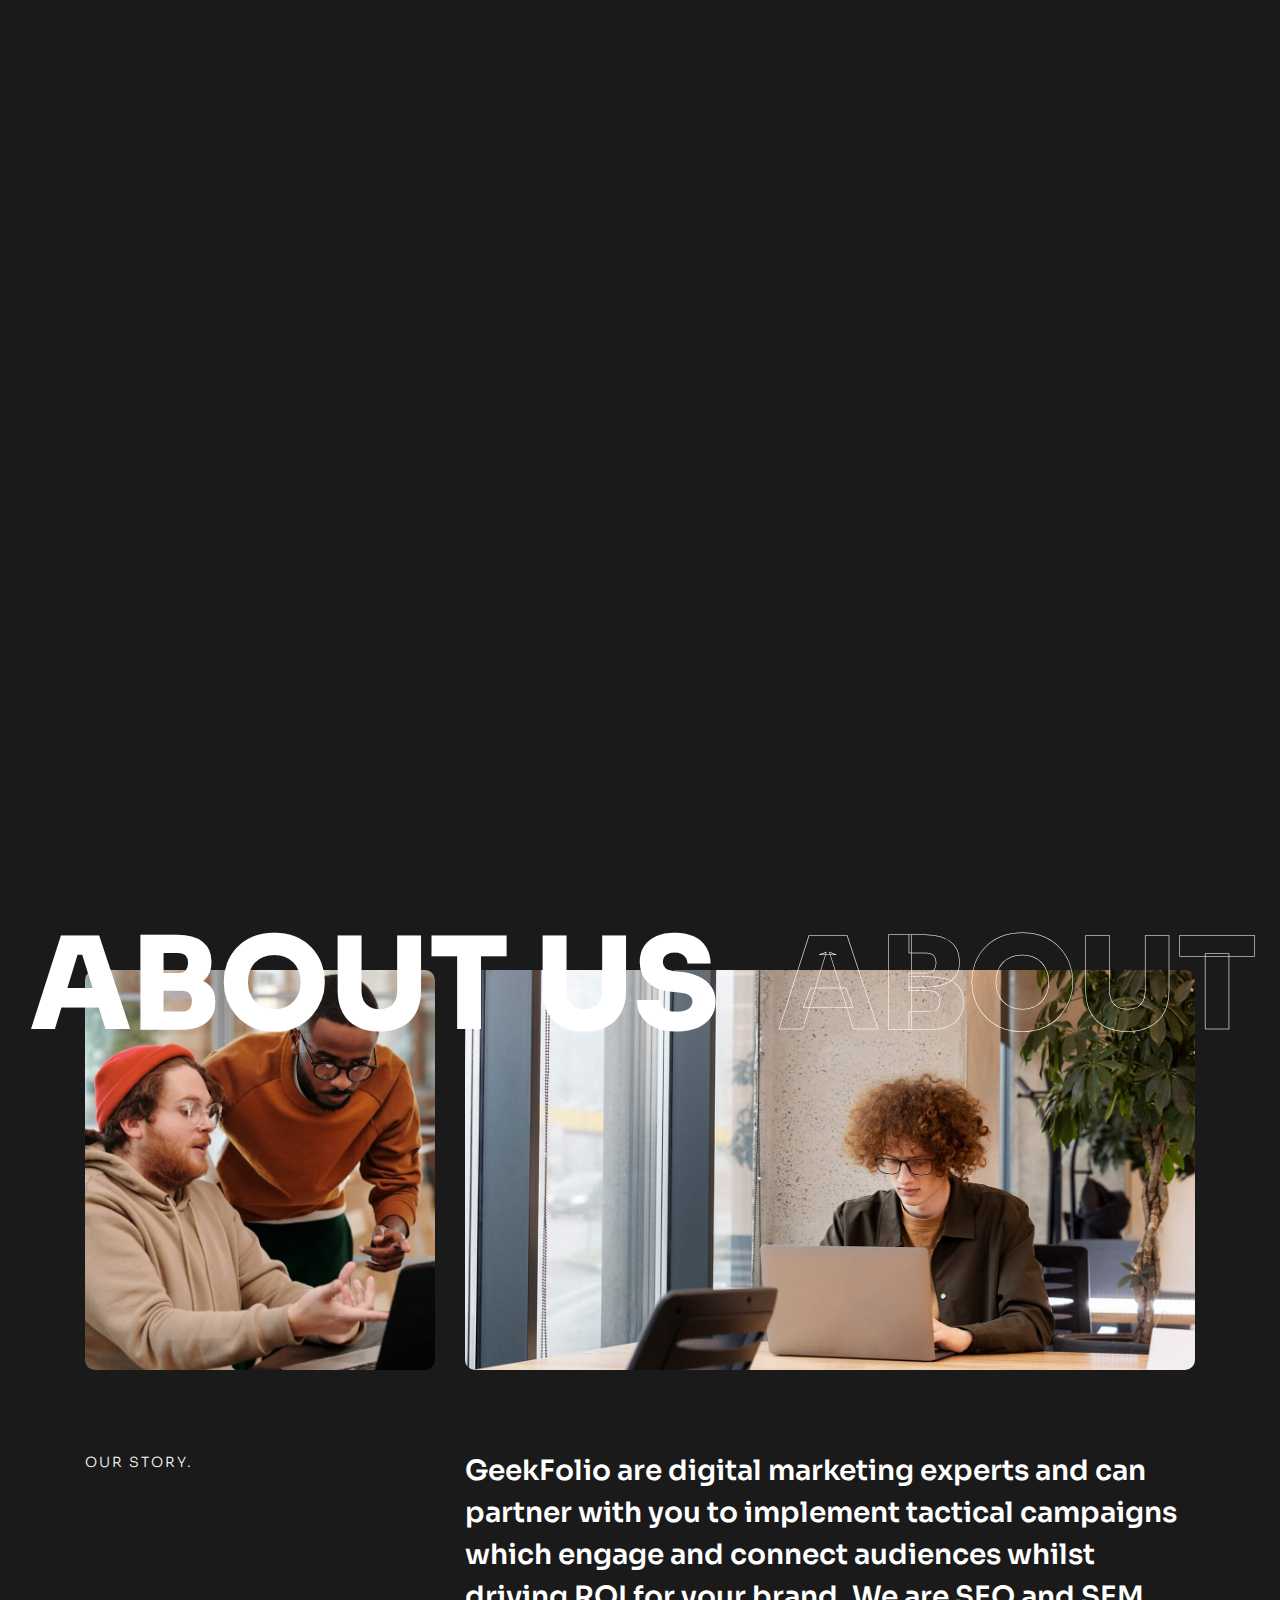
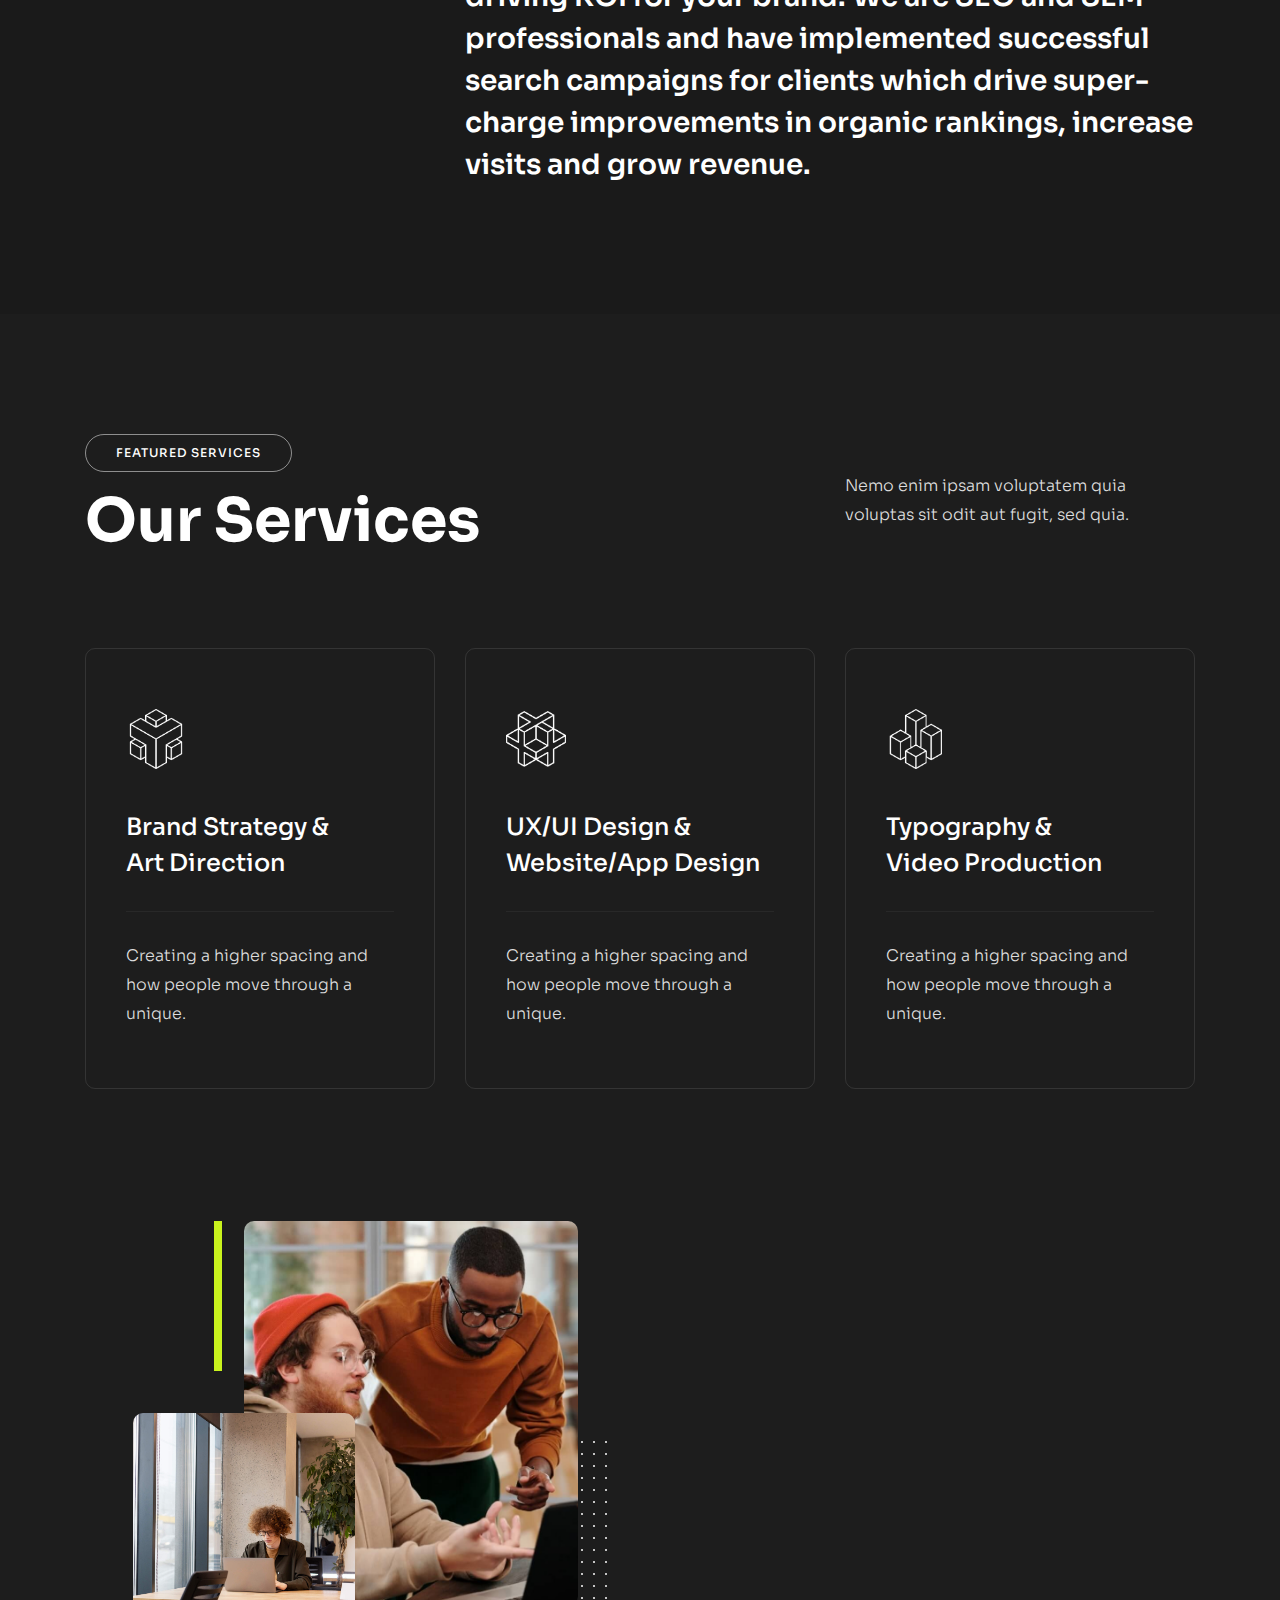
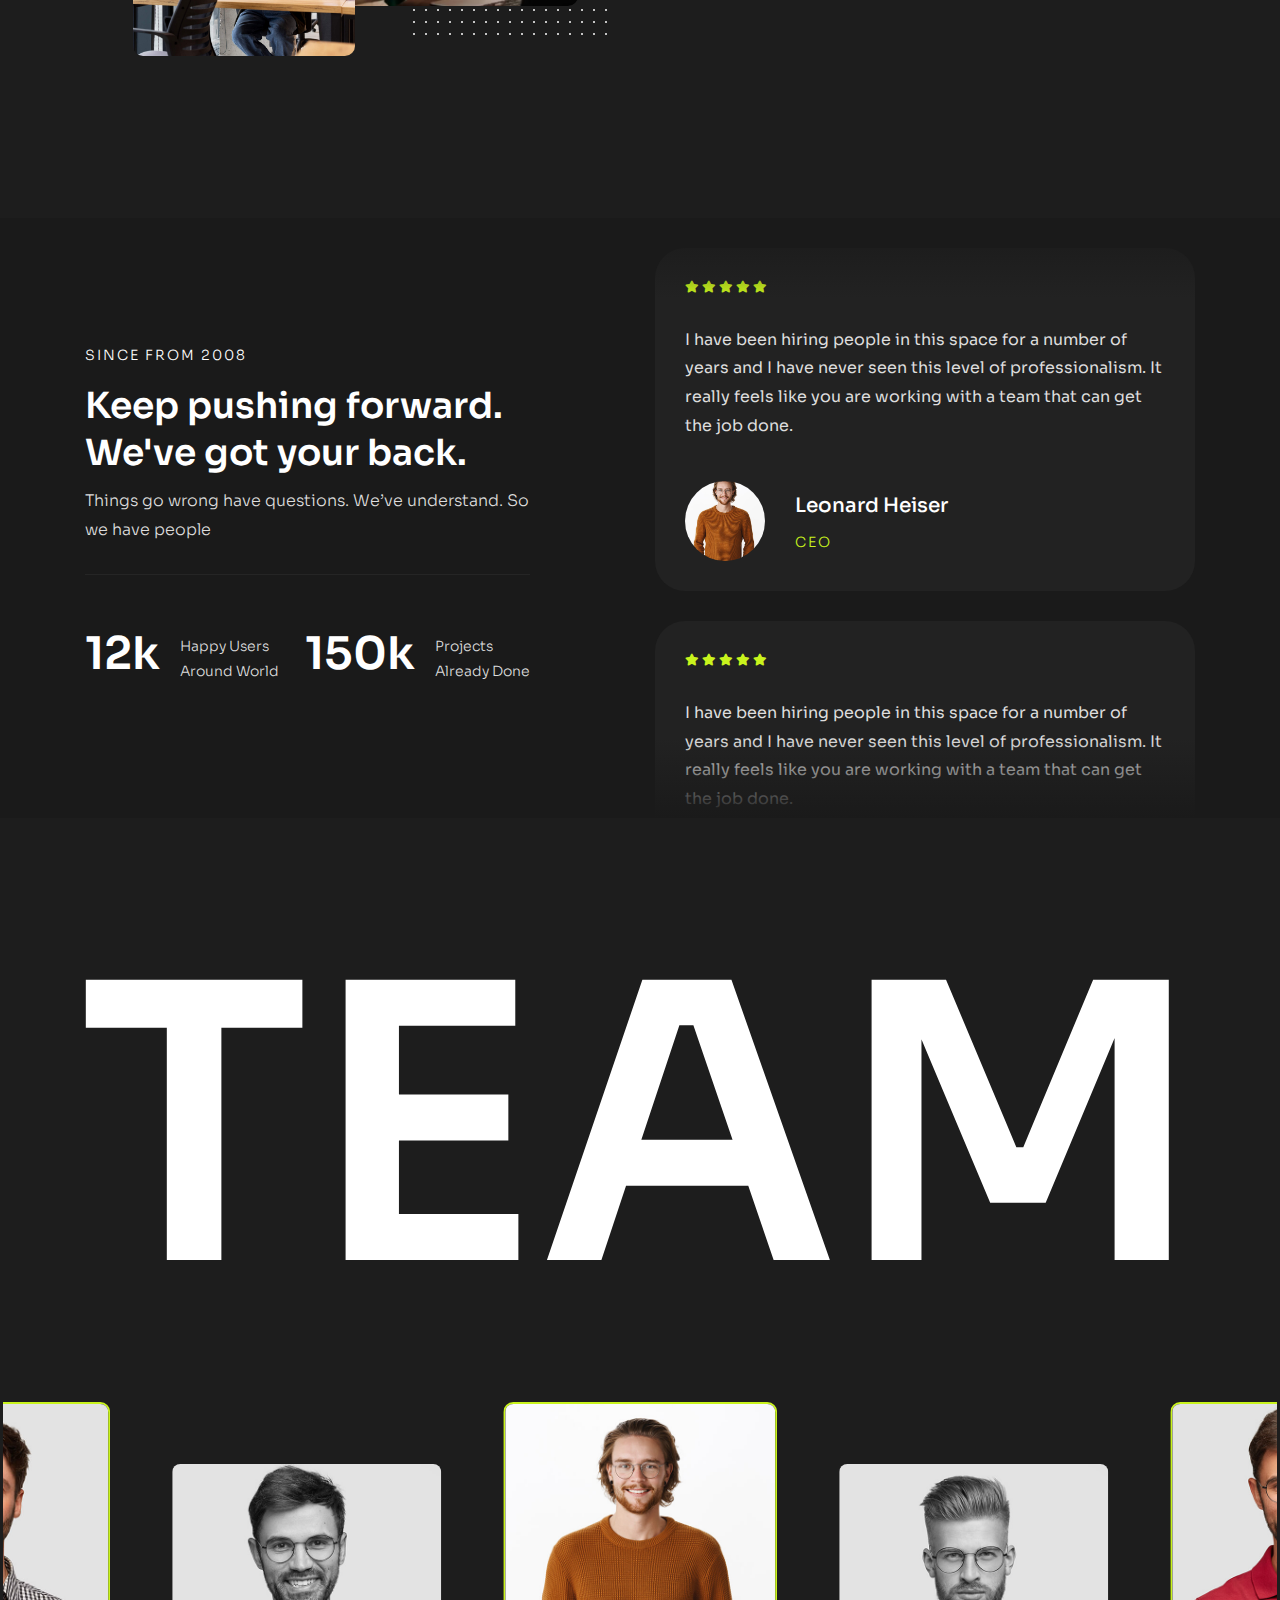
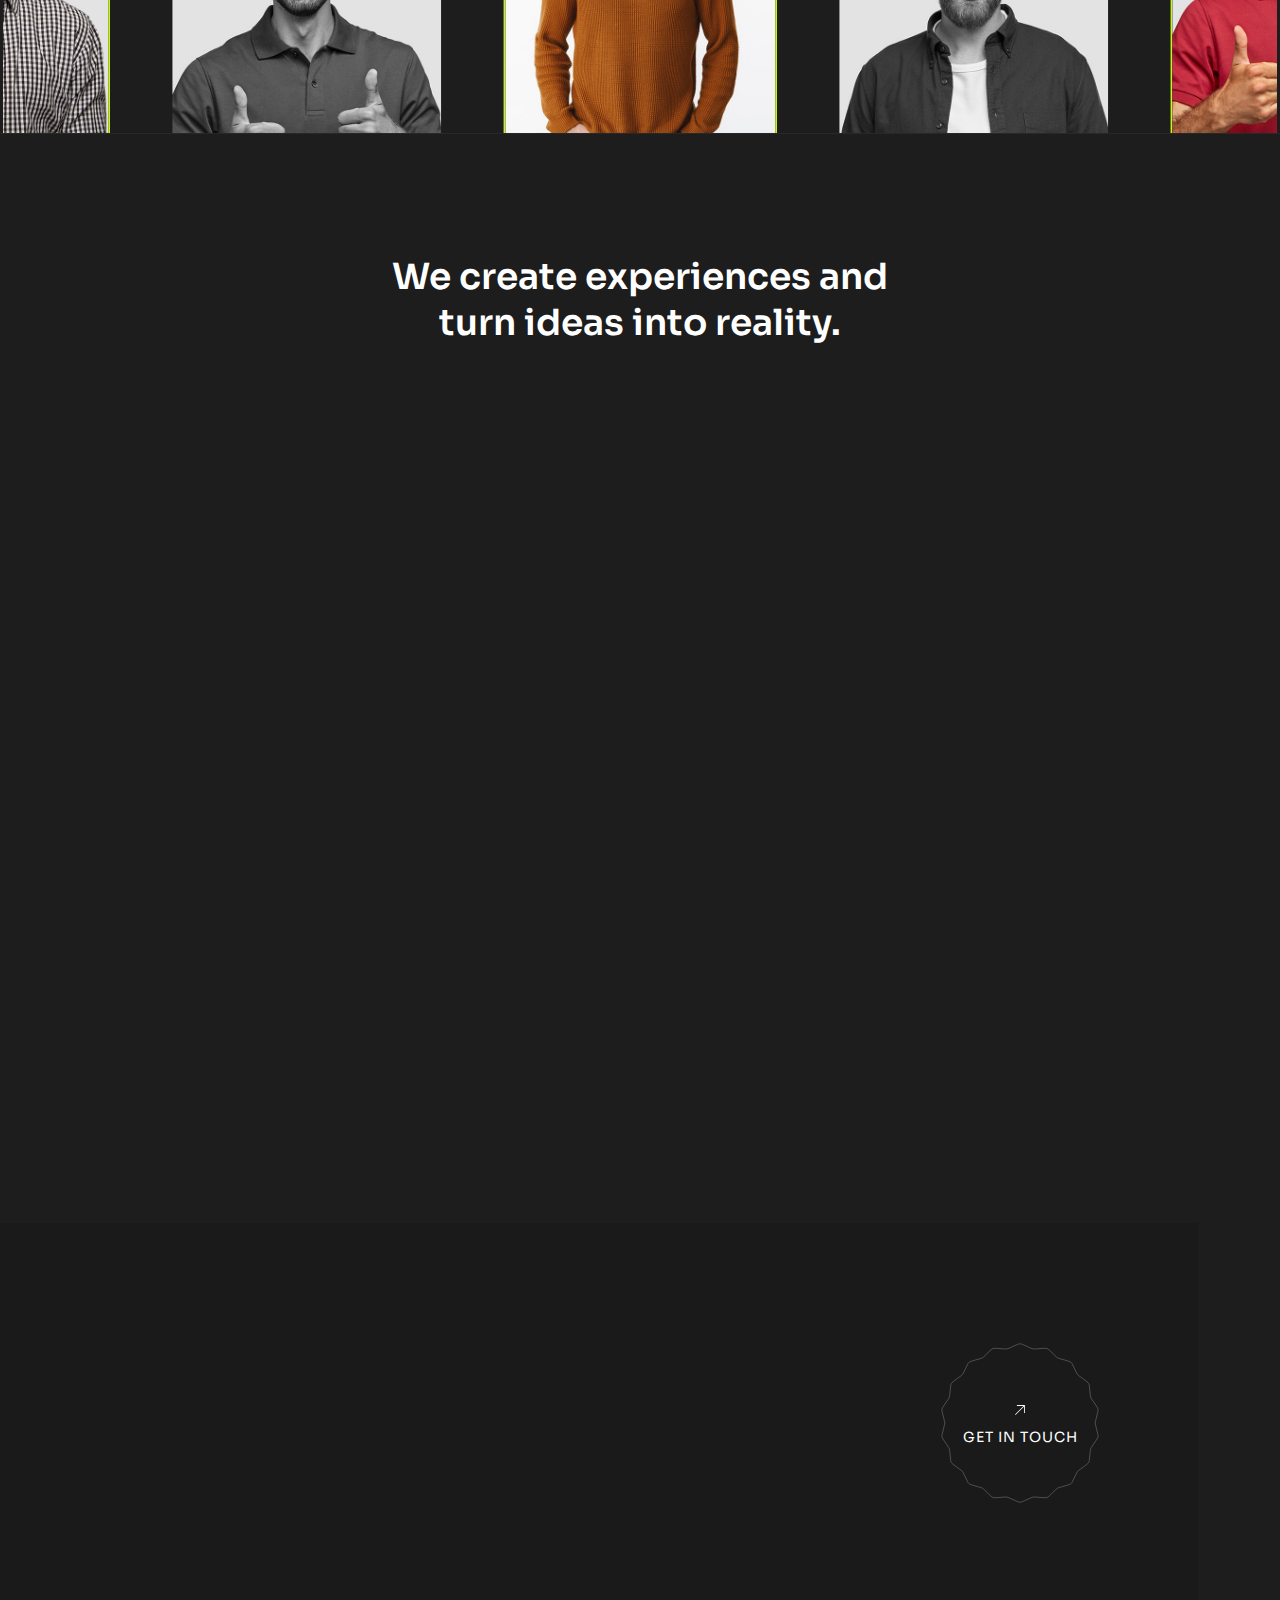
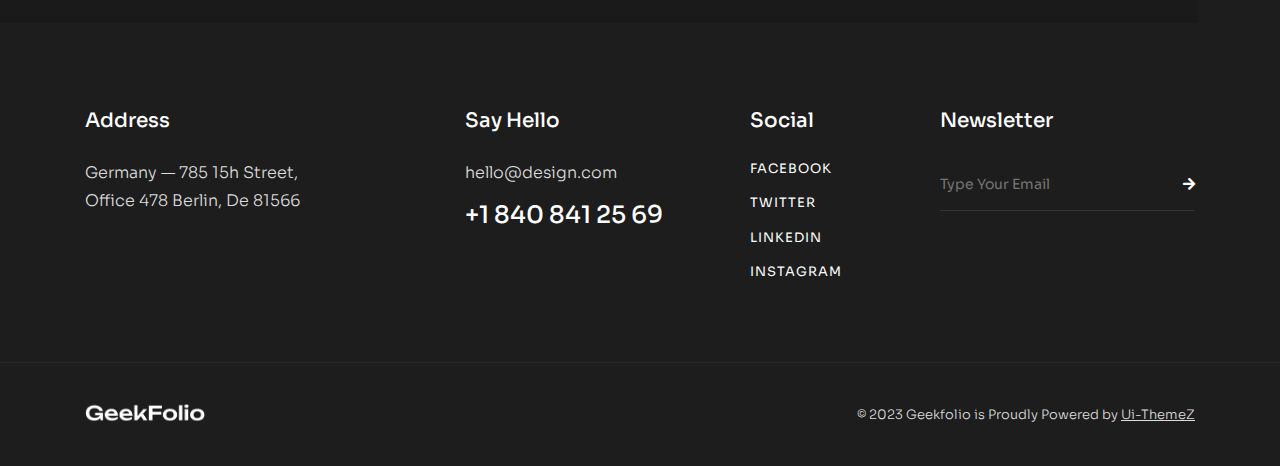
<file: page-about.html>
<!DOCTYPE html>
<html lang="zxx">


<!-- Mirrored from uithemez.com/i/geekfolio/dark/page-about.html by HTTrack Website Copier/3.x [XR&CO'2014], Mon, 17 Nov 2025 09:07:30 GMT -->
<head>

    <!-- Metas -->
    <meta charset="utf-8">
    <meta http-equiv="X-UA-Compatible" content="IE=edge">
    <meta name="viewport" content="width=device-width, initial-scale=1, maximum-scale=1">
    <meta name="keywords" content="HTML5 Template Geekfolio Multi-Purpose themeforest">
    <meta name="description" content="Geekfolio - Multi-Purpose HTML5 Template">
    <meta name="author" content="">

    <!-- Title  -->
    <title>Geekfolio</title>

    <!-- Favicon -->
    <link rel="shortcut icon" href="assets/imgs/favicon.ico">

    <!-- Google Fonts -->
    <link href="https://fonts.googleapis.com/css?family=Poppins:100,200,300,400,500,600,700,800,900&amp;display=swap"
        rel="stylesheet">
    <link href="https://fonts.googleapis.com/css2?family=Sora:wght@100;200;300;400;500;600;700;800&amp;display=swap"
        rel="stylesheet">
    <link
        href="https://fonts.googleapis.com/css2?family=Playfair+Display:ital,wght@0,400;0,500;0,600;0,700;0,800;1,400;1,500;1,600;1,700;1,800&amp;display=swap"
        rel="stylesheet">

    <!-- Plugins -->
    <link rel="stylesheet" href="assets/css/plugins.css">

    <!-- Core Style Css -->
    <link rel="stylesheet" href="assets/css/style.css">


</head>

<body class="main-bg">



    <!-- ==================== Start Loading ==================== -->

    <div class="loader-wrap">
        <svg viewBox="0 0 1000 1000" preserveAspectRatio="none">
            <path id="svg" d="M0,1005S175,995,500,995s500,5,500,5V0H0Z"></path>
        </svg>

        <div class="loader-wrap-heading">
            <div class="load-text">
                <span>L</span>
                <span>o</span>
                <span>a</span>
                <span>d</span>
                <span>i</span>
                <span>n</span>
                <span>g</span>
            </div>
        </div>
    </div>

    <!-- ==================== End Loading ==================== -->


    <div class="cursor"></div>


    <!-- ==================== Start progress-scroll-button ==================== -->

    <div class="progress-wrap cursor-pointer">
        <svg class="progress-circle svg-content" width="100%" height="100%" viewBox="-1 -1 102 102">
            <path d="M50,1 a49,49 0 0,1 0,98 a49,49 0 0,1 0,-98" />
        </svg>
    </div>

    <!-- ==================== End progress-scroll-button ==================== -->



    <!-- ==================== Start Navbar ==================== -->

    <nav class="navbar navbar-expand-lg static main-bg">
        <div class="container">

            <!-- Logo -->
            <a class="logo icon-img-100" href="#">
                <img src="assets/imgs/logo-light.png" alt="logo">
            </a>

            <button class="navbar-toggler" type="button" data-toggle="collapse" data-target="#navbarSupportedContent"
                aria-controls="navbarSupportedContent" aria-expanded="false" aria-label="Toggle navigation">
                <span class="icon-bar"><i class="fas fa-bars"></i></span>
            </button>

            <!-- navbar links -->
            <div class="collapse navbar-collapse justify-content-center" id="navbarSupportedContent">
                <ul class="navbar-nav">
                    <li class="nav-item dropdown">
                        <a class="nav-link dropdown-toggle" data-toggle="dropdown" href="#" role="button"
                            aria-haspopup="true" aria-expanded="false"><span class="rolling-text">Home</span></a>
                        <div class="dropdown-menu mega-menu">
                            <div class="container">
                                <div class="row">
                                    <div class="col-lg-3">
                                        <div class="clumn">
                                            <div class="title">
                                                <h6 class="sub-title ls1">Home Dark</h6>
                                            </div>
                                            <div class="links">
                                                <a class="dropdown-item" href="home-main.html">Main Home</a>
                                                <a class="dropdown-item" href="home-creative.html">Creative Home</a>
                                                <a class="dropdown-item" href="home-corporate.html">Corporate
                                                    Business</a>
                                                <a class="dropdown-item" href="home-onepage.html">Home One page</a>
                                                <a class="dropdown-item" href="home-digital-agency.html">Digital
                                                    Agency</a>
                                                <a class="dropdown-item" href="home-freelancer.html">Freelancer</a>
                                                <a class="dropdown-item" href="home-marketing-agency.html">Marketing
                                                    Agency</a>
                                                <a class="dropdown-item" href="home-creative-agency.html">Creative
                                                    Agency</a>
                                                <a class="dropdown-item" href="home-startup.html">Startup
                                                    Bussines</a>
                                                <a class="dropdown-item"
                                                    href="home-architecture.html">Architecture</a>
                                                <a class="dropdown-item" href="home-personal.html">Personal</a>
                                            </div>
                                        </div>
                                    </div>
                                    <div class="col-lg-3">
                                        <div class="clumn">
                                            <div class="title">
                                                <h6 class="sub-title ls1">Home Light</h6>
                                            </div>
                                            <div class="links">
                                                <a class="dropdown-item" href="https://uithemez.com/i/geekfolio/light/home-main.html">Main
                                                    Home</a>
                                                <a class="dropdown-item"
                                                    href="https://uithemez.com/i/geekfolio/light/home-corporate.html">Corporate
                                                    Business</a>
                                                <a class="dropdown-item" href="https://uithemez.com/i/geekfolio/light/home-onepage.html">Home One
                                                    page</a>
                                                <a class="dropdown-item"
                                                    href="https://uithemez.com/i/geekfolio/light/home-digital-agency.html">Digital
                                                    Agency</a>
                                                <a class="dropdown-item"
                                                    href="https://uithemez.com/i/geekfolio/light/home-freelancer.html">Freelancer</a>
                                                <a class="dropdown-item"
                                                    href="https://uithemez.com/i/geekfolio/light/home-marketing-agency.html">Marketing
                                                    Agency</a>
                                                <a class="dropdown-item"
                                                    href="https://uithemez.com/i/geekfolio/light/home-creative-agency.html">Creative
                                                    Agency</a>
                                                <a class="dropdown-item" href="https://uithemez.com/i/geekfolio/light/home-startup.html">Startup
                                                    Bussines</a>
                                                <a class="dropdown-item"
                                                    href="https://uithemez.com/i/geekfolio/light/home-architecture.html">Architecture</a>
                                            </div>
                                        </div>
                                    </div>
                                    <div class="col-lg-3">
                                        <div class="clumn">
                                            <div class="title">
                                                <h6 class="sub-title ls1">Showcases</h6>
                                            </div>
                                            <div class="links">
                                                <a class="dropdown-item"
                                                    href="showcase-parallax-slider.html">Parallax
                                                    Slider</a>
                                                <a class="dropdown-item" href="showcase-frame-slider.html">Frame
                                                    Slider</a>
                                                <a class="dropdown-item" href="showcase-circle-slider.html">Circle
                                                    Slider</a>
                                                <a class="dropdown-item" href="showcase-carousel.html">Showcase
                                                    Carousel</a>
                                                <a class="dropdown-item"
                                                    href="showcase-interactive-center-horizontal.html">Interactive
                                                    Links1</a>
                                                <a class="dropdown-item"
                                                    href="showcase-interactive-center.html">Interactive Links2</a>
                                                <a class="dropdown-item" href="showcase-parallax.html">Vertical
                                                    Parallax</a>
                                            </div>
                                        </div>
                                    </div>
                                    <div class="col-lg-3">
                                        <div class="clumn">
                                            <div class="title">
                                                <h6 class="sub-title ls1">Showcases Light</h6>
                                            </div>
                                            <div class="links">
                                                <a class="dropdown-item"
                                                    href="https://uithemez.com/i/geekfolio/light/showcase-parallax-slider.html">Parallax
                                                    Slider</a>
                                                <a class="dropdown-item"
                                                    href="https://uithemez.com/i/geekfolio/light/showcase-carousel.html">Showcase
                                                    Carousel</a>
                                                <a class="dropdown-item"
                                                    href="https://uithemez.com/i/geekfolio/light/showcase-interactive-center-horizontal.html">Interactive
                                                    Links1</a>
                                                <a class="dropdown-item"
                                                    href="https://uithemez.com/i/geekfolio/light/showcase-interactive-center.html">Interactive
                                                    Links2</a>
                                                <a class="dropdown-item"
                                                    href="https://uithemez.com/i/geekfolio/light/showcase-parallax.html">Vertical
                                                    Parallax</a>
                                            </div>
                                        </div>
                                    </div>
                                </div>
                            </div>
                        </div>
                    </li>
                    <li class="nav-item dropdown">
                        <a class="nav-link dropdown-toggle" data-toggle="dropdown" href="#" role="button"
                            aria-haspopup="true" aria-expanded="false"><span class="rolling-text">Pages</span></a>
                        <div class="dropdown-menu">
                            <a class="dropdown-item" href="page-about.html">About</a>
                            <a class="dropdown-item" href="page-services.html">Services</a>
                            <a class="dropdown-item" href="page-career.html">Career</a>
                            <a class="dropdown-item" href="page-single-service.html">Single Service</a>
                            <a class="dropdown-item" href="page-FAQS.html">FAQS</a>
                            <a class="dropdown-item" href="page-team.html">Our Team</a>
                            <a class="dropdown-item" href="page-single-team.html">Single Team</a>
                            <a class="dropdown-item" href="page-Oops404.html">Oops 404</a>
                            <a class="dropdown-item" href="page-comingsoon.html">Coming Soon</a>
                        </div>
                    </li>
                    <li class="nav-item dropdown">
                        <a class="nav-link dropdown-toggle" data-toggle="dropdown" href="#" role="button"
                            aria-haspopup="true" aria-expanded="false"><span
                                class="rolling-text">Portfolio</span></a>
                        <ul class="dropdown-menu">
                            <li class="dropdown-item">
                                <a href="#0">Classic Grid <i class="fas fa-angle-right icon-arrow"></i></a>
                                <ul class="dropdown-side">
                                    <li><a class="dropdown-item" href="portfolio-grid-2.html">Grid 2 Columns</a>
                                    </li>
                                    <li><a class="dropdown-item" href="portfolio-grid-3.html">Grid 3 Columns</a>
                                    </li>
                                    <li><a class="dropdown-item" href="portfolio-grid-4.html">Grid 4 Columns</a>
                                    </li>
                                </ul>
                            </li>
                            <li class="dropdown-item">
                                <a href="#0">Masonry <i class="fas fa-angle-right icon-arrow"></i></a>
                                <ul class="dropdown-side">
                                    <li><a class="dropdown-item" href="portfolio-masonry-2.html">Masonry 2
                                            Columns</a></li>
                                    <li><a class="dropdown-item" href="portfolio-masonry-3.html">Masonry 3
                                            Columns</a>
                                    </li>
                                    <li><a class="dropdown-item" href="portfolio-masonry-4.html">Masonry 4
                                            Columns</a></li>
                                </ul>
                            </li>
                            <li><a class="dropdown-item" href="portfolio-metro.html">Portfolio Metro</a></li>
                            <li><a class="dropdown-item" href="portfolio-modern.html">Modern Grid</a></li>
                            <li><a class="dropdown-item" href="project-details1.html">Project Details 1</a></li>
                            <li><a class="dropdown-item" href="project-details2.html">Project Details 2</a></li>
                        </ul>
                    </li>
                    <li class="nav-item dropdown">
                        <a class="nav-link dropdown-toggle" data-toggle="dropdown" href="#" role="button"
                            aria-haspopup="true" aria-expanded="false"><span class="rolling-text">Blogs</span></a>
                        <div class="dropdown-menu">
                            <a class="dropdown-item" href="blog-classic.html">Blog Standerd</a>
                            <a class="dropdown-item" href="blog-list.html">Blog List</a>
                            <a class="dropdown-item" href="blog-half-img.html">Image Out Frame</a>
                            <a class="dropdown-item" href="blog-details.html">Blog Details</a>
                        </div>
                    </li>
                    <li class="nav-item dropdown">
                        <a class="nav-link dropdown-toggle" data-toggle="dropdown" href="#" role="button"
                            aria-haspopup="true" aria-expanded="false"><span class="rolling-text">Shop</span></a>
                        <div class="dropdown-menu">
                            <a class="dropdown-item" href="shop-list.html">Shop List</a>
                            <a class="dropdown-item" href="shop-product.html">Single Product</a>
                            <a class="dropdown-item" href="shop-cart.html">Cart</a>
                            <a class="dropdown-item" href="shop-checkout.html">Checkout</a>
                        </div>
                    </li>
                    <li class="nav-item">
                        <a class="nav-link" href="page-contact.html"><span class="rolling-text">Contact</span></a>
                    </li>
                </ul>
            </div>

            <div class="search-form">
                <div class="form-group">
                    <input type="text" name="search" placeholder="Search">
                    <button><span class="pe-7s-search"></span></button>
                </div>
                <div class="search-icon">
                    <span class="pe-7s-search open-search"></span>
                    <span class="pe-7s-close close-search"></span>
                </div>
            </div>
        </div>
    </nav>

    <!-- ==================== End Navbar ==================== -->

    <main>

        <!-- ==================== Start Slider ==================== -->

        <header class="page-header section-padding pb-0">
            <div class="container mt-80">
                <div class="row">
                    <div class="col-lg-8">
                        <div class="caption">
                            <h6 class="sub-title">Who We Are ?</h6>
                            <h1 class="fz-55">We're a digital agency based in Valencia.</h1>
                        </div>
                    </div>
                </div>
                <div class="row">
                    <div class="col-lg-5 offset-lg-4">
                        <div class="text mt-30">
                            <p>We help our clients succeed by creating brand identities, digital experiences, and print materials that communicate clearly, achieve marketing goals, and look fantastic.</p>
                        </div>
                    </div>
                </div>
            </div>
            <div class="main-marq xlrg section-padding pb-0">
                <div class="slide-har st1">
                    <div class="box">
                        <div class="item">
                            <h4>About Us</h4>
                        </div>
                        <div class="item">
                            <h4>About Us</h4>
                        </div>
                        <div class="item">
                            <h4>About Us</h4>
                        </div>
                        <div class="item">
                            <h4>About Us</h4>
                        </div>
                        <div class="item">
                            <h4>About Us</h4>
                        </div>
                    </div>
                    <div class="box">
                        <div class="item">
                            <h4>About Us</h4>
                        </div>
                        <div class="item">
                            <h4>About Us</h4>
                        </div>
                        <div class="item">
                            <h4>About Us</h4>
                        </div>
                        <div class="item">
                            <h4>About Us</h4>
                        </div>
                        <div class="item">
                            <h4>About Us</h4>
                        </div>
                    </div>
                </div>
            </div>
        </header>

        <!-- ==================== End Slider ==================== -->



        <!-- ==================== Start About ==================== -->

        <section class="pg-about section-padding sub-bg">
            <div class="container">
                <div class="row">
                    <div class="col-lg-4">
                        <div class="bg-img radius-10 md-mb50" data-background="assets/imgs/about/sq1.jpg"></div>
                    </div>
                    <div class="col-lg-8">
                        <div class="bg-img radius-10" data-background="assets/imgs/about/sq2.jpg"></div>
                    </div>
                    <div class="col-lg-4">
                        <div class="sec-head mt-80">
                            <h6 class="sub-title">Our Story.</h6>
                        </div>
                    </div>
                    <div class="col-lg-8">
                        <div class="cont mt-80">
                            <h4>GeekFolio are digital marketing experts and can partner with you to implement tactical campaigns which engage and connect audiences whilst driving ROI for your brand. We are SEO and SEM professionals and have implemented successful search campaigns for clients which drive super-charge improvements in organic rankings, increase visits and grow revenue. </h4>
                        </div>
                    </div>
                </div>
            </div>
        </section>

        <!-- ==================== End About ==================== -->



        <!-- ==================== Start Services ==================== -->

        <section class="serv-box section-padding">
            <div class="container">
                <div class="sec-lg-head mb-80">
                    <div class="row">
                        <div class="col-lg-8">
                            <div class="position-re">
                                <h6 class="dot-titl-non mb-10">Featured Services</h6>
                                <h2 class="fz-60 fw-700">Our Services</h2>
                            </div>
                        </div>
                        <div class="col-lg-4 d-flex align-items-center">
                            <div class="text">
                                <p>Nemo enim ipsam voluptatem quia voluptas sit odit aut fugit, sed quia.</p>
                            </div>
                        </div>
                    </div>
                </div>
                <div class="row">
                    <div class="col-lg-4">
                        <div class="serv-item md-mb50 radius-10">
                            <div class="icon-img-60 mb-40">
                                <img src="assets/imgs/serv-icons/0.png" alt="">
                            </div>
                            <h5 class="mb-30 pb-30 bord-thin-bottom">Brand Strategy & <br> Art Direction</h5>
                            <p>Creating a higher spacing and how people move through a unique.</p>
                        </div>
                    </div>
                    <div class="col-lg-4">
                        <div class="serv-item md-mb50 radius-10">
                            <div class="icon-img-60 mb-40">
                                <img src="assets/imgs/serv-icons/1.png" alt="">
                            </div>
                            <h5 class="mb-30 pb-30 bord-thin-bottom">UX/UI Design & <br> Website/App Design</h5>
                            <p>Creating a higher spacing and how people move through a unique.</p>
                        </div>
                    </div>
                    <div class="col-lg-4">
                        <div class="serv-item radius-10">
                            <div class="icon-img-60 mb-40">
                                <img src="assets/imgs/serv-icons/2.png" alt="">
                            </div>
                            <h5 class="mb-30 pb-30 bord-thin-bottom">Typography & <br> Video Production</h5>
                            <p>Creating a higher spacing and how people move through a unique.</p>
                        </div>
                    </div>
                </div>
            </div>
        </section>

        <!-- ==================== End Services ==================== -->



        <!-- ==================== Start about ==================== -->

        <section class="intro-corp section-padding pt-0">
            <div class="container">
                <div class="row justify-content-around">
                    <div class="col-lg-5 valign md-mb50">
                        <div class="imgs mb-80">
                            <div class="img1">
                                <img src="assets/imgs/about/sq1.jpg" alt="" class="radius-10">
                            </div>
                            <div class="img2">
                                <img src="assets/imgs/about/sq2.jpg" alt="" class="radius-10">
                            </div>
                        </div>
                    </div>
                    <div class="col-lg-5 valign">
                        <div class="cont">
                            <div class="text">
                                <h2 class="d-slideup wow">
                                    <span class="sideup-text">
                                        <span class="up-text">Watch the creative</span>
                                    </span>
                                    <span class="sideup-text">
                                        <span class="up-text">process behind our</span>
                                    </span>
                                    <span class="sideup-text">
                                        <span class="up-text"><span>digital marketing</span>.</span>
                                    </span>
                                </h2>
                            </div>
                            <div class="accordion bord mt-40">

                                <div class="item mb-15 wow fadeInUp" data-wow-delay=".1s">
                                    <div class="title">
                                        <h6 class="fz-18">The Power of Influencer Marketing</h6>
                                        <span class="ico"></span>
                                    </div>
                                    <div class="accordion-info">
                                        <p class="fz-14">Taken possession of my entire soul, like these sweet mornings
                                            of spring which
                                            i enjoy with my whole.</p>
                                    </div>
                                </div>

                                <div class="item mb-15 wow fadeInUp" data-wow-delay=".3s">
                                    <div class="title">
                                        <h6 class="fz-18">Unique and Influential Design</h6>
                                        <span class="ico"></span>
                                    </div>
                                    <div class="accordion-info">
                                        <p class="fz-14">Taken possession of my entire soul, like these sweet mornings
                                            of spring which
                                            i enjoy with my whole.</p>
                                    </div>
                                </div>

                                <div class="item wow fadeInUp" data-wow-delay=".5s">
                                    <div class="title">
                                        <h6 class="fz-18">We Build and Activate Brands</h6>
                                        <span class="ico"></span>
                                    </div>
                                    <div class="accordion-info">
                                        <p class="fz-14">Taken possession of my entire soul, like these sweet mornings
                                            of spring which
                                            i enjoy with my whole.</p>
                                    </div>
                                </div>

                            </div>
                        </div>
                    </div>
                </div>
            </div>
        </section>

        <!-- ==================== End about ==================== -->



        <!-- ==================== Start Testimonials ==================== -->

        <section class="testim-vrt sub-bg">
            <div class="container">
                <div class="row">
                    <div class="col-lg-5 valign">
                        <div class="cont">
                            <div>
                                <h6 class="sub-title mb-15">Since From 2008</h6>
                                <h3>Keep pushing forward. We've got your back.</h3>
                                <div class="text mt-10 pb-30 bord-thin-bottom">
                                    <p>Things go wrong have questions. We’ve understand. So we have people</p>
                                </div>
                                <div class="stauts d-flex mt-20">
                                    <div class="item d-flex align-items-center mt-30">
                                        <h2 class="mr-20">12k</h2>
                                        <p class="fz-14">Happy Users <br> Around World</p>
                                    </div>
                                    <div class="item d-flex align-items-center ml-auto mt-30">
                                        <h2 class="mr-20">150k</h2>
                                        <p class="fz-14">Projects <br> Already Done</p>
                                    </div>
                                </div>
                            </div>
                        </div>
                    </div>
                    <div class="col-lg-6 offset-lg-1">
                        <div>
                            <div class="main-marqv">
                                <div class="slide-vertical st1">

                                    <div class="box">
                                        <div class="item radius-30 mt-30">
                                            <div class="cont mb-40">
                                                <div class="rate-stars mb-30 fz-12">
                                                    <span class="rate main-color">
                                                        <i class="fas fa-star"></i>
                                                        <i class="fas fa-star"></i>
                                                        <i class="fas fa-star"></i>
                                                        <i class="fas fa-star"></i>
                                                        <i class="fas fa-star"></i>
                                                    </span>
                                                </div>
                                                <p class="fw-400">I have been hiring people in this
                                                    space for a number of years
                                                    and I have never seen this level of
                                                    professionalism. It really feels like you are
                                                    working with a team that can get the job
                                                    done.</p>
                                            </div>
                                            <div class="d-flex align-items-center">
                                                <div>
                                                    <div class="img circle-80">
                                                        <img src="assets/imgs/testim/1.jpg" alt="" class="circle-img">
                                                    </div>
                                                </div>
                                                <div class="ml-30">
                                                    <div class="info">
                                                        <h6>Leonard Heiser</h6>
                                                        <span class="main-color sub-title">Ceo</span>
                                                    </div>
                                                </div>
                                            </div>
                                        </div>
                                        <div class="item radius-30 mt-30">
                                            <div class="cont mb-40">
                                                <div class="rate-stars mb-30 fz-12">
                                                    <span class="rate main-color">
                                                        <i class="fas fa-star"></i>
                                                        <i class="fas fa-star"></i>
                                                        <i class="fas fa-star"></i>
                                                        <i class="fas fa-star"></i>
                                                        <i class="fas fa-star"></i>
                                                    </span>
                                                </div>
                                                <p class="fw-400">I have been hiring people in this
                                                    space for a number of years
                                                    and I have never seen this level of
                                                    professionalism. It really feels like you are
                                                    working with a team that can get the job
                                                    done.</p>
                                            </div>
                                            <div class="d-flex align-items-center">
                                                <div>
                                                    <div class="img circle-80">
                                                        <img src="assets/imgs/testim/1.jpg" alt="" class="circle-img">
                                                    </div>
                                                </div>
                                                <div class="ml-30">
                                                    <div class="info">
                                                        <h6>Leonard Heiser</h6>
                                                        <span class="main-color sub-title">Ceo</span>
                                                    </div>
                                                </div>
                                            </div>
                                        </div>
                                        <div class="item radius-30 mt-30">
                                            <div class="cont mb-40">
                                                <div class="rate-stars mb-30 fz-12">
                                                    <span class="rate main-color">
                                                        <i class="fas fa-star"></i>
                                                        <i class="fas fa-star"></i>
                                                        <i class="fas fa-star"></i>
                                                        <i class="fas fa-star"></i>
                                                        <i class="fas fa-star"></i>
                                                    </span>
                                                </div>
                                                <p class="fw-400">I have been hiring people in this
                                                    space for a number of years
                                                    and I have never seen this level of
                                                    professionalism. It really feels like you are
                                                    working with a team that can get the job
                                                    done.</p>
                                            </div>
                                            <div class="d-flex align-items-center">
                                                <div>
                                                    <div class="img circle-80">
                                                        <img src="assets/imgs/testim/1.jpg" alt="" class="circle-img">
                                                    </div>
                                                </div>
                                                <div class="ml-30">
                                                    <div class="info">
                                                        <h6>Leonard Heiser</h6>
                                                        <span class="main-color sub-title">Ceo</span>
                                                    </div>
                                                </div>
                                            </div>
                                        </div>
                                    </div>

                                    <div class="box">
                                        <div class="item radius-30 mt-30">
                                            <div class="cont mb-40">
                                                <div class="rate-stars mb-30 fz-12">
                                                    <span class="rate main-color">
                                                        <i class="fas fa-star"></i>
                                                        <i class="fas fa-star"></i>
                                                        <i class="fas fa-star"></i>
                                                        <i class="fas fa-star"></i>
                                                        <i class="fas fa-star"></i>
                                                    </span>
                                                </div>
                                                <p class="fw-400">I have been hiring people in this
                                                    space for a number of years
                                                    and I have never seen this level of
                                                    professionalism. It really feels like you are
                                                    working with a team that can get the job
                                                    done.</p>
                                            </div>
                                            <div class="d-flex align-items-center">
                                                <div>
                                                    <div class="img circle-80">
                                                        <img src="assets/imgs/testim/1.jpg" alt="" class="circle-img">
                                                    </div>
                                                </div>
                                                <div class="ml-30">
                                                    <div class="info">
                                                        <h6>Leonard Heiser</h6>
                                                        <span class="main-color sub-title">Ceo</span>
                                                    </div>
                                                </div>
                                            </div>
                                        </div>
                                        <div class="item radius-30 mt-30">
                                            <div class="cont mb-40">
                                                <div class="rate-stars mb-30 fz-12">
                                                    <span class="rate main-color">
                                                        <i class="fas fa-star"></i>
                                                        <i class="fas fa-star"></i>
                                                        <i class="fas fa-star"></i>
                                                        <i class="fas fa-star"></i>
                                                        <i class="fas fa-star"></i>
                                                    </span>
                                                </div>
                                                <p class="fw-400">I have been hiring people in this
                                                    space for a number of years
                                                    and I have never seen this level of
                                                    professionalism. It really feels like you are
                                                    working with a team that can get the job
                                                    done.</p>
                                            </div>
                                            <div class="d-flex align-items-center">
                                                <div>
                                                    <div class="img circle-80">
                                                        <img src="assets/imgs/testim/1.jpg" alt="" class="circle-img">
                                                    </div>
                                                </div>
                                                <div class="ml-30">
                                                    <div class="info">
                                                        <h6>Leonard Heiser</h6>
                                                        <span class="main-color sub-title">Ceo</span>
                                                    </div>
                                                </div>
                                            </div>
                                        </div>
                                        <div class="item radius-30 mt-30">
                                            <div class="cont mb-40">
                                                <div class="rate-stars mb-30 fz-12">
                                                    <span class="rate main-color">
                                                        <i class="fas fa-star"></i>
                                                        <i class="fas fa-star"></i>
                                                        <i class="fas fa-star"></i>
                                                        <i class="fas fa-star"></i>
                                                        <i class="fas fa-star"></i>
                                                    </span>
                                                </div>
                                                <p class="fw-400">I have been hiring people in this
                                                    space for a number of years
                                                    and I have never seen this level of
                                                    professionalism. It really feels like you are
                                                    working with a team that can get the job
                                                    done.</p>
                                            </div>
                                            <div class="d-flex align-items-center">
                                                <div>
                                                    <div class="img circle-80">
                                                        <img src="assets/imgs/testim/1.jpg" alt="" class="circle-img">
                                                    </div>
                                                </div>
                                                <div class="ml-30">
                                                    <div class="info">
                                                        <h6>Leonard Heiser</h6>
                                                        <span class="main-color sub-title">Ceo</span>
                                                    </div>
                                                </div>
                                            </div>
                                        </div>
                                    </div>
                                </div>
                            </div>
                        </div>
                    </div>
                </div>
            </div>
        </section>

        <!-- ==================== End Testimonials ==================== -->



        <!-- ==================== Start team ==================== -->

        <section class="team-crev section-padding pb-0 bord-thin-bottom">
            <div class="container-fluid rest">
                <div class="row">
                    <div class="col-12">
                        <div class="sec-head-lg text-center text-u mb-80" id="sticky_item">
                            <h2>Team</h2>
                        </div>
                        <div class="swiper4" data-carousel="swiper" data-items="4" data-loop="true" data-space="60" data-center="true"
                            data-speed="1000">
                            <div id="content-carousel-container-unq-team" class="swiper-container"
                                data-swiper="container">
                                <div class="swiper-wrapper">
                                    <div class="swiper-slide">
                                        <div class="item">
                                            <div class="img">
                                                <img src="assets/imgs/team/1.jpg" alt="">
                                            </div>
                                            <div class="info">
                                                <div class="main-marq team-position">
                                                    <div class="slide-har st1 non-strok">
                                                        <div class="box">
                                                            <div class="item">
                                                                <h4>Co-Founder</h4>
                                                            </div>
                                                            <div class="item">
                                                                <h4>Co-Founder</h4>
                                                            </div>
                                                            <div class="item">
                                                                <h4>Co-Founder</h4>
                                                            </div>
                                                            <div class="item">
                                                                <h4>Co-Founder</h4>
                                                            </div>
                                                            <div class="item">
                                                                <h4>Co-Founder</h4>
                                                            </div>
                                                        </div>
                                                        <div class="box">
                                                            <div class="item">
                                                                <h4>Co-Founder</h4>
                                                            </div>
                                                            <div class="item">
                                                                <h4>Co-Founder</h4>
                                                            </div>
                                                            <div class="item">
                                                                <h4>Co-Founder</h4>
                                                            </div>
                                                            <div class="item">
                                                                <h4>Co-Founder</h4>
                                                            </div>
                                                            <div class="item">
                                                                <h4>Co-Founder</h4>
                                                            </div>
                                                        </div>
                                                    </div>
                                                </div>
                                                <div class="main-marq team-name">
                                                    <div class="slide-har st1 non-strok">
                                                        <div class="box">
                                                            <div class="item">
                                                                <h4>adrian parody</h4>
                                                            </div>
                                                            <div class="item">
                                                                <h4>adrian parody</h4>
                                                            </div>
                                                            <div class="item">
                                                                <h4>adrian parody</h4>
                                                            </div>
                                                            <div class="item">
                                                                <h4>adrian parody</h4>
                                                            </div>
                                                            <div class="item">
                                                                <h4>adrian parody</h4>
                                                            </div>
                                                        </div>
                                                        <div class="box">
                                                            <div class="item">
                                                                <h4>adrian parody</h4>
                                                            </div>
                                                            <div class="item">
                                                                <h4>adrian parody</h4>
                                                            </div>
                                                            <div class="item">
                                                                <h4>adrian parody</h4>
                                                            </div>
                                                            <div class="item">
                                                                <h4>adrian parody</h4>
                                                            </div>
                                                            <div class="item">
                                                                <h4>adrian parody</h4>
                                                            </div>
                                                        </div>
                                                    </div>
                                                </div>
                                            </div>
                                        </div>
                                    </div>
                                    <div class="swiper-slide">
                                        <div class="item">
                                            <div class="img">
                                                <img src="assets/imgs/team/2.jpg" alt="">
                                            </div>
                                            <div class="info">
                                                <div class="main-marq team-position">
                                                    <div class="slide-har st1 non-strok">
                                                        <div class="box">
                                                            <div class="item">
                                                                <h4>Co-Founder</h4>
                                                            </div>
                                                            <div class="item">
                                                                <h4>Co-Founder</h4>
                                                            </div>
                                                            <div class="item">
                                                                <h4>Co-Founder</h4>
                                                            </div>
                                                            <div class="item">
                                                                <h4>Co-Founder</h4>
                                                            </div>
                                                            <div class="item">
                                                                <h4>Co-Founder</h4>
                                                            </div>
                                                        </div>
                                                        <div class="box">
                                                            <div class="item">
                                                                <h4>Co-Founder</h4>
                                                            </div>
                                                            <div class="item">
                                                                <h4>Co-Founder</h4>
                                                            </div>
                                                            <div class="item">
                                                                <h4>Co-Founder</h4>
                                                            </div>
                                                            <div class="item">
                                                                <h4>Co-Founder</h4>
                                                            </div>
                                                            <div class="item">
                                                                <h4>Co-Founder</h4>
                                                            </div>
                                                        </div>
                                                    </div>
                                                </div>
                                                <div class="main-marq team-name">
                                                    <div class="slide-har st1 non-strok">
                                                        <div class="box">
                                                            <div class="item">
                                                                <h4>adrian parody</h4>
                                                            </div>
                                                            <div class="item">
                                                                <h4>adrian parody</h4>
                                                            </div>
                                                            <div class="item">
                                                                <h4>adrian parody</h4>
                                                            </div>
                                                            <div class="item">
                                                                <h4>adrian parody</h4>
                                                            </div>
                                                            <div class="item">
                                                                <h4>adrian parody</h4>
                                                            </div>
                                                        </div>
                                                        <div class="box">
                                                            <div class="item">
                                                                <h4>adrian parody</h4>
                                                            </div>
                                                            <div class="item">
                                                                <h4>adrian parody</h4>
                                                            </div>
                                                            <div class="item">
                                                                <h4>adrian parody</h4>
                                                            </div>
                                                            <div class="item">
                                                                <h4>adrian parody</h4>
                                                            </div>
                                                            <div class="item">
                                                                <h4>adrian parody</h4>
                                                            </div>
                                                        </div>
                                                    </div>
                                                </div>
                                            </div>
                                        </div>
                                    </div>
                                    <div class="swiper-slide">
                                        <div class="item">
                                            <div class="img">
                                                <img src="assets/imgs/team/3.jpg" alt="">
                                            </div>
                                            <div class="info">
                                                <div class="main-marq team-position">
                                                    <div class="slide-har st1 non-strok">
                                                        <div class="box">
                                                            <div class="item">
                                                                <h4>Co-Founder</h4>
                                                            </div>
                                                            <div class="item">
                                                                <h4>Co-Founder</h4>
                                                            </div>
                                                            <div class="item">
                                                                <h4>Co-Founder</h4>
                                                            </div>
                                                            <div class="item">
                                                                <h4>Co-Founder</h4>
                                                            </div>
                                                            <div class="item">
                                                                <h4>Co-Founder</h4>
                                                            </div>
                                                        </div>
                                                        <div class="box">
                                                            <div class="item">
                                                                <h4>Co-Founder</h4>
                                                            </div>
                                                            <div class="item">
                                                                <h4>Co-Founder</h4>
                                                            </div>
                                                            <div class="item">
                                                                <h4>Co-Founder</h4>
                                                            </div>
                                                            <div class="item">
                                                                <h4>Co-Founder</h4>
                                                            </div>
                                                            <div class="item">
                                                                <h4>Co-Founder</h4>
                                                            </div>
                                                        </div>
                                                    </div>
                                                </div>
                                                <div class="main-marq team-name">
                                                    <div class="slide-har st1 non-strok">
                                                        <div class="box">
                                                            <div class="item">
                                                                <h4>adrian parody</h4>
                                                            </div>
                                                            <div class="item">
                                                                <h4>adrian parody</h4>
                                                            </div>
                                                            <div class="item">
                                                                <h4>adrian parody</h4>
                                                            </div>
                                                            <div class="item">
                                                                <h4>adrian parody</h4>
                                                            </div>
                                                            <div class="item">
                                                                <h4>adrian parody</h4>
                                                            </div>
                                                        </div>
                                                        <div class="box">
                                                            <div class="item">
                                                                <h4>adrian parody</h4>
                                                            </div>
                                                            <div class="item">
                                                                <h4>adrian parody</h4>
                                                            </div>
                                                            <div class="item">
                                                                <h4>adrian parody</h4>
                                                            </div>
                                                            <div class="item">
                                                                <h4>adrian parody</h4>
                                                            </div>
                                                            <div class="item">
                                                                <h4>adrian parody</h4>
                                                            </div>
                                                        </div>
                                                    </div>
                                                </div>
                                            </div>
                                        </div>
                                    </div>
                                    <div class="swiper-slide">
                                        <div class="item">
                                            <div class="img">
                                                <img src="assets/imgs/team/4.jpg" alt="">
                                            </div>
                                            <div class="info">
                                                <div class="main-marq team-position">
                                                    <div class="slide-har st1 non-strok">
                                                        <div class="box">
                                                            <div class="item">
                                                                <h4>Co-Founder</h4>
                                                            </div>
                                                            <div class="item">
                                                                <h4>Co-Founder</h4>
                                                            </div>
                                                            <div class="item">
                                                                <h4>Co-Founder</h4>
                                                            </div>
                                                            <div class="item">
                                                                <h4>Co-Founder</h4>
                                                            </div>
                                                            <div class="item">
                                                                <h4>Co-Founder</h4>
                                                            </div>
                                                        </div>
                                                        <div class="box">
                                                            <div class="item">
                                                                <h4>Co-Founder</h4>
                                                            </div>
                                                            <div class="item">
                                                                <h4>Co-Founder</h4>
                                                            </div>
                                                            <div class="item">
                                                                <h4>Co-Founder</h4>
                                                            </div>
                                                            <div class="item">
                                                                <h4>Co-Founder</h4>
                                                            </div>
                                                            <div class="item">
                                                                <h4>Co-Founder</h4>
                                                            </div>
                                                        </div>
                                                    </div>
                                                </div>
                                                <div class="main-marq team-name">
                                                    <div class="slide-har st1 non-strok">
                                                        <div class="box">
                                                            <div class="item">
                                                                <h4>adrian parody</h4>
                                                            </div>
                                                            <div class="item">
                                                                <h4>adrian parody</h4>
                                                            </div>
                                                            <div class="item">
                                                                <h4>adrian parody</h4>
                                                            </div>
                                                            <div class="item">
                                                                <h4>adrian parody</h4>
                                                            </div>
                                                            <div class="item">
                                                                <h4>adrian parody</h4>
                                                            </div>
                                                        </div>
                                                        <div class="box">
                                                            <div class="item">
                                                                <h4>adrian parody</h4>
                                                            </div>
                                                            <div class="item">
                                                                <h4>adrian parody</h4>
                                                            </div>
                                                            <div class="item">
                                                                <h4>adrian parody</h4>
                                                            </div>
                                                            <div class="item">
                                                                <h4>adrian parody</h4>
                                                            </div>
                                                            <div class="item">
                                                                <h4>adrian parody</h4>
                                                            </div>
                                                        </div>
                                                    </div>
                                                </div>
                                            </div>
                                        </div>
                                    </div>
                                    <div class="swiper-slide">
                                        <div class="item">
                                            <div class="img">
                                                <img src="assets/imgs/team/3.jpg" alt="">
                                            </div>
                                            <div class="info">
                                                <div class="main-marq team-position">
                                                    <div class="slide-har st1 non-strok">
                                                        <div class="box">
                                                            <div class="item">
                                                                <h4>Co-Founder</h4>
                                                            </div>
                                                            <div class="item">
                                                                <h4>Co-Founder</h4>
                                                            </div>
                                                            <div class="item">
                                                                <h4>Co-Founder</h4>
                                                            </div>
                                                            <div class="item">
                                                                <h4>Co-Founder</h4>
                                                            </div>
                                                            <div class="item">
                                                                <h4>Co-Founder</h4>
                                                            </div>
                                                        </div>
                                                        <div class="box">
                                                            <div class="item">
                                                                <h4>Co-Founder</h4>
                                                            </div>
                                                            <div class="item">
                                                                <h4>Co-Founder</h4>
                                                            </div>
                                                            <div class="item">
                                                                <h4>Co-Founder</h4>
                                                            </div>
                                                            <div class="item">
                                                                <h4>Co-Founder</h4>
                                                            </div>
                                                            <div class="item">
                                                                <h4>Co-Founder</h4>
                                                            </div>
                                                        </div>
                                                    </div>
                                                </div>
                                                <div class="main-marq team-name">
                                                    <div class="slide-har st1 non-strok">
                                                        <div class="box">
                                                            <div class="item">
                                                                <h4>adrian parody</h4>
                                                            </div>
                                                            <div class="item">
                                                                <h4>adrian parody</h4>
                                                            </div>
                                                            <div class="item">
                                                                <h4>adrian parody</h4>
                                                            </div>
                                                            <div class="item">
                                                                <h4>adrian parody</h4>
                                                            </div>
                                                            <div class="item">
                                                                <h4>adrian parody</h4>
                                                            </div>
                                                        </div>
                                                        <div class="box">
                                                            <div class="item">
                                                                <h4>adrian parody</h4>
                                                            </div>
                                                            <div class="item">
                                                                <h4>adrian parody</h4>
                                                            </div>
                                                            <div class="item">
                                                                <h4>adrian parody</h4>
                                                            </div>
                                                            <div class="item">
                                                                <h4>adrian parody</h4>
                                                            </div>
                                                            <div class="item">
                                                                <h4>adrian parody</h4>
                                                            </div>
                                                        </div>
                                                    </div>
                                                </div>
                                            </div>
                                        </div>
                                    </div>
                                </div>
                            </div>
                        </div>
                    </div>
                </div>
            </div>
        </section>

        <!-- ==================== End team ==================== -->
        


        <!-- ==================== Start clients ==================== -->

        <div class="clients section-padding pb-100 position-re">
            <div class="container">
                <div class="row justify-content-center mb-80">
                    <div class="col-lg-6 text-center">
                        <div class="text">
                            <h3>We create <span>experiences</span> and turn ideas into reality.</h3>
                        </div>
                    </div>
                </div>
            </div>
            <div class="container">
                <div class="row justify-content-center">
                    <div class="col-lg-11">
                        <div class="row md-marg">
                            <div class="col-md-4 col-6 brand box-bg">
                                <div class="item mb-30 wow fadeIn" data-wow-delay=".6s">
                                    <div class="img">
                                        <img src="assets/imgs/brands/01.png" alt="">
                                    </div>
                                    <a href="#0" class="link" data-splitting>www.GeekFolio.com</a>
                                </div>
                            </div>
                            <div class="col-md-4 col-6 brand box-bg">
                                <div class="item mb-30 wow fadeIn" data-wow-delay=".6s">
                                    <div class="img">
                                        <img src="assets/imgs/brands/02.png" alt="">
                                    </div>
                                    <a href="#0" class="link" data-splitting>www.GeekFolio.com</a>
                                </div>
                            </div>
                            <div class="col-md-4 col-6 brand box-bg">
                                <div class="item mb-30 wow fadeIn" data-wow-delay=".8s">
                                    <div class="img">
                                        <img src="assets/imgs/brands/03.png" alt="">
                                    </div>
                                    <a href="#0" class="link" data-splitting>www.GeekFolio.com</a>
                                </div>
                            </div>
                            <div class="col-md-4 col-6 brand box-bg">
                                <div class="item mb-30 wow fadeIn" data-wow-delay=".3s">
                                    <div class="img">
                                        <img src="assets/imgs/brands/04.png" alt="">
                                    </div>
                                    <a href="#0" class="link" data-splitting>www.GeekFolio.com</a>
                                </div>
                            </div>
                            <div class="col-md-4 col-6 brand box-bg">
                                <div class="item mb-30 wow fadeIn" data-wow-delay=".4s">
                                    <div class="img">
                                        <img src="assets/imgs/brands/05.png" alt="">
                                    </div>
                                    <a href="#0" class="link" data-splitting>www.GeekFolio.com</a>
                                </div>
                            </div>
                            <div class="col-md-4 col-6 brand box-bg">
                                <div class="item mb-30 wow fadeIn" data-wow-delay=".7s">
                                    <div class="img">
                                        <img src="assets/imgs/brands/03.png" alt="">
                                    </div>
                                    <a href="#0" class="link" data-splitting>www.GeekFolio.com</a>
                                </div>
                            </div>
                        </div>
                    </div>
                </div>
            </div>
        </div>

        <!-- ==================== End clients ==================== -->

    </main>

    <!-- ==================== Start call to action ==================== -->

    <section class="call-action-img">
        <div class="container">
            <div class="sec-bg-img bg-img parallaxie" data-background="assets/imgs/background/2.jpg"></div>
            <div class="sec-lg-head section-padding">
                <div class="row ontop">
                    <div class="col-11 d-flex align-items-center">
                        <div class="valign">
                            <h2 class="fz-50 d-rotate wow">
                                <span class="rotate-text">Have a project in mind?</span>
                                <span class="rotate-text">Let’s <span class="sub-font">get to work</span>.</span>
                            </h2>
                        </div>
                        <div class="ml-auto">
                            <a href="#0" class="butn-circle d-flex align-items-center text-center m-auto">
                                <div class="full-width">
                                    <span><svg width="18" height="18" viewBox="0 0 18 18" fill="none"
                                            xmlns="http://www.w3.org/2000/svg">
                                            <path
                                                d="M13.922 4.5V11.8125C13.922 11.9244 13.8776 12.0317 13.7985 12.1108C13.7193 12.1899 13.612 12.2344 13.5002 12.2344C13.3883 12.2344 13.281 12.1899 13.2018 12.1108C13.1227 12.0317 13.0783 11.9244 13.0783 11.8125V5.51953L4.79547 13.7953C4.71715 13.8736 4.61092 13.9176 4.50015 13.9176C4.38939 13.9176 4.28316 13.8736 4.20484 13.7953C4.12652 13.717 4.08252 13.6108 4.08252 13.5C4.08252 13.3892 4.12652 13.283 4.20484 13.2047L12.4806 4.92188H6.18765C6.07577 4.92188 5.96846 4.87743 5.88934 4.79831C5.81023 4.71919 5.76578 4.61189 5.76578 4.5C5.76578 4.38811 5.81023 4.28081 5.88934 4.20169C5.96846 4.12257 6.07577 4.07813 6.18765 4.07812H13.5002C13.612 4.07813 13.7193 4.12257 13.7985 4.20169C13.8776 4.28081 13.922 4.38811 13.922 4.5Z"
                                                fill="currentColor"></path>
                                        </svg></span>
                                    <span class="full-width">Get In Touch</span>
                                </div>
                                <img src="assets/imgs/svg-assets/circle-star.svg" alt="" class="circle-star">
                            </a>
                        </div>
                    </div>
                </div>
            </div>
        </div>
    </section>

    <!-- ==================== End call to action ==================== -->



    <!-- ==================== Start Footer ==================== -->

    <footer class="pt-80">
        <div class="container pb-80">
            <div class="row">
                <div class="col-lg-3">
                    <div class="colum md-mb50">
                        <div class="tit mb-20">
                            <h6>Address</h6>
                        </div>
                        <div class="text">
                            <p>Germany — 785 15h Street, Office 478 Berlin, De 81566</p>
                        </div>
                    </div>
                </div>
                <div class="col-lg-3 offset-lg-1">
                    <div class="colum md-mb50">
                        <div class="tit mb-20">
                            <h6>Say Hello</h6>
                        </div>
                        <div class="text">
                            <p class="mb-10">
                                <a href="#0">hello@design.com</a>
                            </p>
                            <h5>
                                <a href="#">+1 840 841 25 69</a>
                            </h5>
                        </div>
                    </div>
                </div>
                <div class="col-lg-2 md-mb50">
                    <div class="tit mb-20">
                        <h6>Social</h6>
                    </div>
                    <ul class="rest social-text">
                        <li>
                            <a href="#0">Facebook</a>
                        </li>
                        <li>
                            <a href="#0">Twitter</a>
                        </li>
                        <li>
                            <a href="#0">LinkedIn</a>
                        </li>
                        <li>
                            <a href="#0">Instagram</a>
                        </li>
                    </ul>
                </div>
                <div class="col-lg-3">
                    <div class="tit mb-20">
                        <h6>Newsletter</h6>
                    </div>
                    <div class="subscribe">
                        <form action="https://uithemez.com/i/geekfolio/dark/contact.php">
                            <div class="form-group rest">
                                <input type="email" placeholder="Type Your Email">
                                <button type="submit">
                                    <i class="fas fa-arrow-right"></i>
                                </button>
                            </div>
                        </form>
                    </div>
                </div>
            </div>
        </div>
        <div class="sub-footer pt-40 pb-40 bord-thin-top">
            <div class="container">
                <div class="row">
                    <div class="col-lg-4">
                        <div class="logo">
                            <a href="#0">
                                <img src="assets/imgs/logo-light.png" alt="">
                            </a>
                        </div>
                    </div>
                    <div class="col-lg-8">
                        <div class="copyright d-flex">
                            <div class="ml-auto">
                                <p class="fz-13">© 2023 Geekfolio is Proudly Powered by <span class="underline"><a
                                            href="https://themeforest.net/user/ui-themez"
                                            target="_blank">Ui-ThemeZ</a></span></p>
                            </div>
                        </div>
                    </div>
                </div>
            </div>
        </div>
    </footer>

    <!-- ==================== End Footer ==================== -->










    <!-- jQuery -->
    <script src="assets/js/jquery-3.6.0.min.js"></script>
    <script src="assets/js/jquery-migrate-3.4.0.min.js"></script>

    <!-- plugins -->
    <script src="assets/js/plugins.js"></script>

    <script src="assets/js/ScrollTrigger.min.js"></script>

    <!-- custom scripts -->
    <script src="assets/js/scripts.js"></script>

</body>


<!-- Mirrored from uithemez.com/i/geekfolio/dark/page-about.html by HTTrack Website Copier/3.x [XR&CO'2014], Mon, 17 Nov 2025 09:07:30 GMT -->
</html>
</file>
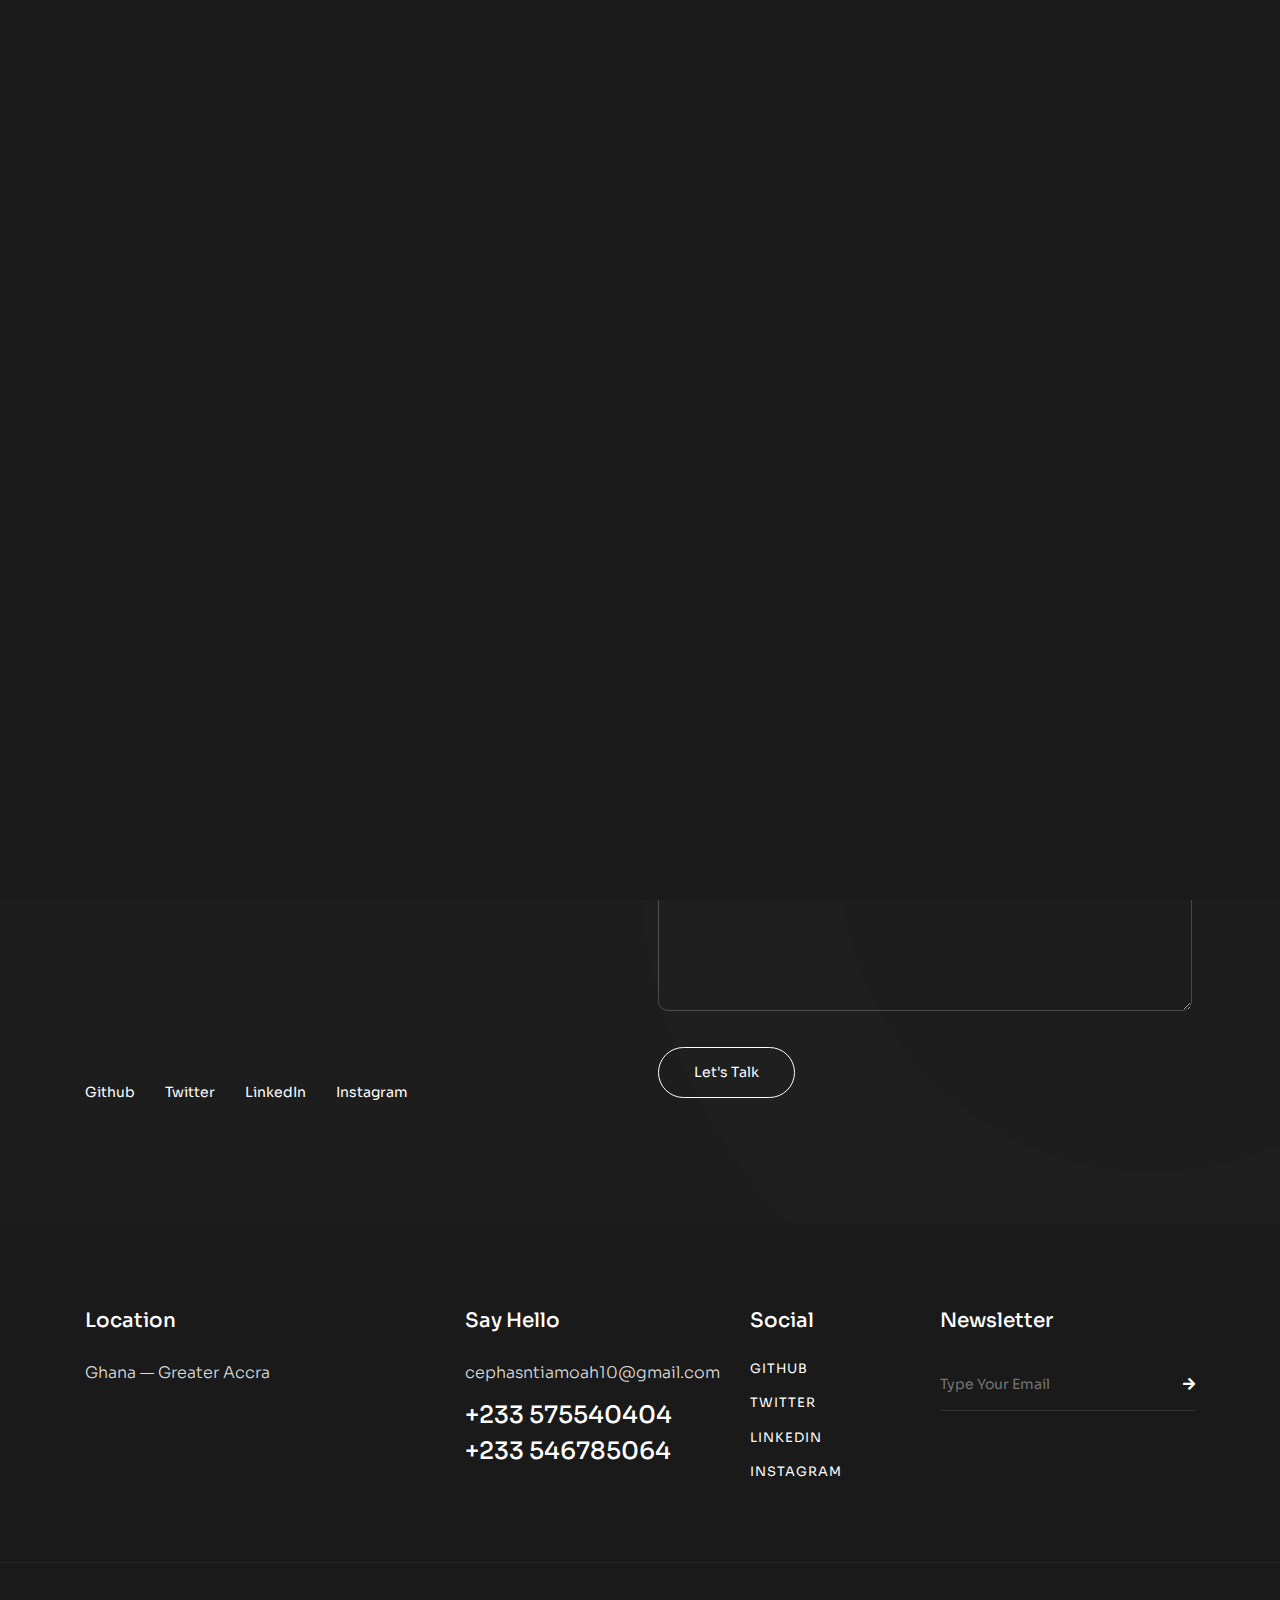
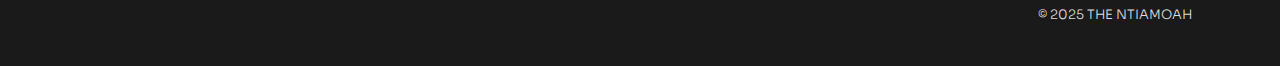
<file: page-contact.html>
<!DOCTYPE html>
<html lang="zxx">

<head>

    <!-- Metas -->
    <meta charset="utf-8">
    <meta http-equiv="X-UA-Compatible" content="IE=edge">
    <meta name="viewport" content="width=device-width, initial-scale=1, maximum-scale=1">
    <meta name="keywords" content="Cephas Ntiamoah's Portfolio Website">
    <meta name="description" content="Cephas Ntiamoah's Portfolio Website">
    <meta name="author" content="">

    <!-- Title  -->
    <title>THE NTIAMOAH</title>

    <!-- Favicon -->
    <link rel="shortcut icon" href="assets/imgs/favicon.ico">

    <!-- Google Fonts -->
    <link href="https://fonts.googleapis.com/css?family=Poppins:100,200,300,400,500,600,700,800,900&amp;display=swap"
        rel="stylesheet">
    <link href="https://fonts.googleapis.com/css2?family=Sora:wght@100;200;300;400;500;600;700;800&amp;display=swap"
        rel="stylesheet">
    <link
        href="https://fonts.googleapis.com/css2?family=Playfair+Display:ital,wght@0,400;0,500;0,600;0,700;0,800;1,400;1,500;1,600;1,700;1,800&amp;display=swap"
        rel="stylesheet">

    <!-- Plugins -->
    <link rel="stylesheet" href="assets/css/plugins.css">

    <!-- Core Style Css -->
    <link rel="stylesheet" href="assets/css/style.css">


</head>

<body class="main-bg">



    <!-- ==================== Start Loading ==================== -->

    <div class="loader-wrap">
        <svg viewBox="0 0 1000 1000" preserveAspectRatio="none">
            <path id="svg" d="M0,1005S175,995,500,995s500,5,500,5V0H0Z"></path>
        </svg>

        <div class="loader-wrap-heading">
            <div class="load-text">
                <span>L</span>
                <span>o</span>
                <span>a</span>
                <span>d</span>
                <span>i</span>
                <span>n</span>
                <span>g</span>
            </div>
        </div>
    </div>

    <!-- ==================== End Loading ==================== -->


    <div class="cursor"></div>


    <!-- ==================== Start progress-scroll-button ==================== -->

    <div class="progress-wrap cursor-pointer">
        <svg class="progress-circle svg-content" width="100%" height="100%" viewBox="-1 -1 102 102">
            <path d="M50,1 a49,49 0 0,1 0,98 a49,49 0 0,1 0,-98" />
        </svg>
    </div>

    <!-- ==================== End progress-scroll-button ==================== -->



    <!-- ==================== Start Navbar ==================== -->

        <nav class="navbar navbar-expand-lg bord">
            <div class="container">

                <a class="logo text-logo" href="#">
                    THE NTIAMOAH
                </a>

                <button class="navbar-toggler" type="button" data-toggle="collapse"
                    data-target="#navbarSupportedContent" aria-controls="navbarSupportedContent" aria-expanded="false"
                    aria-label="Toggle navigation">
                    <span class="icon-bar"><i class="fas fa-bars"></i></span>
                </button>

                <!-- navbar links -->
                <div class="collapse navbar-collapse justify-content-center" id="navbarSupportedContent">
                    <ul class="navbar-nav">
                        <li class="nav-item">
                            <a class="nav-link" href="home-personal.html"><span class="rolling-text">Home</span></a>
                        </li>
                        <li class="nav-item">
                            <a class="nav-link" href="about.html"><span class="rolling-text">About</span></a>
                        </li>
                        <li class="nav-item">
                            <a class="nav-link" href="portfolio-grid-2.html"><span class="rolling-text">Portfolio</span></a>
                        </li>
                        <li class="nav-item">
                            <a class="nav-link" href="page-contact.html"><span class="rolling-text">Contact</span></a>
                        </li>
                    </ul>
                </div>

                <div class="search-form">
                    <div class="form-group">
                        <input type="text" name="search" placeholder="Search">
                        <button><span class="pe-7s-search"></span></button>
                    </div>
                    <div class="search-icon">
                        <span class="pe-7s-search open-search"></span>
                        <span class="pe-7s-close close-search"></span>
                    </div>
                </div>
            </div>
        </nav>

        <!-- ==================== End Navbar ==================== -->

    <main>

        <!-- ==================== Start Slider ==================== -->

        <header class="page-header section-padding sub-bg">
            <div class="container mt-80">
                <div class="row">
                    <div class="col-lg-7">
                        <div class="caption">
                            <h6 class="sub-title">Contact Me</h6>
                            <h1 class="fz-55">Let's make <br> your brand brilliant!</h1>
                        </div>
                    </div>
                    <div class="col-lg-5 valign">
                        <div class="text">
                            <p>I help clients succeed by creating brand identities, digital experiences, and produce materials that communicate clearly, achieve marketing goals, and look fantastic.</p>
                        </div>
                    </div>
                </div>
            </div>
        </header>

        <!-- ==================== End Slider ==================== -->



        <!-- ==================== Start Contact ==================== -->

        <section class="contact-crev section-padding">
            <div class="container">
                <div class="row">
                    <div class="col-lg-5">
                                <div class="sec-lg-head md-mb80">
                                    <h6 class="dot-titl-non mb-10 wow fadeIn">Get In Touch</h6>
                                    <h2 class="fz-50 d-rotate wow">
                                        <span class="rotate-text">Let's make your brand brilliant!</span>
                                    </h2>
                                    <p class="fz-15 mt-10 wow fadeIn">If you would like to work with me or just want to
                                        get in
                                        touch, I’d love to hear from you!</p>
                                    <div class="phone fz-30 fw-600 mt-30 underline wow fadeIn">
                                        <a href="#0">+233 57 5540404 </a>
                                        <a href="#0">+233 54 6785064 </a>
                                    </div>
                                    <ul class="rest social-text d-flex mt-60">
                                        <li class="mr-30">
                                            <a href="https://github.com/Jnrcephas" class="hover-this"><span
                                                    class="hover-anim">Github</span></a>
                                        </li>
                                        <li class="mr-30">
                                            <a href="https://x.com/doncephas40?s=21" class="hover-this"><span
                                                    class="hover-anim">Twitter</span></a>
                                        </li>
                                        <li class="mr-30">
                                            <a href="https://www.linkedin.com/in/cephas-ntiamoah-2362b3305?utm_source=share_via&utm_content=profile&utm_medium=member_ios"
                                                class="hover-this"><span class="hover-anim">LinkedIn</span></a>
                                        </li>
                                        <li>
                                            <a href="https://www.instagram.com/jnr_cephas?igsh=emJvMTdxZHgxazVh&utm_source=qr"
                                                class="hover-this"><span class="hover-anim">Instagram</span></a>
                                        </li>
                                    </ul>
                                </div>
                            </div>
                    <div class="col-lg-6 offset-lg-1 valign">
                        <div class="full-width">
                            <form id="contact-form" method="post" action="">

                                <div class="messages"></div>

                                <div class="controls row">

                                    <div class="col-lg-6">
                                        <div class="form-group mb-30">
                                            <input id="form_name" type="text" name="name" placeholder="Name"
                                                required="required">
                                        </div>
                                    </div>

                                    <div class="col-lg-6">
                                        <div class="form-group mb-30">
                                            <input id="form_email" type="email" name="email" placeholder="Email"
                                                required="required">
                                        </div>
                                    </div>

                                    <div class="col-12">
                                        <div class="form-group mb-30">
                                            <input id="form_subject" type="text" name="subject" placeholder="Subject">
                                        </div>
                                    </div>

                                    <div class="col-12">
                                        <div class="form-group">
                                            <textarea id="form_message" name="message" placeholder="Message" rows="4"
                                                required="required"></textarea>
                                        </div>
                                        <div class="mt-30">
                                            <button type="submit" class="butn butn-md butn-bord radius-30">
                                                <span class="text">Let's Talk</span>
                                            </button>
                                        </div>
                                    </div>

                                </div>
                            </form>
                        </div>
                    </div>
                </div>
            </div>
        </section>

        <!-- ==================== End Contact ==================== -->

    </main>

     <!-- ==================== Start Footer ==================== -->

    <footer class="pt-80 sub-bg">
        <div class="container pb-80">
            <div class="row">
                <div class="col-lg-3">
                    <div class="colum md-mb50">
                        <div class="tit mb-20">
                            <h6>Location</h6>
                        </div>
                        <div class="text">
                            <p>Ghana — Greater Accra</p>
                        </div>
                    </div>
                </div>
                <div class="col-lg-3 offset-lg-1">
                    <div class="colum md-mb50">
                        <div class="tit mb-20">
                            <h6>Say Hello</h6>
                        </div>
                        <div class="text">
                            <p class="mb-10">
                                <a href="#0">cephasntiamoah10@gmail.com</a>
                            </p>
                            <h5>
                                <a href="#">+233 575540404</a>
                                <a href="#">+233 546785064</a>
                            </h5>
                        </div>
                    </div>
                </div>
                <div class="col-lg-2 md-mb50">
                    <div class="tit mb-20">
                        <h6>Social</h6>
                    </div>
                    <ul class="rest social-text">
                        <li>
                            <a href="https://github.com/Jnrcephas">Github</a>
                        </li>
                        <li>
                            <a href="https://x.com/doncephas40?s=21">Twitter</a>
                        </li>
                        <li>
                            <a href="https://www.linkedin.com/in/cephas-ntiamoah-2362b3305?utm_source=share_via&utm_content=profile&utm_medium=member_ios">LinkedIn</a>
                        </li>
                        <li>
                            <a href="https://www.instagram.com/jnr_cephas?igsh=emJvMTdxZHgxazVh&utm_source=qr">Instagram</a>
                        </li>
                    </ul>
                </div>
                <div class="col-lg-3">
                    <div class="tit mb-20">
                        <h6>Newsletter</h6>
                    </div>
                    <div class="subscribe">
                        <form action="">
                            <div class="form-group rest">
                                <input type="email" placeholder="Type Your Email">
                                <button type="submit">
                                    <i class="fas fa-arrow-right"></i>
                                </button>
                            </div>
                        </form>
                    </div>
                </div>
            </div>
        </div>
        <div class="sub-footer pt-40 pb-40 bord-thin-top">
            <div class="container">
                <div class="row">
                    <div class="col-lg-4">
                        <div class="logo">
                          
                        </div>
                    </div>
                    <div class="col-lg-8">
                        <div class="copyright d-flex">
                            <div class="ml-auto">
                                <p class="fz-13">© 2025 THE NTIAMOAH <span class="underline"><a
                                            href="https://themeforest.net/user/ui-themez"
                                            target="_blank"></a></span></p>
                            </div>
                        </div>
                    </div>
                </div>
            </div>
        </div>
    </footer>

    <!-- ==================== End Footer ==================== -->











    <!-- jQuery -->
    <script src="assets/js/jquery-3.6.0.min.js"></script>
    <script src="assets/js/jquery-migrate-3.4.0.min.js"></script>

    <!-- plugins -->
    <script src="assets/js/plugins.js"></script>

    <script src="assets/js/ScrollTrigger.min.js"></script>

    <!-- custom scripts -->
    <script src="assets/js/scripts.js"></script>

</body>

</html>
</file>
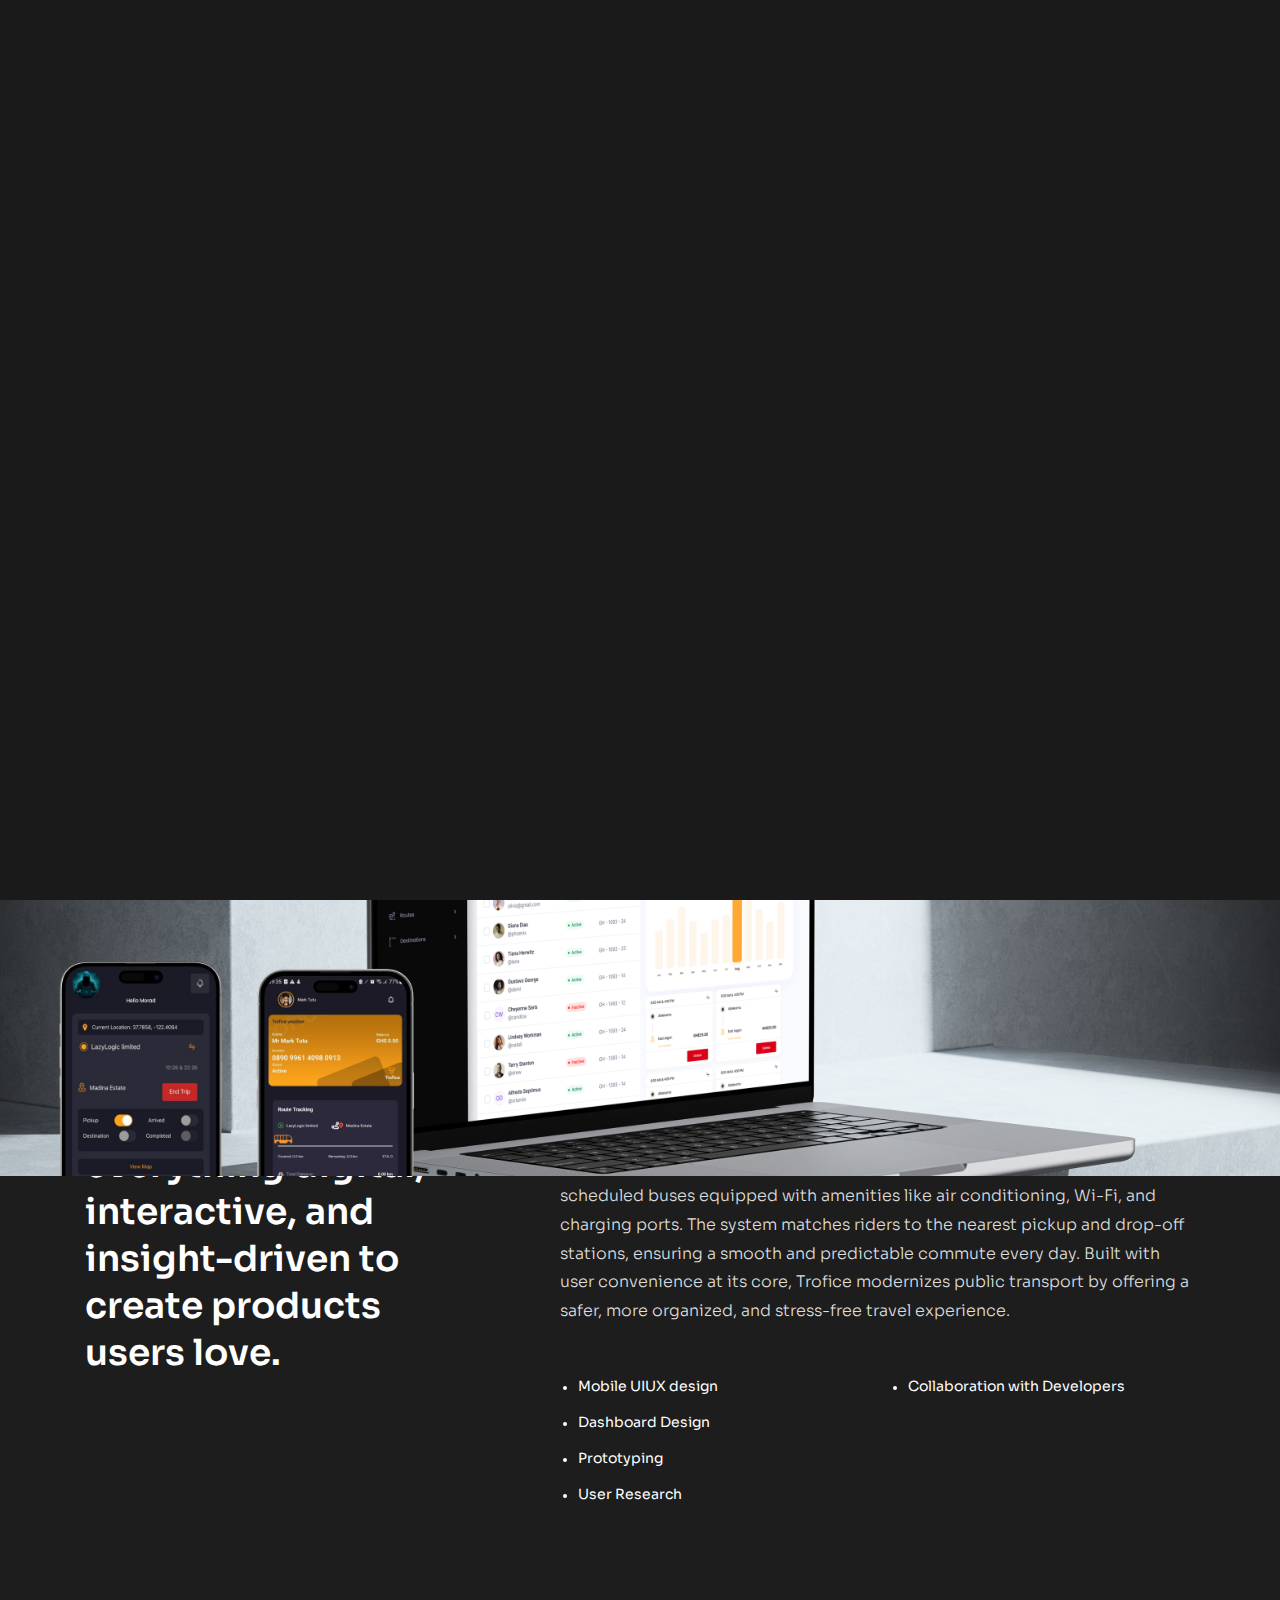
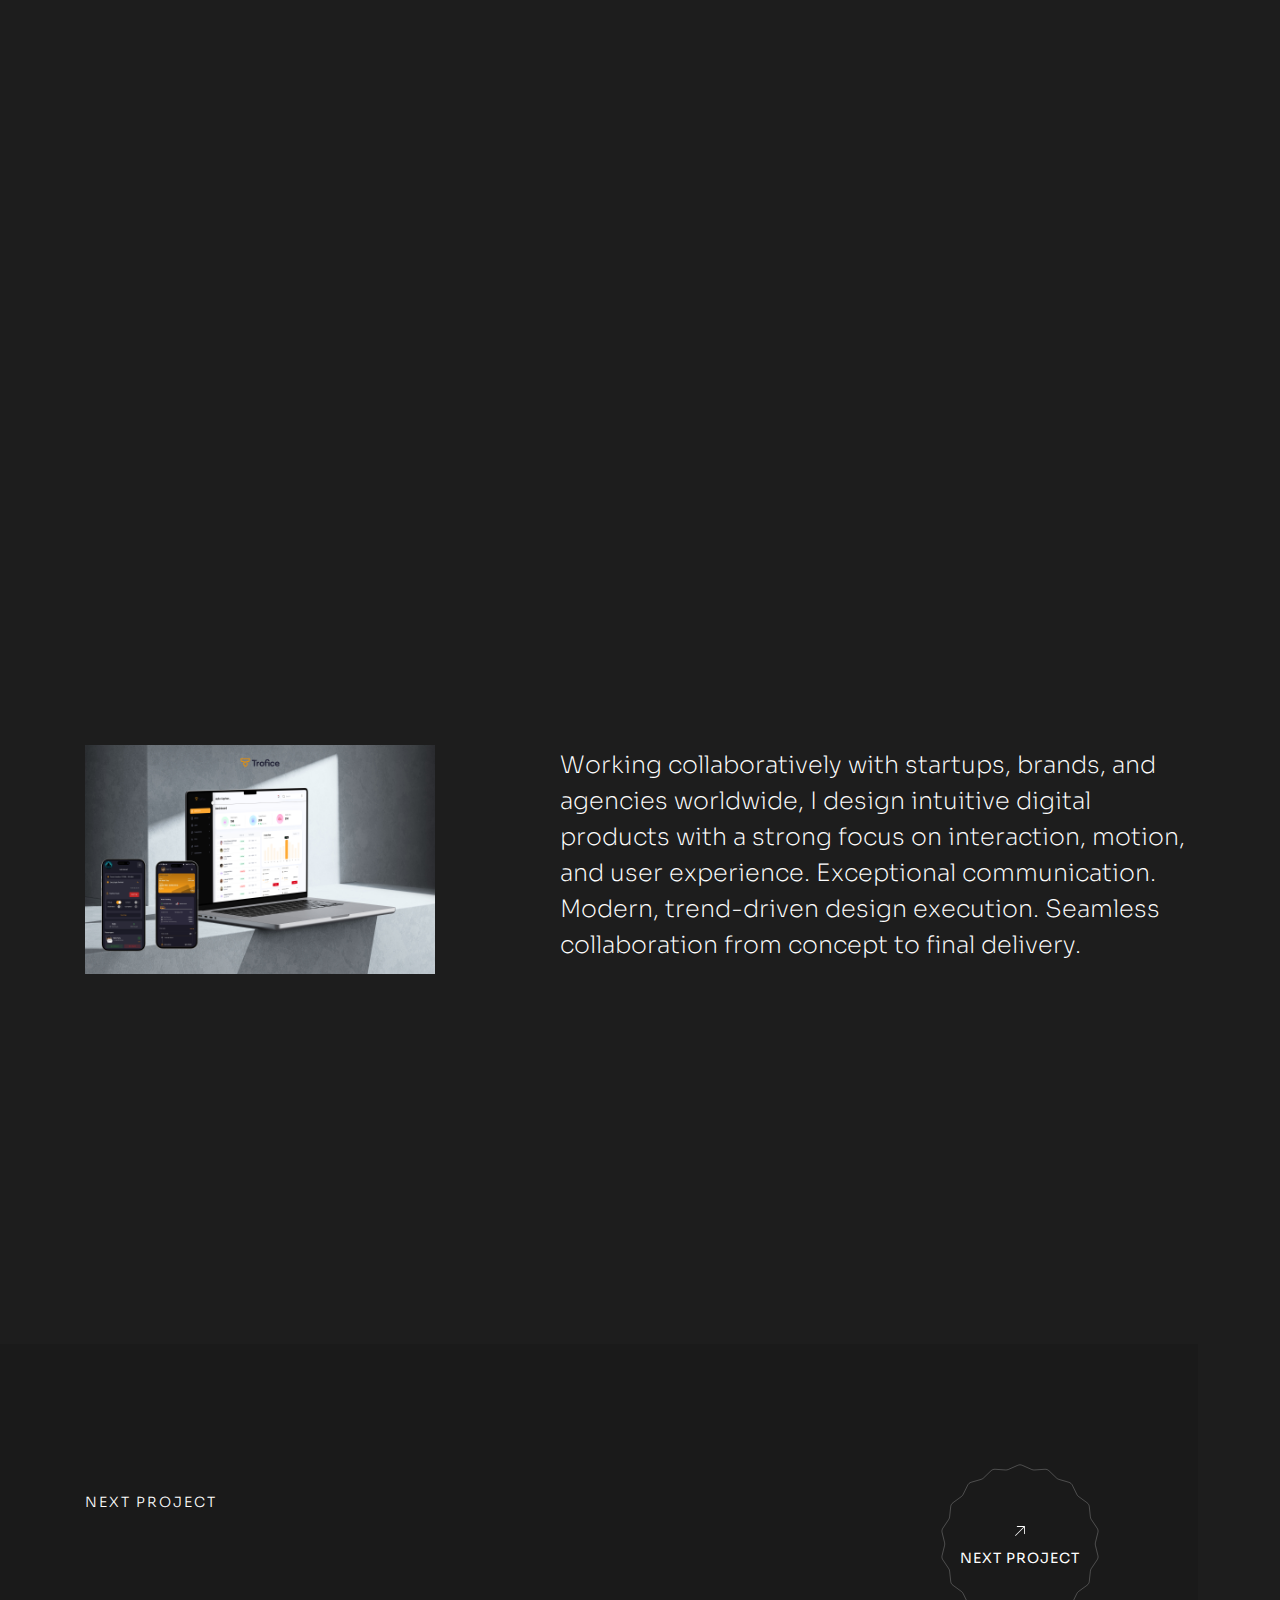
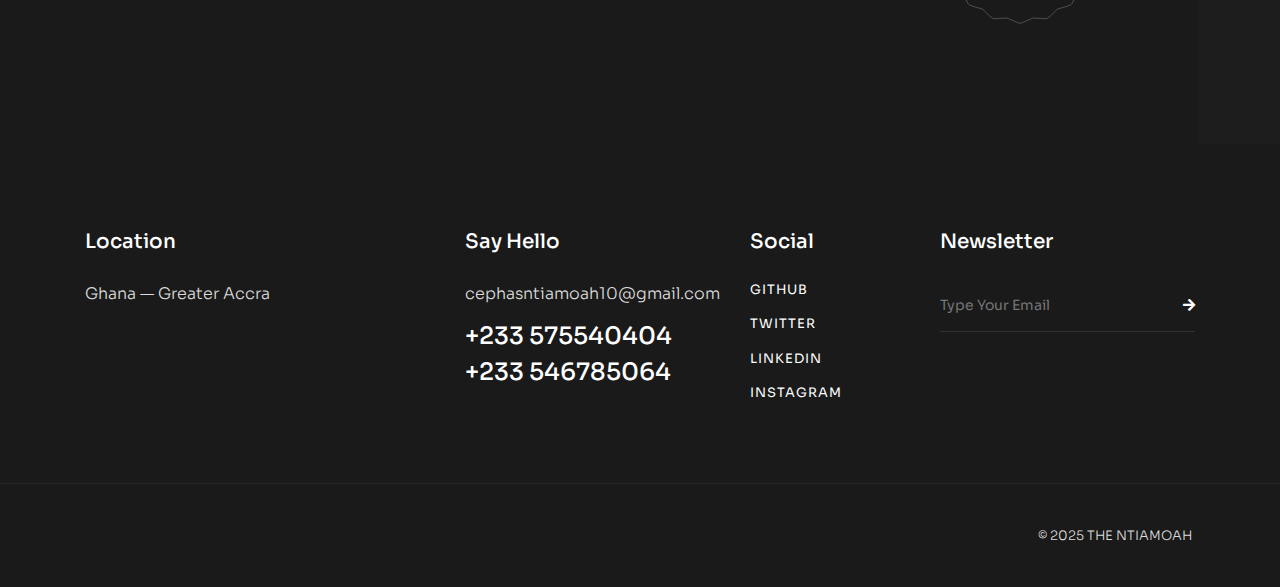
<file: project-details04.html>
<!DOCTYPE html>
<html lang="zxx">

<head>

    <!-- Metas -->
    <meta charset="utf-8">
    <meta http-equiv="X-UA-Compatible" content="IE=edge">
    <meta name="viewport" content="width=device-width, initial-scale=1, maximum-scale=1">
    <meta name="keywords" content="HTML5 Template Geekfolio Multi-Purpose themeforest">
    <meta name="description" content="Geekfolio - Multi-Purpose HTML5 Template">
    <meta name="author" content="">

    <!-- Title  -->
    <title>THE NTIAMOAH</title>

    <!-- Favicon -->
    <link rel="shortcut icon" href="assets/imgs/favicon.ico">

    <!-- Google Fonts -->
    <link href="https://fonts.googleapis.com/css?family=Poppins:100,200,300,400,500,600,700,800,900&amp;display=swap"
        rel="stylesheet">
    <link href="https://fonts.googleapis.com/css2?family=Sora:wght@100;200;300;400;500;600;700;800&amp;display=swap"
        rel="stylesheet">
    <link
        href="https://fonts.googleapis.com/css2?family=Playfair+Display:ital,wght@0,400;0,500;0,600;0,700;0,800;1,400;1,500;1,600;1,700;1,800&amp;display=swap"
        rel="stylesheet">

    <!-- Plugins -->
    <link rel="stylesheet" href="assets/css/plugins.css">

    <!-- Core Style Css -->
    <link rel="stylesheet" href="assets/css/style.css">


</head>

<body class="main-bg">


    <!-- ==================== Start Loading ==================== -->

    <div class="loader-wrap">
        <svg viewBox="0 0 1000 1000" preserveAspectRatio="none">
            <path id="svg" d="M0,1005S175,995,500,995s500,5,500,5V0H0Z"></path>
        </svg>

        <div class="loader-wrap-heading">
            <div class="load-text">
                <span>L</span>
                <span>o</span>
                <span>a</span>
                <span>d</span>
                <span>i</span>
                <span>n</span>
                <span>g</span>
            </div>
        </div>
    </div>

    <!-- ==================== End Loading ==================== -->


    <div class="cursor"></div>


    <!-- ==================== Start progress-scroll-button ==================== -->

    <div class="progress-wrap cursor-pointer">
        <svg class="progress-circle svg-content" width="100%" height="100%" viewBox="-1 -1 102 102">
            <path d="M50,1 a49,49 0 0,1 0,98 a49,49 0 0,1 0,-98" />
        </svg>
    </div>

    <!-- ==================== End progress-scroll-button ==================== -->



    <!-- ==================== Start Navbar ==================== -->



    <nav class="navbar navbar-expand-lg bord">
        <div class="container">

            <a class="logo text-logo" href="#">
                THE NTIAMOAH
            </a>

            <button class="navbar-toggler" type="button" data-toggle="collapse" data-target="#navbarSupportedContent"
                aria-controls="navbarSupportedContent" aria-expanded="false" aria-label="Toggle navigation">
                <span class="icon-bar"><i class="fas fa-bars"></i></span>
            </button>

            <!-- navbar links -->
            <div class="collapse navbar-collapse justify-content-center" id="navbarSupportedContent">
                <ul class="navbar-nav">
                    <li class="nav-item">
                        <a class="nav-link" href="home-personal.html"><span class="rolling-text">Home</span></a>
                    </li>
                    <li class="nav-item">
                        <a class="nav-link" href="about.html"><span class="rolling-text">About</span></a>
                    </li>
                    <li class="nav-item">
                        <a class="nav-link" href="portfolio-grid-2.html"><span class="rolling-text">Portfolio</span></a>
                    </li>
                    <li class="nav-item">
                        <a class="nav-link" href="page-contact.html"><span class="rolling-text">Contact</span></a>
                    </li>
                </ul>
            </div>

            <div class="search-form">
                <div class="form-group">
                    <input type="text" name="search" placeholder="Search">
                    <button><span class="pe-7s-search"></span></button>
                </div>
                <div class="search-icon">
                    <span class="pe-7s-search open-search"></span>
                    <span class="pe-7s-close close-search"></span>
                </div>
            </div>
        </div>
    </nav>

    <!-- ==================== End Navbar ==================== -->



    <main class="main-bg">


        <!-- ==================== Start Slider ==================== -->

        <header class="proj-header1">
            <div class="container mb-50">
                <div class="row">
                    <div class="col-lg-6">
                        <div class="caption md-mb50">
                            <h1>Trofice</h1>
                        </div>
                    </div>
                    <div class="col-lg-6 d-flex justify-content-end align-items-end">
                        <div class="info row">
                            <div class="col-sm-6">
                                <div class="item mb-30">
                                    <h6 class="fz-16">Category</h6>
                                    <span class="sub-title ls1">Mobile App Design</span>
                                </div>
                            </div>
                            <div class="col-sm-6">
                                <div class="item mb-30">
                                    <h6 class="fz-16">Customer</h6>
                                    <span class="sub-title ls1">LazyLogic</span>
                                </div>
                            </div>
                            <div class="col-sm-6">
                                <div class="item mb-30">
                                    <h6 class="fz-16">Date</h6>
                                    <span class="sub-title ls1">Jan, 2024</span>
                                </div>
                            </div>
                            <div class="col-sm-6">
                                <div class="item mb-30">
                                    <h6 class="fz-16">Location</h6>
                                    <span class="sub-title ls1">Accra, Ghana</span>
                                </div>
                            </div>
                        </div>
                    </div>
                </div>
            </div>
            <div class="bg-img" data-background="assets/imgs/works/projects/1/2x.jpg"></div>
        </header>

        <!-- ==================== End Slider ==================== -->



        <!-- ==================== Start section ==================== -->

        <section class="section-padding">
            <div class="container">
                <div class="row">
                    <div class="col-lg-4">
                        <div class="text">
                            <h3>I design everything digital, interactive, and insight-driven to create products users
                                love.</h3>
                        </div>
                    </div>
                    <div class="col-lg-7 offset-lg-1">
                        <div class="text">
                            <p class="mb-50">Trofice is a smart commuter platform designed to make daily transportation
                                more efficient, reliable, and comfortable for working professionals. Through the mobile
                                app, users can register, select their daily routes, and easily board scheduled buses
                                equipped with amenities like air conditioning, Wi-Fi, and charging ports. The system
                                matches riders to the nearest pickup and drop-off stations, ensuring a smooth and
                                predictable commute every day. Built with user convenience at its core, Trofice
                                modernizes public transport by offering a safer, more organized, and stress-free travel
                                experience.

                            </p>
                            <div class="row">
                                <div class="col-md-6">
                                    <ul class="rest dot-list">
                                        <li class="mb-15">Mobile UIUX design</li>
                                        <li class="mb-15">Dashboard Design</li>
                                        <li class="mb-15">Prototyping</li>
                                        <li class="mb-15">User Research</li>
                                    </ul>
                                </div>
                                <div class="col-md-6">
                                    <ul class="rest dot-list">
                                        <!-- <li class="mb-15">Presentation to Stakeholders at YEA Head Office</li> -->
                                        <li class="mb-15">Collaboration with Developers</li>

                                    </ul>
                                </div>
                            </div>
                        </div>
                    </div>
                </div>
                <!-- <div class="row md-marg mt-50">
                    <div class="col-lg-4">
                        <div class="img mb-50">
                            <img src="assets/imgs/works/projects/1/2.jpg" alt="">
                        </div>
                    </div>
                    <div class="col-lg-4">
                        <div class="img mb-50">
                            <img src="assets/imgs/works/projects/1/3.jpg" alt="">
                        </div>
                    </div>
                    <div class="col-lg-4">
                        <div class="img mb-50">
                            <img src="assets/imgs/works/projects/1/4.jpg" alt="">
                        </div>
                    </div>
                </div> -->

                <div class="back-image bg-img parallaxie" data-background="assets/imgs/works/projects/1/2x.jpg">
                </div>

                <div class="row justify-content-center">
                    <div class="col-lg-8">
                        <div class="text-center mt-50">
                            <!-- <h5 class="fw-200">

                                This admin dashboard was designed to give YEA full control and visibility over the
                                GHartisans ecosystem. It provides a streamlined interface for managing artisans and
                                customers, tracking service requests, monitoring activity, and ensuring smooth
                                operations across the platform. The design focuses on clarity, efficiency, and ease of
                                use, enabling administrators to make informed decisions quickly and confidently.
                            </h5> -->
                        </div>
                    </div>
                </div>

                <div class="row mt-100">
                    <div class="col-lg-4">
                        <div class="img md-mb50">
                            <img src="assets/imgs/works/projects/1/2x.jpg" alt="">
                        </div>
                    </div>
                    <div class="col-lg-7 offset-lg-1 valign">
                        <div class="text">
                            <h5 class="fw-200">Working collaboratively with startups, brands, and agencies worldwide, I
                                design intuitive digital products with a strong focus on interaction, motion, and user
                                experience.
                                Exceptional communication.
                                Modern, trend-driven design execution.

                                Seamless collaboration from concept to final delivery.</h5>

                        </div>
                    </div>
                </div>
            </div>
        </section>

        <!-- ==================== End section ==================== -->


    </main>



    <!-- ==================== Start call to action ==================== -->

    <section class="call-action-img">
        <div class="container">
            <div class="sec-bg-img bg-img parallaxie" data-background="assets/imgs/works/projects/2/fm.jpg"></div>
            <div class="sec-lg-head section-padding">
                <div class="row ontop">
                    <div class="col-11 d-flex align-items-center">
                        <div>
                            <h6 class="sub-title">Next Project</h6>
                            <h2 class="fz-50 d-rotate wow">
                                <div class="rotate-text">Fuelme</div>
                            </h2>
                        </div>
                        <div class="ml-auto">
                            <a href="project-details05.html"
                                class="butn-circle d-flex align-items-center text-center m-auto">
                                <div class="full-width">
                                    <span><svg width="18" height="18" viewBox="0 0 18 18" fill="none"
                                            xmlns="http://www.w3.org/2000/svg">
                                            <path
                                                d="M13.922 4.5V11.8125C13.922 11.9244 13.8776 12.0317 13.7985 12.1108C13.7193 12.1899 13.612 12.2344 13.5002 12.2344C13.3883 12.2344 13.281 12.1899 13.2018 12.1108C13.1227 12.0317 13.0783 11.9244 13.0783 11.8125V5.51953L4.79547 13.7953C4.71715 13.8736 4.61092 13.9176 4.50015 13.9176C4.38939 13.9176 4.28316 13.8736 4.20484 13.7953C4.12652 13.717 4.08252 13.6108 4.08252 13.5C4.08252 13.3892 4.12652 13.283 4.20484 13.2047L12.4806 4.92188H6.18765C6.07577 4.92188 5.96846 4.87743 5.88934 4.79831C5.81023 4.71919 5.76578 4.61189 5.76578 4.5C5.76578 4.38811 5.81023 4.28081 5.88934 4.20169C5.96846 4.12257 6.07577 4.07813 6.18765 4.07812H13.5002C13.612 4.07813 13.7193 4.12257 13.7985 4.20169C13.8776 4.28081 13.922 4.38811 13.922 4.5Z"
                                                fill="currentColor"></path>
                                        </svg></span>
                                    <span class="full-width">Next Project</span>
                                </div>
                                <img src="assets/imgs/svg-assets/circle-star.svg" alt="" class="circle-star">
                            </a>
                        </div>
                    </div>
                </div>
            </div>
        </div>
    </section>

    <!-- ==================== End call to action ==================== -->



    <!-- ==================== Start Footer ==================== -->

    <footer class="pt-80 sub-bg">
        <div class="container pb-80">
            <div class="row">
                <div class="col-lg-3">
                    <div class="colum md-mb50">
                        <div class="tit mb-20">
                            <h6>Location</h6>
                        </div>
                        <div class="text">
                            <p>Ghana — Greater Accra</p>
                        </div>
                    </div>
                </div>
                <div class="col-lg-3 offset-lg-1">
                    <div class="colum md-mb50">
                        <div class="tit mb-20">
                            <h6>Say Hello</h6>
                        </div>
                        <div class="text">
                            <p class="mb-10">
                                <a href="#0">cephasntiamoah10@gmail.com</a>
                            </p>
                            <h5>
                                <a href="#">+233 575540404</a>
                                <a href="#">+233 546785064</a>
                            </h5>
                        </div>
                    </div>
                </div>
                <div class="col-lg-2 md-mb50">
                    <div class="tit mb-20">
                        <h6>Social</h6>
                    </div>
                    <ul class="rest social-text">
                        <li>
                            <a href="https://github.com/Jnrcephas">Github</a>
                        </li>
                        <li>
                            <a href="https://x.com/doncephas40?s=21">Twitter</a>
                        </li>
                        <li>
                            <a
                                href="https://www.linkedin.com/in/cephas-ntiamoah-2362b3305?utm_source=share_via&utm_content=profile&utm_medium=member_ios">LinkedIn</a>
                        </li>
                        <li>
                            <a
                                href="https://www.instagram.com/jnr_cephas?igsh=emJvMTdxZHgxazVh&utm_source=qr">Instagram</a>
                        </li>
                    </ul>
                </div>
                <div class="col-lg-3">
                    <div class="tit mb-20">
                        <h6>Newsletter</h6>
                    </div>
                    <div class="subscribe">
                        <form action="https://uithemez.com/i/geekfolio/dark/contact.php">
                            <div class="form-group rest">
                                <input type="email" placeholder="Type Your Email">
                                <button type="submit">
                                    <i class="fas fa-arrow-right"></i>
                                </button>
                            </div>
                        </form>
                    </div>
                </div>
            </div>
        </div>
        <div class="sub-footer pt-40 pb-40 bord-thin-top">
            <div class="container">
                <div class="row">
                    <div class="col-lg-4">
                        <div class="logo">

                        </div>
                    </div>
                    <div class="col-lg-8">
                        <div class="copyright d-flex">
                            <div class="ml-auto">
                                <p class="fz-13">© 2025 THE NTIAMOAH <span class="underline"><a
                                            href="https://themeforest.net/user/ui-themez" target="_blank"></a></span>
                                </p>
                            </div>
                        </div>
                    </div>
                </div>
            </div>
        </div>
    </footer>

    <!-- ==================== End Footer ==================== -->






    <!-- jQuery -->
    <script src="assets/js/jquery-3.6.0.min.js"></script>
    <script src="assets/js/jquery-migrate-3.4.0.min.js"></script>

    <!-- plugins -->
    <script src="assets/js/plugins.js"></script>

    <script src="assets/js/ScrollTrigger.min.js"></script>

    <!-- custom scripts -->
    <script src="assets/js/scripts.js"></script>

</body>


<!-- Mirrored from uithemez.com/i/geekfolio/dark/project-details1.html by HTTrack Website Copier/3.x [XR&CO'2014], Mon, 17 Nov 2025 09:07:54 GMT -->

</html>
</file>
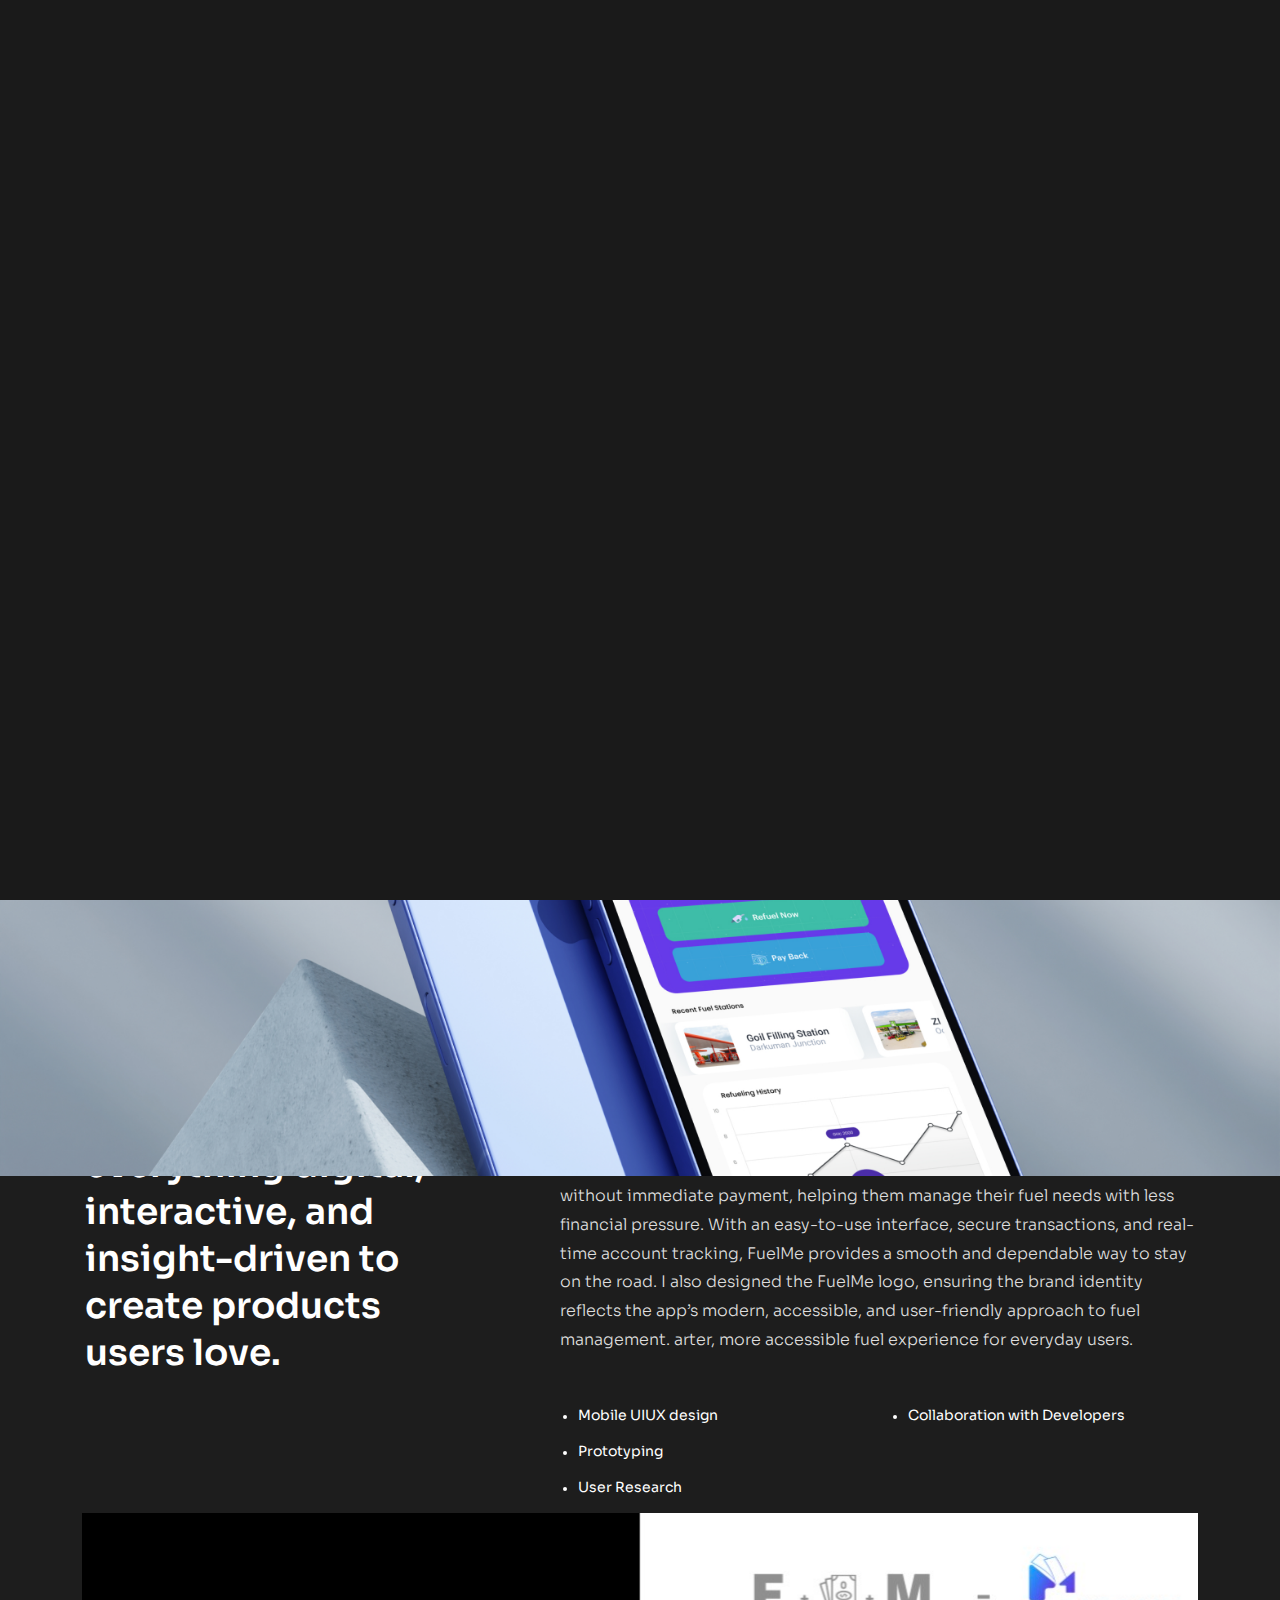
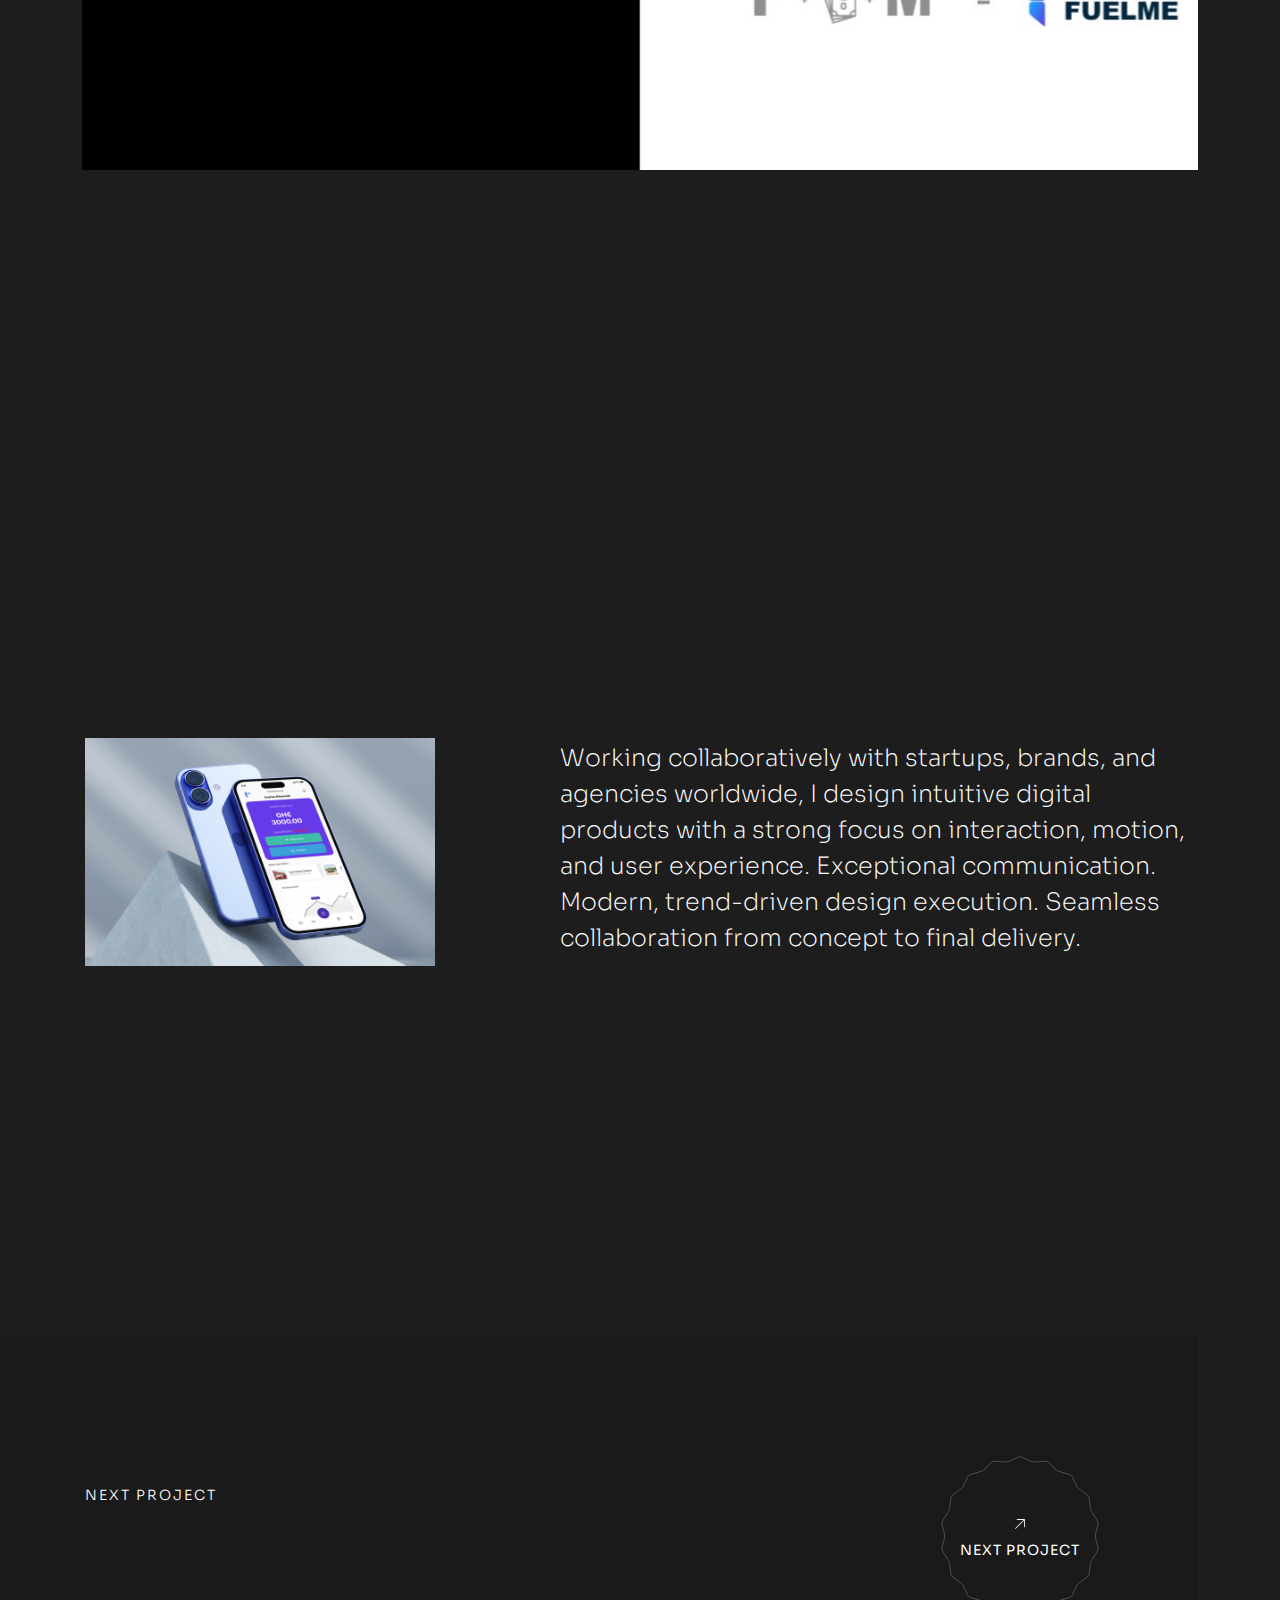
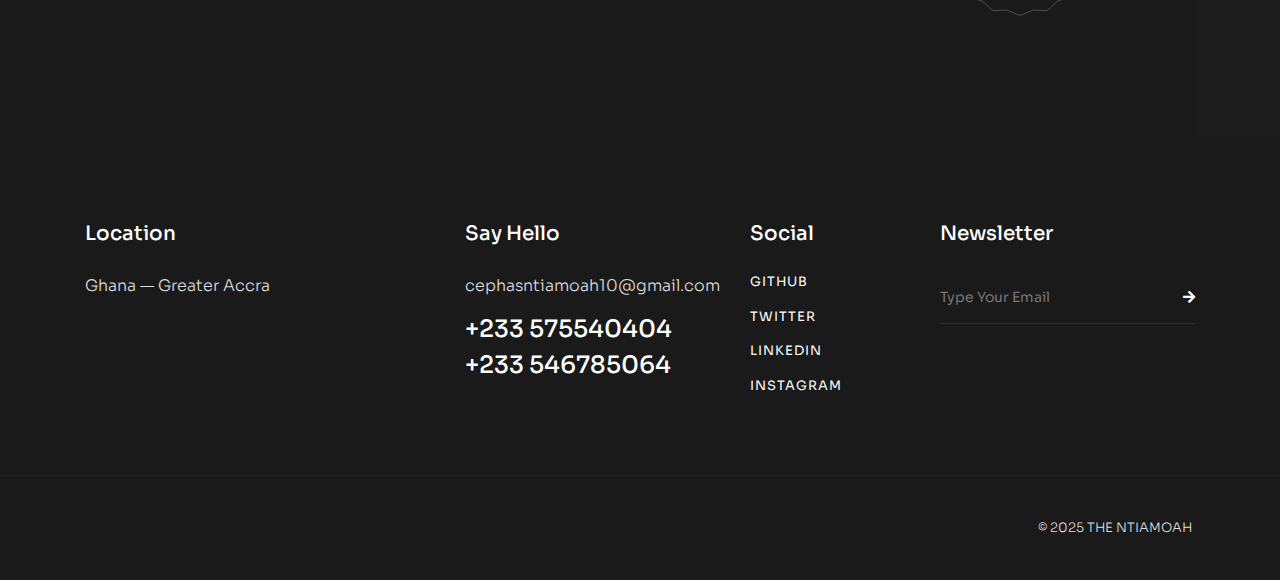
<file: project-details05.html>
<!DOCTYPE html>
<html lang="zxx">

<head>

    <!-- Metas -->
    <meta charset="utf-8">
    <meta http-equiv="X-UA-Compatible" content="IE=edge">
    <meta name="viewport" content="width=device-width, initial-scale=1, maximum-scale=1">
    <meta name="keywords" content="HTML5 Template Geekfolio Multi-Purpose themeforest">
    <meta name="description" content="Geekfolio - Multi-Purpose HTML5 Template">
    <meta name="author" content="">

    <!-- Title  -->
    <title>THE NTIAMOAH</title>

    <!-- Favicon -->
    <link rel="shortcut icon" href="assets/imgs/favicon.ico">

    <!-- Google Fonts -->
    <link href="https://fonts.googleapis.com/css?family=Poppins:100,200,300,400,500,600,700,800,900&amp;display=swap"
        rel="stylesheet">
    <link href="https://fonts.googleapis.com/css2?family=Sora:wght@100;200;300;400;500;600;700;800&amp;display=swap"
        rel="stylesheet">
    <link
        href="https://fonts.googleapis.com/css2?family=Playfair+Display:ital,wght@0,400;0,500;0,600;0,700;0,800;1,400;1,500;1,600;1,700;1,800&amp;display=swap"
        rel="stylesheet">

    <!-- Plugins -->
    <link rel="stylesheet" href="assets/css/plugins.css">

    <!-- Core Style Css -->
    <link rel="stylesheet" href="assets/css/style.css">


</head>

<body class="main-bg">


    <!-- ==================== Start Loading ==================== -->

    <div class="loader-wrap">
        <svg viewBox="0 0 1000 1000" preserveAspectRatio="none">
            <path id="svg" d="M0,1005S175,995,500,995s500,5,500,5V0H0Z"></path>
        </svg>

        <div class="loader-wrap-heading">
            <div class="load-text">
                <span>L</span>
                <span>o</span>
                <span>a</span>
                <span>d</span>
                <span>i</span>
                <span>n</span>
                <span>g</span>
            </div>
        </div>
    </div>

    <!-- ==================== End Loading ==================== -->


    <div class="cursor"></div>


    <!-- ==================== Start progress-scroll-button ==================== -->

    <div class="progress-wrap cursor-pointer">
        <svg class="progress-circle svg-content" width="100%" height="100%" viewBox="-1 -1 102 102">
            <path d="M50,1 a49,49 0 0,1 0,98 a49,49 0 0,1 0,-98" />
        </svg>
    </div>

    <!-- ==================== End progress-scroll-button ==================== -->



    <!-- ==================== Start Navbar ==================== -->



    <nav class="navbar navbar-expand-lg bord">
        <div class="container">

            <a class="logo text-logo" href="#">
                THE NTIAMOAH
            </a>

            <button class="navbar-toggler" type="button" data-toggle="collapse" data-target="#navbarSupportedContent"
                aria-controls="navbarSupportedContent" aria-expanded="false" aria-label="Toggle navigation">
                <span class="icon-bar"><i class="fas fa-bars"></i></span>
            </button>

            <!-- navbar links -->
            <div class="collapse navbar-collapse justify-content-center" id="navbarSupportedContent">
                <ul class="navbar-nav">
                    <li class="nav-item">
                        <a class="nav-link" href="home-personal.html"><span class="rolling-text">Home</span></a>
                    </li>
                    <li class="nav-item">
                        <a class="nav-link" href="about.html"><span class="rolling-text">About</span></a>
                    </li>
                    <li class="nav-item">
                        <a class="nav-link" href="portfolio-grid-2.html"><span class="rolling-text">Portfolio</span></a>
                    </li>
                    <li class="nav-item">
                        <a class="nav-link" href="page-contact.html"><span class="rolling-text">Contact</span></a>
                    </li>
                </ul>
            </div>

            <div class="search-form">
                <div class="form-group">
                    <input type="text" name="search" placeholder="Search">
                    <button><span class="pe-7s-search"></span></button>
                </div>
                <div class="search-icon">
                    <span class="pe-7s-search open-search"></span>
                    <span class="pe-7s-close close-search"></span>
                </div>
            </div>
        </div>
    </nav>

    <!-- ==================== End Navbar ==================== -->



    <main class="main-bg">


        <!-- ==================== Start Slider ==================== -->

        <header class="proj-header1">
            <div class="container mb-50">
                <div class="row">
                    <div class="col-lg-6">
                        <div class="caption md-mb50">
                            <h1>Fuelme</h1>
                        </div>
                    </div>
                    <div class="col-lg-6 d-flex justify-content-end align-items-end">
                        <div class="info row">
                            <div class="col-sm-6">
                                <div class="item mb-30">
                                    <h6 class="fz-16">Category</h6>
                                    <span class="sub-title ls1">Mobile App Design</span>
                                </div>
                            </div>
                            <div class="col-sm-6">
                                <div class="item mb-30">
                                    <h6 class="fz-16">Customer</h6>
                                    <span class="sub-title ls1">Fuelme - Freelance</span>
                                </div>
                            </div>
                            <div class="col-sm-6">
                                <div class="item mb-30">
                                    <h6 class="fz-16">Date</h6>
                                    <span class="sub-title ls1">Sept, 2024</span>
                                </div>
                            </div>
                            <div class="col-sm-6">
                                <div class="item mb-30">
                                    <h6 class="fz-16">Location</h6>
                                    <span class="sub-title ls1">Accra, Ghana</span>
                                </div>
                            </div>
                        </div>
                    </div>
                </div>
            </div>
            <div class="bg-img" data-background="assets/imgs/works/projects/1/fm.jpg"></div>
        </header>

        <!-- ==================== End Slider ==================== -->



        <!-- ==================== Start section ==================== -->

        <section class="section-padding">
            <div class="container">
                <div class="row">
                    <div class="col-lg-4">
                        <div class="text">
                            <h3>I design everything digital, interactive, and insight-driven to create products users
                                love.</h3>
                        </div>
                    </div>
                    <div class="col-lg-7 offset-lg-1">
                        <div class="text">
                            <p class="mb-50">FuelMe is a flexible fuel financing platform that allows users to purchase
                                fuel instantly and pay later through a simple, transparent BNPL system. Designed for
                                convenience, the app enables drivers to top up at partnered fuel stations without
                                immediate payment, helping them manage their fuel needs with less financial pressure.
                                With an easy-to-use interface, secure transactions, and real-time account tracking,
                                FuelMe provides a smooth and dependable way to stay on the road. I also designed the
                                FuelMe logo, ensuring the brand identity reflects the app’s modern, accessible, and
                                user-friendly approach to fuel management.
                                arter, more accessible fuel experience for everyday users.

                            </p>
                            <div class="row">
                                <div class="col-md-6">
                                    <ul class="rest dot-list">
                                        <li class="mb-15">Mobile UIUX design</li>
                                        <!-- <li class="mb-15">Dashboard Design</li> -->
                                        <li class="mb-15">Prototyping</li>
                                        <li class="mb-15">User Research</li>
                                    </ul>
                                </div>
                                <div class="col-md-6">
                                    <ul class="rest dot-list">
                                        <!-- <li class="mb-15">Presentation to Stakeholders at YEA Head Office</li> -->
                                        <li class="mb-15">Collaboration with Developers</li>

                                    </ul>
                                </div>
                            </div>
                        </div>
                    </div>
                </div>
                <!-- <div class="row md-marg mt-50">
                    <div class="col-lg-4">
                        <div class="img mb-50">
                            <img src="assets/imgs/works/projects/1/2.jpg" alt="">
                        </div>
                    </div>
                    <div class="col-lg-4">
                        <div class="img mb-50">
                            <img src="assets/imgs/works/projects/1/3.jpg" alt="">
                        </div>
                    </div>
                    <div class="col-lg-4">
                        <div class="img mb-50">
                            <img src="assets/imgs/works/projects/1/4.jpg" alt="">
                        </div>
                    </div>
                </div> -->

                <div class="back-image bg-img parallaxie" data-background="assets/imgs/works/projects/1/f.jpg">
                </div>

                <div class="row justify-content-center">
                    <div class="col-lg-8">
                        <div class="text-center mt-50">
                            <!-- <h5 class="fw-200">

                                This admin dashboard was designed to give YEA full control and visibility over the
                                GHartisans ecosystem. It provides a streamlined interface for managing artisans and
                                customers, tracking service requests, monitoring activity, and ensuring smooth
                                operations across the platform. The design focuses on clarity, efficiency, and ease of
                                use, enabling administrators to make informed decisions quickly and confidently.
                            </h5> -->
                        </div>
                    </div>
                </div>

                <div class="row mt-100">
                    <div class="col-lg-4">
                        <div class="img md-mb50">
                            <img src="assets/imgs/works/projects/1/fm.jpg" alt="">
                        </div>
                    </div>
                    <div class="col-lg-7 offset-lg-1 valign">
                        <div class="text">
                            <h5 class="fw-200">Working collaboratively with startups, brands, and agencies worldwide, I
                                design intuitive digital products with a strong focus on interaction, motion, and user
                                experience.
                                Exceptional communication.
                                Modern, trend-driven design execution.

                                Seamless collaboration from concept to final delivery.</h5>

                        </div>
                    </div>
                </div>
            </div>
        </section>

        <!-- ==================== End section ==================== -->


    </main>



    <!-- ==================== Start call to action ==================== -->

    <section class="call-action-img">
        <div class="container">
            <div class="sec-bg-img bg-img parallaxie" data-background="assets/imgs/works/projects/2/pop1.jpg"></div>
            <div class="sec-lg-head section-padding">
                <div class="row ontop">
                    <div class="col-11 d-flex align-items-center">
                        <div>
                            <h6 class="sub-title">Next Project</h6>
                            <h2 class="fz-50 d-rotate wow">
                                <div class="rotate-text">Afropop Experience</div>
                            </h2>
                        </div>
                        <div class="ml-auto">
                            <a href="project-details06.html"
                                class="butn-circle d-flex align-items-center text-center m-auto">
                                <div class="full-width">
                                    <span><svg width="18" height="18" viewBox="0 0 18 18" fill="none"
                                            xmlns="http://www.w3.org/2000/svg">
                                            <path
                                                d="M13.922 4.5V11.8125C13.922 11.9244 13.8776 12.0317 13.7985 12.1108C13.7193 12.1899 13.612 12.2344 13.5002 12.2344C13.3883 12.2344 13.281 12.1899 13.2018 12.1108C13.1227 12.0317 13.0783 11.9244 13.0783 11.8125V5.51953L4.79547 13.7953C4.71715 13.8736 4.61092 13.9176 4.50015 13.9176C4.38939 13.9176 4.28316 13.8736 4.20484 13.7953C4.12652 13.717 4.08252 13.6108 4.08252 13.5C4.08252 13.3892 4.12652 13.283 4.20484 13.2047L12.4806 4.92188H6.18765C6.07577 4.92188 5.96846 4.87743 5.88934 4.79831C5.81023 4.71919 5.76578 4.61189 5.76578 4.5C5.76578 4.38811 5.81023 4.28081 5.88934 4.20169C5.96846 4.12257 6.07577 4.07813 6.18765 4.07812H13.5002C13.612 4.07813 13.7193 4.12257 13.7985 4.20169C13.8776 4.28081 13.922 4.38811 13.922 4.5Z"
                                                fill="currentColor"></path>
                                        </svg></span>
                                    <span class="full-width">Next Project</span>
                                </div>
                                <img src="assets/imgs/svg-assets/circle-star.svg" alt="" class="circle-star">
                            </a>
                        </div>
                    </div>
                </div>
            </div>
        </div>
    </section>

    <!-- ==================== End call to action ==================== -->



    <!-- ==================== Start Footer ==================== -->

    <footer class="pt-80 sub-bg">
        <div class="container pb-80">
            <div class="row">
                <div class="col-lg-3">
                    <div class="colum md-mb50">
                        <div class="tit mb-20">
                            <h6>Location</h6>
                        </div>
                        <div class="text">
                            <p>Ghana — Greater Accra</p>
                        </div>
                    </div>
                </div>
                <div class="col-lg-3 offset-lg-1">
                    <div class="colum md-mb50">
                        <div class="tit mb-20">
                            <h6>Say Hello</h6>
                        </div>
                        <div class="text">
                            <p class="mb-10">
                                <a href="#0">cephasntiamoah10@gmail.com</a>
                            </p>
                            <h5>
                                <a href="#">+233 575540404</a>
                                <a href="#">+233 546785064</a>
                            </h5>
                        </div>
                    </div>
                </div>
                <div class="col-lg-2 md-mb50">
                    <div class="tit mb-20">
                        <h6>Social</h6>
                    </div>
                    <ul class="rest social-text">
                        <li>
                            <a href="https://github.com/Jnrcephas">Github</a>
                        </li>
                        <li>
                            <a href="https://x.com/doncephas40?s=21">Twitter</a>
                        </li>
                        <li>
                            <a
                                href="https://www.linkedin.com/in/cephas-ntiamoah-2362b3305?utm_source=share_via&utm_content=profile&utm_medium=member_ios">LinkedIn</a>
                        </li>
                        <li>
                            <a
                                href="https://www.instagram.com/jnr_cephas?igsh=emJvMTdxZHgxazVh&utm_source=qr">Instagram</a>
                        </li>
                    </ul>
                </div>
                <div class="col-lg-3">
                    <div class="tit mb-20">
                        <h6>Newsletter</h6>
                    </div>
                    <div class="subscribe">
                        <form action="https://uithemez.com/i/geekfolio/dark/contact.php">
                            <div class="form-group rest">
                                <input type="email" placeholder="Type Your Email">
                                <button type="submit">
                                    <i class="fas fa-arrow-right"></i>
                                </button>
                            </div>
                        </form>
                    </div>
                </div>
            </div>
        </div>
        <div class="sub-footer pt-40 pb-40 bord-thin-top">
            <div class="container">
                <div class="row">
                    <div class="col-lg-4">
                        <div class="logo">

                        </div>
                    </div>
                    <div class="col-lg-8">
                        <div class="copyright d-flex">
                            <div class="ml-auto">
                                <p class="fz-13">© 2025 THE NTIAMOAH <span class="underline"><a
                                            href="https://themeforest.net/user/ui-themez" target="_blank"></a></span>
                                </p>
                            </div>
                        </div>
                    </div>
                </div>
            </div>
        </div>
    </footer>

    <!-- ==================== End Footer ==================== -->






    <!-- jQuery -->
    <script src="assets/js/jquery-3.6.0.min.js"></script>
    <script src="assets/js/jquery-migrate-3.4.0.min.js"></script>

    <!-- plugins -->
    <script src="assets/js/plugins.js"></script>

    <script src="assets/js/ScrollTrigger.min.js"></script>

    <!-- custom scripts -->
    <script src="assets/js/scripts.js"></script>

</body>


<!-- Mirrored from uithemez.com/i/geekfolio/dark/project-details1.html by HTTrack Website Copier/3.x [XR&CO'2014], Mon, 17 Nov 2025 09:07:54 GMT -->

</html>
</file>
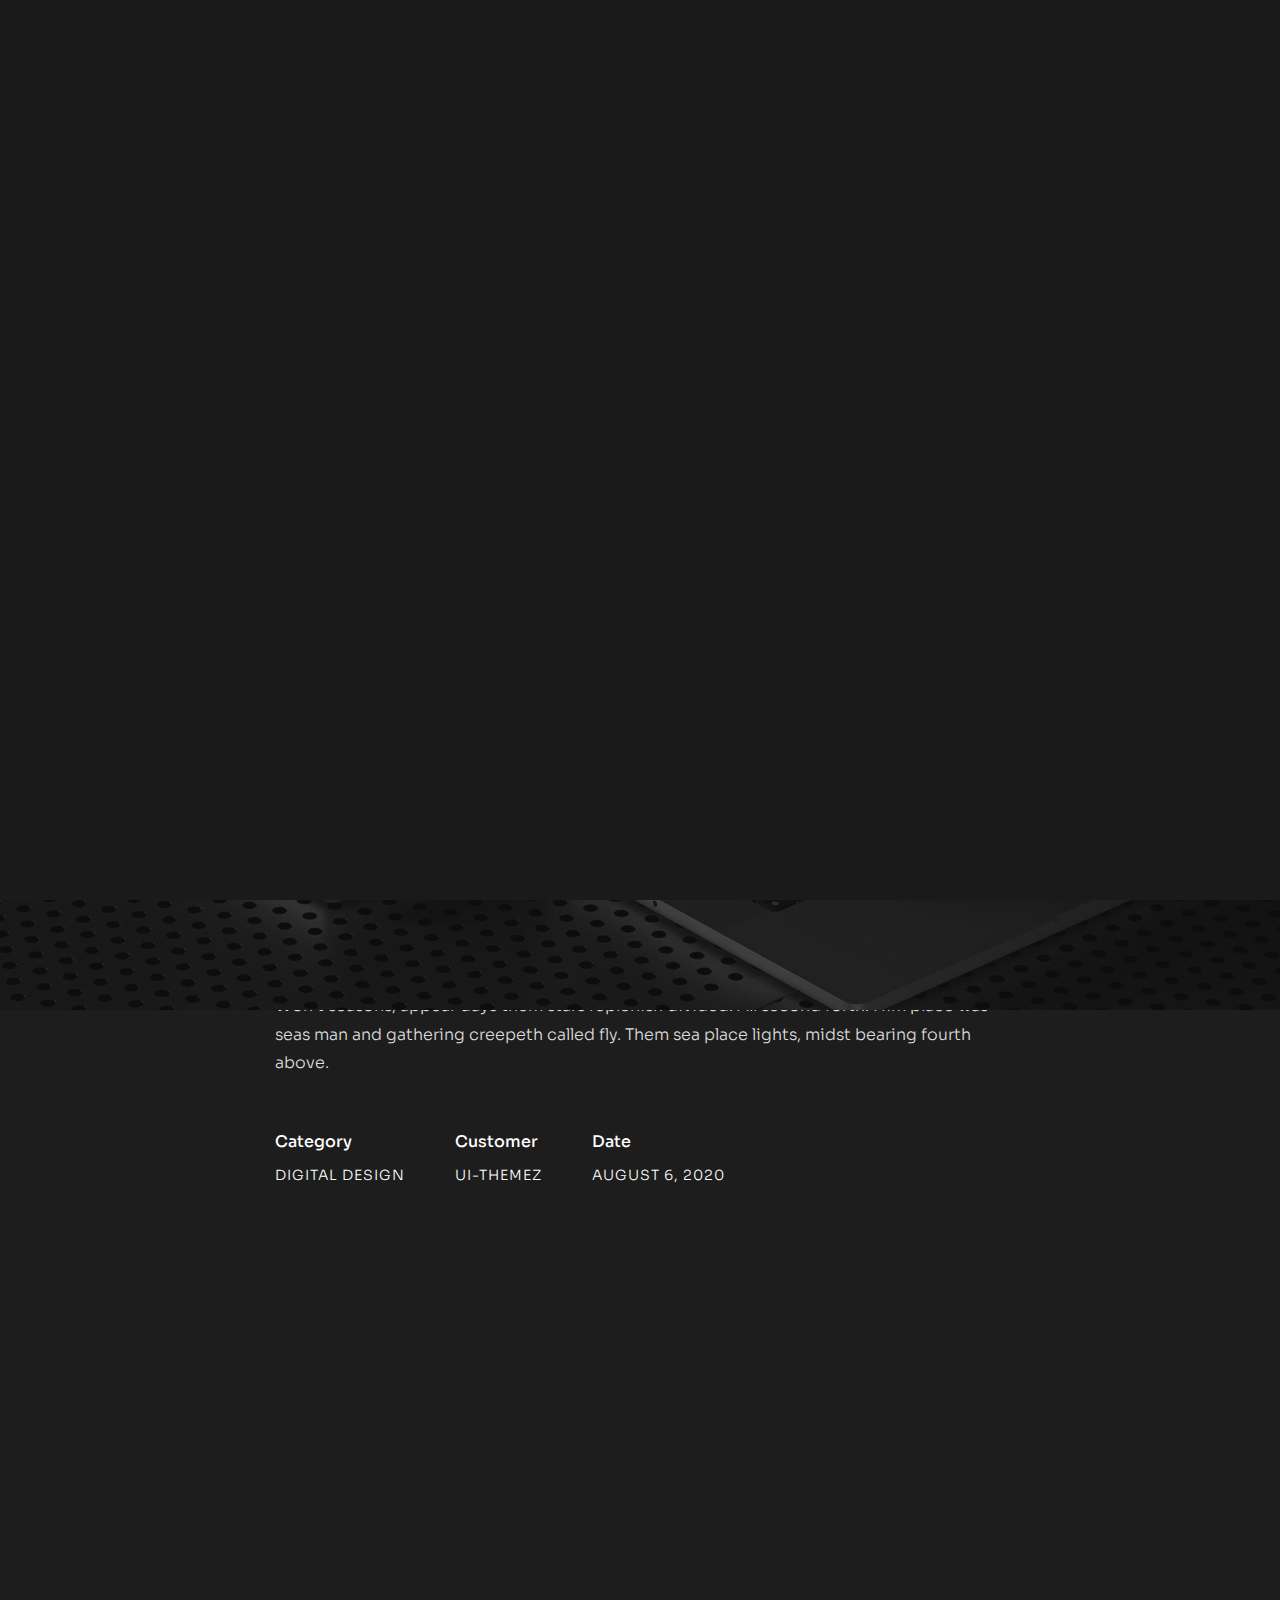
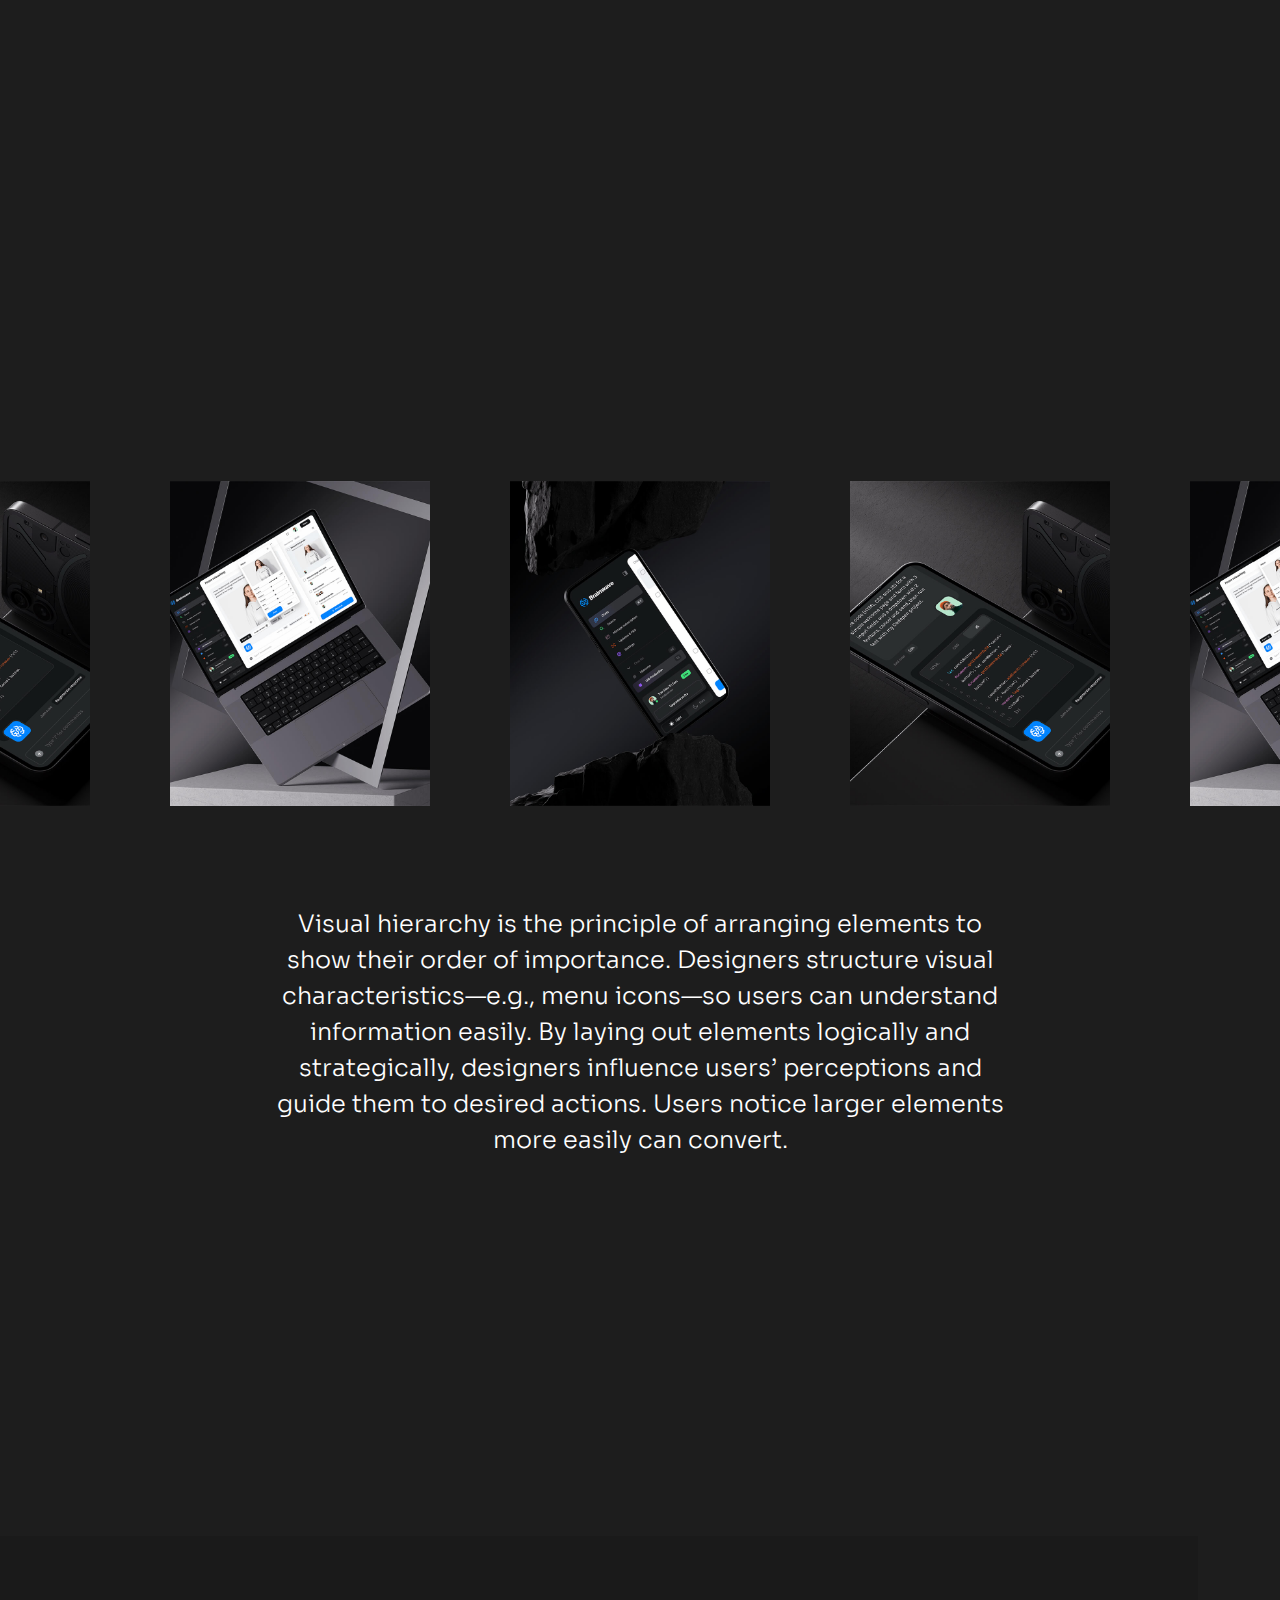
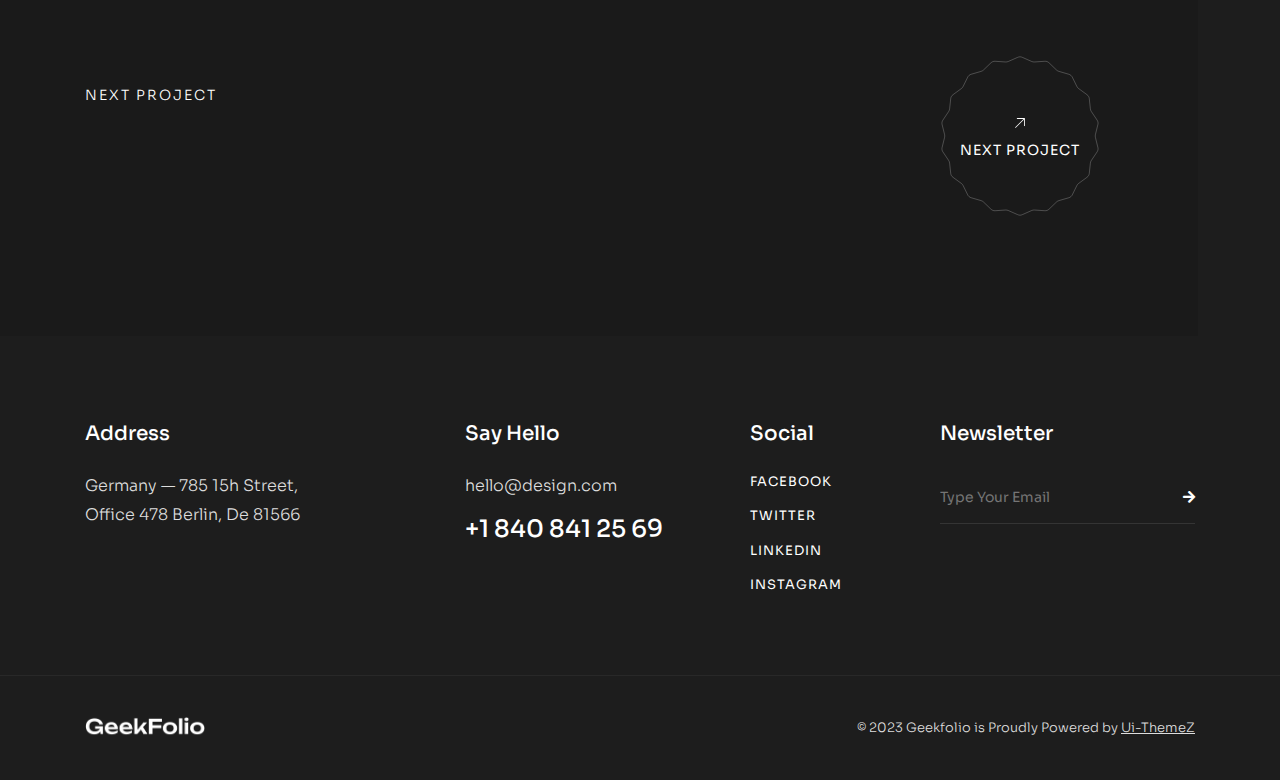
<file: project-details2.html>
<!DOCTYPE html>
<html lang="zxx">


<!-- Mirrored from uithemez.com/i/geekfolio/dark/project-details2.html by HTTrack Website Copier/3.x [XR&CO'2014], Mon, 17 Nov 2025 09:07:54 GMT -->
<head>

    <!-- Metas -->
    <meta charset="utf-8">
    <meta http-equiv="X-UA-Compatible" content="IE=edge">
    <meta name="viewport" content="width=device-width, initial-scale=1, maximum-scale=1">
    <meta name="keywords" content="HTML5 Template Geekfolio Multi-Purpose themeforest">
    <meta name="description" content="Geekfolio - Multi-Purpose HTML5 Template">
    <meta name="author" content="">

    <!-- Title  -->
    <title>Geekfolio</title>

    <!-- Favicon -->
    <link rel="shortcut icon" href="assets/imgs/favicon.ico">

    <!-- Google Fonts -->
    <link href="https://fonts.googleapis.com/css?family=Poppins:100,200,300,400,500,600,700,800,900&amp;display=swap"
        rel="stylesheet">
    <link href="https://fonts.googleapis.com/css2?family=Sora:wght@100;200;300;400;500;600;700;800&amp;display=swap"
        rel="stylesheet">
    <link
        href="https://fonts.googleapis.com/css2?family=Playfair+Display:ital,wght@0,400;0,500;0,600;0,700;0,800;1,400;1,500;1,600;1,700;1,800&amp;display=swap"
        rel="stylesheet">

    <!-- Plugins -->
    <link rel="stylesheet" href="assets/css/plugins.css">

    <!-- Core Style Css -->
    <link rel="stylesheet" href="assets/css/style.css">


</head>

<body class="main-bg">


    <!-- ==================== Start Loading ==================== -->

    <div class="loader-wrap">
        <svg viewBox="0 0 1000 1000" preserveAspectRatio="none">
            <path id="svg" d="M0,1005S175,995,500,995s500,5,500,5V0H0Z"></path>
        </svg>

        <div class="loader-wrap-heading">
            <div class="load-text">
                <span>L</span>
                <span>o</span>
                <span>a</span>
                <span>d</span>
                <span>i</span>
                <span>n</span>
                <span>g</span>
            </div>
        </div>
    </div>

    <!-- ==================== End Loading ==================== -->


    <div class="cursor"></div>


    <!-- ==================== Start progress-scroll-button ==================== -->

    <div class="progress-wrap cursor-pointer">
        <svg class="progress-circle svg-content" width="100%" height="100%" viewBox="-1 -1 102 102">
            <path d="M50,1 a49,49 0 0,1 0,98 a49,49 0 0,1 0,-98" />
        </svg>
    </div>

    <!-- ==================== End progress-scroll-button ==================== -->



    <!-- ==================== Start Navgition ==================== -->

    <div id="navi" class="topnav">
        <div class="container">
            <div class="logo icon-img-120">
                <a href="#0"><img src="assets/imgs/logo-light.png" alt=""></a>
            </div>
            <div class="menu-icon cursor-pointer">
                <span class="icon">
                    <i></i>
                    <i></i>
                </span>
                <span class="text"><span class="word">Menu</span></span>
            </div>
        </div>
    </div>

    <div class="hamenu">
        <div class="container">
            <div class="row">
                <div class="col-lg-2">
                    <div class="menu-text">
                        <div class="text">
                            <h2>Menu</h2>
                        </div>
                    </div>
                </div>
                <div class="col-lg-7">
                    <div class="menu-links">
                        <ul class="main-menu rest">
                            <li>
                                <div class="o-hidden">
                                    <div class="link cursor-pointer dmenu"><span class="fill-text" data-text="Home">Home</span> <i></i></div>
                                </div>
                                <div class="sub-menu">
                                    <ul>
                                        <li>
                                            <a href="home-corporate.html" class="sub-link">Home Corporate</a>
                                        </li>
                                        <li>
                                            <a href="home-onepage.html" class="sub-link">Home One page</a>
                                        </li>
                                        <li>
                                            <a href="home-digital-agency.html" class="sub-link">Digital Agency</a>
                                        </li>
                                        <li>
                                            <a href="home-freelancer.html" class="sub-link">Freelancer</a>
                                        </li>
                                        <li>
                                            <a href="home-marketing-agency.html" class="sub-link">Marketing Agency</a>
                                        </li>
                                        <li>
                                            <a href="home-creative-agency.html" class="sub-link">Creative Agency</a>
                                        </li>
                                        <li>
                                            <a href="home-startup.html" class="sub-link">Startup Bussines</a>
                                        </li>
                                        <li>
                                            <a href="home-architecture.html" class="sub-link">Architecture</a>
                                        </li>
                                    </ul>
                                </div>
                            </li>
                            <li>
                                <div class="o-hidden">
                                    <a href="page-about.html" class="link"><span class="fill-text" data-text="About Us">About Us</span></a>
                                </div>
                            </li>
                            <li>
                                <div class="o-hidden">
                                    <div class="link cursor-pointer dmenu"><span class="fill-text" data-text="Pages">Pages</span> <i></i>
                                    </div>
                                </div>
                                <div class="sub-menu">
                                    <ul>
                                        <li>
                                            <a href="page-services.html" class="sub-link">Services</a>
                                        </li>
                                        <li>
                                            <a href="page-team.html" class="sub-link">Our Team</a>
                                        </li>
                                        <li>
                                            <a href="page-contact.html" class="sub-link">Contact Us</a>
                                        </li>
                                    </ul>
                                </div>
                            </li>
                            <li>
                                <div class="o-hidden">
                                    <div class="link cursor-pointer dmenu"><span class="fill-text" data-text="Showcases">Showcases</span> <i></i>
                                    </div>
                                </div>
                                <div class="sub-menu">
                                    <ul>
                                        <li>
                                            <a href="showcase-parallax-slider.html" class="sub-link">Parallax
                                                Slider</a>
                                        </li>
                                        <li>
                                            <a href="showcase-frame-slider.html" class="sub-link">Frame
                                                Slider</a>
                                        </li>
                                        <li>
                                            <a href="showcase-circle-slider.html" class="sub-link">Circle
                                                Slider</a>
                                        </li>
                                        <li>
                                            <a href="showcase-carousel.html" class="sub-link">Showcase
                                                Carousel</a>
                                        </li>
                                        <li>
                                            <a href="showcase-interactive-center-horizontal.html" class="sub-link">Interactive
                                                Links1</a>
                                        </li>
                                        <li>
                                            <a href="showcase-interactive-center.html" class="sub-link">Interactive Links2</a>
                                        </li>
                                        <li>
                                            <a href="showcase-parallax.html" class="sub-link">Vertical
                                                Parallax</a>
                                        </li>
                                    </ul>
                                </div>
                            </li>
                            <li>
                                <div class="o-hidden">
                                    <div class="link cursor-pointer dmenu"><span class="fill-text" data-text="Portfolio">Portfolio</span> <i></i>
                                    </div>
                                </div>
                                <div class="sub-menu">
                                    <ul>
                                        <li>
                                            <a class="sub-link" href="portfolio-classic-grid.html">Classic Grid</a>
                                        </li>
                                        <li>
                                            <a class="sub-link" href="portfolio-grid.html">Modern Grid</a>
                                        </li>
                                        <li>
                                            <a class="sub-link" href="portfolio-metro.html">Portfolio Metro</a>
                                        </li>
                                        <li>
                                            <a class="sub-link" href="project-details1.html">Project Details 1</a>
                                        </li>
                                        <li>
                                            <a class="sub-link" href="project-details2.html">Project Details 2</a>
                                        </li>
                                    </ul>
                                </div>
                            </li>
                            <li>
                                <div class="o-hidden">
                                    <div class="link cursor-pointer dmenu"><span class="fill-text" data-text="Blogs">Blogs</span> <i></i>
                                    </div>
                                </div>
                                <div class="sub-menu">
                                    <ul>
                                        <li>
                                            <a class="sub-link" href="blog-classic.html">Blog Standerd</a>
                                        </li>
                                        <li>
                                            <a class="sub-link" href="blog-list.html">Blog List</a>
                                        </li>
                                        <li>
                                            <a class="sub-link" href="blog-half-img.html">Image Out Frame</a>
                                        </li>
                                        <li>
                                            <a class="sub-link" href="blog-details.html">Blog Details</a>
                                        </li>
                                    </ul>
                                </div>
                            </li>
                            <li>
                                <div class="o-hidden">
                                    <a href="page-contact.html" class="link"><span class="fill-text" data-text="Contact">Contact</span></a>
                                </div>
                            </li>
                        </ul>
                    </div>
                </div>
                <div class="col-lg-3 d-flex align-items-end">
                    <div class="cont-info full-width">
                        <div class="item">
                            <h5 class="mb-15">Get In Touch</h5>
                            <p>541 Melville Geek, Palo Alto, CA 94301</p>
                            <p class="underline main-color mt-5 mb-5"><a href="#0">+1 840 841 25 69</a></p>
                            <p><a href="#0">GeekFolio_website@gmail.com</a></p>
                        </div>
                        <div class="search-form">
                            <div class="form-group">
                                <input type="text" name="search" placeholder="Search">
                                <button><span class="pe-7s-search"></span></button>
                            </div>
                        </div>
                        <ul class="rest social-text d-flex mt-50 fz-13">
                            <li class="mr-20">
                                <a href="#0" class="hover-this"><span class="hover-anim">Facebook</span></a>
                            </li>
                            <li class="mr-20">
                                <a href="#0" class="hover-this"><span class="hover-anim">Twitter</span></a>
                            </li>
                            <li class="mr-20">
                                <a href="#0" class="hover-this"><span class="hover-anim">LinkedIn</span></a>
                            </li>
                            <li>
                                <a href="#0" class="hover-this"><span class="hover-anim">Instagram</span></a>
                            </li>
                        </ul>
                    </div>
                </div>
            </div>
        </div>
    </div>

    <!-- ==================== End Navgition ==================== -->


    <main class="main-bg">


        <!-- ==================== Start Slider ==================== -->

        <header class="proj-header2 bg-img valign parallaxie" data-background="assets/imgs/works/projects/2/1.jpg"
            data-overlay-dark="5">
            <div class="container mt-80">
                <div class="row justify-content-center">
                    <div class="col-lg-8">
                        <div class="caption text-center">
                            <h1>Sinzere The Mission</h1>
                            <h6 class="sub-title">Digital Marketing</h6>
                        </div>
                    </div>
                </div>
            </div>
        </header>

        <!-- ==================== End Slider ==================== -->



        <!-- ==================== Start section ==================== -->

        <section class="section-padding">
            <div class="container">
                <div class="row justify-content-center">
                    <div class="col-lg-8">
                        <div class="cont">
                            <h3 class="mb-15">About the Project.</h3>
                            <p>Won’t seasons, appear days them stars replenish divided. All second forth. Him place was
                                seas man and gathering creepeth called fly. Them sea place lights, midst bearing fourth
                                above.</p>

                            <div class="info d-flex mt-50">
                                <div class="item mr-50">
                                    <h6 class="fz-16">Category</h6>
                                    <span class="sub-title ls1">Digital Design</span>
                                </div>
                                <div class="item mr-50">
                                    <h6 class="fz-16">Customer</h6>
                                    <span class="sub-title ls1">UI-ThemeZ</span>
                                </div>
                                <div class="item">
                                    <h6 class="fz-16">Date</h6>
                                    <span class="sub-title ls1">August 6, 2020</span>
                                </div>
                            </div>
                        </div>
                    </div>
                </div>
            </div>
            <div class="back-image bg-img parallaxie mt-100" data-background="assets/imgs/works/projects/2/2.jpg"></div>
        </section>

        <!-- ==================== End About ==================== -->



        <!-- ==================== Start section ==================== -->

        <div class="section-padding pt-0">
            <div class="container-fluid rest">
                <div class="swiper4" data-carousel="swiper" data-items="4" data-loop="true" data-space="80" data-center="true" data-speed="1000">
                    <div id="content-carousel-container-unq-img" class="swiper-container" data-swiper="container">
                        <div class="swiper-wrapper">
                            <div class="swiper-slide">
                                <div class="img">
                                    <img src="assets/imgs/works/projects/2/3.jpg" alt="">
                                </div>
                            </div>
                            <div class="swiper-slide">
                                <div class="img">
                                    <img src="assets/imgs/works/projects/2/4.jpg" alt="">
                                </div>
                            </div>
                            <div class="swiper-slide">
                                <div class="img">
                                    <img src="assets/imgs/works/projects/2/5.jpg" alt="">
                                </div>
                            </div>
                            <div class="swiper-slide">
                                <div class="img">
                                    <img src="assets/imgs/works/projects/2/6.jpg" alt="">
                                </div>
                            </div>
                            <div class="swiper-slide">
                                <div class="img">
                                    <img src="assets/imgs/works/projects/2/4.jpg" alt="">
                                </div>
                            </div>
                            <div class="swiper-slide">
                                <div class="img">
                                    <img src="assets/imgs/works/projects/2/5.jpg" alt="">
                                </div>
                            </div>
                        </div>
                    </div>
                </div>
            </div>
            <div class="container mt-100">
                <div class="row justify-content-center">
                    <div class="col-lg-8">
                        <div class="text-center">
                            <h5 class="fw-300">Visual hierarchy is the principle of arranging elements to show their order of importance. Designers structure visual characteristics—e.g., menu icons—so users can understand information easily. By laying out elements logically and strategically, designers influence users’ perceptions and guide them to desired actions. Users notice larger elements more easily can convert.</h5>
                        </div>
                    </div>
                </div>
            </div>
        </div>

        <!-- ==================== End section ==================== -->


    </main>



    <!-- ==================== Start call to action ==================== -->

    <section class="call-action-img">
        <div class="container">
            <div class="sec-bg-img bg-img parallaxie" data-background="assets/imgs/works/projects/1/1.jpg"></div>
            <div class="sec-lg-head section-padding">
                <div class="row ontop">
                    <div class="col-11 d-flex align-items-center">
                        <div>
                            <h6 class="sub-title">Next Project</h6>
                            <h2 class="fz-50 d-rotate wow">
                                <span class="rotate-text">Luxury Glassware.</span>
                            </h2>
                        </div>
                        <div class="ml-auto">
                            <a href="project-details1.html" class="butn-circle d-flex align-items-center text-center m-auto">
                                <div class="full-width">
                                    <span><svg width="18" height="18" viewBox="0 0 18 18" fill="none"
                                            xmlns="http://www.w3.org/2000/svg">
                                            <path
                                                d="M13.922 4.5V11.8125C13.922 11.9244 13.8776 12.0317 13.7985 12.1108C13.7193 12.1899 13.612 12.2344 13.5002 12.2344C13.3883 12.2344 13.281 12.1899 13.2018 12.1108C13.1227 12.0317 13.0783 11.9244 13.0783 11.8125V5.51953L4.79547 13.7953C4.71715 13.8736 4.61092 13.9176 4.50015 13.9176C4.38939 13.9176 4.28316 13.8736 4.20484 13.7953C4.12652 13.717 4.08252 13.6108 4.08252 13.5C4.08252 13.3892 4.12652 13.283 4.20484 13.2047L12.4806 4.92188H6.18765C6.07577 4.92188 5.96846 4.87743 5.88934 4.79831C5.81023 4.71919 5.76578 4.61189 5.76578 4.5C5.76578 4.38811 5.81023 4.28081 5.88934 4.20169C5.96846 4.12257 6.07577 4.07813 6.18765 4.07812H13.5002C13.612 4.07813 13.7193 4.12257 13.7985 4.20169C13.8776 4.28081 13.922 4.38811 13.922 4.5Z"
                                                fill="currentColor"></path>
                                        </svg></span>
                                    <span class="full-width">Next Project</span>
                                </div>
                                <img src="assets/imgs/svg-assets/circle-star.svg" alt="" class="circle-star">
                            </a>
                        </div>
                    </div>
                </div>
            </div>
        </div>
    </section>

    <!-- ==================== End call to action ==================== -->



    <!-- ==================== Start Footer ==================== -->

    <footer class="pt-80">
        <div class="container pb-80">
            <div class="row">
                <div class="col-lg-3">
                    <div class="colum md-mb50">
                        <div class="tit mb-20">
                            <h6>Address</h6>
                        </div>
                        <div class="text">
                            <p>Germany — 785 15h Street, Office 478 Berlin, De 81566</p>
                        </div>
                    </div>
                </div>
                <div class="col-lg-3 offset-lg-1">
                    <div class="colum md-mb50">
                        <div class="tit mb-20">
                            <h6>Say Hello</h6>
                        </div>
                        <div class="text">
                            <p class="mb-10">
                                <a href="#0">hello@design.com</a>
                            </p>
                            <h5>
                                <a href="#">+1 840 841 25 69</a>
                            </h5>
                        </div>
                    </div>
                </div>
                <div class="col-lg-2 md-mb50">
                    <div class="tit mb-20">
                        <h6>Social</h6>
                    </div>
                    <ul class="rest social-text">
                        <li>
                            <a href="#0">Facebook</a>
                        </li>
                        <li>
                            <a href="#0">Twitter</a>
                        </li>
                        <li>
                            <a href="#0">LinkedIn</a>
                        </li>
                        <li>
                            <a href="#0">Instagram</a>
                        </li>
                    </ul>
                </div>
                <div class="col-lg-3">
                    <div class="tit mb-20">
                        <h6>Newsletter</h6>
                    </div>
                    <div class="subscribe">
                        <form action="https://uithemez.com/i/geekfolio/dark/contact.php">
                            <div class="form-group rest">
                                <input type="email" placeholder="Type Your Email">
                                <button type="submit">
                                    <i class="fas fa-arrow-right"></i>
                                </button>
                            </div>
                        </form>
                    </div>
                </div>
            </div>
        </div>
        <div class="sub-footer pt-40 pb-40 bord-thin-top">
            <div class="container">
                <div class="row">
                    <div class="col-lg-4">
                        <div class="logo">
                            <a href="#0">
                                <img src="assets/imgs/logo-light.png" alt="">
                            </a>
                        </div>
                    </div>
                    <div class="col-lg-8">
                        <div class="copyright d-flex">
                            <div class="ml-auto">
                                <p class="fz-13">© 2023 Geekfolio is Proudly Powered by <span class="underline"><a
                                            href="https://themeforest.net/user/ui-themez"
                                            target="_blank">Ui-ThemeZ</a></span></p>
                            </div>
                        </div>
                    </div>
                </div>
            </div>
        </div>
    </footer>

    <!-- ==================== End Footer ==================== -->







    <!-- jQuery -->
    <script src="assets/js/jquery-3.6.0.min.js"></script>
    <script src="assets/js/jquery-migrate-3.4.0.min.js"></script>

    <!-- plugins -->
    <script src="assets/js/plugins.js"></script>

    <script src="assets/js/ScrollTrigger.min.js"></script>

    <!-- custom scripts -->
    <script src="assets/js/scripts.js"></script>

</body>


<!-- Mirrored from uithemez.com/i/geekfolio/dark/project-details2.html by HTTrack Website Copier/3.x [XR&CO'2014], Mon, 17 Nov 2025 09:07:59 GMT -->
</html>
</file>
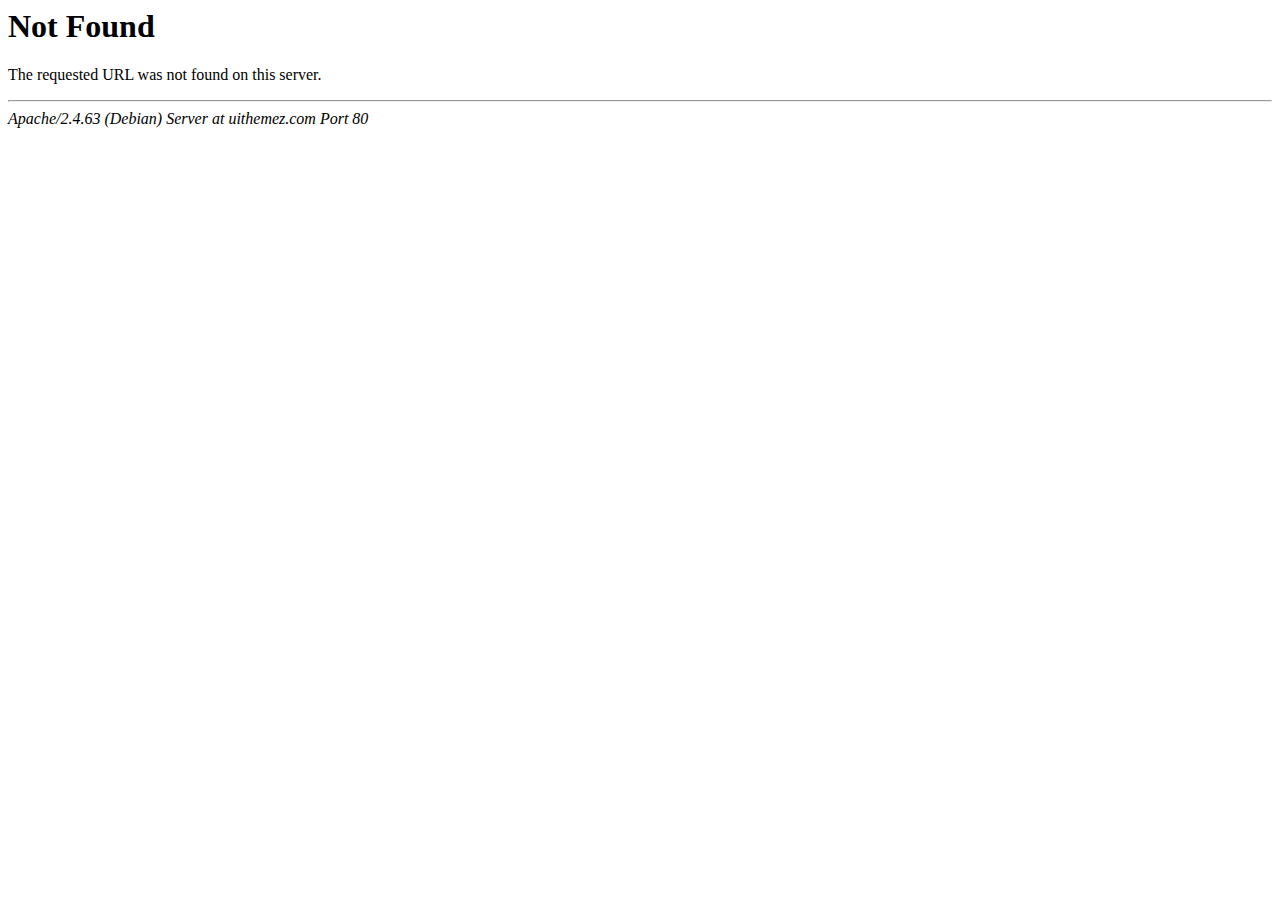
<file: assets/fonts/fa-brands-400.html>
<!DOCTYPE HTML PUBLIC "-//IETF//DTD HTML 2.0//EN">
<html><head>
<title>404 Not Found</title>
</head><body>
<h1>Not Found</h1>
<p>The requested URL was not found on this server.</p>
<hr>
<address>Apache/2.4.63 (Debian) Server at uithemez.com Port 80</address>
</body></html>
</file>
<file: assets/css/plugins.css>
/*-----------------------------------------------------------------------------------

	Theme Name: Ravo
	Theme URI: http://
	Description: Creative agency & portfolio
	Author: ui-themez
	Author URI: http://themeforest.net/user/ui-themez
	Version: 1.0

-----------------------------------------------------------------------------------*/

/* ----------------------------------------------------------------
			[ All Css Plugins & Helper Classes File ]
-----------------------------------------------------------------*/

/* == bootstrap == */
@import url("plugins/bootstrap.min.css");

/* == animate css == */
@import url("plugins/animate.min.css");

/* == ionicons icon font == */
@import url("plugins/ionicons.min.css");

/* == pe-icon-7-stroke == */
@import url("plugins/pe-icon-7-stroke.css");

/* == fontawesome icon font == */
@import url("plugins/fontawesome-all.min.css");

/* == justifiedGallery.min == */
@import url("plugins/justifiedGallery.min.css");

/* == magnific-popup == */
@import url("plugins/magnific-popup.css");

/* == YouTubePopUp == */
@import url("plugins/YouTubePopUp.css");

/* == slick carousel == */
@import url("plugins/slick.css");
@import url("plugins/slick-theme.css");

/* == swiper.min font == */
@import url("plugins/swiper.min.css");
</file>
<file: assets/css/style.css>
@charset "UTF-8";

* {
  margin: 0;
  padding: 0;
  -webkit-box-sizing: border-box;
  box-sizing: border-box;
  outline: none;
  list-style: none;
}

body {
  color: #fff;
  background-color: #1d1d1d;
  font-size: 14px;
  font-family: 'Poppins', sans-serif;
  font-family: 'Sora', sans-serif;
  overflow-x: hidden !important;
}
/* Mobile adjustments */
@media (max-width: 768px) {
    .proj-header1 {
        height: auto;          /* container adjusts to content */
        min-height: 300px;     /* compact height */
        padding-top: 50px;     /* adjust spacing above text */
        padding-bottom: 50px;  /* adjust spacing below text */
    }

    .proj-header1 .bg-img {
        background-size: cover;        /* cover the container */
        background-position: center;   /* keep image centered */
        width: 100%;
        height: 100%;
        min-height: 300px;             /* ensures image fills header */
    }

    /* Center text horizontally on mobile */
    .proj-header1 .caption {
        text-align: center;
    }
}


body.noise-img {
  position: relative;
}

body.noise-img:before {
  content: '';
  background-image: url(../imgs/patterns/noise.png);
  background-size: 70px;
  background-repeat: repeat;
  position: absolute;
  top: 0;
  left: 0;
  width: 100%;
  height: 100%;
}

body.home-digital .container,
body.home-arch .container,
body.home-corp .container {
  max-width: 1200px;
}

body.space-font,
body.home-digital {
  font-family: 'Space Grotesk', sans-serif;
}

body.home-arch {
  font-family: 'Space Grotesk', sans-serif;
}

body.home-arch main {
  position: relative;
}

body.home-arch main:after {
  content: '';
  position: absolute;
  top: 0;
  left: 0;
  bottom: 0;
  width: 70px;
  background: #1d1d1d;
  z-index: 5;
}

body.home-main-crev,
body.digital-marketing {
  font-family: 'Epilogue', sans-serif;
}

main {
  position: relative;
  z-index: 5;
}

.row.sm-marg {
  margin-left: -5px;
  margin-right: -5px;
}

.row.sm-marg>* {
  padding-left: 5px;
  padding-right: 5px;
}

.row.md-marg {
  margin-left: -25px;
  margin-right: -25px;
}

.row.md-marg>* {
  padding-left: 25px;
  padding-right: 25px;
}

.row.lg-marg {
  margin-left: -40px;
  margin-right: -40px;
}

.row.lg-marg>* {
  padding-left: 40px;
  padding-right: 40px;
}

.row.xlg-marg {
  margin-left: -50px;
  margin-right: -50px;
}

.row.xlg-marg>* {
  padding-left: 50px;
  padding-right: 50px;
}

.lines {
  position: absolute;
  top: 0;
  left: 0;
  width: 100%;
  height: 100%;
  pointer-events: none;
}

.lines.two:after {
  content: '';
  position: absolute;
  top: 0;
  left: 30%;
  width: 40%;
  height: 100%;
  border-right: 1px solid rgba(255, 255, 255, 0.1);
  border-left: 1px solid rgba(255, 255, 255, 0.1);
}

.lines.four {
  left: 10%;
  width: 80%;
  border-right: 1px solid rgba(255, 255, 255, 0.05);
  border-left: 1px solid rgba(255, 255, 255, 0.05);
}

.lines.four:after {
  content: '';
  position: absolute;
  top: 0;
  left: 30%;
  width: 40%;
  height: 100%;
  border-right: 1px solid rgba(255, 255, 255, 0.05);
  border-left: 1px solid rgba(255, 255, 255, 0.05);
}

.lines.two-out {
  left: 60px;
  right: 60px;
  width: auto;
  border-right: 1px solid rgba(255, 255, 255, 0.05);
  border-left: 1px solid rgba(255, 255, 255, 0.05);
  z-index: 7;
}

h1,
h2,
h3,
h4,
h5 {
  font-weight: 600;
  line-height: 1.3;
}

h1 {
  font-size: 70px;
}

h2 {
  font-size: 45px;
}

h3 {
  font-size: 36px;
}

h4 {
  font-size: 28px;
  line-height: 1.5;
}

h5 {
  font-size: 24px;
  font-weight: 500;
  line-height: 1.5;
}

h6 {
  font-size: 20px;
  font-weight: 500;
  line-height: 1.8;
}

p {
  line-height: 1.8;
  font-size: 16px;
  font-weight: 300;
  color: #ddd;
  margin: 0;
}

a,
a:hover {
  color: inherit;
}

span {
  display: inline-block;
}

a {
  display: inline-block;
  text-decoration: none;
}

a:hover {
  text-decoration: none;
}

figure {
  margin: 0;
}

.row>* {
  padding-left: 15px;
  padding-right: 15px;
  margin-top: 0;
}

.btn:hover,
.btn:focus,
.btn:active {
  outline: none;
  -webkit-box-shadow: none;
  box-shadow: none;
}

.main-color {
  color: #c9f31d !important;
}

.main-colorbg {
  background-color: #c9f31d;
}

.main-color2 {
  color: #f08f74 !important;
}

.main-colorbg2 {
  background-color: #f08f74;
}

.main-color3 {
  color: #55e6a5 !important;
}

.main-colorbg3 {
  background-color: #55e6a5;
}

.main-color4 {
  color: #ffaa17 !important;
}

.main-colorbg4 {
  background-color: #ffaa17;
}

.main-bg {
  background-color: #1d1d1d;
}

.sub-bg {
  background-color: #1a1a1a;
}

.bg-gray1 {
  background: #EFF2F5;
  color: #1d1d1d;
}

.bg-gray1 p {
  color: #333;
}

.text-dark {
  color: #1d1d1d;
}

.text-dark p {
  color: #333;
}

.text-dark .swiper-controls.arrow-out .left,
.text-dark .swiper-controls.arrow-out .right {
  border-color: rgba(0, 0, 0, 0.2);
}

img {
  width: 100%;
  height: auto;
}

.to-out .swiper-container {
  overflow: visible;
  -webkit-clip-path: inset(-100vw -100vw -100vw 0);
  clip-path: inset(-100vw -100vw -100vw 0);
}

.bg-pattern {
  position: absolute;
  top: 0;
  left: 0;
  width: 100%;
  height: 100%;
  pointer-events: none;
}

.bg-pattern.pattern-center {
  background-position: center center;
}

.bg-pattern.patrn1 {
  background-size: 60px;
  background-repeat: repeat;
}

.dots-pattern {
  position: absolute;
  top: 0;
  left: 0;
  width: 100%;
  height: 100%;
  pointer-events: none;
  background-size: auto !important;
  background-repeat: repeat !important;
}

.in-box {
  width: calc(100% - 120px);
  margin-left: 60px;
}

::-webkit-scrollbar {
  width: 10px;
}

::-webkit-scrollbar-track {
  background: rgba(255, 255, 255, 0.02);
}

::-webkit-scrollbar-thumb {
  background: #888;
  border-radius: 40px;
}

/* Buttons
-----------------------------------------------------------------*/
.butn {
  border: 1px solid transparent;
}

.butn.butn-md {
  padding: 14px 35px;
}

.butn.butn-full {
  width: 100%;
  padding: 15px 25px;
  text-align: center;
}

.butn.butn-bord {
  border-color: #fff;
  background: transparent;
  color: #fff;
  -webkit-transition: all .4s;
  -o-transition: all .4s;
  transition: all .4s;
}

.butn.butn-bord:hover {
  background: #fff;
  color: #000;
}

.butn.butn-bord:hover span {
  color: #000;
}

.butn.butn-bg {
  -webkit-transition: all .4s;
  -o-transition: all .4s;
  transition: all .4s;
}

.butn.butn-bg:hover {
  background: transparent !important;
  border-color: #fff;
  color: #fff !important;
}

.butn .rolling-text {
  margin-bottom: -5px;
}

.butn-circle {
  width: 160px;
  height: 160px;
  position: relative;
  overflow: hidden;
}

.butn-circle:hover span {
  color: #000;
}

.butn-circle:hover:after {
  -webkit-transform: scale(1);
  -ms-transform: scale(1);
  transform: scale(1);
}

.butn-circle:after {
  content: '';
  position: absolute;
  top: 0;
  left: 0;
  width: 100%;
  height: 100%;
  border-radius: 50%;
  background: #c9f31d;
  -webkit-transform: scale(0);
  -ms-transform: scale(0);
  transform: scale(0);
  -webkit-transition: all .4s;
  -o-transition: all .4s;
  transition: all .4s;
}

.butn-circle.sml {
  width: 130px;
  height: 130px;
}

.butn-circle.sml span {
  text-transform: capitalize;
  letter-spacing: 0;
}

.butn-circle.colorbg-2:after {
  background: #f08f74;
}

.butn-circle.colorbg-3:after {
  background: #55e6a5;
}

.butn-circle span {
  text-transform: uppercase;
  letter-spacing: 1px;
  line-height: 2;
  position: relative;
  z-index: 2;
}

.butn-circle .circle-star {
  width: 100%;
  height: 100%;
  position: absolute;
  top: 0;
  left: 0;
}

.circle-button {
  position: relative;
  display: inline-block;
}

.circle-button.in-bord:after {
  content: '';
  position: absolute;
  top: 55px;
  left: 55px;
  right: 55px;
  bottom: 55px;
  border: 1px solid rgba(255, 255, 255, 0.5);
  border-radius: 50%;
}

.circle-button.in-bord:before {
  content: '';
  position: absolute;
  top: 15px;
  left: 15px;
  right: 15px;
  bottom: 15px;
  border: 1px solid rgba(255, 255, 255, 0.5);
  border-radius: 50%;
}

.circle-button .rotate-circle svg {
  width: 210px;
  fill: #fff;
}

.circle-button .arrow {
  position: absolute;
  top: 50%;
  left: 50%;
  -webkit-transform: translateX(-20px) translateY(-20px);
  -ms-transform: translateX(-20px) translateY(-20px);
  transform: translateX(-20px) translateY(-20px);
  display: inline-block;
  width: 0;
  height: 0;
}

.circle-button .arrow svg {
  width: 40px;
  height: 40px;
}

.circle-button .icon {
  position: absolute;
  top: 50%;
  left: 50%;
  -webkit-transform: translateX(-50%) translateY(-50%);
  -ms-transform: translateX(-50%) translateY(-50%);
  transform: translateX(-50%) translateY(-50%);
}

.circle-button .in-circle {
  position: absolute;
  top: 50%;
  left: 50%;
  -webkit-transform: translateX(-50%) translateY(-50%);
  -ms-transform: translateX(-50%) translateY(-50%);
  transform: translateX(-50%) translateY(-50%);
}

.circle-button.no-animate .rotate-circle {
  -webkit-animation: none;
  animation: none;
}

.crv-butn-vid .vid {
  min-width: 120px;
  padding-left: 15px;
  padding-right: 40px;
  height: 50px;
  border: 1px solid #eee;
  border-radius: 30px;
  position: relative;
}

.crv-butn-vid .vid .text {
  line-height: 50px;
}

.crv-butn-vid .vid .icon {
  position: absolute;
  top: 2px;
  right: 2px;
  width: 45px;
  height: 45px;
  border-radius: 50%;
  text-align: center;
  line-height: 48px;
}

.rotate-circle {
  -webkit-animation-name: rotateCircle;
  animation-name: rotateCircle;
  -webkit-animation-duration: 20s;
  animation-duration: 20s;
  -webkit-animation-iteration-count: infinite;
  animation-iteration-count: infinite;
  -webkit-animation-timing-function: linear;
  animation-timing-function: linear;
}

@-webkit-keyframes rotateCircle {
  0% {
    -webkit-transform: rotate(0deg);
    transform: rotate(0deg);
  }

  100% {
    -webkit-transform: rotate(360deg);
    transform: rotate(360deg);
  }
}

@keyframes rotateCircle {
  0% {
    -webkit-transform: rotate(0deg);
    transform: rotate(0deg);
  }

  100% {
    -webkit-transform: rotate(360deg);
    transform: rotate(360deg);
  }
}

/* Cursor
-----------------------------------------------------------------*/
.hover-this .hover-anim {
  pointer-events: none;
  -webkit-transition: -webkit-transform 0.2s linear;
  transition: -webkit-transform 0.2s linear;
  -o-transition: transform 0.2s linear;
  transition: transform 0.2s linear;
  transition: transform 0.2s linear, -webkit-transform 0.2s linear;
}

.cursor {
  pointer-events: none;
  position: fixed;
  padding: 0.3rem;
  background-color: #fff;
  border-radius: 50%;
  mix-blend-mode: difference;
  -webkit-transition: opacity 0.4s ease, -webkit-transform 0.3s ease;
  transition: opacity 0.4s ease, -webkit-transform 0.3s ease;
  -o-transition: transform 0.3s ease, opacity 0.4s ease;
  transition: transform 0.3s ease, opacity 0.4s ease;
  transition: transform 0.3s ease, opacity 0.4s ease, -webkit-transform 0.3s ease;
  z-index: 99999;
}

.cursor-active {
  -webkit-transform: translate(-50%, -50%) scale(8);
  -ms-transform: translate(-50%, -50%) scale(8);
  transform: translate(-50%, -50%) scale(8);
  opacity: .1;
}

.rolling-text {
  display: inline-block;
  overflow: hidden;
  line-height: 50px;
  height: 50px;
}

.rolling-text.butn {
  padding: 0 35px;
}

.social-text .rolling-text {
  line-height: 30px;
  height: 30px;
}

.rolling-text:hover .letter,
.rolling-text.play .letter {
  -webkit-transform: translateY(-100%);
  -ms-transform: translateY(-100%);
  transform: translateY(-100%);
}

.rolling-text .letter {
  display: inline-block;
  -webkit-transition: -webkit-transform 0.5s cubic-bezier(0.76, 0, 0.24, 1);
  transition: -webkit-transform 0.5s cubic-bezier(0.76, 0, 0.24, 1);
  -o-transition: transform 0.5s cubic-bezier(0.76, 0, 0.24, 1);
  transition: transform 0.5s cubic-bezier(0.76, 0, 0.24, 1);
  transition: transform 0.5s cubic-bezier(0.76, 0, 0.24, 1), -webkit-transform 0.5s cubic-bezier(0.76, 0, 0.24, 1);
}

.letter:nth-child(1) {
  -webkit-transition-delay: 0s;
  -o-transition-delay: 0s;
  transition-delay: 0s;
}

.letter:nth-child(2) {
  -webkit-transition-delay: 0.015s;
  -o-transition-delay: 0.015s;
  transition-delay: 0.015s;
}

.letter:nth-child(3) {
  -webkit-transition-delay: 0.03s;
  -o-transition-delay: 0.03s;
  transition-delay: 0.03s;
}

.letter:nth-child(4) {
  -webkit-transition-delay: 0.045s;
  -o-transition-delay: 0.045s;
  transition-delay: 0.045s;
}

.letter:nth-child(5) {
  -webkit-transition-delay: 0.06s;
  -o-transition-delay: 0.06s;
  transition-delay: 0.06s;
}

.letter:nth-child(6) {
  -webkit-transition-delay: 0.075s;
  -o-transition-delay: 0.075s;
  transition-delay: 0.075s;
}

.letter:nth-child(7) {
  -webkit-transition-delay: 0.09s;
  -o-transition-delay: 0.09s;
  transition-delay: 0.09s;
}

.letter:nth-child(8) {
  -webkit-transition-delay: 0.105s;
  -o-transition-delay: 0.105s;
  transition-delay: 0.105s;
}

.letter:nth-child(9) {
  -webkit-transition-delay: 0.12s;
  -o-transition-delay: 0.12s;
  transition-delay: 0.12s;
}

.letter:nth-child(10) {
  -webkit-transition-delay: 0.135s;
  -o-transition-delay: 0.135s;
  transition-delay: 0.135s;
}

.letter:nth-child(11) {
  -webkit-transition-delay: 0.15s;
  -o-transition-delay: 0.15s;
  transition-delay: 0.15s;
}

.letter:nth-child(12) {
  -webkit-transition-delay: 0.165s;
  -o-transition-delay: 0.165s;
  transition-delay: 0.165s;
}

.letter:nth-child(13) {
  -webkit-transition-delay: 0.18s;
  -o-transition-delay: 0.18s;
  transition-delay: 0.18s;
}

.letter:nth-child(14) {
  -webkit-transition-delay: 0.195s;
  -o-transition-delay: 0.195s;
  transition-delay: 0.195s;
}

.letter:nth-child(15) {
  -webkit-transition-delay: 0.21s;
  -o-transition-delay: 0.21s;
  transition-delay: 0.21s;
}

.letter:nth-child(16) {
  -webkit-transition-delay: 0.225s;
  -o-transition-delay: 0.225s;
  transition-delay: 0.225s;
}

.letter:nth-child(17) {
  -webkit-transition-delay: 0.24s;
  -o-transition-delay: 0.24s;
  transition-delay: 0.24s;
}

.letter:nth-child(18) {
  -webkit-transition-delay: 0.255s;
  -o-transition-delay: 0.255s;
  transition-delay: 0.255s;
}

.letter:nth-child(19) {
  -webkit-transition-delay: 0.27s;
  -o-transition-delay: 0.27s;
  transition-delay: 0.27s;
}

.letter:nth-child(20) {
  -webkit-transition-delay: 0.285s;
  -o-transition-delay: 0.285s;
  transition-delay: 0.285s;
}

.letter:nth-child(21) {
  -webkit-transition-delay: 0.3s;
  -o-transition-delay: 0.3s;
  transition-delay: 0.3s;
}

.progress-wrap {
  position: fixed;
  bottom: 30px;
  right: 30px;
  height: 44px;
  width: 44px;
  cursor: pointer;
  display: block;
  border-radius: 50px;
  z-index: 100;
  opacity: 0;
  visibility: hidden;
  -webkit-transform: translateY(20px);
  -ms-transform: translateY(20px);
  transform: translateY(20px);
  -webkit-transition: all 400ms linear;
  -o-transition: all 400ms linear;
  transition: all 400ms linear;
  mix-blend-mode: difference;
}

.progress-wrap.active-progress {
  opacity: 1;
  visibility: visible;
  -webkit-transform: translateY(0);
  -ms-transform: translateY(0);
  transform: translateY(0);
}

.progress-wrap::after {
  position: absolute;
  font-family: 'Font Awesome 5 Free';
  content: '\f077';
  text-align: center;
  line-height: 44px;
  font-size: 13px;
  font-weight: 900;
  color: #ccc;
  left: 0;
  top: 0;
  height: 44px;
  width: 44px;
  cursor: pointer;
  display: block;
  z-index: 1;
  -webkit-transition: all 400ms linear;
  -o-transition: all 400ms linear;
  transition: all 400ms linear;
}

.progress-wrap svg path {
  fill: none;
}

.progress-wrap svg.progress-circle path {
  stroke: #ccc;
  stroke-width: 4;
  -webkit-box-sizing: border-box;
  box-sizing: border-box;
  -webkit-transition: all 400ms linear;
  -o-transition: all 400ms linear;
  transition: all 400ms linear;
}

/* Extra
-----------------------------------------------------------------*/
.d-rotate {
  -webkit-perspective: 1000px;
  perspective: 1000px;
}

.d-rotate .rotate-text {
  display: block;
  -webkit-transform-style: preserve-3d;
  transform-style: preserve-3d;
  -webkit-transition: all .8s;
  -o-transition: all .8s;
  transition: all .8s;
  -webkit-transform-origin: 50% 0%;
  -ms-transform-origin: 50% 0%;
  transform-origin: 50% 0%;
  -webkit-transform: translate3d(0px, 50px, -50px) rotateX(-45deg) scale(0.95);
  transform: translate3d(0px, 50px, -50px) rotateX(-45deg) scale(0.95);
  opacity: 0;
  -webkit-transition-delay: .3s;
  -o-transition-delay: .3s;
  transition-delay: .3s;
}

.d-rotate.animated .rotate-text {
  -webkit-transform: translate3d(0px, 0px, 0px) rotateX(0deg) scale(1);
  transform: translate3d(0px, 0px, 0px) rotateX(0deg) scale(1);
  opacity: 1;
}

.d-slideup .sideup-text {
  overflow: hidden;
  display: block;
}

.d-slideup .sideup-text:first-of-type .up-text {
  -webkit-transition-delay: .1s;
  -o-transition-delay: .1s;
  transition-delay: .1s;
}

.d-slideup .sideup-text:nth-of-type(2) .up-text {
  -webkit-transition-delay: .4s;
  -o-transition-delay: .4s;
  transition-delay: .4s;
}

.d-slideup .sideup-text:nth-of-type(3) .up-text {
  -webkit-transition-delay: .8s;
  -o-transition-delay: .8s;
  transition-delay: .8s;
}

.d-slideup .sideup-text:nth-of-type(4) .up-text {
  -webkit-transition-delay: 1.2s;
  -o-transition-delay: 1.2s;
  transition-delay: 1.2s;
}

.d-slideup .sideup-text:nth-of-type(5) .up-text {
  -webkit-transition-delay: 1.6s;
  -o-transition-delay: 1.6s;
  transition-delay: 1.6s;
}

.d-slideup .sideup-text .up-text {
  -webkit-transform: translateY(100%);
  -ms-transform: translateY(100%);
  transform: translateY(100%);
  -webkit-transition: all .8s;
  -o-transition: all .8s;
  transition: all .8s;
}

.d-slideup.animated .up-text {
  -webkit-transform: translateY(0);
  -ms-transform: translateY(0);
  transform: translateY(0);
}

.main-marq {
  position: relative;
  padding: 0;
}

.main-marq:after {
  position: absolute;
  top: -30px;
  bottom: -30px;
  left: -30px;
  right: -30px;
  pointer-events: none;
  background: -webkit-linear-gradient(right, #181818, rgba(255, 255, 255, 0) 220px, rgba(255, 255, 255, 0) calc(100% - 220px), #181818);
  background: -o-linear-gradient(right, #181818, rgba(255, 255, 255, 0) 220px, rgba(255, 255, 255, 0) calc(100% - 220px), #181818);
  background: linear-gradient(to left, #181818, rgba(255, 255, 255, 0) 220px, rgba(255, 255, 255, 0) calc(100% - 220px), #181818);
}

.main-marq.lrg .box .item h4 {
  font-size: 6vw;
  font-weight: 700;
}

.main-marq.xlrg .box .item {
  padding: 0 30px;
}

.main-marq.xlrg .box .item h4 {
  font-size: 10vw;
  font-weight: 800;
}

.main-marq .slide-har {
  display: -webkit-box;
  display: -ms-flexbox;
  display: flex;
}

.main-marq .strok .item h4 {
  color: transparent !important;
  -webkit-text-stroke: 0.5px #fff;
}

.main-marq .strok .item h4 a {
  color: transparent !important;
  -webkit-text-stroke: 0.5px #fff;
}

.main-marq .non-strok .item h4 {
  color: #fff !important;
  -webkit-text-stroke: 0 !important;
}

.main-marq .non-strok .item h4 a {
  color: #fff !important;
  -webkit-text-stroke: 0 !important;
}

.main-marq .box {
  display: -webkit-box;
  display: -ms-flexbox;
  display: flex;
}

.main-marq .box .item {
  padding: 0 30px;
}

.main-marq .box .item h4 {
  white-space: nowrap;
  line-height: 1;
  margin: 0;
}

.main-marq .box .item h4 .icon {
  font-family: 'Sora', sans-serif;
  margin-bottom: -15px;
}

.main-marq .box .item h2 {
  line-height: 1;
  margin: 0;
}

.main-marq .box .item:nth-of-type(even) h4 {
  color: transparent;
  -webkit-text-stroke: 0.5px #fff;
}

.main-marq .box .item:nth-of-type(even) h4 a {
  color: transparent;
  -webkit-text-stroke: 0.5px #fff;
}

.main-marq .box:last-of-type .item:nth-of-type(even) h4 {
  color: #fff;
  -webkit-text-stroke: 0;
}

.main-marq .box:last-of-type .item:nth-of-type(even) h4 a {
  color: #fff;
  -webkit-text-stroke: 0;
}

.main-marq .box:last-of-type .item:nth-of-type(odd) h4 {
  color: transparent;
  -webkit-text-stroke: 1px #fff;
}

.main-marq .box:last-of-type .item:nth-of-type(odd) h4 a {
  color: transparent;
  -webkit-text-stroke: 1px #fff;
}

.dark-text {
  color: #000 !important;
}

.dark-text .box .item h4,
.dark-text .box:last-of-type .item:nth-of-type(even) h4 {
  color: #000 !important;
}

.dark-text .strok .box .item h4,
.dark-text .box .item:nth-of-type(even) h4,
.dark-text .box:last-of-type .item:nth-of-type(odd) h4 {
  -webkit-text-stroke: 1px #000;
}

.light-text {
  color: #fff;
}

.light-text .box .item h4,
.light-text .box:last-of-type .item:nth-of-type(even) h4 {
  color: #fff;
}

.light-text .box .item:nth-of-type(even) h4,
.light-text .box:last-of-type .item:nth-of-type(odd) h4 {
  -webkit-text-stroke: 1px #fff;
}

.slide-har {
  position: relative;
}

.slide-har.st1 .box {
  position: relative;
  -webkit-animation: slide-har 80s linear infinite;
  animation: slide-har 80s linear infinite;
}

.slide-har.st2 .box {
  position: relative;
  -webkit-animation: slide-har-revers 80s linear infinite;
  animation: slide-har-revers 80s linear infinite;
}

@-webkit-keyframes slide-har {
  0% {
    -webkit-transform: translateX(0%);
    transform: translateX(0%);
  }

  100% {
    -webkit-transform: translateX(-100%);
    transform: translateX(-100%);
  }
}

@keyframes slide-har {
  0% {
    -webkit-transform: translateX(0%);
    transform: translateX(0%);
  }

  100% {
    -webkit-transform: translateX(-100%);
    transform: translateX(-100%);
  }
}

@-webkit-keyframes slide-har-revers {
  100% {
    -webkit-transform: translateX(0%);
    transform: translateX(0%);
  }

  0% {
    -webkit-transform: translateX(-100%);
    transform: translateX(-100%);
  }
}

@keyframes slide-har-revers {
  100% {
    -webkit-transform: translateX(0%);
    transform: translateX(0%);
  }

  0% {
    -webkit-transform: translateX(-100%);
    transform: translateX(-100%);
  }
}

.main-marqv {
  position: relative;
  padding: 0;
}

.main-marqv:after {
  content: "";
  position: absolute;
  width: 100%;
  height: 100%;
  left: 0;
  top: 0;
  background: -webkit-linear-gradient(bottom, #1a1a1a, rgba(255, 255, 255, 0) 80px, rgba(255, 255, 255, 0) calc(100% - 80px), #1a1a1a);
  background: -o-linear-gradient(bottom, #1a1a1a, rgba(255, 255, 255, 0) 80px, rgba(255, 255, 255, 0) calc(100% - 80px), #1a1a1a);
  background: linear-gradient(to top, #1a1a1a, rgba(255, 255, 255, 0) 80px, rgba(255, 255, 255, 0) calc(100% - 80px), #1a1a1a);
  pointer-events: none;
}

.main-marqv .slide-vertical {
  overflow: hidden;
  height: 600px;
  margin: 0 auto;
  position: relative;
}

.main-marqv .slide-vertical:hover .box {
  -webkit-animation-play-state: paused !important;
  animation-play-state: paused !important;
}

.main-marqv .slide-vertical .box {
  position: relative;
  -webkit-animation: slide-vertical 50s linear infinite;
  animation: slide-vertical 50s linear infinite;
}

@-webkit-keyframes slide-vertical {
  0% {
    -webkit-transform: translateY(0%);
    transform: translateY(0%);
  }

  100% {
    -webkit-transform: translateY(-100%);
    transform: translateY(-100%);
  }
}

@keyframes slide-vertical {
  0% {
    -webkit-transform: translateY(0%);
    transform: translateY(0%);
  }

  100% {
    -webkit-transform: translateY(-100%);
    transform: translateY(-100%);
  }
}

.imago {
  -webkit-clip-path: polygon(0 0, 0% 0, 0% 100%, 0 100%);
  clip-path: polygon(0 0, 0% 0, 0% 100%, 0 100%);
  -webkit-transform: scale(1.2);
  -ms-transform: scale(1.2);
  transform: scale(1.2);
  -webkit-filter: blur(5px);
  filter: blur(5px);
  -webkit-transition: -webkit-clip-path .8s ease-in-out .3s, -webkit-transform .8s ease-in-out 1.1s, -webkit-filter .5s ease-in-out 1.1s;
  transition: -webkit-clip-path .8s ease-in-out .3s, -webkit-transform .8s ease-in-out 1.1s, -webkit-filter .5s ease-in-out 1.1s;
  -o-transition: clip-path .8s ease-in-out .3s, transform .8s ease-in-out 1.1s, filter .5s ease-in-out 1.1s;
  transition: clip-path .8s ease-in-out .3s, transform .8s ease-in-out 1.1s, filter .5s ease-in-out 1.1s;
  transition: clip-path .8s ease-in-out .3s, transform .8s ease-in-out 1.1s, filter .5s ease-in-out 1.1s, -webkit-clip-path .8s ease-in-out .3s, -webkit-transform .8s ease-in-out 1.1s, -webkit-filter .5s ease-in-out 1.1s;
  position: relative;
}

.imago.animated {
  -webkit-clip-path: polygon(0 0, 100% 0, 100% 100%, 0 100%);
  clip-path: polygon(0 0, 100% 0, 100% 100%, 0 100%);
  -webkit-transform: scale(1);
  -ms-transform: scale(1);
  transform: scale(1);
  -webkit-filter: blur(0px);
  filter: blur(0px);
}

.imago.simpl {
  -webkit-transform: scale(1);
  -ms-transform: scale(1);
  transform: scale(1);
  -webkit-filter: blur(0px);
  filter: blur(0px);
}

/* ====================== [ Start Helper Classes  ] ====================== */
.cursor-pointer {
  cursor: pointer;
}

.nowrap {
  white-space: nowrap;
}

.stroke {
  color: transparent;
  -webkit-text-stroke: 1px #fff;
}

.dark-text .stroke,
.text-dark .stroke {
  color: transparent;
  -webkit-text-stroke: 1px #1d1d1d;
}

.o-hidden {
  overflow: hidden;
}

.position-re {
  position: relative;
}

.position-abs {
  position: absolute;
}

.revers-x {
  -webkit-transform: rotateX(180deg);
  transform: rotateX(180deg);
}

.revers-y {
  -webkit-transform: rotateY(180deg);
  transform: rotateY(180deg);
}

.full-over {
  position: absolute;
  top: 0;
  left: 0;
  right: 0;
  bottom: 0;
}

.ontop {
  position: relative;
  z-index: 7;
}

.rest {
  padding: 0 !important;
  margin: 0 !important;
}

.hide {
  display: none;
}

img.out-box {
  width: 140%;
}

img.left {
  margin-left: -40%;
}

.no-bord {
  border: 0 !important;
}

.bord-thin-top {
  border-top: 1px solid rgba(255, 255, 255, 0.05);
}

.bord-thin-top.bord-dark {
  border-color: rgba(0, 0, 0, 0.1);
}

.bord-thin-bottom {
  border-bottom: 1px solid rgba(255, 255, 255, 0.05);
}

.bord-thin-bottom.bord-dark {
  border-color: rgba(0, 0, 0, 0.1);
}

.radius-5 {
  border-radius: 5px;
}

.radius-10 {
  border-radius: 10px;
}

.radius-15 {
  border-radius: 15px;
}

.radius-20 {
  border-radius: 20px;
}

.radius-25 {
  border-radius: 25px;
}

.radius-30 {
  border-radius: 30px;
}

.radius-50 {
  border-radius: 50px;
}

.full-width {
  width: 100% !important;
}

.bg-img {
  background-size: cover;
  background-repeat: no-repeat;
}



.bg-center {
  background-position: center center;
}

.bg-fixed {
  background-attachment: fixed;
}

.bg-repeat {
  background-size: auto;
  background-repeat: repeat;
}

.no-cover {
  background-size: contain !important;
}

.section-padding {
  padding: 120px 0;
}

.section-ptb {
  padding: 80px 0;
}

.cmd-padding {
  padding: 0 10px;
}

.csm-padding {
  padding: 0 5px;
}

.head-pt {
  padding: 80px 0 0;
}

.head-pb {
  padding: 0 0 80px;
}

.no-shad {
  -webkit-box-shadow: none;
  box-shadow: none;
}

.rounded {
  border-radius: 5px;
}

.circle {
  border-radius: 50%;
}

.circle-img {
  width: 100%;
  height: 100%;
  -o-object-fit: cover;
  object-fit: cover;
  -o-object-position: center;
  object-position: center;
}

.circle-30 {
  width: 30px;
  height: 30px;
  border-radius: 50%;
  overflow: hidden;
}

.circle-40 {
  width: 40px;
  height: 40px;
  border-radius: 50%;
  overflow: hidden;
}

.circle-50 {
  width: 50px;
  height: 50px;
  border-radius: 50%;
  overflow: hidden;
}

.circle-60 {
  width: 60px;
  height: 60px;
  border-radius: 50%;
  overflow: hidden;
}

.circle-70 {
  width: 70px;
  height: 70px;
  border-radius: 50%;
  overflow: hidden;
}

.circle-80 {
  width: 80px;
  height: 80px;
  border-radius: 50%;
  overflow: hidden;
}

.circle-90 {
  width: 90px;
  height: 90px;
  border-radius: 50%;
  overflow: hidden;
}

.circle-100 {
  width: 100px;
  height: 100px;
  border-radius: 50%;
  overflow: hidden;
}

.circle-120 {
  width: 120px;
  height: 120px;
  border-radius: 50%;
  overflow: hidden;
}

.height-100 {
  height: 100%;
}

.unlist {
  list-style: none;
}

.underline a {
  text-decoration: underline !important;
}

.underline span {
  text-decoration: underline;
}

.undecro:hover {
  text-decoration: none;
}

.inline {
  display: inline-block;
}

.valign {
  display: -webkit-box;
  display: -ms-flexbox;
  display: flex;
  -webkit-box-align: center;
  -ms-flex-align: center;
  align-items: center;
}

.flex {
  display: -webkit-box;
  display: -ms-flexbox;
  display: flex;
}

.horizontal-link li {
  display: inline-block;
}

.rest {
  margin: 0;
  padding: 0;
}

.social.circle-bord a {
  width: 40px;
  height: 40px;
  line-height: 40px;
  text-align: center;
  border: 1px solid #eee;
  border-radius: 50%;
}

.primery-shadow {
  -webkit-box-shadow: 0px 8px 30px -4px rgba(0, 0, 0, 0.1);
  box-shadow: 0px 8px 30px -4px rgba(0, 0, 0, 0.1);
}

/*-------------------------------------------------------
           icon Size
-------------------------------------------------------*/
.icon-img-10 {
  width: 20px;
}

.icon-img-20 {
  width: 20px;
}

.icon-img-30 {
  width: 30px;
}

.icon-img-40 {
  width: 40px;
}

.icon-img-50 {
  width: 50px;
}

.icon-img-60 {
  width: 60px;
}

.icon-img-70 {
  width: 70px;
}

.icon-img-80 {
  width: 80px;
}

.icon-img-90 {
  width: 90px;
}

.icon-img-100 {
  width: 100px;
}

.icon-img-120 {
  width: 120px;
}

/*-------------------------------------------------------
           Z-index
-------------------------------------------------------*/
.zindex-1 {
  z-index: 1;
}

.zindex-2 {
  z-index: 2;
}

.zindex-3 {
  z-index: 3;
}

.zindex-4 {
  z-index: 4;
}

.zindex-5 {
  z-index: 5;
}

.zindex-10 {
  z-index: 10;
}

.zindex-99 {
  z-index: 99;
}

/*-------------------------------------------------------
           opacity
-------------------------------------------------------*/
.opacity-05 {
  opacity: .05 !important;
}

.opacity-0 {
  opacity: 0 !important;
}

.opacity-1 {
  opacity: .1 !important;
}

.opacity-2 {
  opacity: .2 !important;
}

.opacity-3 {
  opacity: .3 !important;
}

.opacity-4 {
  opacity: .4 !important;
}

.opacity-5 {
  opacity: .5 !important;
}

.opacity-6 {
  opacity: .6 !important;
}

.opacity-7 {
  opacity: .7 !important;
}

.opacity-8 {
  opacity: .8 !important;
}

.opacity-9 {
  opacity: .9 !important;
}

/*-------------------------------------------------------
           text color
-------------------------------------------------------*/
.text-white {
  color: #FFF;
}

.text-black {
  color: #000;
}

.text-dark {
  color: #444;
}

.text-extra-light-gray {
  color: #b7b7b7;
}

.text-hover-inherit:hover {
  color: inherit !important;
}

.text-hover-light:hover {
  color: #fff !important;
}

/*-------------------------------------------------------
          font-weight
-------------------------------------------------------*/
.fw-100 {
  font-weight: 100 !important;
}

.fw-200 {
  font-weight: 200 !important;
}

.fw-300 {
  font-weight: 300 !important;
}

.fw-400 {
  font-weight: 400 !important;
}

.fw-500 {
  font-weight: 500 !important;
}

.fw-600 {
  font-weight: 600 !important;
}

.fw-700 {
  font-weight: 700 !important;
}

.fw-800 {
  font-weight: 800 !important;
}

.fw-900 {
  font-weight: 900 !important;
}

/*-------------------------------------------------------
           font-size
-------------------------------------------------------*/
.fz-10 {
  font-size: 10px !important;
}

.fz-12 {
  font-size: 12px !important;
}

.fz-13 {
  font-size: 13px !important;
}

.fz-14 {
  font-size: 14px !important;
}

.fz-15 {
  font-size: 15px !important;
}

.fz-16 {
  font-size: 16px !important;
}

.fz-18 {
  font-size: 18px !important;
}

.fz-20 {
  font-size: 20px !important;
}

.fz-22 {
  font-size: 22px !important;
}

.fz-24 {
  font-size: 24px !important;
}

.fz-25 {
  font-size: 25px !important;
}

.fz-26 {
  font-size: 26px !important;
}

.fz-28 {
  font-size: 28px !important;
}

.fz-30 {
  font-size: 30px !important;
}

.fz-35 {
  font-size: 35px !important;
}

.fz-40 {
  font-size: 40px !important;
}

.fz-42 {
  font-size: 42px !important;
}

.fz-44 {
  font-size: 44px !important;
}

.fz-45 {
  font-size: 45px !important;
}

.fz-46 {
  font-size: 46px !important;
}

.fz-48 {
  font-size: 48px !important;
}

.fz-50 {
  font-size: 50px !important;
}

.fz-55 {
  font-size: 55px !important;
}

.fz-60 {
  font-size: 60px !important;
}

.fz-65 {
  font-size: 65px !important;
}

.fz-70 {
  font-size: 70px !important;
}

.fz-80 {
  font-size: 80px !important;
}

/*-------------------------------------------------------
          line-height
-------------------------------------------------------*/
.line-height-1 {
  line-height: 1;
}

.line-height-10 {
  line-height: 10px;
}

.line-height-13 {
  line-height: 13px;
}

.line-height-18 {
  line-height: 18px;
}

.line-height-20 {
  line-height: 20px;
}

.line-height-22 {
  line-height: 22px;
}

.line-height-24 {
  line-height: 24px;
}

.line-height-26 {
  line-height: 26px;
}

.line-height-28 {
  line-height: 28px;
}

.line-height-30 {
  line-height: 30px;
}

.line-height-35 {
  line-height: 35px;
}

.line-height-40 {
  line-height: 40px;
}

.line-height-45 {
  line-height: 45px;
}

.line-height-50 {
  line-height: 50px;
}

.line-height-55 {
  line-height: 55px;
}

.line-height-60 {
  line-height: 60px;
}

.line-height-65 {
  line-height: 65px;
}

.line-height-70 {
  line-height: 70px;
}

.line-height-75 {
  line-height: 75px;
}

.line-height-80 {
  line-height: 80px;
}

.line-height-85 {
  line-height: 85px;
}

.line-height-90 {
  line-height: 90px;
}

.line-height-95 {
  line-height: 95px;
}

.line-height-100 {
  line-height: 100px;
}

.line-height-110 {
  line-height: 110px;
}

.line-height-120 {
  line-height: 120px;
}

/*-------------------------------------------------------
          text-transform
-------------------------------------------------------*/
.text-u {
  text-transform: uppercase !important;
}

.text-l {
  text-transform: lowercase !important;
}

.text-c {
  text-transform: capitalize !important;
}

.text-non {
  text-transform: none !important;
}

.text-i {
  font-style: italic;
}

.text-left {
  text-align: left;
}

.text-right {
  text-align: right;
}

/*-------------------------------------------------------
           letter-spacing
-------------------------------------------------------*/
.ls0 {
  letter-spacing: 0px !important;
}

.ls1 {
  letter-spacing: 1px !important;
}

.ls2 {
  letter-spacing: 2px !important;
}

.ls3 {
  letter-spacing: 3px !important;
}

.ls4 {
  letter-spacing: 4px !important;
}

.ls5 {
  letter-spacing: 5px !important;
}

.ls6 {
  letter-spacing: 6px !important;
}

.ls7 {
  letter-spacing: 7px !important;
}

.ls8 {
  letter-spacing: 8px !important;
}

.ls9 {
  letter-spacing: 9px !important;
}

.ls10 {
  letter-spacing: 10px !important;
}

.ls15 {
  letter-spacing: 15px !important;
}

.ls20 {
  letter-spacing: 20px !important;
}

.ls25 {
  letter-spacing: 25px !important;
}

.ls30 {
  letter-spacing: 30px !important;
}

/*-------------------------------------------------------
       margin-top  (0/100) +5
-------------------------------------------------------*/
.mt-0 {
  margin-top: 0 !important;
}

.mt-5 {
  margin-top: 5px !important;
}

.mt-10 {
  margin-top: 10px !important;
}

.mt-15 {
  margin-top: 15px !important;
}

.mt-20 {
  margin-top: 20px !important;
}

.mt-25 {
  margin-top: 25px !important;
}

.mt-30 {
  margin-top: 30px !important;
}

.mt-35 {
  margin-top: 35px !important;
}

.mt-40 {
  margin-top: 40px !important;
}

.mt-45 {
  margin-top: 45px !important;
}

.mt-50 {
  margin-top: 50px !important;
}

.mt-55 {
  margin-top: 55px !important;
}

.mt-60 {
  margin-top: 60px !important;
}

.mt-62 {
  margin-top: 62px !important;
}

.mt-65 {
  margin-top: 65px !important;
}

.mt-70 {
  margin-top: 70px !important;
}

.mt-75 {
  margin-top: 75px !important;
}

.mt-80 {
  margin-top: 80px !important;
}

.mt-85 {
  margin-top: 85px !important;
}

.mt-90 {
  margin-top: 90px !important;
}

.mt-95 {
  margin-top: 95px !important;
}

.mt-100 {
  margin-top: 100px !important;
}

/*-------------------------------------------------------
       margin-bottom  (0/100) +5
-------------------------------------------------------*/
.mb-0 {
  margin-bottom: 0 !important;
}

.mb-5 {
  margin-bottom: 5px !important;
}

.mb-10 {
  margin-bottom: 10px !important;
}

.mb-15 {
  margin-bottom: 15px !important;
}

.mb-20 {
  margin-bottom: 20px !important;
}

.mb-25 {
  margin-bottom: 25px !important;
}

.mb-30 {
  margin-bottom: 30px !important;
}

.mb-35 {
  margin-bottom: 35px !important;
}

.mb-40 {
  margin-bottom: 40px !important;
}

.mb-45 {
  margin-bottom: 45px !important;
}

.mb-50 {
  margin-bottom: 50px !important;
}

.mb-55 {
  margin-bottom: 55px !important;
}

.mb-60 {
  margin-bottom: 60px !important;
}

.mb-62 {
  margin-bottom: 62px !important;
}

.mb-65 {
  margin-bottom: 65px !important;
}

.mb-70 {
  margin-bottom: 70px !important;
}

.mb-75 {
  margin-bottom: 75px !important;
}

.mb-80 {
  margin-bottom: 80px !important;
}

.mb-85 {
  margin-bottom: 85px !important;
}

.mb-90 {
  margin-bottom: 90px !important;
}

.mb-95 {
  margin-bottom: 95px !important;
}

.mb-100 {
  margin-bottom: 100px !important;
}

/*-------------------------------------------------------
       margin-right  (0/100) +5
-------------------------------------------------------*/
.mr-0 {
  margin-right: 0 !important;
}

.mr-5 {
  margin-right: 5px !important;
}

.mr-10 {
  margin-right: 10px !important;
}

.mr-15 {
  margin-right: 15px !important;
}

.mr-20 {
  margin-right: 20px !important;
}

.mr-25 {
  margin-right: 25px !important;
}

.mr-30 {
  margin-right: 30px !important;
}

.mr-35 {
  margin-right: 35px !important;
}

.mr-40 {
  margin-right: 40px !important;
}

.mr-45 {
  margin-right: 45px !important;
}

.mr-50 {
  margin-right: 50px !important;
}

.mr-55 {
  margin-right: 55px !important;
}

.mr-60 {
  margin-right: 60px !important;
}

.mr-62 {
  margin-right: 62px !important;
}

.mr-65 {
  margin-right: 65px !important;
}

.mr-70 {
  margin-right: 70px !important;
}

.mr-75 {
  margin-right: 75px !important;
}

.mr-80 {
  margin-right: 80px !important;
}

.mr-85 {
  margin-right: 85px !important;
}

.mr-90 {
  margin-right: 90px !important;
}

.mr-95 {
  margin-right: 95px !important;
}

.mr-100 {
  margin-right: 100px !important;
}

/*-------------------------------------------------------
       margin-left  (0/100) +5
-------------------------------------------------------*/
.m-auto {
  margin: auto;
}

.ml-auto {
  margin-left: auto;
}

.ml-0 {
  margin-left: 0 !important;
}

.ml-5 {
  margin-left: 5px !important;
}

.ml-10 {
  margin-left: 10px !important;
}

.ml-15 {
  margin-left: 15px !important;
}

.ml-20 {
  margin-left: 20px !important;
}

.ml-25 {
  margin-left: 25px !important;
}

.ml-30 {
  margin-left: 30px !important;
}

.ml-35 {
  margin-left: 35px !important;
}

.ml-40 {
  margin-left: 40px !important;
}

.ml-45 {
  margin-left: 45px !important;
}

.ml-50 {
  margin-left: 50px !important;
}

.ml-55 {
  margin-left: 55px !important;
}

.ml-60 {
  margin-left: 60px !important;
}

.ml-62 {
  margin-left: 62px !important;
}

.ml-65 {
  margin-left: 65px !important;
}

.ml-70 {
  margin-left: 70px !important;
}

.ml-75 {
  margin-left: 75px !important;
}

.ml-80 {
  margin-left: 80px !important;
}

.ml-85 {
  margin-left: 85px !important;
}

.ml-90 {
  margin-left: 90px !important;
}

.ml-95 {
  margin-left: 95px !important;
}

.ml-100 {
  margin-left: 100px !important;
}

.m-auto {
  margin-left: auto;
  margin-right: auto;
}

.min-30 {
  margin-left: -30px;
  margin-right: -30px;
}

/*-------------------------------------------------------
      margin left right  (0/50) +5
-------------------------------------------------------*/
.margin-rl-5 {
  margin-right: 5px;
  margin-left: 5px;
}

.margin-rl-10 {
  margin-right: 10px;
  margin-left: 10px;
}

.margin-rl-15 {
  margin-right: 15px;
  margin-left: 15px;
}

.margin-rl-20 {
  margin-right: 20px;
  margin-left: 20px;
}

.margin-rl-25 {
  margin-right: 25px;
  margin-left: 25px;
}

.margin-rl-30 {
  margin-right: 30px;
  margin-left: 30px;
}

.margin-rl-35 {
  margin-right: 35px;
  margin-left: 35px;
}

.margin-rl-40 {
  margin-right: 40px;
  margin-left: 40px;
}

.margin-rl-45 {
  margin-right: 45px;
  margin-left: 45px;
}

.margin-rl-50 {
  margin-right: 50px;
  margin-left: 50px;
}

/*-------------------------------------------------------
      padding-top  (0/100) +5
-------------------------------------------------------*/
.pt-0 {
  padding-top: 0 !important;
}

.pt-5 {
  padding-top: 5px !important;
}

.pt-10 {
  padding-top: 10px !important;
}

.pt-15 {
  padding-top: 15px !important;
}

.pt-20 {
  padding-top: 20px !important;
}

.pt-25 {
  padding-top: 25px !important;
}

.pt-30 {
  padding-top: 30px !important;
}

.pt-35 {
  padding-top: 35px !important;
}

.pt-40 {
  padding-top: 40px !important;
}

.pt-45 {
  padding-top: 45px !important;
}

.pt-50 {
  padding-top: 50px !important;
}

.pt-55 {
  padding-top: 55px !important;
}

.pt-60 {
  padding-top: 60px !important;
}

.pt-65 {
  padding-top: 65px !important;
}

.pt-70 {
  padding-top: 70px !important;
}

.pt-75 {
  padding-top: 75px !important;
}

.pt-80 {
  padding-top: 80px !important;
}

.pt-85 {
  padding-top: 85px !important;
}

.pt-90 {
  padding-top: 90px !important;
}

.pt-95 {
  padding-top: 95px !important;
}

.pt-100 {
  padding-top: 100px !important;
}

/*-------------------------------------------------------
     padding-bottom  (0/100) +5
-------------------------------------------------------*/
.pb-0 {
  padding-bottom: 0 !important;
}

.pb-5 {
  padding-bottom: 5px !important;
}

.pb-10 {
  padding-bottom: 10px !important;
}

.pb-15 {
  padding-bottom: 15px !important;
}

.pb-20 {
  padding-bottom: 20px !important;
}

.pb-25 {
  padding-bottom: 25px !important;
}

.pb-30 {
  padding-bottom: 30px !important;
}

.pb-35 {
  padding-bottom: 35px !important;
}

.pb-40 {
  padding-bottom: 40px !important;
}

.pb-45 {
  padding-bottom: 45px !important;
}

.pb-50 {
  padding-bottom: 50px !important;
}

.pb-55 {
  padding-bottom: 55px !important;
}

.pb-60 {
  padding-bottom: 60px !important;
}

.pb-65 {
  padding-bottom: 65px !important;
}

.pb-70 {
  padding-bottom: 70px !important;
}

.pb-75 {
  padding-bottom: 75px !important;
}

.pb-80 {
  padding-bottom: 80px !important;
}

.pb-85 {
  padding-bottom: 85px !important;
}

.pb-90 {
  padding-bottom: 90px !important;
}

.pb-95 {
  padding-bottom: 95px !important;
}

.pb-100 {
  padding-bottom: 100px !important;
}

.no-padding {
  padding: 0 !important;
}

.pr-30 {
  padding-right: 30px;
}

.pr-50 {
  padding-right: 50px;
}

.pl-30 {
  padding-left: 30px;
}

.pl-50 {
  padding-left: 50px;
}

/*-------------------------------------------------------
      padding left right  (0/50) +5
-------------------------------------------------------*/
.padding-rl-5 {
  padding-right: 5px;
  padding-left: 5px;
}

.padding-rl-10 {
  padding-right: 10px;
  padding-left: 10px;
}

.padding-rl-15 {
  padding-right: 15px;
  padding-left: 15px;
}

.padding-rl-20 {
  padding-right: 20px;
  padding-left: 20px;
}

.padding-rl-25 {
  padding-right: 25px;
  padding-left: 25px;
}

.padding-rl-30 {
  padding-right: 30px;
  padding-left: 30px;
}

.padding-rl-35 {
  padding-right: 35px;
  padding-left: 35px;
}

.padding-rl-40 {
  padding-right: 40px;
  padding-left: 40px;
}

.padding-rl-45 {
  padding-right: 45px;
  padding-left: 45px;
}

.padding-rl-50 {
  padding-right: 50px;
  padding-left: 50px;
}

/* ====================== [ End Helper Classes  ] ====================== */
/* Preloader
-----------------------------------------------------------------*/
body.loaded {
  overflow: hidden !important;
  height: 100% !important;
}

.loader-wrap {
  position: fixed;
  z-index: 10;
  height: 100vh;
  width: 100%;
  left: 0;
  top: 0;
  display: -webkit-box;
  display: -ms-flexbox;
  display: flex;
  overflow: hidden;
  -webkit-box-align: center;
  -ms-flex-align: center;
  align-items: center;
  -webkit-box-pack: center;
  -ms-flex-pack: center;
  justify-content: center;
  background: transparent;
  z-index: 99999999999999;
}

.loader-wrap svg {
  position: absolute;
  top: 0;
  width: 100vw;
  height: 110vh;
  fill: #1a1a1a;
}

.loader-wrap .loader-wrap-heading .load-text {
  font-size: 20px;
  font-weight: 200;
  letter-spacing: 15px;
  text-transform: uppercase;
  z-index: 20;
}

.load-text span {
  -webkit-animation: loading 1s infinite alternate;
  animation: loading 1s infinite alternate;
}

.load-text span:nth-child(1) {
  -webkit-animation-delay: 0s;
  animation-delay: 0s;
}

.load-text span:nth-child(2) {
  -webkit-animation-delay: 0.1s;
  animation-delay: 0.1s;
}

.load-text span:nth-child(3) {
  -webkit-animation-delay: 0.2s;
  animation-delay: 0.2s;
}

.load-text span:nth-child(4) {
  -webkit-animation-delay: 0.3s;
  animation-delay: 0.3s;
}

.load-text span:nth-child(5) {
  -webkit-animation-delay: 0.4s;
  animation-delay: 0.4s;
}

.load-text span:nth-child(6) {
  -webkit-animation-delay: 0.5s;
  animation-delay: 0.5s;
}

.load-text span:nth-child(7) {
  -webkit-animation-delay: 0.6s;
  animation-delay: 0.6s;
}

@-webkit-keyframes loading {
  0% {
    opacity: 1;
  }

  100% {
    opacity: 0;
  }
}

@keyframes loading {
  0% {
    opacity: 1;
  }

  100% {
    opacity: 0;
  }
}

/* ====================== [ Start Overlay ] ====================== */
[data-overlay-dark],
[data-overlay-light] {
  position: relative;
}

[data-overlay-dark] .container,
[data-overlay-dark] .container-xxl,
[data-overlay-light] .container-xxl,
[data-overlay-light] .container {
  position: relative;
  z-index: 2;
}

[data-overlay-dark]:before,
[data-overlay-light]:before {
  content: '';
  position: absolute;
  width: 100%;
  height: 100%;
  top: 0;
  left: 0;
  z-index: 1;
  pointer-events: none;
}

[data-overlay-dark]:before {
  background: #1a1a1a;
}

[data-overlay-light]:before {
  background: #fff;
}

[data-overlay-dark],
[data-overlay-dark] h1,
[data-overlay-dark] h2,
[data-overlay-dark] h3,
[data-overlay-dark] h4,
[data-overlay-dark] h5,
[data-overlay-dark] h6,
[data-overlay-dark] span,
.bg-dark h1,
.bg-dark h2,
.bg-dark h3,
.bg-dark h4,
.bg-dark h5,
.bg-dark h6,
.bg-dark span,
.bg-color h1,
.bg-color h2,
.bg-color h3,
.bg-color h4,
.bg-color h5,
.bg-color h6,
.bg-color span {
  color: #fff;
}

[data-overlay-dark="0"]:before,
[data-overlay-light="0"]:before {
  opacity: 0;
}

[data-overlay-dark="1"]:before,
[data-overlay-light="1"]:before {
  opacity: .1;
}

[data-overlay-dark="2"]:before,
[data-overlay-light="2"]:before {
  opacity: .2;
}

[data-overlay-dark="3"]:before,
[data-overlay-light="3"]:before {
  opacity: .3;
}

[data-overlay-dark="4"]:before,
[data-overlay-light="4"]:before {
  opacity: .4;
}

[data-overlay-dark="5"]:before,
[data-overlay-light="5"]:before {
  opacity: .5;
}

[data-overlay-dark="6"]:before,
[data-overlay-light="6"]:before {
  opacity: .6;
}

[data-overlay-dark="7"]:before,
[data-overlay-light="7"]:before {
  opacity: .7;
}

[data-overlay-dark="8"]:before,
[data-overlay-light="8"]:before {
  opacity: .8;
}

[data-overlay-dark="9"]:before,
[data-overlay-light="9"]:before,
[data-overlay-color="9"]:before {
  opacity: .9;
}

[data-overlay-dark="10"]:before,
[data-overlay-light="10"]:before {
  opacity: 1;
}

/* ====================== [ End Overlay ] ====================== */
/* Menu
-----------------------------------------------------------------*/
.navbar {
  position: absolute;
  left: 0;
  top: 0;
  padding: 0;
  margin: 0;
  width: 100%;
  background: transparent;
  border-bottom: 2px solid transparent;
  z-index: 999;
}

.navbar.nav-crev {
  width: calc(100% - 80px);
  left: 40px;
  top: 30px;
  background: rgba(255, 255, 255, 0.05);
  border: 1px solid rgba(255, 255, 255, 0.2);
  border-radius: 40px;
  -webkit-backdrop-filter: blur(4px);
  backdrop-filter: blur(4px);
  min-height: auto;
  -webkit-transform: translate(0) !important;
  -ms-transform: translate(0) !important;
  transform: translate(0) !important;
}

.navbar.nav-crev.nav-scroll {
  background: #1d1d1d;
  border-color: rgba(255, 255, 255, 0.05);
  padding: 0;
  position: fixed;
  top: -80px;
  -webkit-transform: translateY(80px) !important;
  -ms-transform: translateY(80px) !important;
  transform: translateY(80px) !important;
  left: 0;
  width: 100%;
  border-radius: 0;
}

.navbar.static {
  position: relative;
}

.navbar.main-bg {
  background: #1d1d1d;
  border-color: rgba(255, 255, 255, 0.05);
}

.navbar.sub-bg {
  background: #1a1a1a;
  border-color: rgba(255, 255, 255, 0.05);
}

.navbar.bord {
  border-color: rgba(255, 255, 255, 0.05);
}

.navbar.blur {
  border-color: rgba(255, 255, 255, 0.05);
  -webkit-backdrop-filter: blur(3px);
  backdrop-filter: blur(3px);
}

.navbar.nav-scroll {
  background: #1d1d1d;
  border-color: rgba(255, 255, 255, 0.05);
  padding: 0;
  position: fixed;
  top: -80px;
  -webkit-transition: -webkit-transform .8s;
  transition: -webkit-transform .8s;
  -o-transition: transform .8s;
  transition: transform .8s;
  transition: transform .8s, -webkit-transform .8s;
  -webkit-transform: translateY(80px);
  -ms-transform: translateY(80px);
  transform: translateY(80px);
}

.navbar .icon-bar {
  color: #fff;
}

.navbar .navbar-nav .nav-link {
  text-transform: uppercase;
  letter-spacing: 1px;
  font-size: 13px;
  font-weight: 600;
  color: #fff;
  padding: 20px 10px 15px 10px;
  margin: 0 15px;
}

.navbar .navbar-nav .nav-link .rolling-text {
  height: 30px;
  line-height: 30px;
}

.navbar .navbar-nav .dropdown-menu {
  padding: 20px 10px;
  border: 1px solid #393939;
}

.navbar .dropdown-menu {
  display: block;
  opacity: 0;
  visibility: hidden;
  border-radius: 0;
  color: #fff;
  background: #1a1a1a;
  border: 2px solid #393939;
  min-width: 255px;
  -webkit-transform: translateY(20px);
  -ms-transform: translateY(20px);
  transform: translateY(20px);
  -webkit-transition: all .4s;
  -o-transition: all .4s;
  transition: all .4s;
}

.navbar .dropdown-menu.show {
  opacity: 1;
  visibility: visible;
  -webkit-transform: translateY(0);
  -ms-transform: translateY(0);
  transform: translateY(0);
}

.navbar .dropdown-menu.show-left .dropdown-item .dropdown-side {
  left: auto;
  right: 248px;
}

.navbar .dropdown-menu .dropdown-item {
  font-size: 13px;
  color: #fff;
  -webkit-transition: all .4s;
  -o-transition: all .4s;
  transition: all .4s;
  padding: 10px 25px;
  position: relative;
}

.navbar .dropdown-menu .dropdown-item .dropdown-side {
  position: absolute;
  left: 248px;
  top: 10px;
  display: block;
  opacity: 0;
  visibility: hidden;
  border: 1px solid #393939;
  background: #1a1a1a;
  width: 240px;
  padding: 20px 0px;
  -webkit-transform: translateY(20px);
  -ms-transform: translateY(20px);
  transform: translateY(20px);
  -webkit-transition: all .4s;
  -o-transition: all .4s;
  transition: all .4s;
}

.navbar .dropdown-menu .dropdown-item .dropdown-side.show {
  opacity: 1;
  visibility: visible;
  -webkit-transform: translateY(0);
  -ms-transform: translateY(0);
  transform: translateY(0);
}

.navbar .dropdown-menu .dropdown-item .icon-arrow {
  position: absolute;
  right: 15px;
}

.navbar .dropdown-menu .dropdown-item:after {
  content: '';
  width: 0px;
  height: 1px;
  background: #fff;
  position: absolute;
  left: 10px;
  top: 18px;
  -webkit-transition: all .4s;
  -o-transition: all .4s;
  transition: all .4s;
}

.navbar .dropdown-menu .dropdown-item:hover {
  padding-left: 30px;
  background: transparent;
}

.navbar .dropdown-menu .dropdown-item:hover:after {
  width: 10px;
}

.navbar .no-relative {
  position: static;
}

.navbar .dropdown {
  position: static;
}

.navbar .mega-menu {
  width: 96vw;
  position: absolute;
  left: 2vw;
  padding: 30px 0 30px !important;
  border: 1px solid #393939;
  overflow: hidden;
}

.navbar .mega-menu .title {
  margin-bottom: 20px;
}

.navbar .mega-menu .title .sub-title {
  font-weight: 600;
}

.navbar .mega-menu .dropdown-item {
  padding: 10px 0;
}

.navbar .mega-menu .dropdown-item:after {
  left: 0;
}

.navbar .mega-menu .dropdown-item:hover {
  padding-left: 20px;
}

.navbar .search-form {
  position: relative;
}

.navbar .search-form.open .form-group {
  opacity: 1;
  visibility: visible;
  bottom: -1px;
}

.navbar .search-form.open .search-icon .open-search {
  opacity: 0;
  visibility: hidden;
  -webkit-transform: translateY(-10px);
  -ms-transform: translateY(-10px);
  transform: translateY(-10px);
}

.navbar .search-form .form-group {
  position: absolute;
  right: 0;
  bottom: -35px;
  -webkit-transform: translateY(100%);
  -ms-transform: translateY(100%);
  transform: translateY(100%);
  padding: 15px;
  background: rgba(255, 255, 255, 0.15);
  -webkit-backdrop-filter: blur(4px);
  backdrop-filter: blur(4px);
  opacity: 0;
  visibility: hidden;
  -webkit-transition: all .4s;
  -o-transition: all .4s;
  transition: all .4s;
}

.navbar .search-form .form-group input {
  padding: 10px 55px 10px 15px;
  background: #fff;
  border: 0;
  border-radius: 5px;
}

.navbar .search-form .form-group button {
  position: absolute;
  top: 15px;
  right: 15px;
  padding: 10px 15px;
  background: #ccc;
  border: 0;
  border-radius: 5px;
}

.navbar .search-form .search-icon {
  position: relative;
  padding: 25px 30px;
  cursor: pointer;
}

.navbar .search-form .search-icon:after {
  content: '';
  position: absolute;
  top: 0;
  bottom: 0;
  left: 0;
  right: 0;
  border-left: 1px solid rgba(255, 255, 255, 0.2);
  border-right: 1px solid rgba(255, 255, 255, 0.2);
}

.navbar .search-form .search-icon .close-search {
  content: '';
  position: absolute;
  top: 0;
  bottom: 0;
  left: 0;
  right: 0;
  background: rgba(255, 255, 255, 0.15);
  text-align: center;
  padding: 25px 0;
  font-size: 20px;
  display: none;
}

.navbar .search-form .search-icon .open-search {
  -webkit-transition: all .3s;
  -o-transition: all .3s;
  transition: all .3s;
}

.navbar .dropdown-toggle:after {
  margin-left: 5px;
  vertical-align: 12px;
}

.topnav {
  position: fixed;
  top: 0;
  left: 0;
  width: 100%;
  z-index: 999999;
  padding: 40px 0;
  color: #fff;
  -webkit-transition: all .7s;
  -o-transition: all .7s;
  transition: all .7s;
}

.topnav .container,
.topnav .container-fluid {
  display: -webkit-box;
  display: -ms-flexbox;
  display: flex;
}

.topnav .container-fluid {
  padding: 0 60px;
}

.topnav .menu-icon {
  margin-left: auto;
  cursor: pointer;
}

.topnav .menu-icon.open .text .word {
  opacity: 0;
  -webkit-transition-delay: .4s;
  -o-transition-delay: .4s;
  transition-delay: .4s;
}

.topnav .menu-icon.open .text:after {
  opacity: 1;
  -webkit-transition-delay: .6s;
  -o-transition-delay: .6s;
  transition-delay: .6s;
}

.topnav .menu-icon.open .icon {
  width: 20px;
}

.topnav .menu-icon.open .icon i {
  position: absolute;
  top: calc(50% - 2px);
  left: 0;
  margin: 0;
}

.topnav .menu-icon.open .icon i:first-of-type {
  -webkit-transform: rotate(45deg);
  -ms-transform: rotate(45deg);
  transform: rotate(45deg);
}

.topnav .menu-icon.open .icon i:last-of-type {
  -webkit-transform: rotate(-45deg);
  -ms-transform: rotate(-45deg);
  transform: rotate(-45deg);
}

.topnav .menu-icon .text {
  font-size: 13px;
  font-weight: 500;
  padding-left: 15px;
  display: table-cell;
  vertical-align: middle;
  position: relative;
}

.topnav .menu-icon .text:after {
  content: 'close';
  position: absolute;
  top: 0;
  left: 0;
  right: 0;
  bottom: 0;
  padding-left: 15px;
  opacity: 0;
  -webkit-transition: all .4s;
  -o-transition: all .4s;
  transition: all .4s;
  -webkit-transition-delay: .4s;
  -o-transition-delay: .4s;
  transition-delay: .4s;
}

.topnav .menu-icon .text .word {
  -webkit-transition: all .4s;
  -o-transition: all .4s;
  transition: all .4s;
  -webkit-transition-delay: .6s;
  -o-transition-delay: .6s;
  transition-delay: .6s;
}

.topnav .menu-icon .icon {
  display: table-cell;
  position: relative;
}

.topnav .menu-icon .icon i {
  display: block;
  width: 20px;
  height: 2px;
  background: #fff;
  margin: 4px 0;
  -webkit-transition: -webkit-transform .4s;
  transition: -webkit-transform .4s;
  -o-transition: transform .4s;
  transition: transform .4s;
  transition: transform .4s, -webkit-transform .4s;
}

.topnav.dark .menu-icon {
  color: #000;
}

.topnav.dark .menu-icon .icon i {
  background: #000;
}

.topnav.dark.navlit .menu-icon {
  color: #fff;
}

.topnav.dark.navlit .menu-icon .icon i {
  background: #fff;
}

.hamenu {
  position: fixed;
  top: 0;
  left: -100%;
  width: 100%;
  height: 100vh;
  background: #1a1a1a;
  padding: 120px 30px 30px;
  overflow: hidden;
  z-index: 9999;
  -webkit-transition: all 0.5s cubic-bezier(1, 0, 0.55, 1);
  -o-transition: all 0.5s cubic-bezier(1, 0, 0.55, 1);
  transition: all 0.5s cubic-bezier(1, 0, 0.55, 1);
}

.hamenu.open .menu-links .main-menu>li .link {
  -webkit-transform: translateY(0);
  -ms-transform: translateY(0);
  transform: translateY(0);
  -webkit-transition-delay: 1s;
  -o-transition-delay: 1s;
  transition-delay: 1s;
}

.hamenu.open .cont-info:after {
  height: 200vh;
  -webkit-transition-delay: 1s;
  -o-transition-delay: 1s;
  transition-delay: 1s;
}

.hamenu.open .cont-info .search-form,
.hamenu.open .cont-info .social-text,
.hamenu.open .cont-info .item {
  -webkit-transform: translateY(0);
  -ms-transform: translateY(0);
  transform: translateY(0);
  opacity: 1;
  -webkit-transition-delay: 1s;
  -o-transition-delay: 1s;
  transition-delay: 1s;
}

.hamenu.open .menu-text:after {
  height: 200vh;
  -webkit-transition-delay: 1s;
  -o-transition-delay: 1s;
  transition-delay: 1s;
}

.hamenu .menu-links {
  color: #fff;
  margin-top: 30px;
  height: 500px;
  overflow: auto;
}

.hamenu .menu-links::-webkit-scrollbar {
  width: 5px;
}

.hamenu .menu-links::-webkit-scrollbar-track {
  background: transparent;
}

.hamenu .menu-links::-webkit-scrollbar-thumb {
  background: #c9f31d;
  border-radius: 10px;
}

.hamenu .menu-links .main-menu {
  position: relative;
  z-index: 2;
}

.hamenu .menu-links .main-menu>li {
  -webkit-transition: all .5s;
  -o-transition: all .5s;
  transition: all .5s;
}

.hamenu .menu-links .main-menu>li .link {
  font-size: 40px;
  font-weight: 700;
  line-height: 1.2;
  padding: 15px 30px;
  width: 100%;
  position: relative;
  display: block;
  -webkit-transform: translateY(65px);
  -ms-transform: translateY(65px);
  transform: translateY(65px);
  -webkit-transition: all .7s;
  -o-transition: all .7s;
  transition: all .7s;
}

.hamenu .menu-links .main-menu>li .link i {
  position: absolute;
  top: 50%;
  right: 50px;
  -webkit-transform: translateY(-8px);
  -ms-transform: translateY(-8px);
  transform: translateY(-8px);
}

.hamenu .menu-links .main-menu>li .link i:before {
  content: '';
  width: 1px;
  height: 16px;
  position: absolute;
  top: 0;
  left: 8px;
  -webkit-transform: translateX(-50%);
  -ms-transform: translateX(-50%);
  transform: translateX(-50%);
  background: #fff;
}

.hamenu .menu-links .main-menu>li .link i:after {
  content: '';
  width: 16px;
  height: 1px;
  position: absolute;
  top: 8px;
  left: 0;
  -webkit-transform: translateY(-50%);
  -ms-transform: translateY(-50%);
  transform: translateY(-50%);
  background: #fff;
}

.hamenu .menu-links .main-menu>li .link.dopen i:before {
  opacity: 0;
}

.hamenu .menu-links .main-menu>li .link .fill-text {
  position: relative;
  color: rgba(255, 255, 255, 0.4);
}

.hamenu .menu-links .main-menu>li .link .fill-text:after {
  content: attr(data-text);
  position: absolute;
  top: 0;
  left: 0;
  color: #fff;
  width: 100%;
  overflow: hidden;
  white-space: nowrap;
  -webkit-transition: width 0.75s cubic-bezier(0.63, 0.03, 0.21, 1);
  -o-transition: width 0.75s cubic-bezier(0.63, 0.03, 0.21, 1);
  transition: width 0.75s cubic-bezier(0.63, 0.03, 0.21, 1);
}

.hamenu .menu-links .main-menu>li.hoverd .link .fill-text:after {
  width: 0;
}

.hamenu .menu-links .main-menu .sub-menu {
  display: none;
  padding: 20px 0;
}

.hamenu .menu-links .main-menu .sub-menu li {
  padding: 0;
  margin: 0;
  line-height: 1;
  font-size: 22px;
  font-weight: 400;
}

.hamenu .menu-links .main-menu .sub-menu li a {
  padding: 12px 10px;
  opacity: .6;
  -webkit-transition: all .4s;
  -o-transition: all .4s;
  transition: all .4s;
}

.hamenu .menu-links .main-menu .sub-menu li a:hover {
  opacity: 1;
}

.hamenu .menu-text {
  position: relative;
  height: 100%;
}

.hamenu .menu-text .text {
  position: absolute;
  right: 0;
  top: 50%;
  -webkit-transform: translateY(-50%);
  -ms-transform: translateY(-50%);
  transform: translateY(-50%);
  z-index: 2;
}

.hamenu .menu-text .text h2 {
  -webkit-writing-mode: vertical-rl;
  -ms-writing-mode: tb-rl;
  writing-mode: vertical-rl;
  font-size: 10vw;
  font-weight: 800;
  line-height: 1;
  text-transform: uppercase;
  opacity: .02;
}

.hamenu .menu-text:after {
  content: '';
  width: 1px;
  height: 0;
  background: rgba(255, 255, 255, 0.1);
  position: absolute;
  right: -30px;
  bottom: -75vh;
  -webkit-transition: all 1s ease;
  -o-transition: all 1s ease;
  transition: all 1s ease;
}

.hamenu .cont-info {
  margin-top: 50px;
  position: relative;
}

.hamenu .cont-info:after {
  content: '';
  width: 1px;
  height: 0;
  background: rgba(255, 255, 255, 0.1);
  position: absolute;
  left: -30px;
  top: -75vh;
  -webkit-transition: all 1s ease;
  -o-transition: all 1s ease;
  transition: all 1s ease;
}

.hamenu .cont-info .item {
  margin-bottom: 50px;
  -webkit-transform: translateY(-30px);
  -ms-transform: translateY(-30px);
  transform: translateY(-30px);
  opacity: 0;
  -webkit-transition: all .7s;
  -o-transition: all .7s;
  transition: all .7s;
}

.hamenu .cont-info .search-form {
  -webkit-transform: translateY(30px);
  -ms-transform: translateY(30px);
  transform: translateY(30px);
  opacity: 0;
  -webkit-transition: all .7s;
  -o-transition: all .7s;
  transition: all .7s;
}

.hamenu .cont-info .search-form .form-group {
  position: relative;
}

.hamenu .cont-info .search-form .form-group input {
  color: #fff;
  padding: 10px 55px 10px 15px;
  background: rgba(255, 255, 255, 0.02);
  border: 1px solid rgba(255, 255, 255, 0.1);
  border-radius: 5px;
  width: 100%;
}

.hamenu .cont-info .search-form .form-group button {
  position: absolute;
  top: 0;
  right: 0;
  padding: 10px 15px;
  background: #ccc;
  border: 0;
  border-radius: 5px;
}

.hamenu .cont-info .social-text {
  -webkit-transform: translateY(30px);
  -ms-transform: translateY(30px);
  transform: translateY(30px);
  opacity: 0;
  -webkit-transition: all .7s;
  -o-transition: all .7s;
  transition: all .7s;
}

.sticky-sidebar .left-header,
.sticky-sidebar .right-header {
  position: fixed;
  top: 0;
  bottom: 0;
  width: 60px;
  z-index: 999;
  mix-blend-mode: exclusion;
}

.sticky-sidebar .left-header .inner-header,
.sticky-sidebar .right-header .inner-header {
  padding: 50px 0 20px;
  display: -webkit-box;
  display: -ms-flexbox;
  display: flex;
  -webkit-box-orient: vertical;
  -webkit-box-direction: normal;
  -ms-flex-direction: column;
  flex-direction: column;
  -webkit-box-align: center;
  -ms-flex-align: center;
  align-items: center;
  -webkit-box-pack: justify;
  -ms-flex-pack: justify;
  justify-content: space-between;
  height: 100%;
  position: relative;
  z-index: 9;
}

.sticky-sidebar .left-header {
  left: 0;
  border-right: 1px solid rgba(255, 255, 255, 0.1);
}

.sticky-sidebar .left-header .header-logo a {
  height: 100px;
}

.sticky-sidebar .left-header .header-logo img {
  height: 100%;
  width: auto;
}

.sticky-sidebar .right-header {
  right: 0;
  border-left: 1px solid rgba(255, 255, 255, 0.1);
}

/* Titles
-----------------------------------------------------------------*/
.sec-head h2 {
  font-size: 60px;
}

.lg-sec-head h2 {
  font-size: 5vw;
}

.sec-head-lg {
  -webkit-transition: all 2s;
  -o-transition: all 2s;
  transition: all 2s;
}

.sec-head-lg h2 {
  font-size: 30vw;
  line-height: 1;
}

.sec-head-lg.is_stuck {
  opacity: .05;
}

.sub-title {
  font-size: 14px;
  font-weight: 300;
  text-transform: uppercase;
  letter-spacing: 2px;
}

.sub-font {
  font-family: 'Playfair Display', serif;
  font-style: italic;
  font-weight: 500;
}

.num-font {
  font-family: 'Space Grotesk', sans-serif;
}

.sec-lg-head .dot-titl {
  padding: 10px 35px;
  font-size: 12px;
  text-transform: uppercase;
  letter-spacing: 1px;
  border-radius: 30px;
  border: 1px solid rgba(255, 255, 255, 0.5);
  display: inline-block;
  position: relative;
}

.sec-lg-head .dot-titl:before,
.sec-lg-head .dot-titl:after {
  content: '';
  position: absolute;
  top: 50%;
  -webkit-transform: translateY(-50%);
  -ms-transform: translateY(-50%);
  transform: translateY(-50%);
  width: 5px;
  height: 5px;
  border-radius: 50%;
  background: #f08f74;
}

.sec-lg-head .dot-titl:before {
  left: 15px;
}

.sec-lg-head .dot-titl:after {
  right: 15px;
}

.sec-lg-head .dot-titl.colorbg-1:before,
.sec-lg-head .dot-titl.colorbg-1:after {
  background: #c9f31d;
}

.sec-lg-head .dot-titl.colorbg-3:before,
.sec-lg-head .dot-titl.colorbg-3:after {
  background: #55e6a5;
}

.sec-lg-head .dot-titl-non {
  padding: 7px 30px;
  font-size: 12px;
  text-transform: uppercase;
  letter-spacing: 1px;
  border-radius: 30px;
  border: 1px solid rgba(255, 255, 255, 0.5);
  display: inline-block;
}

.sec-lg-head.text-dark .dot-titl {
  border-color: rgba(0, 0, 0, 0.5);
}

.sec-lg-head.text-dark p {
  color: #333;
}

.sec-lg-head .svg {
  position: absolute;
  bottom: 0;
  left: 0;
  width: 200px;
}

.sec-lg-head .path {
  -webkit-animation: dash 33s linear infinite;
  animation: dash 33s linear infinite;
}

@-webkit-keyframes dash {
  from {
    stroke-dashoffset: 0;
  }

  to {
    stroke-dashoffset: 2000;
  }
}

@keyframes dash {
  from {
    stroke-dashoffset: 0;
  }

  to {
    stroke-dashoffset: 2000;
  }
}

.sec-leter-head .leter h4 {
  width: 60px;
  height: 60px;
  line-height: 60px;
  text-align: center;
  border: 1px solid #fff;
  border-radius: 50%;
}

.sec-leter-head .line {
  border-bottom: 1px solid #fff;
  margin-top: -1px;
  margin-left: 40px;
  width: 100%;
}

.sec-leter-head .title {
  margin-left: 100px;
  margin-top: -20px;
  position: relative;
}

.vew-all a {
  position: relative;
  z-index: 2;
}

.vew-all a:after {
  content: '';
  width: 50px;
  height: 50px;
  border-radius: 50%;
  background: #fff;
  position: absolute;
  top: 50%;
  left: -25px;
  -webkit-transform: translateY(-50%);
  -ms-transform: translateY(-50%);
  transform: translateY(-50%);
  opacity: .05;
  z-index: -1;
}

.vew-all:hover a {
  text-decoration: underline;
}

/* About
-----------------------------------------------------------------*/
.about-intro .imgs {
  position: relative;
}

.about-intro .imgs .img1 {
  width: 70%;
  margin-top: 30px;
}

.about-intro .imgs .img1 img {
  position: relative;
  top: -30px;
}

.about-intro .imgs .img2 {
  position: absolute;
  bottom: 0;
  right: 0;
  width: 40%;
  border-top: 7px solid #1d1d1d;
  border-left: 7px solid #1d1d1d;
}

.about-intro .cont .feat {
  padding-left: 80px;
}

.intro-crv .img {
  position: relative;
}

.intro-crv .img:after {
  content: '';
  position: absolute;
  top: -30px;
  right: -250px;
  width: 350px;
  height: 350px;
  border-radius: 50%;
  background: #f08f74;
  z-index: -1;
}

.intro-crv .height-bord {
  height: 75%;
}

.intro-crv .height-bord .butn-line {
  height: 100%;
  border-left: 1px solid #fff;
  padding-left: 30px;
}

.intro-crv .height-bord .butn-line .crle {
  position: relative;
}

.intro-crv .height-bord .butn-line .crle span {
  width: 150px;
  height: 150px;
  line-height: 150px;
  text-align: center;
  border: 1px solid #eee;
  border-radius: 50%;
  position: absolute;
  top: -200px;
  left: 35px;
  font-size: 40px;
  -webkit-transform: rotate(-40deg);
  -ms-transform: rotate(-40deg);
  transform: rotate(-40deg);
}

.intro-crv .height-bord .butn-line .crle span:after {
  content: '';
  width: 150px;
  border-bottom: 1px solid #eee;
  position: absolute;
  top: 50%;
  left: -35px;
  -webkit-transform: translateX(-25%);
  -ms-transform: translateX(-25%);
  transform: translateX(-25%);
}

.intro-crv .text-bottom {
  position: absolute;
  bottom: 0;
}

.about .about-circle-crev {
  position: relative;
  width: calc(100% - 50px);
}

.about .about-circle-crev .circle-button .rotate-circle svg {
  width: 500px;
}

.about .about-circle-crev .circle-button {
  position: relative;
}

.about .about-circle-crev .circle-button:after {
  content: '';
  position: absolute;
  top: 60px;
  left: 60px;
  right: 60px;
  bottom: 60px;
  border: 70px solid rgba(255, 255, 255, 0.03);
  border-radius: 50%;
  z-index: -1;
}

.about .about-circle-crev .rotate-circle {
  -webkit-animation-duration: 60s;
  animation-duration: 60s;
}

.about .about-circle-crev .half-circle-img {
  height: 450px;
  width: 225px;
  border-bottom-right-radius: 450px;
  border-top-right-radius: 450px;
  overflow: hidden;
  position: absolute;
  top: 50%;
  right: 0;
  -webkit-transform: translateY(-50%);
  -ms-transform: translateY(-50%);
  transform: translateY(-50%);
}

.about .about-circle-crev .half-circle-img img {
  width: 100%;
  height: 100%;
  -o-object-fit: cover;
  object-fit: cover;
  -o-object-position: center center;
  object-position: center center;
}

.about .img.bg-pattern {
  padding: 50px;
  background-size: 80px !important;
  background-repeat: repeat;
  position: relative;
}

.about .img.bg-pattern img {
  border-radius: 15px;
  margin: auto;
  position: relative;
  z-index: 3;
}

.about .img.bg-pattern .tit {
  position: absolute;
  right: 0;
  top: 50%;
  -webkit-transform: translateY(-50%) translateX(30%) rotate(5deg);
  -ms-transform: translateY(-50%) translateX(30%) rotate(5deg);
  transform: translateY(-50%) translateX(30%) rotate(5deg);
  z-index: 2;
}

.about .img.bg-pattern .tit span {
  -webkit-writing-mode: vertical-rl;
  -ms-writing-mode: tb-rl;
  writing-mode: vertical-rl;
  font-size: 80px;
  font-weight: 800;
  text-transform: uppercase;
}

.about .img.bg-pattern .tit span.stroke {
  position: absolute;
  top: 10px;
  left: 20px;
  color: transparent;
  -webkit-text-stroke: 0.5px rgba(255, 255, 255, 0.5);
  z-index: -1;
}

.about .img {
  position: relative;
  overflow: hidden;
}

.about .img .exp {
  position: absolute;
  bottom: 0;
  right: 0;
  padding: 30px;
  z-index: 3;
}

.about .img .exp:before {
  content: '';
  position: absolute;
  top: 0;
  left: 0;
  width: 100%;
  height: 100%;
  background: #1d1d1d;
  z-index: -1;
}

.about .img .exp:after {
  content: '';
  position: absolute;
  top: -10px;
  left: -10px;
  width: 100%;
  height: 150%;
  background: #c9f31d;
  -webkit-transform: rotate(10deg);
  -ms-transform: rotate(10deg);
  transform: rotate(10deg);
  z-index: -2;
}

.about .quote-img h2 {
  position: relative;
  z-index: 1;
}

.about .quote-img .img {
  width: 80%;
  -webkit-transform: translateX(-50px);
  -ms-transform: translateX(-50px);
  transform: translateX(-50px);
}

.about .quote-img .img img {
  border-radius: 10px;
}

.about .mission {
  position: relative;
}

.about .mission .about-carsouel {
  padding: 80px 60px;
  position: relative;
  z-index: 3;
}

.about .mission .back-img {
  position: absolute;
  top: 0;
  right: 0;
  width: 60%;
  height: 100%;
}

.about .bg-pattern {
  background-size: 95% !important;
}

.intro-imgs .to-up {
  margin-top: -80px;
}

.intro-imgs .cont {
  padding: 0 60px;
}

.intro-feat .bg-img {
  padding: 50px 0;
  border-radius: 150px;
  position: relative;
}

.intro-feat .bg-img .play-button .butn-ply {
  position: relative;
}

.intro-feat .bg-img .play-button .butn-ply .circle {
  fill: #fff;
  stroke-dasharray: 301.59px 301.59px;
  stroke-dashoffset: 301.59px;
  -webkit-transition: all 0.8s cubic-bezier(0.4, 0.08, 0, 0.97);
  -o-transition: all 0.8s cubic-bezier(0.4, 0.08, 0, 0.97);
  transition: all 0.8s cubic-bezier(0.4, 0.08, 0, 0.97);
  -webkit-box-shadow: 0px 10px 30px rgba(0, 0, 0, 0.1);
  box-shadow: 0px 10px 30px rgba(0, 0, 0, 0.1);
}

.intro-feat .bg-img .play-button .butn-ply:hover .circle {
  stroke-dashoffset: 0;
}

.intro-feat .bg-img .play-button .butn-ply i {
  position: absolute;
  top: 50%;
  left: 50%;
  -webkit-transform: translateX(-50%) translateY(-50%);
  -ms-transform: translateX(-50%) translateY(-50%);
  transform: translateX(-50%) translateY(-50%);
}

.intro-feat .three-imgs .img1 {
  width: 190px;
  margin-top: 50px;
}

.intro-feat .three-imgs .img2 {
  width: 250px;
}

.intro-feat .img3 {
  width: 50%;
  margin-left: 25%;
  margin-top: -30%;
}

.intro-feat .two-imgs .img1 {
  width: 60%;
  position: relative;
}

.intro-feat .two-imgs .img1 .play-button {
  position: absolute;
  top: 20%;
  right: 0;
  -webkit-transform: translateX(60%);
  -ms-transform: translateX(60%);
  transform: translateX(60%);
}

.intro-feat .two-imgs .img1 .play-button .vid {
  position: relative;
}

.intro-feat .two-imgs .img1 .play-button .butn-ply {
  position: absolute;
  top: 50%;
  left: 0;
  -webkit-transform: translateX(-50%) translateY(-50%);
  -ms-transform: translateX(-50%) translateY(-50%);
  transform: translateX(-50%) translateY(-50%);
}

.intro-feat .two-imgs .img1 .play-button .butn-ply .circle {
  fill: #c9f31d;
  stroke-dasharray: 301.59px 301.59px;
  stroke-dashoffset: 301.59px;
  -webkit-transition: all 0.8s cubic-bezier(0.4, 0.08, 0, 0.97);
  -o-transition: all 0.8s cubic-bezier(0.4, 0.08, 0, 0.97);
  transition: all 0.8s cubic-bezier(0.4, 0.08, 0, 0.97);
}

.intro-feat .two-imgs .img1 .play-button .butn-ply:hover .circle {
  stroke-dashoffset: 0;
}

.intro-feat .two-imgs .img1 .play-button .butn-ply i {
  position: absolute;
  top: 50%;
  left: 50%;
  -webkit-transform: translateX(-50%) translateY(-50%);
  -ms-transform: translateX(-50%) translateY(-50%);
  transform: translateX(-50%) translateY(-50%);
}

.intro-feat .two-imgs .img2 {
  width: 60%;
  margin-top: -35%;
  margin-left: 40%;
  position: relative;
  z-index: 3;
}

.intro-feat .cont .play-button .vid {
  position: relative;
}

.intro-feat .cont .play-button .butn-ply {
  position: absolute;
  top: 50%;
  left: 0;
  -webkit-transform: translateY(-50%);
  -ms-transform: translateY(-50%);
  transform: translateY(-50%);
}

.intro-feat .cont .play-button .butn-ply .circle {
  fill: #fff;
  stroke-dasharray: 301.59px 301.59px;
  stroke-dashoffset: 301.59px;
  -webkit-transition: all 0.8s cubic-bezier(0.4, 0.08, 0, 0.97);
  -o-transition: all 0.8s cubic-bezier(0.4, 0.08, 0, 0.97);
  transition: all 0.8s cubic-bezier(0.4, 0.08, 0, 0.97);
  -webkit-box-shadow: 0px 10px 30px rgba(0, 0, 0, 0.1);
  box-shadow: 0px 10px 30px rgba(0, 0, 0, 0.1);
}

.intro-feat .cont .play-button .butn-ply:hover .circle {
  stroke-dashoffset: 0;
}

.intro-feat .cont .play-button .butn-ply i {
  position: absolute;
  top: 50%;
  left: 50%;
  -webkit-transform: translateX(-50%) translateY(-50%);
  -ms-transform: translateX(-50%) translateY(-50%);
  transform: translateX(-50%) translateY(-50%);
}

.intro-feat .cont .play-button .text {
  padding: 8px 20px 8px 60px;
  border: 1px solid #1d1d1d;
  border-radius: 4px;
  font-size: 12px;
}

.exp-box {
  padding: 30px 50px;
  border-top: 1px solid rgba(255, 255, 255, 0.1);
  position: relative;
}

.exp-box .img-icon {
  position: absolute;
  top: -35px;
  right: -35px;
  width: 70px;
  opacity: .2;
  z-index: -1;
}

.intro-corp .imgs {
  position: relative;
}

.intro-corp .imgs .img1 {
  width: 75%;
  margin-left: 25%;
  position: relative;
  z-index: 3;
}

.intro-corp .imgs .img1:after {
  content: '';
  position: absolute;
  left: -30px;
  top: 0;
  width: 8px;
  height: 150px;
  background: #c9f31d;
}

.intro-corp .imgs .img1:before {
  content: '';
  position: absolute;
  right: -30px;
  bottom: -30px;
  width: 200px;
  height: 200px;
  background-image: url(../imgs/patterns/dots2.png);
  background-repeat: repeat;
  z-index: -1;
}

.intro-corp .imgs .img1.main-color2:after {
  background: #f08f74;
}

.intro-corp .imgs .img1.main-color3:after {
  background: #55e6a5;
}

.intro-corp .imgs .img2 {
  position: absolute;
  bottom: -50px;
  left: 0;
  width: 50%;
  z-index: 4;
}

.intro-img-parlx {
  position: relative;
  overflow: hidden;
}

.intro-img-parlx:after {
  content: '';
  width: 80vw;
  height: 80vw;
  border: 200px solid #fff;
  border-radius: 50%;
  position: absolute;
  top: -15vw;
  left: -30vw;
  opacity: .02;
}

.intro-img-parlx .max-text {
  font-size: 75px;
  position: relative;
}

.intro-img-parlx .max-text:after {
  content: attr(data-text);
  position: absolute;
  top: 0;
  left: 0;
  width: 100%;
  height: 100%;
  color: transparent;
  -webkit-text-stroke: 1px rgba(255, 255, 255, 0.5);
  z-index: 3;
}

.intro-img-parlx .img {
  position: relative;
  z-index: 2;
}

.intro-img-parlx .img img {
  width: 250%;
  margin-left: -150%;
}

.intro-img-parlx .img .star-shape {
  position: absolute;
  top: 50%;
  right: 0;
  width: 100px;
  z-index: -1;
  opacity: .2;
}

.intro-img-parlx .text-qoute .exp {
  padding: 8px 30px;
  border-radius: 30px;
  font-size: 12px;
}

.pg-about .bg-img {
  height: 400px;
  background-size: cover;
  background-position: center center;
}

/* Awards
-----------------------------------------------------------------*/
.awards-box .awrd-items .item {
  padding: 80px 30px;
  background: #1d1d1d;
  border-radius: 150px;
  text-align: center;
}

.awards-box .awrd-items .item .img {
  width: 70px;
  margin: auto;
}

.awards-box .awrd-items .item h6 {
  margin-top: 15px;
}

.awards-list .cont li {
  padding-bottom: 30px;
  margin-bottom: 30px;
  border-bottom: 1px solid rgba(255, 255, 255, 0.1);
  -webkit-transition: all .3s;
  -o-transition: all .3s;
  transition: all .3s;
}

.awards-list .cont li:hover {
  border-color: #eee;
}

.awards-list .cont li .date {
  padding: 4px 12px;
  border-radius: 20px;
  border: 1px solid rgba(255, 255, 255, 0.1);
  font-size: 12px;
  margin-right: 10px;
}

.awards-list .cont li .arrow-icon {
  width: 40px;
  height: 40px;
  line-height: 40px;
  border-radius: 50%;
  background: #fff;
  text-align: center;
}

.awards-list .cont li .arrow-icon svg {
  width: 15px;
}

.skills-exp .skill-item .item {
  padding: 50px 10px;
  border: 1px solid rgba(255, 255, 255, 0.1);
  border-radius: 100px;
  width: 100%;
  text-align: center;
  margin: 0 10px;
  -webkit-transition: all .4s;
  -o-transition: all .4s;
  transition: all .4s;
}

.skills-exp .skill-item .item:hover {
  border-color: #fff;
}

.skills-exp .skill-item .item:hover img {
  -webkit-filter: grayscale(0);
  filter: grayscale(0);
}

.skills-exp .skill-item .item img {
  -webkit-filter: grayscale(1);
  filter: grayscale(1);
  -webkit-transition: all .4s;
  -o-transition: all .4s;
  transition: all .4s;
}

.skills-exp .exp-items .item .icon {
  -webkit-transform: rotate(-30deg);
  -ms-transform: rotate(-30deg);
  transform: rotate(-30deg);
  margin-bottom: 15px;
}

.skills-exp .exp-items .item .icon svg {
  width: 60px;
  height: 25px;
  fill: #fff;
}

/* Blogs
-----------------------------------------------------------------*/
.blog-list .item {
  padding: 40px;
  position: relative;
}

.blog-list .item:hover .background {
  opacity: 1;
  background-position: center bottom;
}

.blog-list .item .info .author {
  margin-right: 20px;
}

.blog-list .item .info .author .img {
  width: 60px;
  height: 60px;
  overflow: hidden;
  border-radius: 50%;
}

.blog-list .item .info .author .img img {
  width: 100%;
  height: 100%;
  -o-object-fit: cover;
  object-fit: cover;
  -o-object-position: center;
  object-position: center;
}

.blog-list .item .tags a {
  font-size: 12px;
  font-weight: 300;
  text-transform: uppercase;
  letter-spacing: 1px;
  padding: 8px 12px;
  border: 1px solid rgba(255, 255, 255, 0.1);
  border-radius: 30px;
  margin: 5px 5px 5px 0;
}

.blog-list .item .background {
  position: absolute;
  top: 0;
  left: 0;
  width: 100%;
  height: 100%;
  background-size: cover;
  background-position: center top;
  opacity: 0;
  -webkit-transition: opacity .4s, background-position 10s linear;
  -o-transition: opacity .4s, background-position 10s linear;
  transition: opacity .4s, background-position 10s linear;
}

.blog-list .item .background .more a {
  font-size: 14px;
  padding: 14px 35px;
  background: #c9f31d;
  border-radius: 30px;
}

.blog-list .item .background .more a span,
.blog-list .item .background .more a i {
  color: #000;
}

.blog-list2 .item {
  padding: 40px 0;
  border-bottom: 1px solid rgba(255, 255, 255, 0.1);
  -webkit-transition: all .4s;
  -o-transition: all .4s;
  transition: all .4s;
}

.blog-list2 .item:first-of-type {
  border-top: 1px solid rgba(255, 255, 255, 0.1);
}

.blog-list2 .item:hover {
  border-bottom-color: #eee;
}

.blog-list2 .item:hover .title a {
  text-decoration: underline;
}

.blog-list2 .item:hover .img img {
  -webkit-transform: scale(1);
  -ms-transform: scale(1);
  transform: scale(1);
  opacity: 1;
}

.blog-list2 .item .categ a {
  padding: 8px 25px;
  border: 1px solid rgba(255, 255, 255, 0.5);
  border-radius: 30px;
}

.blog-list2 .item .img {
  position: absolute;
  top: 50%;
  right: -30px;
  -webkit-transform: translateY(-50%);
  -ms-transform: translateY(-50%);
  transform: translateY(-50%);
  width: 250px;
  height: 250px;
  border-radius: 50%;
  overflow: hidden;
}

.blog-list2 .item .img img {
  width: 100%;
  height: 100%;
  -o-object-fit: cover;
  object-fit: cover;
  -o-object-position: center center;
  object-position: center center;
  border-radius: 50%;
  -webkit-transform: scale(0);
  -ms-transform: scale(0);
  transform: scale(0);
  opacity: 0;
  -webkit-transition: all .4s;
  -o-transition: all .4s;
  transition: all .4s;
}

.blog-modern .item {
  padding-right: 60px;
}

.blog-modern .item .img {
  position: relative;
}

.blog-modern .item .img .date {
  font-size: 12px;
  text-transform: uppercase;
  letter-spacing: 2px;
  position: absolute;
  top: 60px;
  right: -70px;
  -webkit-transform: rotate(-90deg) translateX(-50%) translateY(100%);
  -ms-transform: rotate(-90deg) translateX(-50%) translateY(100%);
  transform: rotate(-90deg) translateX(-50%) translateY(100%);
  opacity: .7;
}

.blog-modern .item .img .date:after {
  content: '';
  position: absolute;
  top: 50%;
  right: -70px;
  width: 50px;
  border-bottom: 1px solid #cecece;
}

.blog-crev .item .cont .info {
  font-size: 11px;
  font-weight: 300;
  text-transform: uppercase;
  letter-spacing: 1px;
}

.blog-crev .item .cont .info .dot {
  width: 5px;
  height: 5px;
  border-radius: 50%;
  margin: 0 30px;
}

.blog-crev .item .img {
  position: relative;
}

.blog-crev .item .img a {
  width: 75px;
  height: 75px;
  text-align: center;
  line-height: 75px;
  border-radius: 50%;
  position: absolute;
  top: 50%;
  left: 50%;
  -webkit-transform: translateX(-50%) translateY(-50%) scale(0);
  -ms-transform: translateX(-50%) translateY(-50%) scale(0);
  transform: translateX(-50%) translateY(-50%) scale(0);
  color: #1d1d1d;
  z-index: 3;
  opacity: 0;
  -webkit-transition: all .4s;
  -o-transition: all .4s;
  transition: all .4s;
}

.blog-crev .item .img a svg {
  width: 25px;
  height: 25px;
}

.blog-crev .item .img:after {
  content: '';
  position: absolute;
  top: 0;
  left: 0;
  width: 100%;
  height: 100%;
  background: #1d1d1d;
  opacity: 0;
  -webkit-transition: all .4s;
  -o-transition: all .4s;
  transition: all .4s;
}

.blog-crev .item .img:hover a {
  opacity: 1;
  -webkit-transform: translateX(-50%) translateY(-50%) scale(1);
  -ms-transform: translateX(-50%) translateY(-50%) scale(1);
  transform: translateX(-50%) translateY(-50%) scale(1);
}

.blog-crev .item .img:hover:after {
  opacity: .7;
}

.blog-list-half .item {
  border-radius: 10px;
  overflow: hidden;
}

.blog-list-half .item .img {
  min-height: 300px;
  padding-right: 0;
}

.blog-list-half .item .img img {
  width: 100%;
  height: 100%;
  -o-object-fit: cover;
  object-fit: cover;
  -o-object-position: center;
  object-position: center;
  border-radius: 10px 0 0 10px;
}

.blog-list-half .item .cont {
  padding: 80px 30px;
}

.blog-list-half .item .cont .tags a {
  font-size: 13px;
  padding: 8px 20px;
  background: rgba(255, 255, 255, 0.05);
  border-radius: 5px;
  -webkit-transition: all .4s;
  -o-transition: all .4s;
  transition: all .4s;
}

.blog-list-half .item .cont .tags a:hover {
  background: #f08f74;
}

.blog-list-half .item .cont .tags.colorbg a:hover {
  background: #c9f31d;
  color: #1d1d1d;
}

.blog-list-half.crev .item {
  overflow: visible;
  border: 1px solid rgba(255, 255, 255, 0.1);
}

.blog-list-half.crev .item .img {
  padding: 0 0 0 15px;
}

.blog-list-half.crev .item .img img {
  border-radius: 0;
  position: relative;
  bottom: -30px;
}

.blog-list-half.crev .item .cont {
  padding: 30px 0;
}

.main-post .item {
  border-bottom: 1px dashed rgba(255, 255, 255, 0.15);
}

.main-post .main-img {
  -webkit-box-shadow: 0px 20px 40px rgba(13, 11, 27, 0.15);
  box-shadow: 0px 20px 40px rgba(13, 11, 27, 0.15);
  overflow: hidden;
}

.main-post .post-qoute {
  position: relative;
  padding: 40px;
  padding-left: 120px;
  border: 1px solid rgba(255, 255, 255, 0.15);
}

.main-post .post-qoute h6 {
  position: relative;
}

.main-post .post-qoute h6:before {
  content: '“';
  position: absolute;
  top: 80px;
  left: -100px;
  font-size: 180px;
  font-family: Poppins;
  line-height: 0;
}

.main-post .iner-img {
  height: 400px;
}

.main-post .iner-img img {
  width: 100%;
  height: 100%;
  -o-object-fit: cover;
  object-fit: cover;
  -o-object-position: center;
  object-position: center;
}

.main-post .unorder-list li,
.main-post .order-list li {
  margin-top: 10px;
  opacity: .7;
  padding-left: 15px;
  position: relative;
}

.main-post .unorder-list li:before,
.main-post .order-list li:before {
  content: '';
  width: 5px;
  height: 5px;
  border-radius: 50%;
  background: #ccc;
  position: absolute;
  left: 0;
  top: 10px;
}

.main-post .order-list li {
  padding-left: 0;
}

.main-post .order-list li:before {
  display: none;
}

.main-post .order-list li span {
  font-size: 13px;
}

.main-post .info-area {
  border-bottom: 1px solid rgba(255, 255, 255, 0.15);
}

.main-post .info-area .tags span,
.main-post .info-area .share-icon span {
  font-size: 14px;
  margin-right: 5px;
  opacity: .7;
}

.main-post .info-area .tags a,
.main-post .info-area .share-icon a {
  padding: 7px 20px;
  font-size: 13px;
  background: rgba(255, 255, 255, 0.02);
  border-radius: 30px;
  margin-right: 5px;
}

.main-post .info-area .tags a:hover,
.main-post .info-area .share-icon a:hover {
  background: #c9f31d;
  color: #fff;
}

.main-post .info-area .share-icon a {
  width: 35px;
  height: 35px;
  line-height: 35px;
  font-size: 11px;
  text-align: center;
  padding: 0;
}

.main-post .author-area .author-img .img {
  width: 120px;
  height: 120px;
  border-radius: 50%;
  overflow: hidden;
}

.main-post .next-prv-post .thumb-post {
  width: 100%;
  padding: 40px;
  position: relative;
  overflow: hidden;
  z-index: 2;
}

.main-post .next-prv-post .thumb-post:after {
  content: '';
  background: #1d1d1d;
  position: absolute;
  top: 0;
  left: 0;
  right: 0;
  bottom: 0;
  border: 1px solid rgba(255, 255, 255, 0.2);
  z-index: -1;
  -webkit-transition: all .4s;
  -o-transition: all .4s;
  transition: all .4s;
}

.main-post .next-prv-post .thumb-post:hover h6 {
  color: #fff;
}

.main-post .next-prv-post .thumb-post:hover:after {
  opacity: .5;
}

.main-post .next-prv-post .thumb-post:first-of-type {
  margin-right: 15px;
}

.main-post .next-prv-post .thumb-post:last-of-type {
  margin-left: 15px;
}

.comments-post .item-box {
  padding: 30px;
  border: 1px solid rgba(255, 255, 255, 0.2);
  margin-bottom: 30px;
}

.comments-post .item-box:last-of-type {
  margin-bottom: 0;
}

.comments-post .item-box.replayed {
  margin-left: 50px;
  border: 1px solid rgba(255, 255, 255, 0.05);
}

.comments-post .item-box .replay-post a {
  font-size: 13px;
  padding: 8px 20px;
  border: 1px solid #eee;
  border-radius: 30px;
  -webkit-transition: all .4s;
  -o-transition: all .4s;
  transition: all .4s;
}

.comments-post .item-box .replay-post a:hover {
  background: #c9f31d;
  color: #1d1d1d;
}

.comments-from form input,
.comments-from form textarea {
  color: #fff;
  padding: 15px 0;
  width: 100%;
  background: transparent;
  border: 0;
  border-bottom: 1px solid rgba(255, 255, 255, 0.15);
}

.comments-from form button {
  background: transparent;
  border: 0;
  color: #fff;
  margin: auto;
  text-align: center;
}

/* Brands
-----------------------------------------------------------------*/
.brands .swiper-container {
  overflow: visible;
}

.brands .item {
  width: 300px;
  height: 300px;
  text-align: center;
  position: relative;
}

.brands .item:after {
  content: '';
  position: absolute;
  top: -10px;
  bottom: -10px;
  left: -10px;
  right: -10px;
  border: 1px solid rgba(255, 255, 255, 0.1);
  border-radius: 50%;
  -webkit-transition: all .4s;
  -o-transition: all .4s;
  transition: all .4s;
  pointer-events: none;
}

.brands .item:hover:after {
  border-color: #fff;
}

.brands .item .img {
  width: 100px;
  margin: auto;
}

.brand-sec {
  padding-top: 120px;
}

.brand-sec .brand-marq {
  padding: 180px 0 300px;
}

.brand-sec .brand-marq .box {
  display: -webkit-box;
  display: -ms-flexbox;
  display: flex;
}

.brand-sec .brand-marq .box .item {
  margin: 0 -50px;
}

.brand-sec .brand-marq .box .item .img {
  width: 280px;
  height: 280px;
  line-height: 280px;
  text-align: center;
  border: 1px solid rgba(255, 255, 255, 0.1);
  border-radius: 50%;
  -webkit-transition: all .4s;
  -o-transition: all .4s;
  transition: all .4s;
}

.brand-sec .brand-marq .box .item .img img {
  width: 120px;
}

.brand-sec .brand-marq .box .item .img:hover {
  border-color: rgba(255, 255, 255, 0.7);
}

.brand-sec .brand-marq .box .item:nth-of-type(even) {
  margin-top: -180px;
}

.brand-sec .brand-marq .box .item:nth-of-type(odd) {
  margin-bottom: -180px;
}

.brands-carsouel {
  overflow: hidden;
}

.brands-carsouel .bord-right {
  position: relative;
}

.brands-carsouel .bord-right:after {
  content: '';
  position: absolute;
  top: -120px;
  bottom: -120px;
  right: 0;
  border-right: 1px solid rgba(255, 255, 255, 0.05);
}

.brands-carsouel .item {
  text-align: center;
}

.brands-carsouel .item .img {
  width: 100px;
  margin: auto;
}

.clients .brand:hover .img {
  -webkit-transform: scale(0);
  -ms-transform: scale(0);
  transform: scale(0);
  opacity: 0;
}

.clients .brand:hover .link {
  opacity: 1 !important;
  -webkit-transition: all 0;
  -o-transition: all 0;
  transition: all 0;
}

.clients .brand:hover .char {
  -webkit-animation: fadeInUp 0.3s cubic-bezier(0.3, 0, 0.7, 1) both;
  animation: fadeInUp 0.3s cubic-bezier(0.3, 0, 0.7, 1) both;
  -webkit-animation-delay: calc(20ms * var(--char-index));
  animation-delay: calc(20ms * var(--char-index));
}

.clients .brand .item {
  position: relative;
  text-align: center;
  padding: 80px 20px;
  border: 1px solid rgba(255, 255, 255, 0.1);
  border-radius: 10px;
}

.clients .brand .item .link {
  font-size: 16px;
  width: -webkit-max-content;
  width: -moz-max-content;
  width: max-content;
  position: absolute;
  top: 50%;
  left: 50%;
  -webkit-transform: translateX(-50%) translateY(-50%);
  -ms-transform: translateX(-50%) translateY(-50%);
  transform: translateX(-50%) translateY(-50%);
  opacity: 0;
  -webkit-transition: all .3s;
  -o-transition: all .3s;
  transition: all .3s;
}

.clients .brand .img {
  opacity: .8;
  max-width: 100px;
  margin: auto;
  position: relative;
  -webkit-transition: all .4s;
  -o-transition: all .4s;
  transition: all .4s;
}

.clients-rand .item>div {
  border-radius: 50%;
  border: 1px solid rgba(255, 255, 255, 0.1);
}

.clients-rand .item .sz1 {
  width: 140px;
  height: 140px;
  line-height: 140px;
  padding: 0 20px;
}

.clients-rand .item .sz2 {
  width: 120px;
  height: 120px;
  line-height: 120px;
  padding: 0 20px;
}

.clients-rand .item .sz3 {
  width: 90px;
  height: 90px;
  line-height: 90px;
  padding: 0 20px;
}

.clients-rand .item img {
  margin: auto;
}

.clients-carso .img {
  margin: auto;
}

.clients-carso2 {
  padding: 60px 0;
  border-top: 1px solid rgba(255, 255, 255, 0.2);
  border-bottom: 1px solid rgba(255, 255, 255, 0.2);
}

.clients-carso2 .img {
  margin: auto;
  opacity: .8;
}

.clients-carso2 .img:hover {
  opacity: 1;
}

/* Career
-----------------------------------------------------------------*/
.career-serv .img {
  height: 700px;
}

.career-serv .img img {
  width: 100%;
  height: 100%;
  -o-object-fit: cover;
  object-fit: cover;
  -o-object-position: center top;
  object-position: center top;
}

.career-serv li {
  padding: 10px 28px;
  margin-top: 10px;
  border-radius: 30px;
  background: rgba(255, 255, 255, 0.1);
  width: -webkit-max-content;
  width: -moz-max-content;
  width: max-content;
  display: -webkit-box;
  display: -ms-flexbox;
  display: flex;
  -webkit-box-align: center;
  -ms-flex-align: center;
  align-items: center;
}

.career-serv li .icon {
  font-size: 28px;
  margin-right: 10px;
}

.career-box .list-item {
  padding: 40px;
  border-radius: 5px;
  background: rgba(255, 255, 255, 0.1);
}

.career-box .list-item .butn {
  padding: 4px 10px;
  border-radius: 20px;
  background: #1a1a1a;
  margin-right: 10px;
}

.career-box .list-item .butn:nth-of-type(2) {
  background: #55e6a5;
  color: #1d1d1d;
  font-weight: 500;
  text-transform: uppercase;
}

.career-box .list-item .butn:nth-of-type(3) {
  background: rgba(85, 230, 165, 0.1);
  color: #55e6a5;
}

/* Contact
-----------------------------------------------------------------*/
.call-action-img .sec-bg-img {
  height: 450px;
  width: 130%;
  position: relative;
  margin-bottom: -200px;
}

.call-action-img .sec-lg-head {
  position: relative;
}

.call-action-img .sec-lg-head:after {
  content: '';
  position: absolute;
  top: 0;
  right: 0;
  width: 400%;
  height: 100%;
  background: #1a1a1a;
}

.call-action-center .bg-pattern {
  position: absolute;
  top: 0;
  left: 0;
  width: 100%;
  height: 100%;
  pointer-events: none;
  z-index: 4;
}

.contact-crev {
  position: relative;
  overflow: hidden;
}

.contact-crev.no-crev:after {
  display: none;
}

.contact-crev:after {
  content: '';
  width: 80vw;
  height: 80vw;
  border: 200px solid #fff;
  border-radius: 50%;
  position: absolute;
  top: -15vw;
  right: -30vw;
  opacity: .01;
  pointer-events: none;
}

.contact-crev input,
.contact-crev textarea {
  width: 100%;
  border: 1px solid rgba(255, 255, 255, 0.2);
  border-radius: 10px;
  background: transparent;
  color: #fff;
  padding: 15px;
  -webkit-transition: all .4s;
  -o-transition: all .4s;
  transition: all .4s;
}

.contact-crev input:focus,
.contact-crev textarea:focus {
  border-color: #fff;
}

.contact-crev textarea {
  min-height: 180px;
}

/* Numbers
-----------------------------------------------------------------*/
.numbers h2 {
  font-size: 120px;
}

.numbers h6 {
  font-size: 16px;
}

.numbers.crev-num .item {
  position: relative;
  padding-left: 40px;
}

.numbers.crev-num .item:after {
  content: '';
  position: absolute;
  top: -20px;
  left: 0px;
  bottom: -20px;
  width: 100px;
  border: 4px solid rgba(255, 255, 255, 0.03);
}

.numbers.crev-num h2 {
  font-size: 80px;
}

.sideimg-numbers {
  position: relative;
}

.sideimg-numbers .bg-right {
  position: absolute;
  top: 0;
  right: 0;
  width: 50%;
  height: 100%;
  z-index: 2;
}

.sideimg-numbers .bg-right .vid-circle {
  width: 100px;
  height: 100px;
  line-height: 100px;
  text-align: center;
  border-radius: 50%;
}

.sideimg-numbers .bg-left {
  position: absolute;
  top: 0;
  left: 0;
  width: 45%;
  height: 100%;
  z-index: 2;
}

.sideimg-numbers .bg-left .vid-circle {
  width: 100px;
  height: 100px;
  line-height: 100px;
  text-align: center;
  border-radius: 50%;
}

.sideimg-numbers .bg-img {
  background-position: center center;
}

.sideimg-numbers .bg-img .vid {
  position: relative;
  z-index: 2;
}

.sideimg-numbers .bg-img .vid:after {
  content: '';
  position: absolute;
  top: 10px;
  left: 10px;
  right: 10px;
  bottom: 10px;
  background: #1d1d1d;
  border-radius: 50%;
  z-index: -1;
}

.sideimg-numbers .numbers {
  -webkit-transform: translateX(100px);
  -ms-transform: translateX(100px);
  transform: translateX(100px);
  padding: 120px 100px 120px 0;
  text-align: right;
}

.sideimg-numbers .numbers .item {
  width: -webkit-max-content;
  width: -moz-max-content;
  width: max-content;
  margin-left: auto;
  padding-bottom: 20px;
  border-bottom: 1px solid rgba(255, 255, 255, 0.1);
}

.sideimg-numbers .numbers .item:last-of-type {
  padding: 0;
  border: 0;
}

.sideimg-numbers .numbers .item h2 {
  font-style: normal;
}

.coming {
  min-height: 100vh;
  position: relative;
}

.coming .bg-pattern {
  position: absolute;
  top: 0;
  left: 0;
  width: 100%;
  height: 100%;
  background-size: auto;
  background-repeat: repeat;
  opacity: .1;
}

.coming .clockdiv {
  text-align: center;
}

.coming .clockdiv .dots {
  position: relative;
}

.coming .clockdiv .dots:after {
  content: ':';
  position: relative;
  font-size: 40px;
  color: #55e6a5;
}

.coming .subscribe .form-group {
  width: 90%;
  margin: auto !important;
  position: relative;
}

.coming .subscribe .form-group input {
  width: 100%;
  padding: 15px;
  border-radius: 30px;
  border: 0;
  background: #303030;
  color: #fff;
}

.coming .subscribe .form-group button {
  padding: 15px 30px;
  border-radius: 30px;
  border: 0;
  background: #55e6a5;
  position: absolute;
  top: 0;
  right: 0;
}

/* Features & list & tabs & accordin
-----------------------------------------------------------------*/
.list-arrow li .icon {
  width: 15px;
  margin-right: 10px;
}

.dot-list li {
  position: relative;
  padding-left: 15px;
}

.dot-list li:before {
  content: '';
  width: 4px;
  height: 4px;
  border-radius: 50%;
  position: absolute;
  top: 50%;
  left: 0;
  background: #fff;
}

.text-dark .dot-list li:before {
  background: #1d1d1d;
}

.skills .skill-item .skill-progress {
  height: 10px;
  position: relative;
}

.skills .skill-item .skill-progress .progres {
  position: absolute;
  height: 100%;
  width: 0;
  top: 0;
  left: 0;
  background-color: #55e6a5;
  -webkit-transition: all 1.5s;
  -o-transition: all 1.5s;
  transition: all 1.5s;
}

.skills .skill-item .skill-progress .progres:after {
  content: attr(data-value);
  position: absolute;
  top: -5px;
  right: -50px;
}

.skills .resume-exp .box-items {
  position: relative;
  border: 1px solid rgba(255, 255, 255, 0.3);
  background: #1d1d1d;
}

.skills .resume-exp .box-items:after {
  content: '';
  position: absolute;
  bottom: -30px;
  left: -30px;
  background-image: url(../imgs/patterns/dots2.png);
  background-repeat: repeat;
  background-size: 10px;
  width: 200px;
  height: 200px;
  opacity: .7;
  z-index: -1;
}

.skills .resume-exp .box-items .item {
  padding: 25px;
  position: relative;
}

.skills .resume-exp .box-items .item .num {
  position: absolute;
  top: 0;
  left: 0;
  width: 45px;
  height: 45px;
  line-height: 45px;
  text-align: center;
  border-radius: 0 50px 50px 50px;
  background: #55e6a5;
  color: #1d1d1d;
  font-size: 17px;
  font-weight: 500;
}

.skills .resume-exp .box-items .item .num small {
  font-size: 12px;
  margin-left: -3px;
}

.skills .resume-exp .box-items .item:nth-of-type(1),
.skills .resume-exp .box-items .item:nth-of-type(2) {
  border-bottom: 1px solid rgba(255, 255, 255, 0.3);
}

.skills .resume-exp .box-items .item:nth-of-type(1),
.skills .resume-exp .box-items .item:nth-of-type(3) {
  border-right: 1px solid rgba(255, 255, 255, 0.3);
}

.accordion.bord .title {
  border-bottom: 1px solid rgba(255, 255, 255, 0.1);
}

.accordion.bord .title:after {
  left: auto;
  right: 20px;
}

.accordion.bord .title .ico {
  left: auto;
  right: 25px;
}

.accordion .title {
  padding: 10px 0 10px 0;
  cursor: pointer;
  position: relative;
}

.accordion .title .ico {
  position: absolute;
  top: 50%;
  left: 20px;
  width: 15px;
  height: 1px;
  -webkit-transform: translateY(-50%);
  -ms-transform: translateY(-50%);
  transform: translateY(-50%);
  background: #999;
}

.accordion .accordion-info {
  display: none;
  margin-top: 15px;
}

.accordion .accordion-info .spac {
  margin-top: 30px;
  padding-left: 30px;
}

.accordion .accordion-info .spac h6 {
  position: relative;
}

.accordion .accordion-info .spac h6:after {
  content: "";
  width: 6px;
  height: 6px;
  border-radius: 50%;
  background: #999;
  position: absolute;
  top: 3px;
  left: -15px;
}

.accordion .active {
  display: block;
}

.accordion .active .title .ico:after {
  content: '';
  position: absolute;
  top: 50%;
  left: 50%;
  width: 1px;
  height: 15px;
  -webkit-transform: translateY(-50%);
  -ms-transform: translateY(-50%);
  transform: translateY(-50%);
  background: #999;
}

#tabs-fade .tab-content,
#tabs .tab-content {
  display: none;
}

#tabs-fade .tab-content.current,
#tabs .tab-content.current {
  display: block;
}

.approach-carso .swiper-wrapper {
  width: auto;
}

.approach-carso .swiper-slide {
  padding: 70px 50px;
  border: 1px solid rgba(255, 255, 255, 0.1);
  border-radius: 250px;
  margin-left: -7px;
  margin-right: -7px;
  -webkit-transition: all .4s;
  -o-transition: all .4s;
  transition: all .4s;
}

.approach-carso .swiper-slide:hover {
  border-color: #f08f74;
}

.approach-carso .item .stroke {
  color: transparent;
  -webkit-text-stroke: 1px #fff;
  font-weight: 800;
  line-height: 1;
}

/* Footer
-----------------------------------------------------------------*/
footer {
  position: relative;
}

footer .call-box {
  padding: 20px;
  border: 1px solid rgba(255, 255, 255, 0.1);
  border-radius: 15px;
}

footer .call-box h2 {
  font-size: 80px;
  line-height: 1;
}

footer .call-box .arrow svg {
  width: 80px;
  height: 80px;
}

footer .social-text li {
  margin-bottom: 15px;
  font-size: 13px;
  text-transform: uppercase;
  letter-spacing: 1px;
}

footer .social-text li:last-of-type {
  margin-bottom: 0;
}

footer .subscribe .form-group {
  position: relative;
}

footer .subscribe input {
  color: #fff;
  background: transparent;
  border: 0;
  border-bottom: 1px solid rgba(255, 255, 255, 0.1);
  width: 100%;
  padding: 15px 30px 15px 0;
}

footer .subscribe button {
  color: #fff;
  padding: 15px 0;
  position: absolute;
  top: 0;
  right: 0;
  background: transparent;
  border: 0;
}

footer .logo a {
  max-width: 120px;
}

footer .bg-pattern {
  position: absolute;
  top: 0;
  left: 0;
  width: 100%;
  height: 100%;
  background-size: 70px;
  background-repeat: repeat;
  pointer-events: none;
  opacity: .5;
}

/* Pages Header
-----------------------------------------------------------------*/
.page-header {
  min-height: 60vh;
  position: relative;
  overflow: hidden;
}

.page-header .background {
  min-height: 480px;
}

.page-header .caption .sub-title {
  position: relative;
  padding-left: 20px;
}

.page-header .caption .sub-title:after {
  content: '';
  position: absolute;
  top: 50%;
  left: 0;
  -webkit-transform: translateY(-50%);
  -ms-transform: translateY(-50%);
  transform: translateY(-50%);
  width: 5px;
  height: 5px;
  border-radius: 50%;
  background: #fff;
}

.page-header .explore {
  position: relative;
}

.page-header .explore:before {
  content: '';
  position: absolute;
  top: 50%;
  left: 50%;
  width: 105px;
  height: 105px;
  background: rgba(255, 255, 255, 0.05);
  border-radius: 50%;
  -webkit-transform: translateX(-50%) translateY(-50%);
  -ms-transform: translateX(-50%) translateY(-50%);
  transform: translateX(-50%) translateY(-50%);
  pointer-events: none;
}

.page-header .explore .rotate-circle {
  -webkit-animation-duration: 20s;
  animation-duration: 20s;
}

.page-header .main-marq {
  text-transform: uppercase;
}

.page-header .main-marq .slide-har {
  position: relative;
}

.page-header .main-marq .slide-har.st1 .box {
  -webkit-animation: slide-har 150s linear infinite;
  animation: slide-har 150s linear infinite;
}

.page-header .main-marq .slide-har.st2 .box {
  -webkit-animation: slide-har-revers 150s linear infinite;
  animation: slide-har-revers 150s linear infinite;
}

.work-header .caption .sub-title {
  position: relative;
  padding-left: 20px;
}

.work-header .caption .sub-title:after {
  content: '';
  position: absolute;
  top: 50%;
  left: 0;
  -webkit-transform: translateY(-50%);
  -ms-transform: translateY(-50%);
  transform: translateY(-50%);
  width: 5px;
  height: 5px;
  border-radius: 50%;
  background: #fff;
}

.work-header .caption h1 {
  font-size: 100px;
}

.proj-header1 {
  padding-top: 120px;
}

.proj-header1 .bg-img {
  width: 100%;
  height: 70vh;
}

.proj-header2 {
  min-height: 90vh;
}

/* Hero
-----------------------------------------------------------------*/
.marquee {
  position: relative;
  overflow: hidden;
  padding: 50px 0;
  border-top: 1px solid rgba(255, 255, 255, 0.2);
  border-bottom: 1px solid rgba(255, 255, 255, 0.2);
  -webkit-transform: rotate(-3deg);
  -ms-transform: rotate(-3deg);
  transform: rotate(-3deg);
  width: calc(100% + 60px);
  margin-left: -30px;
  background: #1d1d1d;
}

.marquee:before {
  content: '';
  position: absolute;
  top: 0px;
  bottom: 0px;
  left: -30px;
  right: -30px;
  pointer-events: none;
  background: -webkit-linear-gradient(right, #1d1d1d, transparent 300px, transparent calc(100% - 300px), #1d1d1d);
  background: -o-linear-gradient(right, #1d1d1d, transparent 300px, transparent calc(100% - 300px), #1d1d1d);
  background: linear-gradient(to left, #1d1d1d, transparent 300px, transparent calc(100% - 300px), #1d1d1d);
  z-index: 3;
}

.marquee h4 {
  font-size: 70px;
}

.cut-out {
  -webkit-clip-path: inset(-100vw 0vw -100vw -100vw);
  clip-path: inset(-100vw 0vw -100vw -100vw);
}

.block-pattern {
  position: relative;
}

.block-pattern .bg-pattern {
  position: absolute;
  top: 0;
  left: 0;
  width: 100%;
  height: 100%;
  pointer-events: none;
  background-size: contain;
  background-position: center bottom;
}

.serv-marq {
  position: relative;
  z-index: 3;
}

.serv-marq .ontop {
  -webkit-transform: rotate(-1deg);
  -ms-transform: rotate(-1deg);
  transform: rotate(-1deg);
}

.serv-marq .main-marq:after {
  display: none;
}

.serv-marq.skew .main-marq {
  -webkit-transform: rotate(-2deg);
  -ms-transform: rotate(-2deg);
  transform: rotate(-2deg);
}

.my-paroller img {
  -webkit-transform: translateY(50%);
  -ms-transform: translateY(50%);
  transform: translateY(50%);
}

.back-image {
  height: 75vh;
  min-height: 400px;
  overflow: hidden;
}

.back-image.states {
  min-height: auto;
}

.back-image.states .box {
  height: 100%;
  position: relative;
  z-index: 4;
}

.back-image.states ul {
  position: absolute;
  left: 0;
  bottom: 0;
  display: -webkit-box;
  display: -ms-flexbox;
  display: flex;
}

.back-image.states ul li {
  min-width: 350px;
  padding: 40px 30px;
  background: rgba(0, 0, 0, 0.3);
  margin-right: 30px;
}

.back-image.states ul li h5 {
  font-size: 20px;
  font-weight: 500;
  line-height: 1.6;
  text-transform: capitalize;
}

.back-image.states ul .sd-color {
  background: #c9f31d;
  display: -webkit-box;
  display: -ms-flexbox;
  display: flex;
}

.back-image.states ul .sd-color .numb {
  margin-right: 30px;
  font-size: 40px;
  font-weight: 600;
}

.back-image.states ul .sd-light {
  background: #fff;
  display: -webkit-box;
  display: -ms-flexbox;
  display: flex;
}

.back-image.states ul .sd-light .numb {
  margin-right: 30px;
  font-size: 40px;
  font-weight: 600;
}

.back-image.states ul .sd-light .numb,
.back-image.states ul .sd-light h5 {
  color: #191919;
}

.back-image.states ul .sd-dark {
  background: #1d1d1d;
  display: -webkit-box;
  display: -ms-flexbox;
  display: flex;
}

.back-image.states ul .sd-dark .numb {
  margin-right: 30px;
  font-size: 40px;
  font-weight: 600;
}

.back-image.states ul .blur {
  background: rgba(0, 0, 0, 0.2);
  -webkit-backdrop-filter: blur(10px);
  backdrop-filter: blur(10px);
  display: -webkit-box;
  display: -ms-flexbox;
  display: flex;
}

.back-image.states ul .blur .icon {
  margin-left: auto;
  width: 60px;
  height: 60px;
  line-height: 60px;
  border: 1px solid #fff;
  border-radius: 50%;
  text-align: center;
  font-size: 30px;
}

.block-sec .clients .item {
  padding: 50px 20px;
  border: 1px solid rgba(255, 255, 255, 0.05);
  text-align: center;
}

.block-sec .clients .item img {
  max-width: 100px;
}

.block-sec .img-vid {
  position: relative;
  overflow: hidden;
}

.block-sec .img-vid .rota-vid {
  position: absolute;
  top: 50%;
  left: 50%;
  -webkit-transform: translateX(-50%) translateY(-50%);
  -ms-transform: translateX(-50%) translateY(-50%);
  transform: translateX(-50%) translateY(-50%);
}

.block-sec .img-vid .rota-vid .circle-button.in-bord:after {
  background: #fff;
}

.block-sec .img-vid .rota-vid .circle-button.in-bord:before {
  background: rgba(255, 255, 255, 0.05);
  -webkit-backdrop-filter: blur(4px);
  backdrop-filter: blur(4px);
  border: 0;
}

.block-sec .img-vid .rota-vid .arrow {
  z-index: 3;
  -webkit-transform: translateX(-7px) translateY(-7px);
  -ms-transform: translateX(-7px) translateY(-7px);
  transform: translateX(-7px) translateY(-7px);
}

.block-img {
  position: relative;
}

.block-img .vid-circle {
  width: 70px;
  height: 70px;
  line-height: 70px;
  text-align: center;
  border-radius: 50%;
}

.block-img .shap1 {
  position: absolute;
  bottom: 100px;
  left: 0;
  width: 150px;
  -webkit-transform: rotate(90deg);
  -ms-transform: rotate(90deg);
  transform: rotate(90deg);
}

.block-img .shap2 {
  position: absolute;
  top: 0;
  right: 10%;
  width: 150px;
  -webkit-transform: rotate(180deg);
  -ms-transform: rotate(180deg);
  transform: rotate(180deg);
}

.block-img .half-img-left {
  position: absolute;
  top: 0;
  left: 0;
  width: 100%;
  height: 100%;
  background-position: left bottom;
  background-size: 50%;
  pointer-events: none;
}

.block-sec {
  position: relative;
}

.block-sec .back-bg {
  position: absolute;
  top: 120px;
  bottom: 120px;
  width: 100%;
  left: 0;
  z-index: -1;
}

.block-sec .cont-box {
  padding: 80px 40px;
}

.skills-box h6 {
  font-size: 13px;
  font-weight: 300;
  text-transform: uppercase;
  letter-spacing: 2px;
  margin-bottom: 10px;
}

.skills-box .skill-progress {
  height: 5px;
  background-color: rgba(255, 255, 255, 0.05);
  position: relative;
}

.skills-box .skill-progress .progres {
  position: absolute;
  height: 100%;
  width: 0;
  top: 0;
  left: 0;
  background: #fff;
  -webkit-transition: all 1.5s;
  -o-transition: all 1.5s;
  transition: all 1.5s;
}

.skills-box .skill-progress .progres:after {
  content: attr(data-value);
  position: absolute;
  right: 10px;
  top: -25px;
  font-size: 12px;
  font-weight: 600;
}

.intro-pan .text {
  width: 100%;
  height: 100%;
  padding: 40px;
  background: #1a1a1a;
  position: relative;
  z-index: 4;
}

.intro-pan .numbers .item {
  padding-top: 30px;
  border-top: 1px solid rgba(255, 255, 255, 0.05);
}

.intro-pan .numbers h2 {
  font-size: 100px;
}

.intro-pan .numbers h6 {
  font-size: 16px;
}

.sec-img .expr-box {
  display: inline-block;
  border: 5px solid #fff;
  padding: 30px 60px 30px 30px;
}

.sec-img .expr-box h2 {
  position: relative;
  display: inline-block;
  z-index: 3;
}

.sec-img .expr-box h2:after {
  content: '';
  position: absolute;
  top: -10px;
  right: -20px;
  width: 70px;
  height: 70px;
  border-radius: 50%;
  background: #c9f31d;
  opacity: .5;
  z-index: -1;
}

.thecontainer {
  width: 300%;
  height: 100vh;
  display: -webkit-box;
  display: -ms-flexbox;
  display: flex;
  -ms-flex-wrap: nowrap;
  flex-wrap: nowrap;
}

.panel {
  width: 100%;
  height: 100%;
  display: -webkit-box;
  display: -ms-flexbox;
  display: flex;
  -webkit-box-pack: center;
  -ms-flex-pack: center;
  justify-content: center;
  -webkit-box-align: center;
  -ms-flex-align: center;
  align-items: center;
  position: relative;
}

/* Portfolio
-----------------------------------------------------------------*/
.works.thecontainer {
  width: 300vw;
  min-height: 100vh;
  display: -webkit-box;
  display: -ms-flexbox;
  display: flex;
  -ms-flex-wrap: nowrap;
  flex-wrap: nowrap;
}

.works .panel {
  display: -webkit-box;
  display: -ms-flexbox;
  display: flex;
  height: 100%;
  -webkit-box-flex: 1;
  -ms-flex: 1;
  flex: 1;
  -webkit-box-pack: end;
  -ms-flex-pack: end;
  justify-content: flex-end;
  -webkit-box-align: center;
  -ms-flex-align: center;
  align-items: center;
}

.works .panel .item {
  width: 42vw;
  position: relative;
}

.works .panel .item .cont {
  margin-top: 30px;
}

.works .panel .item .cont h5 {
  font-weight: 600;
  margin-bottom: 5px;
}

.works .panel .item .cont span {
  font-size: 15px;
  font-weight: 500;
  text-transform: uppercase;
  letter-spacing: 1px;
  opacity: .75;
}

.works .panel .item .link-overlay {
  position: absolute;
  top: 0;
  left: 0;
  width: 100%;
  height: 100%;
}

.workinter .block .block__link {
  display: block;
  padding: 30px 0;
  border-bottom: 1px solid rgba(255, 255, 255, 0.08);
}

.workinter .block .block__link:first-of-type {
  padding-top: 0;
}

.workinter .block .hover-reveal {
  width: 450px;
  height: 300px;
  z-index: 3;
}

.workinter .lg-sec-head h2 {
  background: -webkit-linear-gradient(90deg, transparent, #fff);
  -webkit-background-clip: text;
  -webkit-text-fill-color: transparent;
}

.workinter .lg-sec-head .rotate-circle svg {
  width: 220px;
  fill: rgba(255, 255, 255, 0.5);
}

.portfolio-fixed .left {
  position: relative;
  height: 100vh;
  overflow: hidden;
}

.portfolio-fixed .img {
  background-size: cover;
  background-position: center center;
  position: absolute;
  top: 0;
  left: 0;
  width: 100%;
  height: 100%;
  -webkit-transition: all .4s linear;
  -o-transition: all .4s linear;
  transition: all .4s linear;
  opacity: 0;
}

.portfolio-fixed .img:first-of-type {
  opacity: 1;
  z-index: 1;
}

.portfolio-fixed .img:nth-of-type(2) {
  z-index: 2;
}

.portfolio-fixed .img:nth-of-type(3) {
  z-index: 3;
}

.portfolio-fixed .img:nth-of-type(4) {
  z-index: 4;
}

.portfolio-fixed .img:nth-of-type(5) {
  z-index: 5;
}

.portfolio-fixed .img.current {
  opacity: 1;
}

.portfolio-fixed .right {
  padding: 250px 100px;
  overflow: hidden;
}

.portfolio-fixed .cont {
  margin-bottom: 250px;
  opacity: .1;
  -webkit-transition: all .4s;
  -o-transition: all .4s;
  transition: all .4s;
}

.portfolio-fixed .cont:last-of-type {
  margin-bottom: 0;
}

.portfolio-fixed .cont.active {
  opacity: 1;
}

.portfolio-fixed .cont .img-hiden {
  display: none;
}

.portfolio-fixed .current.cont {
  opacity: 1;
}

.portfolio .gallery2 .items {
  width: 50%;
}

.portfolio .gallery2 .items.width2 {
  width: 25%;
}

.portfolio .gallery2 .items .item-img {
  border-radius: 10px;
}

.portfolio {
  position: relative;
}

.portfolio .sec-head .lg-text {
  font-size: 8vw;
  line-height: 1;
}

.portfolio .filtering .filter {
  padding: 11px 15px;
  border: 1px solid rgba(255, 255, 255, 0.1);
  border-radius: 30px;
  display: inline-block;
}

.portfolio .filtering span {
  font-weight: 500;
  font-size: 13px;
  margin: 0 20px;
  cursor: pointer;
  position: relative;
  opacity: .7;
}

.portfolio .filtering span.active {
  opacity: 1;
}

.portfolio .filtering span.text {
  pointer-events: none;
}

.portfolio.changed-bg {
  -webkit-transition: all .5s;
  -o-transition: all .5s;
  transition: all .5s;
}

.portfolio.changed-bg.chang-text {
  color: #000;
}

.portfolio.changed-bg.chang-text p {
  color: #000;
  -webkit-transition: all .5s;
  -o-transition: all .5s;
  transition: all .5s;
}

.portfolio.changed-bg.chang-text .sec-lg-head .path {
  stroke: #000;
  -webkit-transition: all .5s;
  -o-transition: all .5s;
  transition: all .5s;
}

.portfolio .work-row .item {
  position: relative;
  padding: 40px 0;
}

.portfolio .work-row .item:hover .main-marq .box {
  -webkit-animation-play-state: running;
  animation-play-state: running;
}

.portfolio .work-row .item .title {
  padding-bottom: 15px;
}

.portfolio .work-row .item .title .numb {
  font-size: 12px;
  width: 40px;
  height: 40px;
  line-height: 40px;
  text-align: center;
  border: 1px solid rgba(255, 255, 255, 0.5);
  border-radius: 50px;
  margin-bottom: 15px;
}

.portfolio .work-row .item .cont {
  padding-left: 30px;
  padding-bottom: 15px;
}

.portfolio .work-row .item .main-marq {
  position: absolute;
  width: 100%;
  top: 15px;
  left: -50%;
  -webkit-transform: translateX(-50%);
  -ms-transform: translateX(-50%);
  transform: translateX(-50%);
  opacity: .05;
  z-index: -1;
}

.portfolio .work-row .item .main-marq .box {
  -webkit-animation-play-state: paused;
  animation-play-state: paused;
}

.portfolio .work-row .item .main-marq .box .item {
  padding: 0 60px;
}

.portfolio .metro .items.height-1 {
  height: 530px;
}

.portfolio .metro .items.height-1 img {
  height: 530px;
  width: 100%;
  -o-object-fit: cover;
  object-fit: cover;
}

.portfolio .metro .items.height-2 {
  height: 250px;
}

.portfolio .metro .items.height-2 img {
  height: 250px;
  width: 100%;
  -o-object-fit: cover;
  object-fit: cover;
}

.portfolio .metro .items .item-img a {
  width: 100%;
}

.portfolio .metro .info-overlay .item-img {
  position: relative;
  overflow: hidden;
}

.portfolio .metro .info-overlay .item-img:hover:after {
  opacity: .8;
}

.portfolio .metro .info-overlay .item-img:hover .info h6,
.portfolio .metro .info-overlay .item-img:hover .info .tag {
  -webkit-transform: translateY(0);
  -ms-transform: translateY(0);
  transform: translateY(0);
  opacity: 1;
}

.portfolio .metro .info-overlay .item-img:hover .info .tag {
  -webkit-transition-delay: .2s;
  -o-transition-delay: .2s;
  transition-delay: .2s;
}

.portfolio .metro .info-overlay .item-img:after {
  content: '';
  position: absolute;
  top: 0;
  left: 0;
  width: 100%;
  height: 100%;
  background: #1d1d1d;
  -webkit-transition: all .4s;
  -o-transition: all .4s;
  transition: all .4s;
  pointer-events: none;
  opacity: 0;
}

.portfolio .metro .info-overlay .item-img .info {
  color: #fff !important;
  position: absolute;
  top: 50%;
  left: 0;
  width: 100%;
  -webkit-transform: translateY(-50%);
  -ms-transform: translateY(-50%);
  transform: translateY(-50%);
  overflow: hidden;
  z-index: 2;
}

.portfolio .metro .info-overlay .item-img .info h6,
.portfolio .metro .info-overlay .item-img .info .tag {
  -webkit-transform: translateY(100px);
  -ms-transform: translateY(100px);
  transform: translateY(100px);
  opacity: 0;
  -webkit-transition: all .6s;
  -o-transition: all .6s;
  transition: all .6s;
}

.portfolio .metro .info-overlay .item-img .info h6 a,
.portfolio .metro .info-overlay .item-img .info .tag a {
  color: #fff !important;
}

.portfolio .metro .info-overlay .item-img .info .tag {
  -webkit-transition-delay: 0;
  -o-transition-delay: 0;
  transition-delay: 0;
}

.portfolio .metro .item-img {
  position: relative;
  height: 100%;
}

.portfolio .metro .item-img .info-over {
  position: absolute;
  bottom: 30px;
  left: 30px;
  opacity: 0;
}

.portfolio .masonry .info-overlay .item-img,
.portfolio .grid .info-overlay .item-img {
  position: relative;
}

.portfolio .masonry .info-overlay .item-img:after,
.portfolio .grid .info-overlay .item-img:after {
  content: '';
  position: absolute;
  top: 0;
  left: 0;
  width: 100%;
  height: 100%;
  background: #1d1d1d;
  opacity: 0;
  -webkit-transition: all .4s;
  -o-transition: all .4s;
  transition: all .4s;
  pointer-events: none;
}

.portfolio .masonry .info-overlay .item-img a,
.portfolio .grid .info-overlay .item-img a {
  width: 100%;
}

.portfolio .masonry .info-overlay .item-img .info,
.portfolio .grid .info-overlay .item-img .info {
  position: absolute;
  bottom: 40px;
  left: 40px;
  opacity: 0;
  -webkit-transform: translateY(40px);
  -ms-transform: translateY(40px);
  transform: translateY(40px);
  -webkit-transition: all .4s;
  -o-transition: all .4s;
  transition: all .4s;
  z-index: 2;
}

.portfolio .masonry .info-overlay .item-img:hover:after,
.portfolio .grid .info-overlay .item-img:hover:after {
  opacity: .2;
}

.portfolio .masonry .info-overlay .item-img:hover .info,
.portfolio .grid .info-overlay .item-img:hover .info {
  opacity: 1;
  -webkit-transform: translateY(0);
  -ms-transform: translateY(0);
  transform: translateY(0);
}

.portfolio .masonry .inner,
.portfolio .grid .inner {
  height: 400px;
}

.portfolio .masonry .inner img,
.portfolio .grid .inner img {
  width: 100%;
  height: 100%;
  -o-object-fit: cover;
  object-fit: cover;
  -o-object-position: center center;
  object-position: center center;
}

.portfolio .masonry .inner {
  height: auto;
}

.portfolio .masonry .inner img {
  width: 100%;
  height: auto;
  -o-object-fit: contain;
  object-fit: contain;
}

.portfolio .max-margin {
  margin-left: -40px;
  margin-right: -40px;
}

.portfolio .max-margin .items {
  padding: 0 40px;
}

.portfolio.clasic .item .img {
  position: relative;
  height: 400px;
}

.portfolio.clasic .item .img img {
  width: 100%;
  height: 100%;
  -o-object-fit: cover;
  object-fit: cover;
  -o-object-position: center center;
  object-position: center center;
}

.portfolio.clasic .item .img .tag {
  position: absolute;
  bottom: 20px;
  left: 20px;
  padding: 7px 20px;
  border-radius: 30px;
  background: #fff;
  color: #000;
  font-size: 13px;
  -webkit-transition: all .4s;
  -o-transition: all .4s;
  transition: all .4s;
  opacity: 0;
}

.portfolio.clasic .item:hover .img .tag {
  opacity: 1;
}

.work-carsouel {
  position: relative;
}

.work-carsouel .work-crus.out {
  width: 120%;
  margin-left: -10%;
}

.work-carsouel .work-crus .swiper-slide-active .img .cont span,
.work-carsouel .work-crus .swiper-slide-active .img .cont h6 {
  opacity: 1;
  -webkit-transform: translate(0);
  -ms-transform: translate(0);
  transform: translate(0);
}

.work-carsouel .work-crus .img {
  position: relative;
}

.work-carsouel .work-crus .img .cont {
  position: absolute;
  bottom: 30px;
  left: 30px;
}

.work-carsouel .work-crus .img .cont span,
.work-carsouel .work-crus .img .cont h6 {
  background: #1d1d1d;
  font-weight: 500;
  padding: 5px 15px;
  -webkit-transform: translateY(10px);
  -ms-transform: translateY(10px);
  transform: translateY(10px);
  opacity: 0;
  -webkit-transition: all .4s;
  -o-transition: all .4s;
  transition: all .4s;
}

.work-carsouel .work-crus .img .cont h6 {
  -webkit-transition-delay: .2s;
  -o-transition-delay: .2s;
  transition-delay: .2s;
}

.work-carsouel .work-crus .img .plink {
  position: absolute;
  top: 0;
  left: 0;
  width: 100%;
  height: 100%;
}

.work-carsouel .work-crus.random .swiper-container {
  overflow: visible;
}

.work-carsouel .work-crus.random .swiper-slide .item .img {
  height: 450px;
}

.work-carsouel .work-crus.random .swiper-slide .item .img img {
  width: 100%;
  height: 100%;
  -o-object-fit: cover;
  object-fit: cover;
  -o-object-position: center center;
  object-position: center center;
}

.work-carsouel .work-crus.random .swiper-slide:nth-of-type(odd) .item .img {
  height: 380px;
  -webkit-transform: translateY(35px);
  -ms-transform: translateY(35px);
  transform: translateY(35px);
}

.work-carsouel .work-crus.random .swiper-slide:nth-of-type(odd) .item .img img {
  width: 100%;
  height: 100%;
  -o-object-fit: cover;
  object-fit: cover;
  -o-object-position: center center;
  object-position: center center;
}

.work-carsouel .out-right {
  -webkit-clip-path: inset(-100vw -100vw -100vw 0);
  clip-path: inset(-100vw -100vw -100vw 0);
}

.work-carsouel .out-right .swiper-container {
  overflow: visible;
}

.work-carsouel.full-height {
  min-height: 100vh;
}

.work-carsouel.full-height .swiper-slide .img {
  height: 60vh;
}

.work-carsouel.full-height .swiper-slide .img img {
  width: 100%;
  height: 100%;
  -o-object-fit: cover;
  object-fit: cover;
  -o-object-position: center center;
  object-position: center center;
}

.work-carsouel .work-controls {
  position: absolute;
  bottom: 40px;
  left: 0;
  width: 100%;
}

.work-carsouel .work-controls .swiper-pagination {
  position: absolute;
  bottom: 10px;
  left: 50%;
  -webkit-transform: translateX(-50%);
  -ms-transform: translateX(-50%);
  transform: translateX(-50%);
  z-index: 44;
}

.work-carsouel .work-controls .swiper-pagination span {
  cursor: pointer;
}

.showcase-full {
  position: relative;
}

.showcase-full .parallax-slider .caption {
  position: relative;
}

.showcase-full .parallax-slider .caption h1 {
  font-size: 80px;
  position: relative;
  line-height: 1.2;
}

.showcase-full .parallax-slider .swiper-slide-active .caption .discover {
  opacity: 1;
  -webkit-transition: all .7s;
  -o-transition: all .7s;
  transition: all .7s;
}

.showcase-full .slider-contro {
  position: absolute;
  bottom: 60px;
  left: 80px;
  width: calc(100% - 160px);
}

.showcase-full .slider-contro i {
  margin: 0 10px;
  color: #fff;
}

.showcase-full .slider-contro span {
  color: #fff;
  white-space: nowrap;
}

.showcase-full .dots {
  bottom: 50px;
  z-index: 1;
}

.showcase-full .dots span {
  background: #fff;
  width: 5px;
  height: 5px;
  margin: 0 7px !important;
  border-radius: 50% !important;
}

.showcase-full .dots span.swiper-pagination-bullet-active {
  position: relative;
}

.showcase-full .dots span.swiper-pagination-bullet-active:after {
  content: '';
  position: absolute;
  top: -5px;
  left: -5px;
  right: -5px;
  bottom: -5px;
  border: 1px solid #fff;
  border-radius: 50%;
}

.showcase-full .swiper-button-next:after,
.showcase-full .swiper-button-prev:after {
  display: none;
}

.parallax-show .inner {
  min-height: 100vh;
}

body.inter-center {
  overflow: hidden;
}

.inter-links-center {
  position: relative;
  height: 100vh;
  overflow: auto;
}

.inter-links-center::-webkit-scrollbar {
  width: 0;
}

.inter-links-center::-webkit-scrollbar-track {
  background: transparent;
}

.inter-links-center::-webkit-scrollbar-thumb {
  background: #999;
  border-radius: 10px;
}

.inter-links-center::-webkit-scrollbar-thumb:hover {
  background: #555;
}

.inter-links-center.horizontal .links-text ul {
  margin-left: -40px !important;
  margin-right: -40px !important;
}

.inter-links-center.horizontal .links-text li {
  display: inline-block;
  padding: 40px;
}

.inter-links-center.horizontal .links-text li .sub-title {
  margin-bottom: 10px;
}

.inter-links-center.horizontal .links-text li h2 {
  font-weight: 700;
  font-size: 30px;
}

.inter-links-center.horizontal .links-text li h2 a .tag {
  display: block;
  font-weight: 400;
}

.inter-links-center.horizontal .links-text li h2 .num {
  font-size: 14px;
  font-weight: 600;
  opacity: .7;
  margin-right: 15px;
}

.inter-links-center .links-text li {
  padding: 40px 0;
  position: relative;
  z-index: 9;
}

.inter-links-center .links-text li .text {
  -webkit-transition: all .4s;
  -o-transition: all .4s;
  transition: all .4s;
  -webkit-text-stroke: 1px transparent;
}

.inter-links-center .links-text li.no-active {
  opacity: .3;
}

.inter-links-center .links-text li.no-active .text {
  color: transparent;
  -webkit-text-stroke: 1px #fff;
}

.inter-links-center .links-text li h2 {
  font-weight: 800;
}

.inter-links-center .links-text li h2 a .tag {
  display: block;
  font-weight: 400;
}

.inter-links-center .links-text li h2 .num {
  font-size: 14px;
  font-weight: 600;
  opacity: .7;
  margin-right: 15px;
}

.inter-links-center .links-img {
  position: fixed;
  top: 50%;
  left: 50%;
  width: 80vw;
  height: 70vh;
  -webkit-transform: translateX(-50%) translateY(-50%);
  -ms-transform: translateX(-50%) translateY(-50%);
  transform: translateX(-50%) translateY(-50%);
  pointer-events: none;
  overflow: hidden;
}

.inter-links-center .links-img .img {
  position: absolute;
  top: 0;
  left: 0;
  width: 100%;
  height: 100%;
  opacity: 0;
  -webkit-transform: scale(1.1, 1.1);
  -ms-transform: scale(1.1, 1.1);
  transform: scale(1.1, 1.1);
  -webkit-transition: all .7s;
  -o-transition: all .7s;
  transition: all .7s;
}

.inter-links-center .links-img .img.current {
  -webkit-transform: scale(1);
  -ms-transform: scale(1);
  transform: scale(1);
  opacity: 1;
}

.inter-links-center .links-img .img img {
  width: 100%;
  height: 100%;
  -o-object-fit: cover;
  object-fit: cover;
}

/* Pricing
-----------------------------------------------------------------*/
.price-hr .item {
  padding: 50px 30px;
}

.price-hr .item .butn {
  padding: 7px 25px;
}

.price-hr .item.text-dark .butn {
  border-color: #1a1a1a;
}

.price-hr .item.text-dark .butn:hover {
  border-color: #fff;
}

.pricing .item {
  padding: 50px 30px;
  border: 1px solid rgba(255, 255, 255, 0.1);
  border-radius: 5px;
}

.pricing .item li {
  margin-bottom: 10px;
  padding-left: 20px;
  position: relative;
}

.pricing .item li:after {
  content: '';
  width: 5px;
  height: 5px;
  background: #fff;
  border-radius: 50%;
  position: absolute;
  left: 0;
  top: calc(50% - 5px);
}

/* Process
-----------------------------------------------------------------*/
.process .item .icon {
  width: 55px;
  height: 55px;
  line-height: 55px;
  text-align: center;
  border-radius: 50%;
  background: #55e6a5;
  color: #1d1d1d;
  font-size: 20px;
  margin-bottom: 30px;
}

.process .item h5 {
  margin-bottom: 10px;
}

.process-corp {
  position: relative;
  overflow: hidden;
}

.process-corp:after {
  content: '';
  position: absolute;
  top: 0;
  left: 0;
  width: 100%;
  height: 80%;
  background-color: #EFF2F5;
  background-image: url(../imgs/patterns/bg-pattern.png);
  background-size: auto;
  background-repeat: repeat;
  z-index: -1;
}

.process-corp .img {
  margin-top: 80px;
  position: relative;
  z-index: 5;
}

.process-corp .cont {
  position: relative;
  height: 100%;
  z-index: 3;
}

.process-corp .cont:after {
  content: '';
  position: absolute;
  top: 0;
  right: -25%;
  width: 200%;
  height: 200%;
  background: #1d1d1d;
  z-index: -1;
}

.process-crev .row {
  margin-left: -50px;
}

.process-crev .item {
  padding: 30px;
  padding-left: 50px;
  border-right: 1px solid #ccc;
}

.process-crev .item:last-of-type {
  border: 0;
}

/* Services
-----------------------------------------------------------------*/
.serv-intro .img {
  position: relative;
  z-index: 3;
}

.serv-intro .img:after {
  content: '';
  position: absolute;
  top: calc(50% - 150px);
  right: 50px;
  background-image: url(../imgs/patterns/dots2.png);
  background-repeat: repeat;
  background-size: 10px;
  width: 250px;
  height: 250px;
  opacity: .7;
  z-index: -1;
}

.serv-intro .img img {
  width: 65%;
}

.serv-intro .img .cont-box {
  position: absolute;
  bottom: -80px;
  right: 0;
  width: 50%;
  min-width: 315px;
  color: #1d1d1d;
  padding: 30px;
}

.serv-intro .img .cont-box svg {
  width: 30px;
  height: 30px;
}

.block-serv .content .icon {
  width: 40px;
  height: 40px;
  line-height: 40px;
  text-align: center;
  border-radius: 50%;
  background: rgba(255, 255, 255, 0.05);
  margin-right: 20px;
  font-size: 13px;
}

.block-serv .content h6 {
  margin-bottom: 20px;
  line-height: 1;
}

.block-serv .content p {
  font-size: 14px;
}

.services-crv .crle-item {
  position: relative;
}

.services-crv .crle-item:after {
  content: '';
  position: absolute;
  top: -120px;
  bottom: -120px;
  right: 30%;
  border-right: 1px solid rgba(255, 255, 255, 0.4);
}

.services-crv .crle-item .text {
  width: 400px;
  height: 400px;
  text-align: center;
  border-radius: 50%;
  border: 1px solid rgba(255, 255, 255, 0.4);
  padding: 40px;
  position: relative;
  z-index: 2;
}

.services .arrow .circle {
  width: 40px;
  height: 40px;
  line-height: 40px;
  text-align: center;
  border-radius: 50%;
  border: 1px solid rgba(255, 255, 255, 0.1);
  background: rgba(255, 255, 255, 0.05);
}

.services .item-bord {
  border-right: 1px solid rgba(255, 255, 255, 0.1);
  padding: 100px 50px;
}

.services .item-bord .arrow svg {
  height: 25px;
  fill: #fff;
}

.services .item-bord:last-of-type {
  border: 0;
}

.services .item-bord2 {
  padding: 60px 40px;
  border: 1px solid rgba(255, 255, 255, 0.1);
}

.services .serv-items-crev .swiper-slide {
  height: auto;
}

.services .serv-items-crev .item {
  padding: 60px 45px;
  border-right: 1px solid rgba(255, 255, 255, 0.1);
  height: 100%;
  -webkit-transition: all .4s;
  -o-transition: all .4s;
  transition: all .4s;
}

.services .serv-items-crev .item p {
  font-size: 13px;
}

.services .serv-items-crev .item:hover {
  background: rgba(255, 255, 255, 0.02);
}

.services .metro {
  display: -ms-grid;
  display: grid;
  -ms-flex-line-pack: center;
  align-content: center;
  overflow: hidden;
}

.services .metro .items {
  list-style-type: none;
  gap: 30px;
  display: -webkit-box;
  display: -ms-flexbox;
  display: flex;
}

.services .metro .items .item {
  min-width: 400px;
  background: #fff;
  cursor: -webkit-grab;
  cursor: grab;
  display: -ms-grid;
  display: grid;
  place-content: center;
  padding: 80px 60px;
}

.serv-box .curve {
  position: absolute;
  top: -2px;
  left: 0;
  width: 100%;
  height: 100%;
  z-index: 2;
  pointer-events: none;
  z-index: 99;
}

.serv-box .curve svg {
  position: absolute;
  top: 0;
  left: 0;
  width: 100%;
  height: 30%;
  -webkit-transform: rotate(180deg);
  -ms-transform: rotate(180deg);
  transform: rotate(180deg);
}

.serv-box .serv-item {
  padding: 60px 40px;
  border: 1px solid rgba(255, 255, 255, 0.1);
}

.serv-box .serv-item .arrow svg {
  height: 25px;
  fill: #fff;
}

.serv-box .lg-pad {
  padding: 60px;
}

.serv-box .crv-more a {
  width: 100%;
  padding: 15px 0px 15px 30px;
  border: 1px solid rgba(255, 255, 255, 0.05);
  border-radius: 30px;
  -webkit-transition: all .4s;
  -o-transition: all .4s;
  transition: all .4s;
  position: relative;
}

.serv-box .crv-more a svg {
  position: absolute;
  top: -1px;
  right: 0;
  width: 50px;
  height: 50px;
  padding: 15px;
  border: 1px solid rgba(255, 255, 255, 0.05);
  border-radius: 50%;
}

.serv-box .crv-more a:hover {
  background: #fff;
  color: #181314;
}

.maz-serv {
  position: relative;
}

.maz-serv .item-serv {
  padding: 30px 50px;
}

.maz-serv .main-marq {
  position: absolute;
  bottom: 20%;
  left: 0;
}

.half-sub-right {
  position: relative;
}

.half-sub-right:after {
  content: '';
  position: absolute;
  top: 0;
  right: 0;
  width: calc(50% - 50px);
  height: 100%;
  background: #1a1a1a;
  z-index: -1;
}

.services-tab .serv-tab-cont .item {
  position: relative;
}

.services-tab .serv-tab-cont .item .img {
  width: 70%;
  height: 540px;
}

.services-tab .serv-tab-cont .item .img img {
  width: 100%;
  height: 100%;
  -o-object-fit: cover;
  object-fit: cover;
  -o-object-position: center center;
  object-position: center center;
}

.services-tab .serv-tab-cont .item .cont {
  position: absolute;
  bottom: -80px;
  left: 20%;
  right: 0;
  padding: 80px 40px;
}

.services-tab .serv-tab-link .item-link {
  font-size: 40px;
  font-weight: 500;
  cursor: pointer;
}

.services-tab .serv-tab-link .item-link span {
  font-size: 20px;
  margin-right: 30px;
}

.services-tab .half-img-left {
  position: absolute;
  top: 0;
  left: 0;
  width: 100%;
  height: 100%;
  background-position: left top;
  background-size: 50%;
  pointer-events: none;
}

.services-tab.revers .serv-tab-cont .item {
  position: relative;
}

.services-tab.revers .serv-tab-cont .item .img {
  width: 70%;
  margin-left: 30%;
  height: 540px;
}

.services-tab.revers .serv-tab-cont .item .img img {
  width: 100%;
  height: 100%;
  -o-object-fit: cover;
  object-fit: cover;
  -o-object-position: center center;
  object-position: center center;
}

.services-tab.revers .serv-tab-cont .item .cont {
  position: absolute;
  bottom: -2px;
  right: 30%;
  left: auto;
  padding: 60px 40px;
}

.services-tab.revers .serv-tab-cont .item .cont .bg-pattern {
  position: absolute;
  top: 0;
  left: 0;
  width: 100%;
  height: 100%;
  background-size: cover;
  background-position: bottom;
  pointer-events: none;
}

.serv-img-reveal .block__title {
  -webkit-transition: all .4s;
  -o-transition: all .4s;
  transition: all .4s;
}

.serv-img-reveal .block__title:hover {
  border-color: #eee;
}

.serv-img-reveal .block[data-fx="1"] a::after,
.serv-img-reveal a.content__text-link[data-fx="1"]::after {
  content: '';
  z-index: -1;
  width: 100%;
  bottom: 0.25rem;
  left: 0;
  position: absolute;
  height: 2px;
  background: currentColor;
  -webkit-transform: scale3d(0, 1, 1);
  transform: scale3d(0, 1, 1);
  -webkit-transform-origin: 0% 50%;
  -ms-transform-origin: 0% 50%;
  transform-origin: 0% 50%;
  -webkit-transition: -webkit-transform 0.2s cubic-bezier(0.39, 0.575, 0.565, 1);
  transition: -webkit-transform 0.2s cubic-bezier(0.39, 0.575, 0.565, 1);
  -o-transition: transform 0.2s cubic-bezier(0.39, 0.575, 0.565, 1);
  transition: transform 0.2s cubic-bezier(0.39, 0.575, 0.565, 1);
  transition: transform 0.2s cubic-bezier(0.39, 0.575, 0.565, 1), -webkit-transform 0.2s cubic-bezier(0.39, 0.575, 0.565, 1);
}

.serv-img-reveal a.content__text-link[data-fx="1"]::after {
  bottom: 0;
}

.serv-img-reveal .hover-reveal {
  position: fixed;
  width: 240px;
  height: 180px;
  top: 0;
  left: 0;
  pointer-events: none;
  opacity: 0;
  -webkit-transform: rotate(-15deg) translateY(-90px) translateX(50px);
  -ms-transform: rotate(-15deg) translateY(-90px) translateX(50px);
  transform: rotate(-15deg) translateY(-90px) translateX(50px);
}

.serv-img-reveal .hover-reveal__inner,
.serv-img-reveal .hover-reveal__img {
  width: 100%;
  height: 100%;
  position: relative;
}

.serv-img-reveal .hover-reveal__deco {
  width: 100%;
  height: 100%;
  position: absolute;
  top: 0;
  left: 0;
  background-color: #181314;
}

.serv-img-reveal .hover-reveal__img {
  background-size: cover;
  background-position: 50% 50%;
}

/* Sliders
-----------------------------------------------------------------*/
.svg-animation.star line,
.svg-animation.star path {
  -webkit-animation: starPathRotate;
  animation: starPathRotate;
  animation-direction: alternate-reverse;
  -webkit-animation-duration: 5s;
  animation-duration: 5s;
  -webkit-animation-iteration-count: infinite;
  animation-iteration-count: infinite;
  -webkit-animation-timing-function: cubic-bezier(0.645, 0.045, 0.355, 1);
  animation-timing-function: cubic-bezier(0.645, 0.045, 0.355, 1);
  -webkit-transform-origin: center center;
  -ms-transform-origin: center center;
  transform-origin: center center;
}

@-webkit-keyframes starPathRotate {
  0% {
    -webkit-transform: rotate(0deg);
    transform: rotate(0deg);
  }

  5% {
    -webkit-transform: rotate(0deg);
    transform: rotate(0deg);
  }

  40% {
    -webkit-transform: rotate(var(--transform));
    transform: rotate(var(--transform));
  }

  60% {
    -webkit-transform: rotate(var(--transform));
    transform: rotate(var(--transform));
  }

  95% {
    -webkit-transform: rotate(360deg);
    transform: rotate(360deg);
  }

  100% {
    -webkit-transform: rotate(360deg);
    transform: rotate(360deg);
  }
}

@keyframes starPathRotate {
  0% {
    -webkit-transform: rotate(0deg);
    transform: rotate(0deg);
  }

  5% {
    -webkit-transform: rotate(0deg);
    transform: rotate(0deg);
  }

  40% {
    -webkit-transform: rotate(var(--transform));
    transform: rotate(var(--transform));
  }

  60% {
    -webkit-transform: rotate(var(--transform));
    transform: rotate(var(--transform));
  }

  95% {
    -webkit-transform: rotate(360deg);
    transform: rotate(360deg);
  }

  100% {
    -webkit-transform: rotate(360deg);
    transform: rotate(360deg);
  }
}

header.full-height {
  min-height: 100vh;
  padding: 100px 0 80px;
}

header .full-height {
  min-height: 100vh;
  padding: 100px 0 80px;
}

header.in-box {
  min-height: calc(100vh - 80px);
  padding: 0;
}

.crev-slider {
  min-height: 100vh;
  padding: 180px 0 0;
}

.crev-slider .gallery-text {
  padding-left: 80px;
  padding-bottom: 80px;
  padding-right: 30px;
}

.crev-slider .gallery-text .text h1 {
  font-size: 55px;
  font-weight: 700;
}

.crev-slider .swiper-controls {
  padding: 30px 30px 30px 80px;
  background: #1d1d1d;
  position: relative;
}

.crev-slider .swiper-controls .swiper-pagination {
  position: static;
  width: auto;
}

.crev-slider .swiper-controls .swiper-pagination .swiper-pagination-current {
  font-size: 35px;
}

.crev-slider .swiper-controls .swiper-pagination .swiper-pagination-total {
  font-size: 20px;
  opacity: .7;
}

.crev-slider .swiper-controls .swiper-pagination .swiper-pagination-total:before {
  content: "/";
  position: relative;
  margin: 0 10px;
}

.crev-slider .swiper-controls .arrows .swiper-nav-ctrl {
  width: 70px;
  height: 70px;
  line-height: 70px;
  text-align: center;
  border-radius: 50%;
  background: rgba(255, 255, 255, 0.05);
  color: #fff;
  margin: 0 5px;
}

.crev-slider .gallery-img .swiper-slide {
  width: 100% !important;
}

.crev-slider .gallery-img .bg-img {
  height: calc(100vh - 180px);
  min-height: 400px;
  width: 100%;
}

.personal-header {
  padding: 180px 0 0;
  position: relative;
}

.personal-header:after {
  content: '';
  position: absolute;
  top: 0;
  left: 30%;
  bottom: 0;
  width: 40%;
  background-image: url(../imgs/patterns/dots.png);
  background-repeat: repeat;
  opacity: .1;
}

.personal-header .text-right {
  text-align: right;
}

.personal-header .img {
  width: 100%;
  height: 520px;
}

.personal-header .img img {
  width: 100%;
  height: 100%;
  -o-object-fit: cover;
  object-fit: cover;
  -o-object-position: top;
  object-position: top;
}

.personal-header .curve {
  position: absolute;
  bottom: -2px;
  left: 0;
  width: 100%;
  height: 100%;
  z-index: 2;
  pointer-events: none;
  z-index: 99;
}

.personal-header .curve svg {
  position: absolute;
  bottom: 0;
  left: 0;
  width: 100%;
  height: 30%;
}

.header-main {
  position: relative;
  background-position: center bottom;
}

.header-main .caption h1 {
  font-size: 100px;
}

.header-main .caption .rotate-circle svg {
  width: 160px;
}

.header-main .bg-pattern {
  position: absolute;
  top: 0;
  left: 0;
  width: 100%;
  height: 100%;
  background-size: 70px;
  background-repeat: repeat;
  pointer-events: none;
}

.header-main-crev {
  position: relative;
  overflow: hidden;
  padding-top: 160px;
}

.header-main-crev .caption {
  border-right: 2px solid rgba(255, 255, 255, 0.1);
}

.header-main-crev .img {
  height: 400px;
  margin-top: 60px;
}

.header-main-crev .img img {
  width: 100%;
  height: 100%;
  -o-object-fit: cover;
  object-fit: cover;
  -o-object-position: center center;
  object-position: center center;
}

.header-creative {
  position: relative;
}

.header-creative .img {
  position: relative;
}

.header-creative .img .img-assets1 {
  position: absolute;
  top: -180px;
  left: 0;
  width: 200px;
}

.header-creative .svg-animation {
  height: 50px;
  width: 50px;
}

.header-creative .bg-pattern {
  position: absolute;
  top: 0;
  left: 0;
  width: 100%;
  height: 100%;
  background-position: center center;
  pointer-events: none;
}

.header-startup {
  position: relative;
}

.header-startup .caption .img-in-text {
  height: 55px;
  background-position: center center;
}

.header-startup .caption .stroke {
  color: transparent;
  -webkit-text-stroke: 0.5px #fff;
}

.header-startup .arrow-down {
  width: 100px;
  height: 100px;
  line-height: 100px;
  text-align: center;
  border: 1px solid rgba(255, 255, 255, 0.1);
  border-radius: 50%;
  position: absolute;
  bottom: -50px;
  left: calc(50% - 50px);
  -webkit-transform: rotate(90deg);
  -ms-transform: rotate(90deg);
  transform: rotate(90deg);
}

.header-startup .arrow-down:after {
  content: '';
  position: absolute;
  top: -10px;
  left: -10px;
  right: -10px;
  bottom: -10px;
  border-radius: 50%;
  border-left: 1px dashed #fff;
  opacity: .4;
}

.header-startup .bg-pattern-half {
  position: absolute;
  top: 0;
  left: 0;
  width: 50%;
  height: 100%;
  background-position: center center;
  pointer-events: none;
  z-index: -1;
}

.header-startup .bg-pattern-half:last-of-type {
  left: auto;
  right: 0;
}

.header-digital {
  padding: 100px 0 80px;
  position: relative;
}

.header-digital .half-img-right {
  position: absolute;
  top: 0;
  left: 0;
  width: 100%;
  height: 100%;
  background-position: right bottom;
  background-size: 50%;
  pointer-events: none;
}

.header-digital .bg-pattern {
  background-position: center bottom;
}

.slider {
  position: relative;
}

.slider .lines {
  z-index: 5;
}

.slider .swiper-slide-active {
  z-index: 3;
}

.slider .parallax-slider {
  position: relative;
}

.slider .parallax-slider .swiper-slide {
  position: relative;
  overflow: hidden;
  width: 100%;
  min-height: 100vh;
  padding: 80px 0;
}

.slider .parallax-slider .swiper-slide .bg-img {
  position: absolute;
  top: 0;
  right: 0;
  bottom: 0;
  left: 0;
  background-size: cover;
}

.slider .parallax-slider .swiper-slide-active .caption .thin,
.slider .parallax-slider .swiper-slide-active .caption .btn-curve,
.slider .parallax-slider .swiper-slide-active .caption p {
  opacity: 1;
  -webkit-transform: translateY(0);
  -ms-transform: translateY(0);
  transform: translateY(0);
}

.slider .parallax-slider .caption .cal-act {
  position: relative;
}

.slider .parallax-slider .caption p {
  color: #eee;
  margin-top: 15px;
  opacity: 0;
  -webkit-transform: translateY(20px);
  -ms-transform: translateY(20px);
  transform: translateY(20px);
  -webkit-transition: all .4s;
  -o-transition: all .4s;
  transition: all .4s;
  -webkit-transition-delay: 1s;
  -o-transition-delay: 1s;
  transition-delay: 1s;
}

.slider .sm-stauts {
  position: absolute;
  bottom: 0;
  right: 0;
  background: #1d1d1d;
  z-index: 9;
}

.slider .sm-stauts .item {
  padding: 20px 40px;
}

.slider .sm-stauts .item .text {
  margin-left: 20px;
}

.header-freelancer {
  padding: 120px 0 0 !important;
  overflow: hidden;
}

.header-freelancer .bg-img {
  position: absolute;
  top: 0;
  left: 0;
  width: 100%;
  height: 100%;
  background-size: 60%;
  background-repeat: no-repeat;
  background-position: right bottom;
}

.header-freelancer .img {
  position: relative;
}

.header-freelancer .img:after {
  content: '*';
  font-size: 50vw;
  line-height: 0;
  color: transparent;
  -webkit-text-stroke: 1px #c9f31d;
  position: absolute;
  top: 70%;
  left: 50%;
  -webkit-transform: translateX(-50%);
  -ms-transform: translateX(-50%);
  transform: translateX(-50%);
}

.header-freelancer .img img {
  position: relative;
  z-index: 3;
}

.arch-slider .parallax-slider .caption h5 {
  font-size: 50px;
  overflow: hidden;
}

.arch-slider .parallax-slider .caption h5 span {
  -webkit-transform: translateX(-15px);
  -ms-transform: translateX(-15px);
  transform: translateX(-15px);
  color: #1d1d1d;
}

.arch-slider .parallax-slider .caption h1 {
  font-size: 75px;
  letter-spacing: 2px;
}

.arch-slider .parallax-slider .caption p {
  padding-left: 80px;
  margin-left: 10px;
  position: relative;
}

.arch-slider .parallax-slider .caption p:after {
  content: '';
  position: absolute;
  left: 0;
  top: 15px;
  background: #eee;
  width: 40px;
  height: 2px;
}

.arch-slider .parallax-slider .explore {
  position: relative;
}

.arch-slider .parallax-slider .explore:before,
.arch-slider .parallax-slider .explore:after {
  content: '';
  position: absolute;
  top: 50%;
  left: 50%;
  width: 160px;
  height: 160px;
  border: 1px solid #fff;
  border-radius: 50%;
  -webkit-transform: translateX(-50%) translateY(-50%);
  -ms-transform: translateX(-50%) translateY(-50%);
  transform: translateX(-50%) translateY(-50%);
  pointer-events: none;
}

.arch-slider .parallax-slider .explore:before {
  width: 105px;
  height: 105px;
  background: rgba(255, 255, 255, 0.15);
}

.arch-slider .setting {
  position: absolute;
  bottom: 0;
  right: 0;
  z-index: 4;
}

.arch-slider .setting .swiper-button-next,
.arch-slider .setting .swiper-button-prev {
  font-size: 12px;
  color: #fff;
  background: #1d1d1d;
  width: 60px;
  height: 60px;
  line-height: 60px;
  text-align: center;
  display: block;
  position: static;
  margin: auto;
}

.arch-slider .setting .swiper-button-next:after,
.arch-slider .setting .swiper-button-prev:after {
  display: none;
}

.arch-slider .setting .swiper-button-next {
  border-bottom: 1px solid rgba(255, 255, 255, 0.1);
}

.arch-slider .setting .swiper-pagination-bullets {
  position: absolute;
  top: 50%;
  left: 50%;
  -webkit-transform: translateX(-50%) translateY(-50%);
  -ms-transform: translateX(-50%) translateY(-50%);
  transform: translateX(-50%) translateY(-50%);
}

.arch-slider .setting .swiper-pagination-bullets .swiper-pagination-bullet {
  width: 5px;
  height: 5px;
  background: rgba(255, 255, 255, 0.4);
  border-radius: 50%;
  margin: 0 7px;
  position: relative;
  opacity: 1;
}

.arch-slider .setting .swiper-pagination-bullets .swiper-pagination-bullet-active {
  background: #fff;
  -webkit-transform: scale(1.5);
  -ms-transform: scale(1.5);
  transform: scale(1.5);
}

.crev-header {
  min-height: 100vh;
  position: relative;
  padding: 120px 0 0;
}

.crev-header .caption h1 {
  font-size: 85px;
  font-weight: 700;
  text-transform: uppercase;
  letter-spacing: 2px;
}

.crev-header .main-img {
  height: 400px;
  width: 60%;
  margin-left: 40%;
  margin-top: -160px;
}

.crev-header .main-img img {
  width: 100%;
  height: 100%;
  -o-object-fit: cover;
  object-fit: cover;
  -o-object-position: center center;
  object-position: center center;
}

.crev-header .bg-pattern {
  height: auto;
  bottom: 100px;
}

/* Team
-----------------------------------------------------------------*/
.team .item-join {
  border: 1px solid rgba(255, 255, 255, 0.1);
  padding: 40px;
  height: calc(100% - 80px);
}

.team-box .item {
  position: relative;
  padding: 15px;
  border: 1px solid rgba(255, 255, 255, 0.1);
}

.team-box .item .info {
  position: absolute;
  left: 30px;
  bottom: 30px;
  background: #1d1d1d;
  border-radius: 50px;
  padding: 10px 40px 10px 10px;
}

.team-box .item .info h6 {
  line-height: 1;
  margin-top: 5px;
}

.team-box .item:hover .img {
  top: 0;
  left: 0;
  -webkit-transform: scale(1) translateY(0);
  -ms-transform: scale(1) translateY(0);
  transform: scale(1) translateY(0);
  border-radius: 0;
}

.team-crev .swiper-slide .item {
  position: relative;
}

.team-crev .swiper-slide .item:hover .info {
  opacity: 1;
  visibility: visible;
}

.team-crev .swiper-slide .item:hover img {
  -webkit-filter: grayscale(0) !important;
  filter: grayscale(0) !important;
}

.team-crev .swiper-slide .item .info {
  position: absolute;
  bottom: 0;
  height: 100%;
  left: 1px;
  right: 1px;
  overflow: hidden;
  opacity: 0;
  visibility: hidden;
  -webkit-transition: all .4s;
  -o-transition: all .4s;
  transition: all .4s;
}

.team-crev .swiper-slide .item .main-marq {
  position: absolute;
  bottom: 0;
  padding: 15px 0;
}

.team-crev .swiper-slide .item .main-marq .item {
  padding: 0 15px !important;
}

.team-crev .swiper-slide .item .main-marq .item h4 {
  font-size: 20px;
  font-weight: 600;
  margin: 0 !important;
}

.team-crev .swiper-slide .item .main-marq.team-position {
  background: #1d1d1d;
  bottom: 40px;
  left: 50%;
  -webkit-transform: translateX(-50%) rotateZ(-5deg);
  -ms-transform: translateX(-50%) rotate(-5deg);
  transform: translateX(-50%) rotateZ(-5deg);
}

.team-crev .swiper-slide .item .main-marq.team-name {
  background: #fff;
  left: 0;
}

.team-crev .swiper-slide .item .main-marq.team-name h4 {
  color: #1d1d1d !important;
}

.team-crev .swiper-slide .img {
  position: relative;
  border-radius: 10px 10px 0 0;
  border: 2px solid #c9f31d;
  border-bottom: 0;
  overflow: hidden;
}

.team-crev .swiper-slide:nth-of-type(even) .info {
  left: 0;
  right: 0;
}

.team-crev .swiper-slide:nth-of-type(even) .img {
  -webkit-transform: translateY(60px);
  -ms-transform: translateY(60px);
  transform: translateY(60px);
  border-color: transparent;
}

.team-crev .swiper-slide:nth-of-type(even) .img img {
  -webkit-filter: grayscale(100%);
  filter: grayscale(100%);
  -webkit-transition: all .4s;
  -o-transition: all .4s;
  transition: all .4s;
}

.team-single .img {
  position: relative;
  padding-right: 30px;
}

.team-single .img:after {
  content: '';
  position: absolute;
  top: -50px;
  right: -70px;
  background-image: url(../imgs/patterns/dots2.png);
  background-repeat: repeat;
  background-size: 10px;
  width: 200px;
  height: 200px;
  opacity: .7;
}

.team-single .img img {
  position: relative;
  z-index: 3;
}

.team-single .cont li .icon {
  width: 50px;
  height: 50px;
  line-height: 50px;
  text-align: center;
  background: #55e6a5;
  color: #1d1d1d;
  font-size: 30px;
  position: relative;
  z-index: 3;
  margin-right: 30px;
}

.team-single .cont li .icon:after {
  content: '';
  position: absolute;
  bottom: -15px;
  left: -15px;
  background-image: url(../imgs/patterns/dots2.png);
  background-repeat: repeat;
  background-size: 7px;
  width: 100%;
  height: 100%;
  opacity: .7;
  z-index: -1;
}

.team-single .cont li h6 {
  font-size: 16px;
  margin-top: 5px;
}

/* Testimonials
-----------------------------------------------------------------*/
.testimonials-crev {
  position: relative;
}

.testimonials-crev .testim .item .author-img .img {
  width: 120px;
  height: 120px;
  position: relative;
  padding: 10px;
}

.testimonials-crev .testim .item .author-img .img:after {
  content: '';
  position: absolute;
  top: 0;
  left: 0;
  width: 100%;
  height: 100%;
  border-radius: 50%;
  background: #fff;
  opacity: .05;
}

.testimonials-crev .testim .item .author-img .img img {
  width: 100%;
  height: 100%;
  -o-object-fit: cover;
  object-fit: cover;
  border-radius: 50%;
  position: relative;
  z-index: 2;
}

.testimonials-crev .testim .item .author-review .for {
  padding: 8px 20px;
  background: #fff;
  -webkit-box-shadow: 0px 10px 30px rgba(255, 255, 255, 0.05);
  box-shadow: 0px 10px 30px rgba(255, 255, 255, 0.05);
  border-radius: 30px;
  margin-right: 10px;
  font-size: 12px;
  font-weight: 500;
}

.testimonials-crev .testim .item .author-review .rate-stars {
  font-size: 12px;
  color: #ffb818;
}

.testimonials-crev .imgs-patrn {
  position: absolute;
  width: 100%;
  height: 100%;
  top: 0;
  left: 0;
  pointer-events: none;
  overflow: hidden;
}

.testimonials-crev .imgs-patrn .img-patrn {
  position: absolute;
  width: 100px;
  height: 100px;
  border-radius: 50%;
  overflow: hidden;
}

.testimonials-crev .imgs-patrn .img-patrn img {
  width: 100%;
  height: 100%;
  -o-object-fit: cover;
  object-fit: cover;
}

.testimonials-crev .imgs-patrn .img1 {
  top: -20px;
  left: 22%;
  width: 70px;
  height: 70px;
}

.testimonials-crev .imgs-patrn .img2 {
  top: 5%;
  right: 15%;
  width: 80px;
  height: 80px;
}

.testimonials-crev .imgs-patrn .img3 {
  top: 40%;
  left: -10px;
  width: 80px;
  height: 80px;
}

.testimonials-crev .imgs-patrn .img4 {
  top: 50%;
  right: -50px;
}

.testimonials-crev .imgs-patrn .img5 {
  top: 55%;
  left: 30%;
  width: 50px;
  height: 50px;
}

.testimonials-crev .imgs-patrn .img6 {
  top: 65%;
  right: 20%;
  width: 50px;
  height: 50px;
}

.testimonials {
  position: relative;
  color: #1d1d1d;
  overflow: hidden;
}

.testimonials:after {
  content: '';
  position: absolute;
  top: 0;
  left: 0;
  width: 100%;
  height: 80%;
  background: #c9f31d;
}

.testimonials:before {
  content: '';
  position: absolute;
  top: 0;
  left: 0;
  width: 100%;
  height: 80%;
  background-image: url(../imgs/svg-assets/left-quote.png);
  background-size: 50%;
  background-position: right bottom;
  background-repeat: no-repeat;
  -webkit-transform: rotate(-5deg);
  -ms-transform: rotate(-5deg);
  transform: rotate(-5deg);
  opacity: .2;
  z-index: 4;
}

.testimonials .testim-items .swiper-container {
  padding-top: 200px;
  margin-top: -200px;
}

.testimonials .testim-items .item .img {
  position: relative;
  margin-top: -200px;
  padding-right: 50px;
}

.testimonials .testim-items .item .cont {
  color: #fff;
  padding: 60px;
  background: #1a1a1a;
}

.testim-creative .arrows-carsouel {
  position: relative;
}

.testim-creative .arrows-carsouel:before {
  content: '';
  position: absolute;
  left: 0;
  bottom: -20vh;
  top: -80vh;
  border-left: 1px solid rgba(255, 255, 255, 0.1);
}

.testim-creative .arrows-carsouel .swiper-button-prev,
.testim-creative .arrows-carsouel .swiper-button-next {
  padding: 40px 80px;
}

.testim-creative .arrows-carsouel .swiper-button-next {
  position: relative;
}

.testim-creative .arrows-carsouel .swiper-button-next:before {
  content: '';
  position: absolute;
  right: 0;
  bottom: -80px;
  height: 180px;
  width: 100%;
  border-left: 1px solid rgba(255, 255, 255, 0.1);
}

.testim-creative .arrows-carsouel .left,
.testim-creative .arrows-carsouel .right {
  width: 40px;
  margin-left: -15px;
  position: relative;
  z-index: 3;
}

.testim-creative .arrows-carsouel .left {
  -webkit-transform: rotate(180deg);
  -ms-transform: rotate(180deg);
  transform: rotate(180deg);
}

.testim-creative .testim-items {
  padding-top: 80px;
  padding-left: 80px;
  position: relative;
}

.testim-creative .testim-items:before {
  content: '';
  position: absolute;
  left: 0;
  top: 0;
  bottom: -120px;
  border-left: 1px solid rgba(255, 255, 255, 0.1);
}

.testim-clasic .item .author-info {
  position: relative;
  border-right: 1px solid rgba(255, 255, 255, 0.1);
  height: 100%;
  text-align: center;
}

.testim-clasic .item .author-info .arrow {
  position: absolute;
  top: 20%;
  right: -1px;
  width: 80px;
  height: 50px;
}

.testim-clasic .item .author-info .arrow:before {
  content: '';
  width: 94px;
  border-bottom: 1px solid rgba(255, 255, 255, 0.1);
  position: absolute;
  bottom: 50%;
  right: -7px;
  -webkit-transform: rotate(-32deg);
  -ms-transform: rotate(-32deg);
  transform: rotate(-32deg);
}

.testim-clasic .item .author-info .arrow:after {
  content: '';
  width: 100%;
  border-bottom: 1px solid rgba(255, 255, 255, 0.1);
  position: absolute;
  bottom: 0;
  right: 0;
}

.testim-clasic .item .cont {
  padding: 40px 0 40px 40px;
}

.testim-clasic .swiper-controls {
  position: relative;
  padding-left: 25px;
}

.testim-clasic .swiper-controls .swiper-pagination {
  position: relative;
  display: inline-block;
  margin: 0 30px;
}

.testim-clasic .swiper-controls .left,
.testim-clasic .swiper-controls .right {
  width: 25px;
  position: relative;
  z-index: 3;
}

.testim-clasic .swiper-controls .left {
  -webkit-transform: rotate(180deg);
  -ms-transform: rotate(180deg);
  transform: rotate(180deg);
}

.testim-clasic .swiper-container-horizontal>.swiper-pagination-bullets,
.testim-clasic .swiper-pagination-custom,
.testim-clasic .swiper-pagination-fraction {
  position: relative;
}

.testim-vrt .main-marqv .item {
  padding: 30px;
  background: #222;
}

.testim-crv .testim-swiper2 .item {
  padding: 40px 30px;
  border-radius: 20px;
  border: 1px solid rgba(255, 255, 255, 0.1);
}

.testim-crv .testim-swiper .item {
  padding: 40px 30px;
  border-radius: 20px;
}

.testim-crv.text-dark .item {
  border-color: rgba(0, 0, 0, 0.2);
}

.testim-crv .clients-carso .item>div {
  margin: auto;
}

.testim-crv2 {
  position: relative;
  overflow: hidden;
}

.testim-crv2 .line-icon {
  position: relative;
}

.testim-crv2 .line-icon:after {
  content: '';
  position: absolute;
  top: 50%;
  left: 0;
  width: 100%;
  border-top: 1px solid rgba(255, 255, 255, 0.1);
}

.testim-crv2 .line-icon .img {
  width: 60px;
  height: 60px;
  border: 1px solid rgba(255, 255, 255, 0.1);
  border-radius: 50%;
  padding: 15px;
  margin-right: 50px;
  position: relative;
  z-index: 2;
}

.testim-crv2 .bord-qoute,
.testim-crv2 .img-qoute {
  width: 300px;
  height: 300px;
  border-radius: 50%;
  overflow: hidden;
}

.testim-crv2 .bord-qoute {
  border: 1px solid rgba(255, 255, 255, 0.5);
}

.testim-crv2 .bord-qoute .qoute-icon {
  width: 140px;
  height: 140px;
  border-radius: 50%;
  padding: 40px;
  position: relative;
  z-index: 4;
}

.testim-crv2 .img-qoute {
  position: absolute;
  top: 0;
  left: 25%;
}

.testim-crv2 .img-qoute img {
  width: 100%;
  height: 100%;
  -o-object-fit: cover;
  object-fit: cover;
  -o-object-position: center;
  object-position: center;
}

.testim-crv2 .half-img-left,
.testim-crv2 .half-img-right {
  position: absolute;
  top: 80px;
  left: 0;
  width: 100%;
  height: 100%;
  background-position: right top;
  background-size: 50%;
  pointer-events: none;
}

.testim-crv2 .half-img-left {
  background-position: left top;
}

.testim-corp {
  position: relative;
  overflow: hidden;
}

.testim-corp:after {
  content: '';
  position: absolute;
  top: 0;
  left: 0;
  width: 100%;
  height: 80%;
  background-color: #EFF2F5;
  background-image: url(../imgs/patterns/bg-pattern.png);
  background-size: auto;
  background-repeat: repeat;
  z-index: -1;
}

.testim-corp .testim-crv2 {
  overflow: visible;
}

.testim-corp .main-img {
  margin-top: 80px;
  position: relative;
  z-index: 5;
}

.testim-corp .box {
  position: relative;
  height: 100%;
  z-index: 3;
}

.testim-corp .box:after {
  content: '';
  position: absolute;
  top: 0;
  right: -25%;
  width: 200%;
  height: 200%;
  background: #1d1d1d;
  z-index: -1;
}

.swiper-controls .swiper-button-prev,
.swiper-controls .swiper-button-next {
  position: static;
  display: inline-block;
}

.swiper-controls .swiper-button-prev:after,
.swiper-controls .swiper-button-next:after {
  display: none;
}

.swiper-controls.arrow-out .swiper-button-prev:hover .left,
.swiper-controls.arrow-out .swiper-button-prev:hover .right,
.swiper-controls.arrow-out .swiper-button-next:hover .left,
.swiper-controls.arrow-out .swiper-button-next:hover .right {
  background: rgba(255, 255, 255, 0.05);
}

.swiper-controls.arrow-out .left,
.swiper-controls.arrow-out .right {
  width: 50px;
  height: 50px;
  line-height: 50px;
  text-align: center;
  border: 1px solid rgba(255, 255, 255, 0.2);
  border-radius: 50%;
  color: #fff;
}

.swiper-controls.arrow-out .left {
  -webkit-transform: rotate(180deg);
  -ms-transform: rotate(180deg);
  transform: rotate(180deg);
}

.swiper-pagination-bullet {
  background: rgba(255, 255, 255, 0.5);
  margin: 0 7px;
}

.swiper-pagination-bullet-active {
  background: #c9f31d;
}

/* Video
-----------------------------------------------------------------*/
.video-sec {
  position: relative;
  overflow: hidden;
  height: 600px;
}

.video-sec video {
  position: absolute;
  top: 50%;
  left: 0;
  width: 100%;
  height: auto;
  -webkit-transform: translateY(-50%);
  -ms-transform: translateY(-50%);
  transform: translateY(-50%);
}

.video-sec .play-button a {
  width: 100px;
  height: 100px;
  line-height: 100px;
  text-align: center;
  border: 1px solid #fff;
  border-radius: 50%;
}

/* Shop
-----------------------------------------------------------------*/
.main-shop .sidebar .title {
  margin-bottom: 30px;
  padding-bottom: 10px;
  position: relative;
}

.main-shop .sidebar .title:after {
  content: '';
  position: absolute;
  bottom: 0;
  left: 0;
  width: 100%;
  height: 5px;
  border-top: 1px solid rgba(255, 255, 255, 0.04);
  border-bottom: 1px solid rgba(255, 255, 255, 0.04);
}

.main-shop .sidebar .search .form-group {
  position: relative;
}

.main-shop .sidebar .search .form-group input {
  width: 100%;
  padding-bottom: 15px;
  background: transparent;
  border: 0;
  border-bottom: 1px solid rgba(255, 255, 255, 0.1);
  color: #fff;
}

.main-shop .sidebar .search .form-group button {
  width: 0;
  height: 0;
  background: transparent;
  border: 0;
  position: absolute;
  top: 0;
  right: 20px;
  padding: 0;
  font-size: 20px;
  line-height: 1;
  color: #fff;
}

.main-shop .sidebar .categories li {
  display: block;
  margin-bottom: 10px;
}

.main-shop .sidebar .categories li:hover {
  color: #ffaa17;
}

.main-shop .sidebar .categories li:last-of-type {
  margin-bottom: 0;
}

.main-shop .sidebar .price-range .price-input .field {
  display: -webkit-box;
  display: -ms-flexbox;
  display: flex;
  -webkit-box-align: center;
  -ms-flex-align: center;
  align-items: center;
  max-width: 60px;
}

.main-shop .sidebar .price-range .field input {
  border: 0;
  background: transparent;
  color: #fff;
  pointer-events: none;
}

.main-shop .sidebar .price-range input[type="number"]::-webkit-outer-spin-button,
.main-shop .sidebar .price-range input[type="number"]::-webkit-inner-spin-button {
  -webkit-appearance: none;
}

.main-shop .sidebar .price-range .slider-range {
  height: 2px;
  position: relative;
  background: rgba(255, 255, 255, 0.1);
}

.main-shop .sidebar .price-range .slider-range .progress {
  height: 8px;
  top: -3px;
  left: 0;
  right: 25%;
  position: absolute;
  border-radius: 0;
  background: #ffaa17;
}

.main-shop .sidebar .price-range .range-input {
  position: relative;
}

.main-shop .sidebar .price-range .range-input input {
  position: absolute;
  width: 100%;
  height: 5px;
  top: -5px;
  background: none;
  pointer-events: none;
  -webkit-appearance: none;
  -moz-appearance: none;
}

.main-shop .sidebar .price-range input[type="range"]::-webkit-slider-thumb {
  height: 17px;
  width: 5px;
  border: none;
  background: #ffaa17;
  pointer-events: auto;
  -webkit-appearance: none;
}

.main-shop .sidebar .price-range input[type="range"]::-moz-range-thumb {
  height: 17px;
  width: 5px;
  border: none;
  background: #ffaa17;
  pointer-events: auto;
  -moz-appearance: none;
}

.main-shop .sidebar .best-sale .line-list {
  margin-bottom: 30px;
  position: relative;
}

.main-shop .sidebar .best-sale .line-list .over-link {
  position: absolute;
  top: 0;
  left: 0;
  width: 100%;
  height: 100%;
}

.main-shop .sidebar .best-sale .line-list:last-of-type {
  margin-bottom: 0;
}

.main-shop .sidebar .best-sale .line-list .img {
  width: 80px;
  height: 80px;
}

.main-shop .sidebar .best-sale .line-list .img img {
  width: 100%;
  height: 100%;
  -o-object-fit: cover;
  object-fit: cover;
  -o-object-position: center center;
  object-position: center center;
}

.main-shop .sidebar .best-sale .line-list .cont {
  padding-left: 15px;
}

.main-shop .sidebar .best-sale .line-list .cont .rate {
  font-size: 12px;
  color: #aaa;
  margin-bottom: 10px;
}

.main-shop .sidebar .best-sale .line-list .cont h6,
.main-shop .sidebar .best-sale .line-list .cont h5 {
  line-height: 1.2;
}

.main-shop .sidebar .best-sale .line-list .cont h6 {
  font-size: 16px;
}

.main-shop .sidebar .best-sale .line-list .cont h5 {
  font-size: 17px;
  color: #ffaa17;
}

.main-shop .sidebar .tags .tags-links a {
  font-size: 13px;
  padding: 5px 12px;
  background: rgba(255, 255, 255, 0.04);
  border: 1px solid rgba(255, 255, 255, 0.04);
  margin: 3px 3px 3px 0;
  -webkit-transition: all .4s;
  -o-transition: all .4s;
  transition: all .4s;
}

.main-shop .sidebar .tags .tags-links a:hover {
  background: transparent;
  color: #ffaa17;
}

.main-shop .shop-products .top-side .select-hidden {
  display: none;
  visibility: hidden;
  padding-right: 10px;
}

.main-shop .shop-products .top-side .select {
  cursor: pointer;
  display: inline-block;
  position: relative;
  font-size: 14px;
  color: #fff;
  min-width: 260px;
  height: 40px;
}

.main-shop .shop-products .top-side .select-styled {
  position: absolute;
  top: 0;
  right: 0;
  bottom: 0;
  left: 0;
  background-color: transparent;
  border-bottom: 1px solid rgba(255, 255, 255, 0.4);
  padding: 8px 0;
  -moz-transition: all 0.2s ease-in;
  -o-transition: all 0.2s ease-in;
  -webkit-transition: all 0.2s ease-in;
  transition: all 0.2s ease-in;
}

.main-shop .shop-products .top-side .select-styled:after {
  content: "";
  width: 0;
  height: 0;
  border: 7px solid transparent;
  border-color: #fff transparent transparent transparent;
  position: absolute;
  top: 16px;
  right: 0;
}

.main-shop .shop-products .top-side .select-styled:active,
.main-shop .shop-products .top-side .select-styled.active {
  border-color: #fff;
}

.main-shop .shop-products .top-side .select-styled:active:after,
.main-shop .shop-products .top-side .select-styled.active:after {
  top: 9px;
  border-color: transparent transparent #fff transparent;
}

.main-shop .shop-products .top-side .select-options {
  display: none;
  position: absolute;
  top: 100%;
  right: 0;
  left: 0;
  z-index: 999;
  margin: 0;
  padding: 0;
  list-style: none;
  background-color: #1d1d1d;
  border: 1px solid rgba(255, 255, 255, 0.4);
}

.main-shop .shop-products .top-side .select-options li {
  margin: 0;
  padding: 12px 0;
  text-indent: 15px;
  border-top: 1px solid rgba(255, 255, 255, 0.1);
  -moz-transition: all 0.15s ease-in;
  -o-transition: all 0.15s ease-in;
  -webkit-transition: all 0.15s ease-in;
  transition: all 0.15s ease-in;
}

.main-shop .shop-products .top-side .select-options li:hover,
.main-shop .shop-products .top-side .select-options li.is-selected {
  color: #1d1d1d;
  background: #fff;
}

.main-shop .shop-products .top-side .select-options li[rel="hide"] {
  display: none;
}

.main-shop .shop-products .item .img {
  position: relative;
}

.main-shop .shop-products .item .img:hover .add-cart,
.main-shop .shop-products .item .img:hover .fav {
  opacity: 1;
  visibility: visible;
}

.main-shop .shop-products .item .img:hover:after {
  opacity: .3;
}

.main-shop .shop-products .item .img:after {
  content: '';
  position: absolute;
  top: 0;
  left: 0;
  width: 100%;
  height: 100%;
  background: #1d1d1d;
  opacity: 0;
  -webkit-transition: all .4s;
  -o-transition: all .4s;
  transition: all .4s;
}

.main-shop .shop-products .item .img .add-cart {
  position: absolute;
  bottom: 40px;
  width: -webkit-max-content;
  width: -moz-max-content;
  width: max-content;
  left: 50%;
  -webkit-transform: translateX(-50%);
  -ms-transform: translateX(-50%);
  transform: translateX(-50%);
  padding: 14px 35px;
  background: #1d1d1d;
  border-radius: 40px;
  font-size: 13px;
  text-transform: uppercase;
  opacity: 0;
  visibility: hidden;
  -webkit-transition: all .4s;
  -o-transition: all .4s;
  transition: all .4s;
  z-index: 3;
}

.main-shop .shop-products .item .img .fav {
  position: absolute;
  top: 15px;
  right: 15px;
  font-size: 20px;
  cursor: pointer;
  opacity: 0;
  visibility: hidden;
  -webkit-transition: all .4s;
  -o-transition: all .4s;
  transition: all .4s;
  z-index: 3;
}

.main-shop .shop-products .item .cont {
  margin-top: 30px;
}

.main-shop .shop-products .item .cont .rate {
  font-size: 12px;
  color: #aaa;
  margin-bottom: 10px;
}

.main-shop .shop-products .item .cont h6,
.main-shop .shop-products .item .cont h5 {
  line-height: 1.2;
}

.main-shop .shop-products .item .cont h5 {
  font-size: 20px;
  color: #ffaa17;
}

.main-shop .shop-products .pagination li {
  display: inline-block;
}

.main-shop .shop-products .pagination li a {
  width: 50px;
  height: 50px;
  line-height: 50px;
  border-radius: 50%;
  border: 1px solid rgba(255, 255, 255, 0.1);
  margin: 0 5px;
  text-align: center;
}

.main-shop .shop-products .pagination li.active a {
  background: rgba(255, 255, 255, 0.04);
}

.product-details .img-preview .gallery-thumb .swiper-slide {
  opacity: .7;
}

.product-details .img-preview .gallery-thumb .swiper-slide-thumb-active {
  opacity: 1;
}

.product-details .prod-order .counter {
  padding: 5px;
  display: -webkit-box;
  display: -ms-flexbox;
  display: flex;
  -webkit-box-align: center;
  -ms-flex-align: center;
  align-items: center;
  -webkit-box-pack: center;
  -ms-flex-pack: center;
  justify-content: center;
  border: 1px solid rgba(255, 255, 255, 0.1);
}

.product-details .prod-order .counter input {
  width: 50px;
  border: 0;
  font-size: 15px;
  line-height: 30px;
  text-align: center;
  background: rgba(255, 255, 255, 0.04);
  color: #fff;
  -webkit-appearance: none;
  -moz-appearance: none;
  appearance: none;
  outline: 0;
}

.product-details .prod-order .counter span {
  display: block;
  font-size: 25px;
  padding: 0 10px;
  cursor: pointer;
  -webkit-user-select: none;
  -moz-user-select: none;
  -ms-user-select: none;
  user-select: none;
}

.product-details .overview .tab-links {
  border-bottom: 1px solid rgba(255, 255, 255, 0.4);
}

.product-details .overview .tab-links li {
  display: inline-block;
  margin-right: 30px;
  padding-bottom: 10px;
  position: relative;
}

.product-details .overview .tab-links li:last-of-type {
  margin-right: 0;
}

.product-details .overview .tab-links li:after {
  content: '';
  position: absolute;
  left: 50%;
  bottom: 0;
  width: 50px;
  height: 2px;
  background: #fff;
  -webkit-transform: translateX(-50%);
  -ms-transform: translateX(-50%);
  transform: translateX(-50%);
  opacity: 0;
}

.product-details .overview .tab-links li.current:after {
  opacity: 1;
}

.product-details .overview .tab-content .item.info li .line {
  width: 100%;
  border-bottom: 1px dashed rgba(255, 255, 255, 0.1);
  margin-right: 30px;
  margin-left: 30px;
}

.product-details .overview .tab-content .item.info li .ml-auto {
  white-space: nowrap;
}

.product-details .overview .tab-content .add-review {
  padding: 60px 40px;
  border: 1px solid rgba(255, 255, 255, 0.1);
}

.product-details .overview .tab-content .add-review .star-rating {
  direction: rtl;
  display: inline-block;
}

.product-details .overview .tab-content .add-review .star-rating input[type="radio"] {
  display: none;
}

.product-details .overview .tab-content .add-review .star-rating label {
  color: #bbb;
  padding: 0;
  cursor: pointer;
  -webkit-transition: all 0.3s ease-in-out;
  -o-transition: all 0.3s ease-in-out;
  transition: all 0.3s ease-in-out;
}

.product-details .overview .tab-content .add-review .star-rating label:hover,
.product-details .overview .tab-content .add-review .star-rating label:hover~label,
.product-details .overview .tab-content .add-review .star-rating input[type="radio"]:checked~label {
  color: #ffaa17;
}

.product-details .overview .tab-content .add-review .form input,
.product-details .overview .tab-content .add-review .form textarea {
  color: #fff;
  width: 100%;
  padding: 0 0 10px;
  background: transparent;
  border: 0;
  border-bottom: 1px solid rgba(255, 255, 255, 0.4);
}

.product-details .overview .tab-content .add-review .form input:focus,
.product-details .overview .tab-content .add-review .form textarea:focus {
  border-color: #eee;
}

.product-details .overview .tab-content .add-review .form textarea {
  min-height: 180px;
}

.product-details .overview .tab-content .add-review .form .checkbox input {
  width: auto;
}

.product-details .overview .tab-content .add-review .form .checkbox label {
  font-size: 14px;
  font-weight: 300;
  opacity: .7;
}

.shop-cart table {
  width: 100%;
}

.shop-cart th {
  border-bottom: 1px solid rgba(255, 255, 255, 0.4);
  padding-bottom: 15px;
  font-weight: 500;
  letter-spacing: 1px;
  text-transform: uppercase;
}

.shop-cart td {
  padding: 15px 0;
  border-bottom: 1px solid rgba(255, 255, 255, 0.1);
}

.shop-cart td.remove {
  text-align: right;
  font-size: 30px;
  opacity: .8;
}

.shop-cart .counter {
  padding: 5px;
  display: -webkit-box;
  display: -ms-flexbox;
  display: flex;
  -webkit-box-align: center;
  -ms-flex-align: center;
  align-items: center;
  -webkit-box-pack: center;
  -ms-flex-pack: center;
  justify-content: center;
  border: 1px solid rgba(255, 255, 255, 0.1);
  width: -webkit-max-content;
  width: -moz-max-content;
  width: max-content;
}

.shop-cart .counter input {
  width: 50px;
  border: 0;
  font-size: 15px;
  line-height: 30px;
  text-align: center;
  background: rgba(255, 255, 255, 0.04);
  color: #fff;
  -webkit-appearance: none;
  -moz-appearance: none;
  appearance: none;
  outline: 0;
}

.shop-cart .counter span {
  display: block;
  font-size: 25px;
  padding: 0 10px;
  cursor: pointer;
  -webkit-user-select: none;
  -moz-user-select: none;
  -ms-user-select: none;
  user-select: none;
}

@media only screen and (max-width: 760px),
(min-device-width: 768px) and (max-device-width: 1024px) {
  .shop-cart {
    /* Force table to not be like tables anymore */
    /* Hide table headers (but not display: none;, for accessibility) */
  }

  .shop-cart table {
    width: 100%;
  }

  .shop-cart table,
  .shop-cart thead,
  .shop-cart tbody,
  .shop-cart th,
  .shop-cart td,
  .shop-cart tr {
    display: block;
  }

  .shop-cart thead tr {
    position: absolute;
    top: -9999px;
    left: -9999px;
  }

  .shop-cart tr {
    margin-bottom: 30px;
    border: 1px solid #ccc;
  }

  .shop-cart td {
    /* Behave  like a "row" */
    border: none;
    border-bottom: 1px solid #eee;
    position: relative;
    padding-left: 50%;
  }

  .shop-cart td:before {
    /* Now like a table header */
    position: absolute;
    /* Top/left values mimic padding */
    left: 6px;
    width: 45%;
    padding-right: 10px;
    white-space: nowrap;
    /* Label the data */
    content: attr(data-column);
  }

  .shop-cart td.remove {
    text-align: left;
  }

  .shop-cart .d-flex {
    display: block !important;
  }

  .shop-cart .ml-30 {
    margin-left: 0 !important;
    margin-top: 10px;
  }
}

.shop-cart .coupon input {
  padding: 14px;
  background: transparent;
  border: 1px solid rgba(255, 255, 255, 0.1);
  color: #fff;
}

.shop-cart .coupon input:focus {
  border-color: #eee;
}

.shop-checkout .order-form .row {
  margin-left: -10px;
  margin-right: -10px;
}

.shop-checkout .order-form .row>div {
  padding: 0 10px;
}

.shop-checkout .order-form .form-group {
  margin-bottom: 20px;
}

.shop-checkout .order-form .form-group label {
  margin-bottom: 10px;
  color: rgba(255, 255, 255, 0.7);
  text-transform: uppercase;
  letter-spacing: 1px;
  font-size: 13px;
}

.shop-checkout .order-form .form-group input {
  width: 100%;
  padding: 15px;
  background: transparent;
  border: 1px solid rgba(255, 255, 255, 0.1);
  color: #fff;
}

.shop-checkout .checkout-order-info .butn {
  width: 100%;
  text-align: center;
  border-radius: 40px;
}

/* ====================== [ Start Responsive ] ====================== */
@media screen and (max-width: 1300px) {
  body.home-arch main:after {
    display: none;
  }
}

@media screen and (max-width: 992px) {
  .md-mb10 {
    margin-bottom: 10px;
  }

  .md-mb20 {
    margin-bottom: 20px;
  }

  .md-mb30 {
    margin-bottom: 30px;
  }

  .md-mb40 {
    margin-bottom: 40px;
  }

  .md-mb50 {
    margin-bottom: 50px !important;
  }

  .md-mb80 {
    margin-bottom: 80px;
  }

  .md-no-mrg {
    margin: 0 !important;
  }

  .md-pb10 {
    padding-bottom: 10px;
  }

  .md-pb20 {
    padding-bottom: 20px;
  }

  .md-pb30 {
    padding-bottom: 30px;
  }

  .md-pb40 {
    padding-bottom: 40px;
  }

  .md-pb50 {
    padding-bottom: 50px;
  }

  .md-pb60 {
    padding-bottom: 60px;
  }

  .md-pb70 {
    padding-bottom: 70px;
  }

  .md-pb80 {
    padding-bottom: 80px;
  }

  .md-pt80 {
    padding-top: 80px !important;
  }

  .md-no-pad {
    padding: 0 !important;
  }

  .md-center {
    text-align: center !important;
  }

  .order2 {
    -webkit-box-ordinal-group: 3 !important;
    -ms-flex-order: 2 !important;
    order: 2 !important;
  }

  .order1 {
    -webkit-box-ordinal-group: 2 !important;
    -ms-flex-order: 1 !important;
    order: 1 !important;
  }

  .justify-end {
    -webkit-box-pack: start !important;
    -ms-flex-pack: start !important;
    justify-content: flex-start !important;
  }

  .justify-end .vew-all {
    margin-left: 25px;
    margin-top: 25px;
  }

  .justify-end .swiper-controls {
    margin-top: 30px;
  }

  .justify-end .ml-auto {
    margin-left: 0;
    margin-top: 30px;
  }

  .hamenu .cont-info,
  .hamenu .menu-text,
  .md-hide {
    display: none;
  }

  .my-paroller {
    -webkit-transform: none !important;
    -ms-transform: none !important;
    transform: none !important;
    will-change: auto !important;
  }

  .my-paroller img {
    -webkit-transform: none !important;
    -ms-transform: none !important;
    transform: none !important;
  }

  .to-out .swiper-container {
    overflow: hidden;
    -webkit-clip-path: none;
    clip-path: none;
  }

  .row.md-marg {
    margin-left: -15px;
    margin-right: -15px;
  }

  .row.md-marg>* {
    padding-left: 15px;
    padding-right: 15px;
  }

  h1.fz-80 {
    font-size: 60px !important;
  }

  h2 {
    font-size: 35px;
  }

  h2.fz-70 {
    font-size: 55px !important;
  }

  .loader-wrap svg {
    width: 200vw;
    left: -50vw;
  }

  .navbar {
    padding-top: 15px;
    padding-bottom: 15px;
  }

  .navbar .navbar-collapse {
    max-height: 440px;
    overflow: auto;
  }

  .navbar .navbar-collapse::-webkit-scrollbar {
    display: none;
  }

  .navbar.nav-scroll {
    padding-top: 15px;
    padding-bottom: 15px;
  }

  .navbar .container {
    padding: 0;
    width: 100%;
    max-width: 100%;
  }

  .navbar .logo {
    max-width: 80px !important;
    margin-left: 30px;
  }

  .navbar .navbar-collapse {
    border-top: 1px solid rgba(255, 255, 255, 0.1);
    margin-top: 15px;
  }

  .navbar .search-form {
    display: none;
  }

  .navbar .navbar-toggler {
    font-size: 20px;
    border-radius: 0;
    padding: 0;
    margin-right: 30px;
  }

  .navbar .navbar-toggler:focus {
    -webkit-box-shadow: none;
    box-shadow: none;
    border: 0;
    outline: none;
  }

  .navbar .dropdown-menu {
    display: none;
  }

  .navbar .dropdown-menu.show {
    display: block;
  }

  .navbar .dropdown-menu .dropdown-item .dropdown-side {
    display: none;
    position: static;
    width: 100%;
    margin-top: 15px;
  }

  .navbar .dropdown-menu .dropdown-item .dropdown-side.show {
    display: block;
  }

  .navbar .navbar-nav .nav-link {
    padding: 15px 30px 10px;
    margin: 0;
    border-bottom: 1px solid rgba(255, 255, 255, 0.1);
  }

  .navbar .navbar-nav .nav-item:last-of-type .nav-link {
    padding-bottom: 0;
    border-bottom: 0;
  }

  .navbar .navbar-nav .mega-menu {
    width: auto;
    position: static;
    padding: 0;
  }

  .navbar .navbar-nav .mega-menu .row:after {
    display: none;
  }

  .navbar .navbar-nav .mega-menu .title {
    border-bottom: 1px solid rgba(255, 255, 255, 0.1);
    padding-left: 30px;
    padding-bottom: 10px;
    margin-bottom: 15px;
  }

  .navbar .navbar-nav .mega-menu .clumn {
    padding-left: 0;
    margin-bottom: 30px;
  }

  .navbar .navbar-nav .mega-menu .links {
    padding-left: 30px;
  }

  .hamenu .menu-links {
    height: 80vh;
    min-height: 500px;
  }

  .crev-slider {
    padding: 0;
    min-height: auto;
  }

  .crev-slider .gallery-img .bg-img {
    height: 50vh;
  }

  .crev-slider .gallery-text {
    padding: 80px 40px;
  }

  .crev-slider .swiper-controls {
    padding: 30px;
  }

  .personal-header .curve,
  .personal-header .text-right,
  .personal-header .info-item {
    display: none !important;
  }

  .crev-header {
    min-height: auto;
  }

  .crev-header .caption h1 {
    font-size: 60px;
  }

  .crev-header .main-img {
    width: 100%;
    margin-left: 0;
    margin-top: 50px;
  }

  .arch-slider .parallax-slider .explore {
    margin-left: 0;
    margin-top: 30px;
  }

  .header-freelancer:before {
    opacity: .8;
  }

  .header-freelancer .bg-img {
    background-size: cover;
    background-position: center;
  }

  .header-main-crev .caption {
    border: 0;
  }

  .slider .parallax-slider .swiper-slide .bg-img {
    background-position: center center !important;
  }

  .slides-nav__index {
    bottom: 15px !important;
    z-index: 99 !important;
  }

  .work-header .caption h1 {
    font-size: 90px;
  }

  .page-header {
    min-height: auto;
    padding-bottom: 120px !important;
  }

  .page-header.blog-header {
    padding-bottom: 0 !important;
  }

  .intro-corp .imgs .img1 {
    width: 70%;
  }

  .intro-corp .imgs .img2 {
    width: 45%;
  }

  .intro-img-parlx .img img {
    width: 100%;
    margin-left: 0;
  }

  .about-intro .cont .feat {
    padding-left: 0;
  }

  .sideimg-numbers .bg-left {
    position: static;
    width: 100%;
    height: 400px;
    margin-top: 50px;
  }

  .serv-box {
    padding-top: 90px;
  }

  .serv-box .curve {
    display: none;
  }

  .services .metro .items {
    display: block !important;
    gap: 0;
  }

  .services .metro .items .item {
    display: inline-block;
    min-width: auto;
    width: calc(50% - 30px);
    margin: 0 10px;
    padding: 60px 40px;
    margin-bottom: 25px;
  }

  .services .metro .items .item:last-of-type {
    margin-bottom: 0;
  }

  .services .item-bord:nth-of-type(1),
  .services .item-bord:nth-of-type(2) {
    border-bottom: 1px solid rgba(255, 255, 255, 0.1);
  }

  .portfolio .gallery2 .items {
    width: 50% !important;
  }

  .works.thecontainer {
    width: 100%;
    min-height: auto;
    display: block;
    padding: 70px 0 120px;
  }

  .works .panel {
    display: block;
    padding: 0 15px !important;
  }

  .works .panel .item {
    width: 100%;
    margin-top: 50px;
  }

  .portfolio .work-row .item .cont {
    padding: 0;
  }

  .portfolio-fixed .left {
    display: none;
  }

  .portfolio-fixed .right {
    padding: 0 15px 120px;
  }

  .portfolio-fixed .cont {
    opacity: 1 !important;
    margin-bottom: 80px;
    padding: 0 15px;
  }

  .portfolio-fixed .cont .img-hiden {
    display: block;
    margin-bottom: 30px;
  }

  .intro-imgs .to-up {
    margin-top: 0;
  }

  .block-img .shap1 {
    left: 30px;
    bottom: 0;
    -webkit-transform: rotate(0);
    -ms-transform: rotate(0);
    transform: rotate(0);
    width: 120px;
  }

  .numbers .justify-content-around {
    -webkit-box-pack: start !important;
    -ms-flex-pack: start !important;
    justify-content: start !important;
  }

  .numbers .ml-auto {
    margin-left: 0;
  }

  .d-slideup .sideup-text {
    display: inline-block;
  }

  .testim-crv2 .img-qoute {
    display: none;
  }

  .testim-crv2 .bord-qoute {
    width: 130px;
    height: 130px;
    margin-bottom: 30px;
  }

  .testim-crv2 .bord-qoute .qoute-icon {
    width: 100px;
    height: 100px;
    padding: 25px;
  }

  .testim-crv2 {
    padding-left: 10px;
  }

  .testim-vrt .cont {
    padding: 80px 0;
  }

  .testim-vrt .item .cont {
    padding: 0;
  }

  .testim-clasic .item .author-info .arrow {
    top: 30px;
  }

  .testim-creative .arrows-carsouel:before {
    display: none;
  }

  .testim-creative .arrows-carsouel {
    margin-left: auto;
  }

  .testim-creative .testim-items {
    padding-left: 0;
    padding-top: 0;
  }

  .testim-creative .testim-items:before {
    display: none;
  }

  .thecontainer {
    width: 100%;
    height: auto;
    display: block;
  }

  .thecontainer .panel {
    padding: 60px 0 120px;
  }

  .call-action-center h2.fz-70 {
    font-size: 50px !important;
  }

  .call-action-img .sec-lg-head {
    padding: 80px 0;
  }

  .call-action-img .fz-50 {
    font-size: 35px !important;
  }

  footer .sub-footer .ml-auto {
    margin-left: 0;
    margin-top: 15px;
  }

  .career-serv {
    padding-top: 0;
  }
}

@media screen and (max-width: 768px) {
  .sm-mb10 {
    margin-bottom: 10px;
  }

  .sm-mb20 {
    margin-bottom: 20px;
  }

  .sm-mb30 {
    margin-bottom: 30px;
  }

  .sm-mb40 {
    margin-bottom: 40px;
  }

  .sm-mb50 {
    margin-bottom: 50px;
  }

  .sm-mb80 {
    margin-bottom: 80px;
  }

  .sm-pb10 {
    padding-bottom: 10px;
  }

  .sm-pb20 {
    padding-bottom: 20px;
  }

  .sm-pb30 {
    padding-bottom: 30px;
  }

  .sm-pb40 {
    padding-bottom: 40px;
  }

  .sm-pb50 {
    padding-bottom: 50px;
  }

  .sm-pb60 {
    padding-bottom: 60px;
  }

  .sm-pb70 {
    padding-bottom: 70px;
  }

  .sm-pb80 {
    padding-bottom: 80px;
  }

  .sm-hide {
    display: none;
  }

  .d-rotate .rotate-text {
    -webkit-transform: translate3d(0px, 0px, 0px) rotateX(0deg) scale(1);
    transform: translate3d(0px, 0px, 0px) rotateX(0deg) scale(1);
    opacity: 1;
  }

  .d-slideup .sideup-text {
    overflow: hidden;
    display: block;
  }

  .d-slideup .sideup-text .up-text {
    -webkit-transform: translateY(0);
    -ms-transform: translateY(0);
    transform: translateY(0);
  }

  main {
    overflow: hidden !important;
  }

  h1 {
    font-size: 35px;
  }

  h1.fz-60 {
    font-size: 35px !important;
  }

  h1.fz-55 {
    font-size: 30px !important;
  }

  h2 {
    font-size: 28px;
  }

  h2.fz-50 {
    font-size: 35px !important;
  }

  h2.fz-70 {
    font-size: 40px !important;
  }

  .sec-head h2 {
    font-size: 45px;
  }

  h3 {
    font-size: 24px;
  }

  h4 {
    font-size: 20px;
  }

  h5 {
    font-size: 18px;
  }

  h6 {
    font-size: 16px;
  }

  h1.fz-80 {
    font-size: 40px !important;
  }

  h3.fz-50 {
    font-size: 35px !important;
  }

  .sec-lg-head .fz-50 {
    font-size: 35px !important;
  }

  .fz-60 {
    font-size: 35px !important;
  }

  .justify-end-sm {
    -webkit-box-pack: start !important;
    -ms-flex-pack: start !important;
    justify-content: flex-start !important;
  }

  .justify-end-sm .vew-all {
    margin-left: 25px;
    margin-top: 25px;
  }

  .justify-end-sm .swiper-controls {
    margin-top: 30px;
  }

  .justify-end-sm .ml-auto {
    margin-left: 0;
    margin-top: 30px;
  }

  .md-padding {
    padding-left: 15px;
    padding-right: 15px;
  }

  .loader-wrap .loader-wrap-heading .load-text {
    letter-spacing: 5px;
    font-size: 13px;
  }

  .progress-wrap {
    right: 10px;
    bottom: 20px;
  }

  .topnav .logo {
    width: 100px;
  }

  .hamenu {
    padding: 120px 15px 15px;
  }

  .hamenu.open .menu-links .main-menu>li .link {
    padding: 15px;
  }

  .hamenu .menu-links .main-menu>li .link {
    font-size: 25px;
  }

  .hamenu .menu-links .main-menu .sub-menu li {
    font-size: 18px;
  }

  .crev-slider .gallery-text .text h1,
  .crev-header .caption h1 {
    font-size: 35px;
  }

  .crev-slider .gallery-text .text h1 br,
  .crev-header .caption h1 br {
    display: none;
  }

  .personal-header .img {
    height: 480px;
  }

  .arch-slider .parallax-slider .caption h1 {
    font-size: 50px;
  }

  .arch-slider .parallax-slider .caption p {
    padding-left: 0;
  }

  .arch-slider .parallax-slider .caption p:after {
    display: none;
  }

  .header-startup .caption .img-in-text {
    height: 35px;
  }

  .header-startup .caption .img-in-text.icon-img-120 {
    width: 80px;
  }

  .header-startup .caption .img-in-text .icon-img-60 {
    width: 50px;
  }

  .showcase-full .slider-contro span {
    display: none;
  }

  .showcase-full .slider-contro {
    width: 100%;
    left: 0;
  }

  .showcase-full .parallax-slider .caption h1 {
    font-size: 45px;
  }

  .slide__img {
    top: -100px !important;
    left: -100px !important;
    width: calc(100% + 200px) !important;
    height: calc(100% + 200px) !important;
  }

  .frame .slide-nav-butn {
    z-index: 99 !important;
  }

  .slides-nav__button {
    -webkit-transform: scale(0.9) !important;
    -ms-transform: scale(0.9) !important;
    transform: scale(0.9) !important;
  }

  .inter-links-center.horizontal .links-text li {
    padding: 15px 30px;
  }

  .inter-links-center.horizontal .links-text li h2 {
    font-size: 20px;
  }

  .inter-links-center .links-img {
    width: 100%;
    height: 100vh;
    top: 0;
    left: 0;
    -webkit-transform: none;
    -ms-transform: none;
    transform: none;
  }

  .inter-links-center .links-text li {
    padding: 20px 0;
  }

  .inter-links-center .links-text li h2 {
    font-weight: 600;
  }

  .work-header .caption h1 {
    font-size: 50px;
  }

  .page-header.blog-header .info {
    display: block !important;
  }

  .page-header.blog-header .date {
    margin-left: 30px !important;
  }

  .page-header.blog-header .right-info {
    margin: 30px 0 0;
  }

  .intro-imgs .cont {
    padding: 0;
  }

  .marquee h4 {
    font-size: 40px;
  }

  .process-crev .row {
    margin-left: 0;
  }

  .process-crev .row .item {
    padding: 30px 15px;
  }

  .services-tab .serv-tab-cont .item .img {
    width: 90%;
  }

  .services-tab .serv-tab-cont .item .cont {
    left: 15px;
  }

  .services-tab.revers .serv-tab-cont .item .img {
    width: 100%;
    margin-left: 0;
  }

  .services-tab.revers .serv-tab-cont .item .cont {
    right: 5%;
    padding: 40px 30px;
  }

  .serv-box .serv-item {
    padding: 50px 30px;
    display: block !important;
  }

  .serv-box .serv-item .icon-img-80 {
    width: 60px;
    margin-bottom: 30px;
  }

  .serv-box .serv-item .ml-60 {
    margin-left: 0 !important;
  }

  .services .metro .items .item {
    width: 100%;
    margin: 0 0 30px 0;
  }

  .services .item-bord {
    border-bottom: 1px solid rgba(255, 255, 255, 0.1);
    padding: 60px 30px;
  }

  .skills .resume-exp .box-items .item:nth-of-type(1),
  .skills .resume-exp .box-items .item:nth-of-type(3) {
    border-right: 0;
  }

  .skills .resume-exp .box-items .item:nth-of-type(3) {
    border-bottom: 1px solid rgba(255, 255, 255, 0.3);
  }

  .portfolio .gallery2 .items {
    width: 100% !important;
  }

  .portfolio .filtering .filter {
    padding: 10px;
    width: 100%;
  }

  .portfolio .filtering .filter span {
    margin: 0 10px;
  }

  .portfolio .filtering span.text {
    display: none;
  }

  .portfolio .max-margin .items {
    padding: 0 15px;
  }

  .testim-clasic .item .author-info {
    border: 0;
  }

  .testim-clasic .item .author-info .arrow {
    display: none;
  }

  .testim-clasic .item .cont {
    padding: 40px 0;
  }

  .testim-clasic .swiper-controls {
    padding-left: 0;
  }

  .testim-creative .arrows-carsouel {
    margin-left: 0;
  }

  .testim-creative .sec-lg-head {
    padding-bottom: 40px !important;
    margin-bottom: 80px;
  }

  .testim-creative .arrows-carsouel .swiper-button-prev,
  .testim-creative .arrows-carsouel .swiper-button-next {
    padding: 0 60px;
    margin-top: 50px;
  }

  .testim-creative .arrows-carsouel .swiper-button-next:before {
    height: 160px;
  }

  .testim-crv2 .swiper-controls.ml-auto {
    margin-left: 0;
    margin-top: 50px;
  }

  .back-image.states ul {
    display: block;
    width: 100%;
  }

  .back-image.states ul li {
    margin: 15px 0 0 0;
    width: 100% !important;
  }

  .team .item-join {
    height: auto;
  }

  .team .item-join h6 br {
    display: none;
  }

  .skills-exp .skill-item {
    display: block !important;
  }

  .skills-exp .skill-item .item {
    margin-bottom: 30px;
    display: inline-block;
    width: calc(50% - 25px);
  }

  .price-hr .item {
    display: block !important;
  }

  .price-hr .item .cont {
    margin: 15px 0 15px 0 !important;
  }

  .price-hr .item .ml-auto {
    text-align: left !important;
    margin-left: 0;
    display: -webkit-box;
    display: -ms-flexbox;
    display: flex;
  }

  .price-hr .item .ml-auto>div {
    margin-left: auto;
  }

  .clients .brand .item {
    padding: 40px 0;
  }

  .numbers h2 {
    font-size: 90px;
  }

  .blog-list-half.crev .item .img {
    padding: 0;
    height: auto;
    margin-top: 15px;
  }

  .blog-list-half.crev .item .img img {
    bottom: auto;
  }

  .blog-list .item {
    padding: 40px 20px;
  }

  .blog-list2 .item .img {
    right: 0;
    width: 180px;
    height: 180px;
  }

  .blog-list-half.crev {
    padding-bottom: 70px;
  }

  .blog-list-half.crev .item {
    margin-bottom: 50px !important;
  }

  .main-post .fz-60 {
    display: none;
  }

  .main-post .post-qoute {
    padding: 30px 15px;
  }

  .main-post .post-qoute h6:before {
    position: relative;
    left: 0;
  }

  .main-post .info-area {
    display: block;
  }

  .main-post .info-area .tags {
    margin-bottom: 30px;
  }

  .main-post .author-area .flex {
    display: block;
  }

  .main-post .author-area .author-img {
    margin: 0 0 30px 0;
  }

  .main-post .author-area .author-img .img {
    width: 80px;
    height: 80px;
  }

  .main-post .next-prv-post {
    display: block;
  }

  .main-post .next-prv-post .thumb-post {
    margin: 0 !important;
  }

  .main-post .next-prv-post .text-right {
    text-align: left;
    margin-top: 30px !important;
  }

  .comments-post .item-box .flex {
    display: block;
  }

  .comments-post .item-box .user-img {
    margin: 0 0 15px 0;
  }

  .comments-post .item-box .replay-post {
    margin: 15px 0 0 0;
  }

  .comments-post .item-box.replayed {
    margin-left: 0;
  }

  .call-action-center h2.fz-70 {
    font-size: 30px !important;
  }

  .call-action-img .sec-bg-img {
    width: 100%;
    height: 400px;
  }

  .call-action-img .sec-lg-head .col-11.d-flex {
    display: block !important;
    width: 100% !important;
  }

  .call-action-img .sec-lg-head .col-11.d-flex h2 {
    font-size: 30px !important;
  }

  .call-action-img .sec-lg-head .butn-circle {
    margin-top: 30px !important;
  }

  footer .call-box h2 {
    font-size: 40px;
  }

  footer .call-box .arrow svg {
    width: 50px;
    height: 50px;
  }

  .product-details .reviews .reviews-area>.d-flex {
    display: block !important;
  }

  .product-details .reviews .reviews-area .img {
    width: 70px;
    height: 70px;
  }

  .product-details .reviews .reviews-area .cont {
    margin-top: 15px;
    margin-left: 0 !important;
  }

  .product-details .overview .tab-content .add-review {
    padding: 40px 25px;
  }

  .coming .clockdiv .fz-50 {
    font-size: 20px !important;
  }

  .coming .clockdiv .sub-title {
    font-size: 10px;
  }

  .coming .clockdiv .dots:after {
    font-size: 25px;
  }

  .coming h3 {
    font-size: 20px;
  }

  .career-box .list-item .d-flex {
    display: block !important;
  }

  .career-box .list-item .ml-auto,
  .career-box .list-item .butn {
    margin-top: 10px;
  }

  .approach-carso .swiper-wrapper {
    width: 100%;
  }

  .approach-carso .swiper-wrapper .swiper-slide {
    margin: auto;
  }
}

/* ====================== [ End Responsive ] ====================== */
</file>
